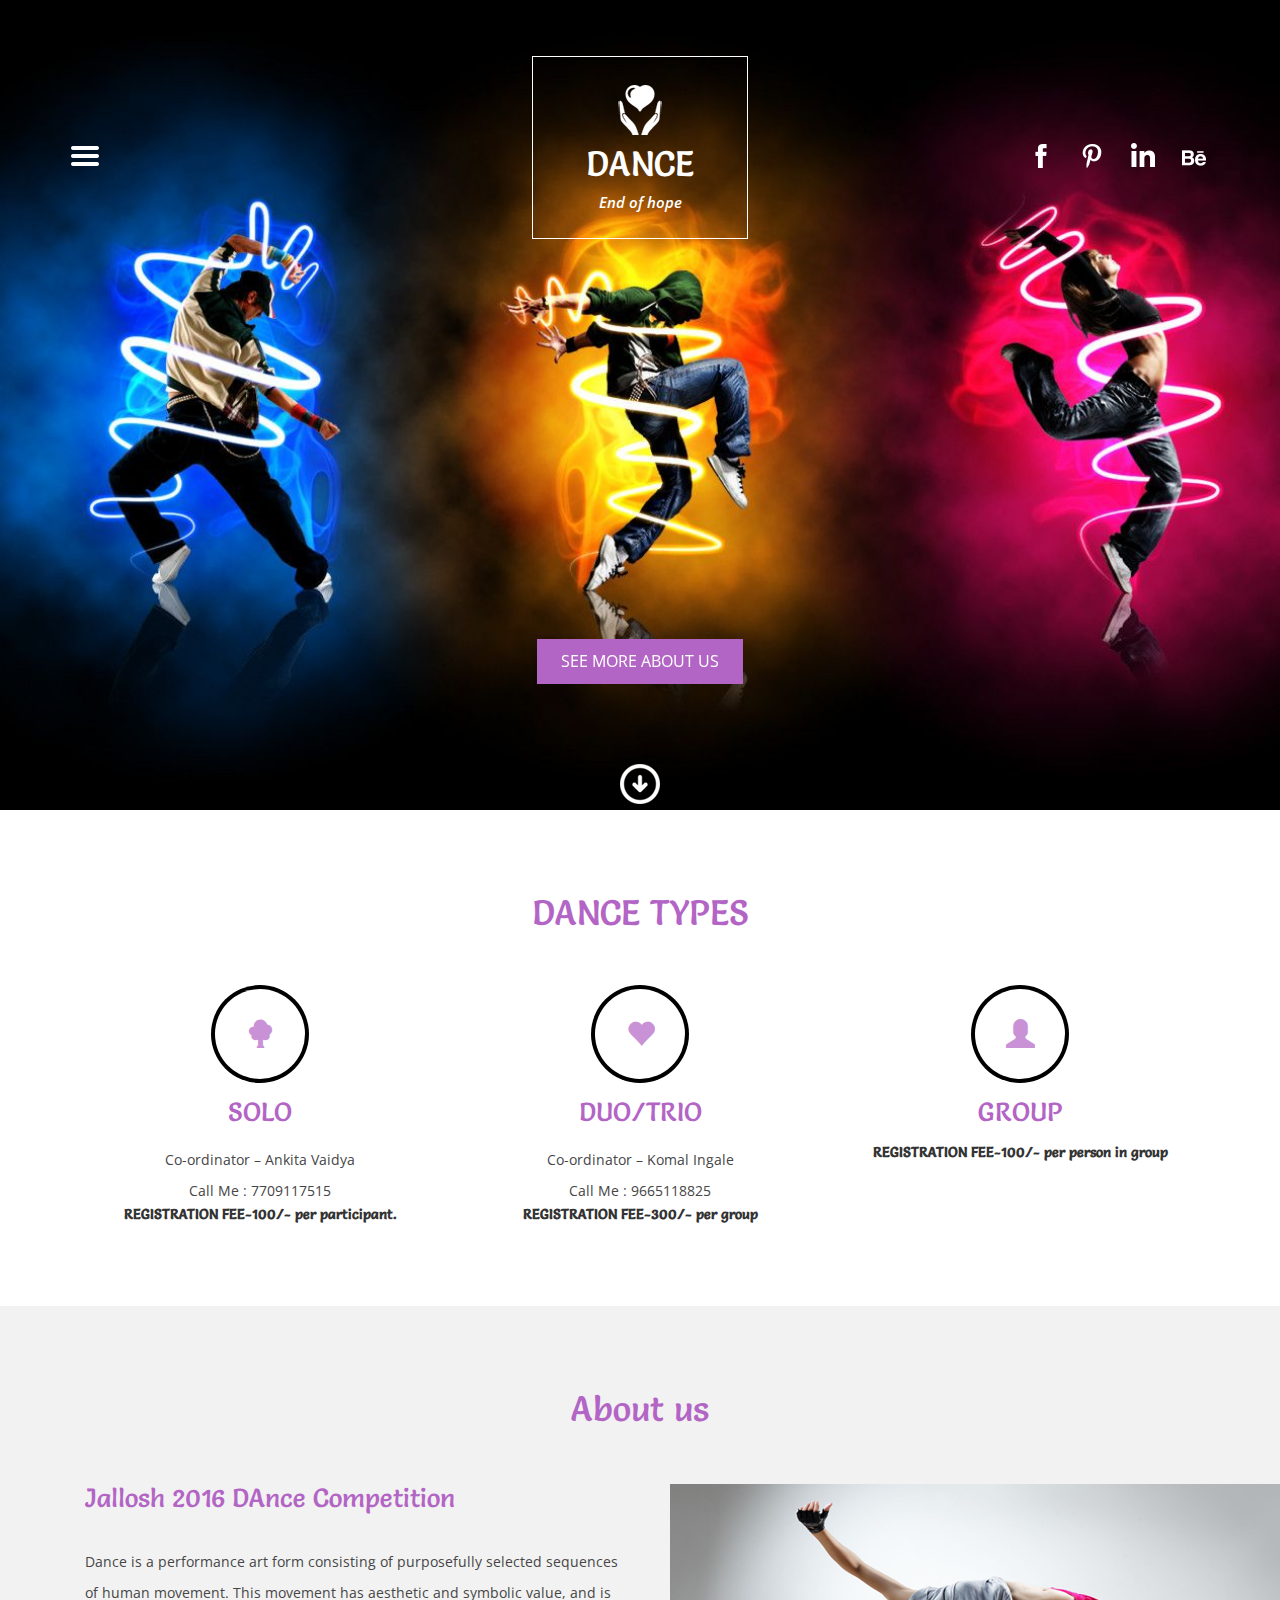
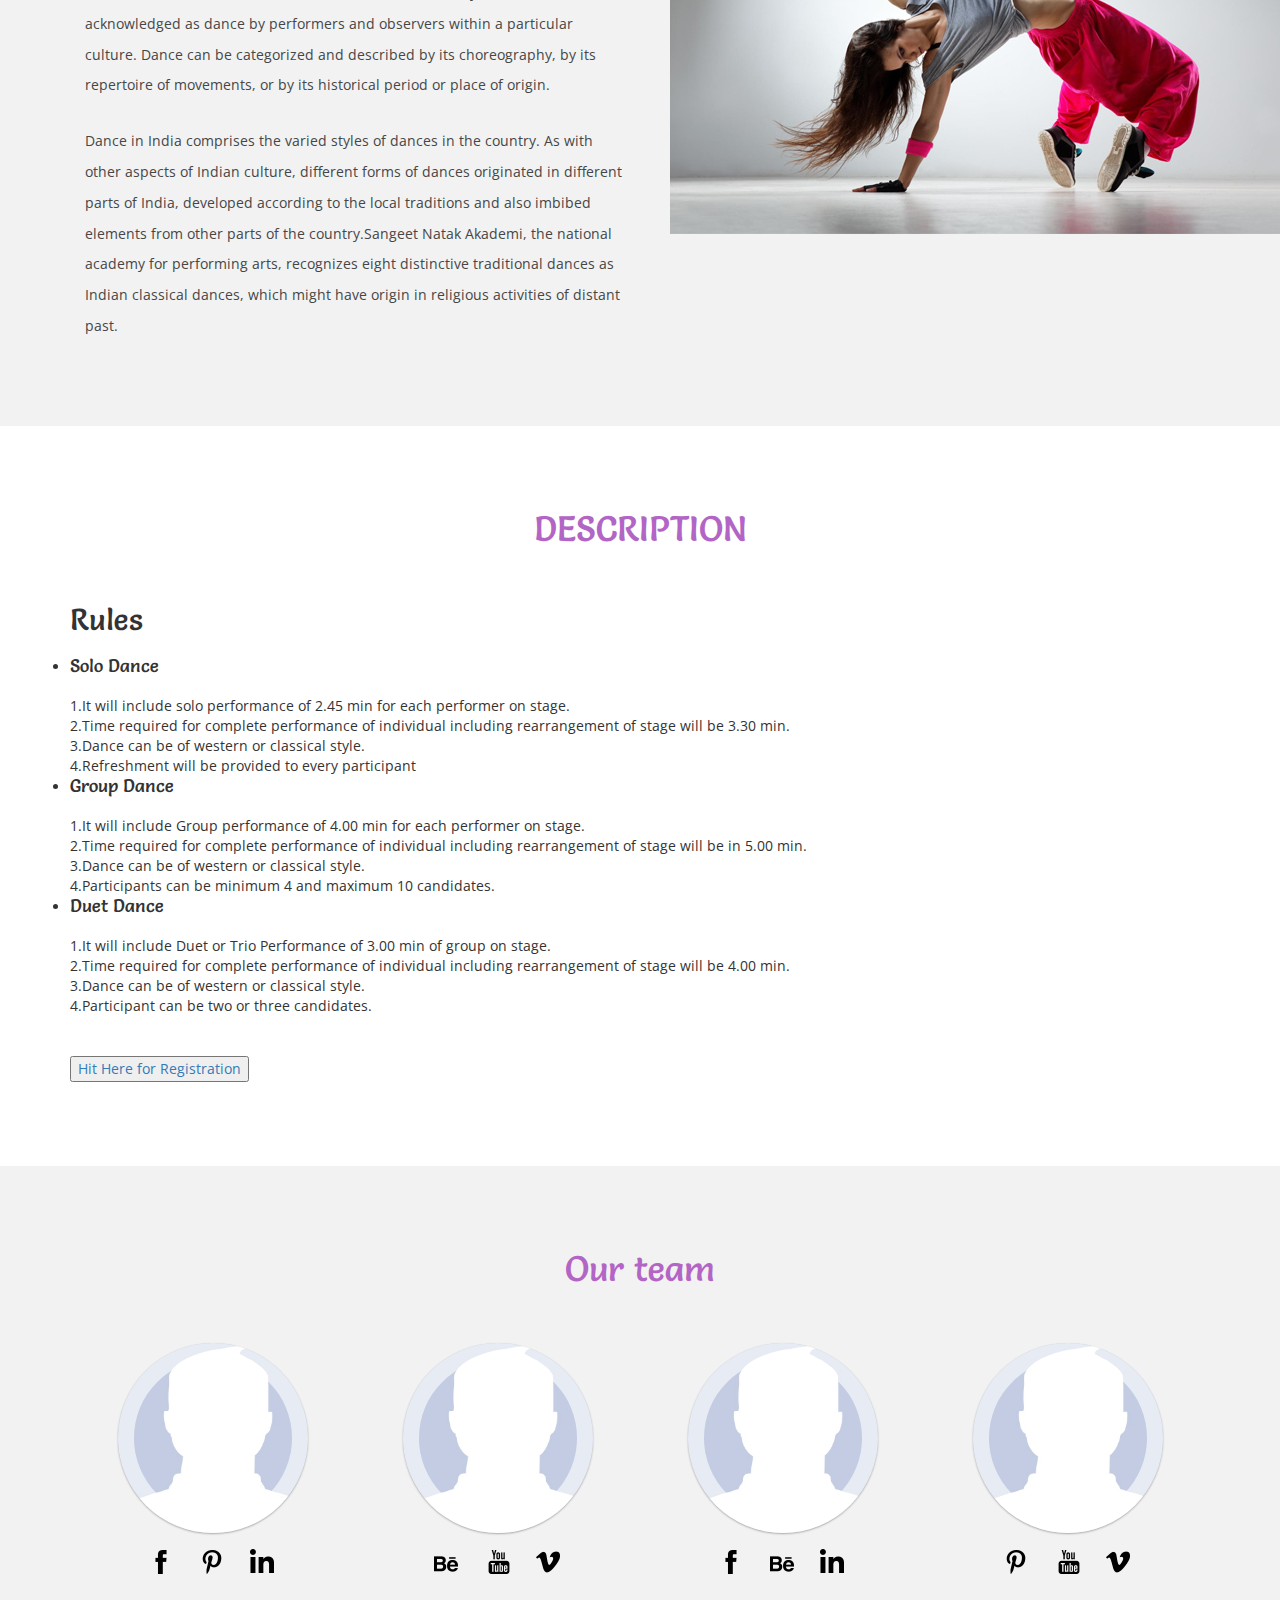
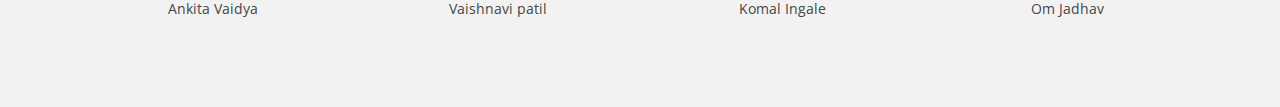
<file: dance/index.html>
<!DOCTYPE html>
<html>
<head>
<title>Dance Competition : Jallosh 2K16</title>
<!-- for-mobile-apps -->
<meta name="viewport" content="width=device-width, initial-scale=1">
<meta http-equiv="Content-Type" content="text/html; charset=utf-8" />
<meta name="keywords" content="Charion Responsive web template, Bootstrap Web Templates, Flat Web Templates, Android Compatible web template, 
Smartphone Compatible web template, free webdesigns for Nokia, Samsung, LG, SonyEricsson, Motorola web design" />
<script type="application/x-javascript"> addEventListener("load", function() { setTimeout(hideURLbar, 0); }, false);
		function hideURLbar(){ window.scrollTo(0,1); } </script>
<!-- //for-mobile-apps -->
<link href="css/bootstrap.css" rel="stylesheet" type="text/css" media="all" />
<link rel="stylesheet" href="css/lightbox.css" type="text/css" media="all" />
<link href="css/ihover.css" rel="stylesheet" type="text/css" media="all" />
<link href="css/style.css" rel="stylesheet" type="text/css" media="all" />
<!-- js -->
<script type="text/javascript" src="js/jquery-2.1.4.min.js"></script>
<!-- //js -->
<!-- fonts -->
<link href='//fonts.googleapis.com/css?family=Open+Sans:300italic,400italic,600italic,700italic,800italic,400,300,600,700,800' rel='stylesheet' type='text/css'>
<link href='//fonts.googleapis.com/css?family=Salsa' rel='stylesheet' type='text/css'>

<!-- //fonts -->
	<!-- start-smoth-scrolling -->
		<script type="text/javascript" src="js/move-top.js"></script>
		<script type="text/javascript" src="js/easing.js"></script>
		<script type="text/javascript">
			jQuery(document).ready(function($) {
				$(".scroll").click(function(event){		
					event.preventDefault();
					$('html,body').animate({scrollTop:$(this.hash).offset().top},1000);
				});
			});
		</script>
	<!-- start-smoth-scrolling -->
</head>
<body>

<!-- banner -->
<div id="home" class="banner">
	<div class="container">
		<div class="top-nav">
						<div class="nav-icon">
							<a href="#" class="right_bt" id="activator"><span> </span> </a>
						</div>
						<div class="box" id="box">
							 <div class="box_content">        					                         
								<div class="box_content_center">
								 	<div class="form_content">
										<div class="menu_box_list">
											<ul>
												<li><a class="scroll" href="../" onclick="window.location.href=&#39;../&#39">HOME</a></li>
												<li><a class="scroll" href="#about">ABOUT</a></li>
												<li><a class="scroll" href="#services">TYPES</a></li>
												<li><a class="scroll" href="#support">DESCRIPTION</a></li>
												
												<li><a class="scroll" href="#team">TEAM</a></li>
												<li><a class="scroll" href="../registration" onclick="window.location.href=&#39;../registration&#39">REGISTRATION</a></li>
												<div class="clearfix"> </div>
											</ul>
										</div>
										<a class="boxclose" id="boxclose"> <span> </span></a>
									</div>                                

								</div> 	
							</div>  	  
						</div>
					<!---start-click-drop-down-menu----->
			        <!----start-dropdown--->
			         <script type="text/javascript">
						var $ = jQuery.noConflict();
							$(function() {
								$('#activator').click(function(){
									$('#box').animate({'top':'0px'},900);
								});
								$('#boxclose').click(function(){
								$('#box').animate({'top':'-1000px'},900);
								});
							});
							$(document).ready(function(){
							//Hide (Collapse) the toggle containers on load
							$(".toggle_container").hide(); 
							//Switch the "Open" and "Close" state per click then slide up/down (depending on open/close state)
							$(".trigger").click(function(){
								$(this).toggleClass("active").next().slideToggle("500");
									return false; //Prevent the browser jump to the link anchor
							});
												
						});
					</script>
					<!---//End-click-drop-down-menu----->
					<!--top-nav---->
		</div>
		<div class="logo">
			<h1><a href="#"><i></i>DANCE<span>End of hope</span></a></h1>
		</div>
		<div class="soc-ico">
			<ul>
				<li><a class="icon1" href="#"></a></li>
				<li><a class="icon2" href="#"></a></li>
				<li><a class="icon3" href="#"></a></li>
				<li><a class="icon4" href="#"></a></li>
			</ul>
		</div>
		<div class="banner-info text-center" style="padding-top: 400px">
			<!-- responsiveslides -->
			<script src="js/responsiveslides.min.js"></script>
				<script>
									// You can also use "$(window).load(function() {"
									$(function () {
									 // Slideshow 4
									$("#slider3").responsiveSlides({
										auto: true,
										pager: false,
										nav: false,
										speed: 500,
										namespace: "callbacks",
										before: function () {
									$('.events').append("<li>before event fired.</li>");
									},
									after: function () {
										$('.events').append("<li>after event fired.</li>");
										}
										});
										});
				</script>
			<!-- responsiveslides -->
			<div  id="top" class="callbacks_container">
				<!--<ul class="rslides" id="slider3">
					<li>
						<div class="banner-text">
							<h3>Let us read, and let us dance; these two amusements will never do any harm to the world.</h3>
							<p> Comming Soon .... </p>
						</div>
					</li>
					<li>
						<div class="banner-text">
							<h3>Dance, when you're broken open. Dance, if you've torn the bandage off. Dance in the middle of the fighting. Dance in your blood. Dance when you're perfectly free.</h3>
							<p> Comming Soon .... </p>
							
						</div>
					</li>
				</ul>-->
				<div class="clearfix"></div>
			</div>
			<a href="#about" class="hvr-outline-out button2 scroll" >SEE MORE ABOUT US</a>
			<div class="arr-icon"><a class="scroll" href="#banner-bottom"><img src="images/arrow.png" alt="#"></a></div>
		</div>
	</div>
</div>
<!-- //banner -->
<!-- banner-bottom -->
<div id="services" class="need">
	<div class="container">
		<h3 class="tittle need_col"> DANCE TYPES</h3>
		<div class="need-grids">
			<div class="col-md-4 need-gd">
				<div class="hi-icon-wrap hi-icon-effect-7 hi-icon-effect-7b">
					<a href="#" class="hi-icon glyphicon glyphicon-tree-deciduous"></a>
					<h4>SOLO</h4>
					<p>Co-ordinator – Ankita Vaidya</p>
					<p>Call Me : 7709117515</p>
					<h5><b>REGISTRATION FEE-100/- per participant.</b></h5>
				</div>
			</div>
			<div class="col-md-4 need-gd">
				<div class="hi-icon-wrap hi-icon-effect-7 hi-icon-effect-7b">
					<a href="#" class="hi-icon glyphicon glyphicon-heart"></a>
					<h4>DUO/TRIO</h4>
					<p>Co-ordinator – Komal Ingale</p>
					<p>Call Me : 9665118825</p>
					<h5><b>REGISTRATION FEE-300/- per group</b></h5>
				</div>
			</div>
			<div class="col-md-4 need-gd">
				<div class="hi-icon-wrap hi-icon-effect-7 hi-icon-effect-7b">
					<a href="#" class="hi-icon glyphicon glyphicon-user"></a>
					<h4>GROUP</h4>
					<h5><b>REGISTRATION FEE-100/- per person in group</b></h5>
				</div>
			</div>
			<div class="clearfix"></div>
		</div>
		<script>
			var hash = window.location.hash,
				current = 0,
				demos = Array.prototype.slice.call( document.querySelectorAll( '#codrops-demos > a' ) );
			
			if( hash === '' ) hash = '#set-1';
			setDemo( demos[ parseInt( hash.match(/#set-(\d+)/)[1] ) - 1 ] );

			demos.forEach( function( el, i ) {
				el.addEventListener( 'click', function() { setDemo( this ); } );
			} );

			function setDemo( el ) {
				var idx = demos.indexOf( el );
				if( current !== idx ) {
					var currentDemo = demos[ current ];
					currentDemo.className = currentDemo.className.replace(new RegExp("(^|\\s+)" + 'current-demo' + "(\\s+|$)"), ' ');
				}
				current = idx;
				el.className = 'current-demo'; 
			}
		</script>
	</div>
</div>
<!-- //need -->
<!-- orphans -->
<div id="about" class="orphans">
	<div class="container">
		<h3 class="tittle need_col">About us</h3>
		<div class="abt-grids">
			<div class="col-md-6 about-left">
				<h3>Jallosh 2016 DAnce Competition</h3>
				<p>Dance is a performance art form consisting of purposefully selected sequences of human movement. This movement has aesthetic and symbolic value, and is acknowledged as dance by performers and observers within a particular culture. Dance can be categorized and described by its choreography, by its repertoire of movements, or by its historical period or place of origin.</p>
				<p>Dance in India comprises the varied styles of dances in the country. As with other aspects of Indian culture, different forms of dances originated in different parts of India, developed according to the local traditions and also imbibed elements from other parts of the country.Sangeet Natak Akademi, the national academy for performing arts, recognizes eight distinctive traditional dances as Indian classical dances, which might have origin in religious activities of distant past.</p>
			</div>
			<div class="col-md-6 about-right">
				<div class="col-md-6 about-right">
					<img src="images/pic14.jpg" class="img-fluid" alt=" " border="0" >
				</div>
				<div class="clearfix"></div>
			</div>
			<div class="clearfix"></div>
		</div>
	</div>
</div>
<!-- //orphans -->
<!-- support -->
<div id="support" class="support">
	<div class="container">
		<h3 class="tittle need_col">DESCRIPTION</h3>
			<div class="support-grids">
			
				<h2>Rules</h2>
				<br>
				<ul>
					<li><h4>Solo Dance</h4>
					<br>
					<div style="text-align: left;">
						<p>1.It will include solo performance of 2.45 min for each performer on stage.</p>
					<p>2.Time required for complete performance of individual including rearrangement of stage will be 3.30 min.</p>
					<p>3.Dance can be of western or classical style.</p>
					<p>4.Refreshment will be provided to every participant</p>
					</div>
					
					</li>
				</ul>
					
				<ul>
					<li><h4>Group Dance</h4>
					<br>
					<div style="text-align: left;">
						<p>1.It will include Group performance of 4.00 min for each performer on stage.</p>
					<p>2.Time required for complete performance of individual including rearrangement of stage will be in 5.00 min.</p>
					<p>3.Dance can be of western or classical style.</p>
					<p>4.Participants can be minimum 4 and maximum 10 candidates.</p>
					</div>
					
					</li>
				</ul>
				<ul>
					<li><h4>Duet Dance</h4>
					<br>
					<div style="text-align: left;">
						<p>1.It will include Duet or Trio  Performance of 3.00 min of group on stage.</p>
					<p>2.Time required for complete performance of individual including rearrangement of stage will be 4.00 min.</p>
					<p>3.Dance can be of western or classical style.</p>
					<p>4.Participant can be two or three candidates.</p>
					</div>
					
					</li>
				</ul>	
				<br>
				<br>
				<a href="../registration"><button>Hit Here for Registration</button></a> 				
			
				<div class="clearfix"></div>
			</div>
	</div>
</div>
<!-- support -->

<!-- team -->
<div id="team" class="team">
	<div class="container">
		<h3 class="tittle need_col">Our team</h3>
		<div class="team-grids">
			<div class="col-md-3 team-gd text-center">
				<div class="ih-item circle effect13 from_left_and_right"><a href="#">
					<div class="img"><img src="images/team1.jpg" alt="img"></div>
					<div class="info">
					  <div class="info-back">
						<h3>Event Coordinator</h3>
						
					  </div>
					</div></a>
				</div>
				<ul>
					<li><a class="icon1" href="#"></a></li>
					<li><a class="icon2" href="#"></a></li>
					<li><a class="icon3" href="#"></a></li>
				</ul>
				<p>Ankita Vaidya</p>
			</div>
			<div class="col-md-3 team-gd text-center">
				<div class="ih-item circle effect13 from_left_and_right"><a href="#">
					<div class="img"><img src="images/team2.jpg" alt="img"></div>
					<div class="info">
					  <div class="info-back">
						<h3>Event Co-coordinator</h3>
						
					  </div>
					</div></a>
				</div>
				<ul>
					<li><a class="icon4" href="#"></a></li>
					<li><a class="icon5" href="#"></a></li>
					<li><a class="icon6" href="#"></a></li>
				</ul>
				<p>Vaishnavi patil</p>
			</div>
			<div class="col-md-3 team-gd text-center">
				<div class="ih-item circle effect13 from_left_and_right"><a href="#">
					<div class="img"><img src="images/team3.jpg" alt="img"></div>
					<div class="info">
					  <div class="info-back">
						<h3>Event Coordinator</h3>
						
					  </div>
					</div></a>
				</div>
				<ul>
					<li><a class="icon1" href="#"></a></li>
					<li><a class="icon4" href="#"></a></li>
					<li><a class="icon3" href="#"></a></li>
				</ul>
				<p>Komal Ingale</p>
			</div>
			<div class="col-md-3 team-gd text-center">
				<div class="ih-item circle effect13 from_left_and_right"><a href="#">
					<div class="img"><img src="images/team4.jpg" alt="img"></div>
					<div class="info">
					  <div class="info-back">
						<h3>Event Co-Coordinator</h3>
						
					  </div>
					</div></a>
				</div>
				<ul>
					<li><a class="icon2" href="#"></a></li>
					<li><a class="icon5" href="#"></a></li>
					<li><a class="icon6" href="#"></a></li>
				</ul>
				<p>Om Jadhav</p>
			</div>
			<div class="clearfix"></div>
		</div>
	</div>
</div>
<!-- footer -->
<!--div class="footer">
	<div class="container">
		<div class="col-md-4 footer-gd">
			<h3>Our Address</h3>
			<h2><a href="#">GCOE Jalgaon</a></h2>
			<ul>
				<li>NH-6<br>
				Jalgaon<br>
				Maharashtra
				</li>
				
			</ul>
		</div>
		<div class="col-md-4 fb-icons">
			<h3>Follow Us</h3>
			<ul>
				<li><a class="icon1" href="#"></a></li>
				<li><a class="icon2" href="#"></a></li>
				<li><a class="icon3" href="#"></a></li>
			</ul>
			<ul>
				<li><a class="icon4" href="#"></a></li>
				<li><a class="icon5" href="#"></a></li>
				<li><a class="icon6" href="#"></a></li>
			</ul>
		</div>
		<div class="col-md-4 footer-gd">
			<h3>Contact Us</h3>
			<ul>
				<li>Phone no : + 91**********</li>
				<li>Fax : **********</li>
				<li>Email : <a href="mailto:developer1451@india.com">developer1451@india.com</a></li>
			</ul>
		</div>
		<div class="clearfix"></div>
		<p class="copy-right">&copy; 2016 Jallosh. All Rights Reserved.</p>
	</div>
</div-->
<!-- //footer -->
<!-- smooth scrolling -->
	<script type="text/javascript">
		$(document).ready(function() {
		/*
			var defaults = {
			containerID: 'toTop', // fading element id
			containerHoverID: 'toTopHover', // fading element hover id
			scrollSpeed: 1200,
			easingType: 'linear' 
			};
		*/								
		$().UItoTop({ easingType: 'easeOutQuart' });
		});
	</script>
	<a href="#" id="toTop" style="display: block;"> <span id="toTopHover" style="opacity: 1;"> </span></a>
<!-- //smooth scrolling -->
</body>
</html>
</file>
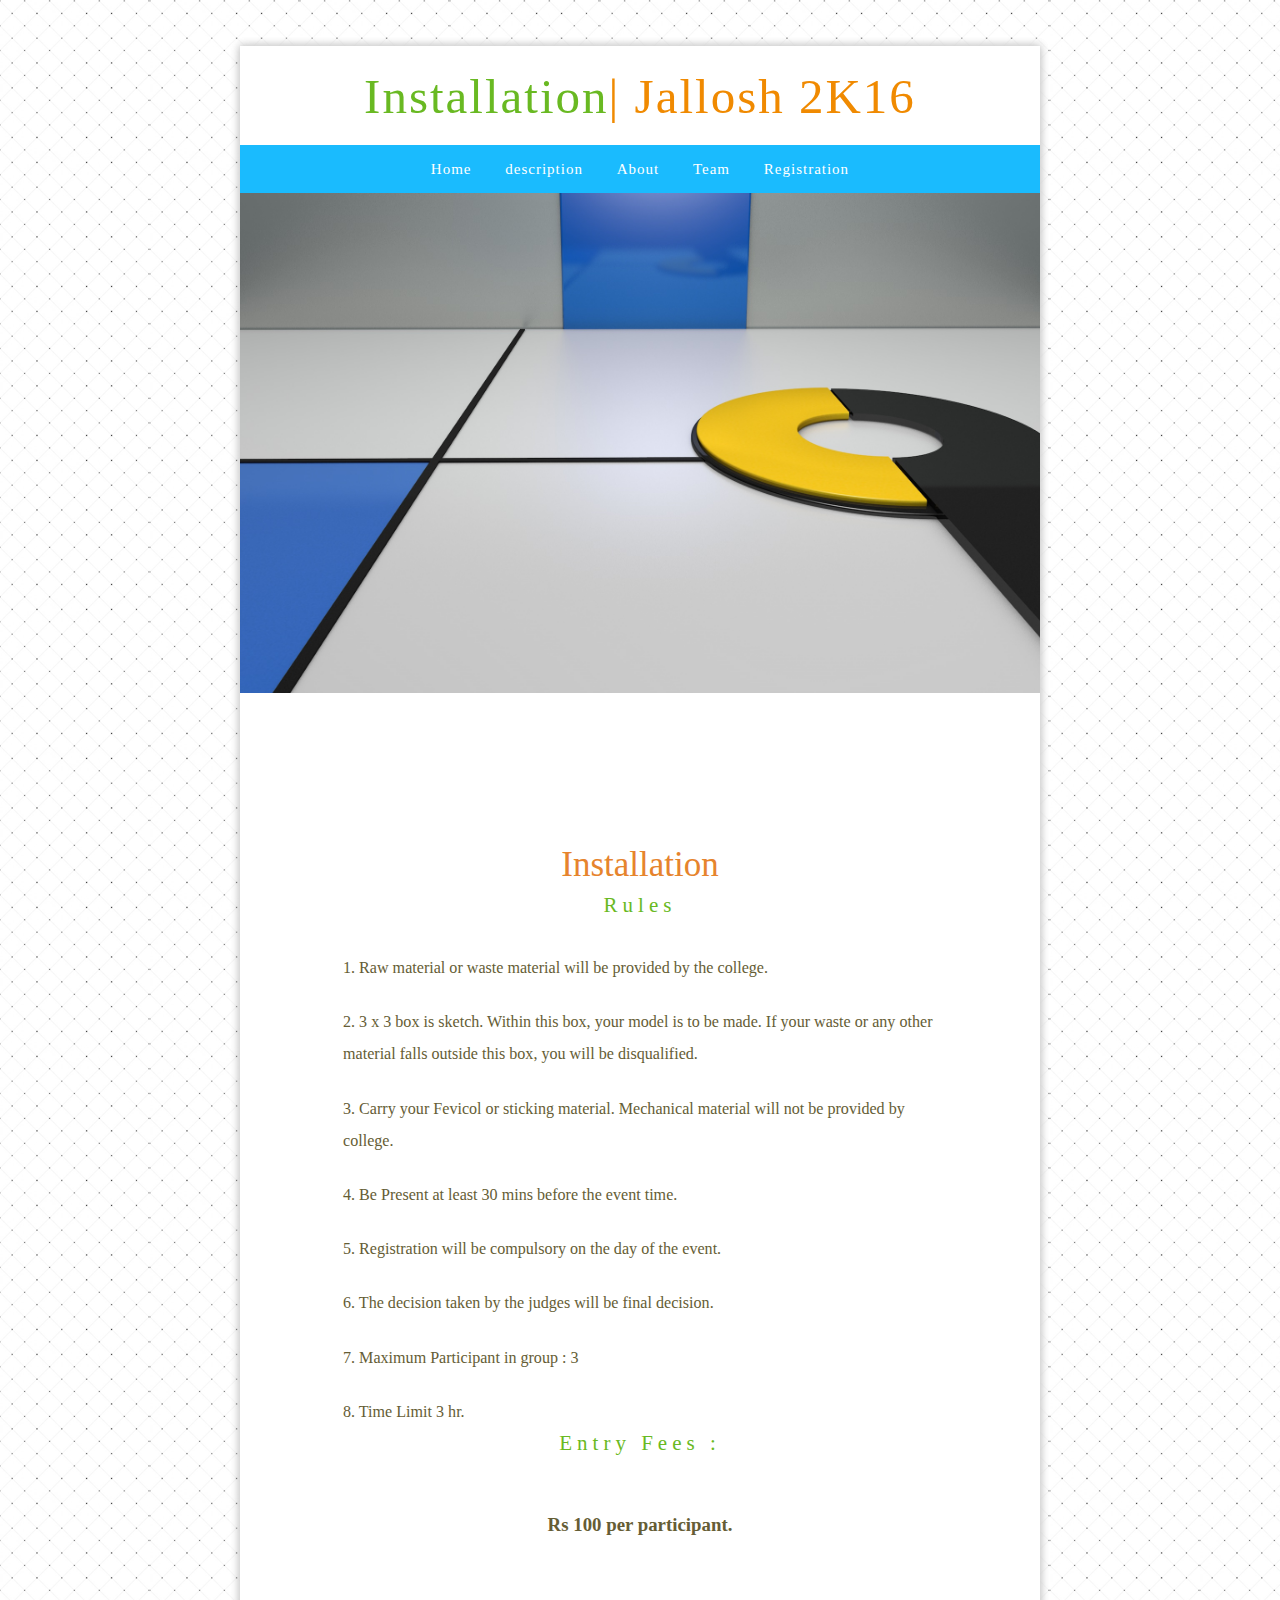
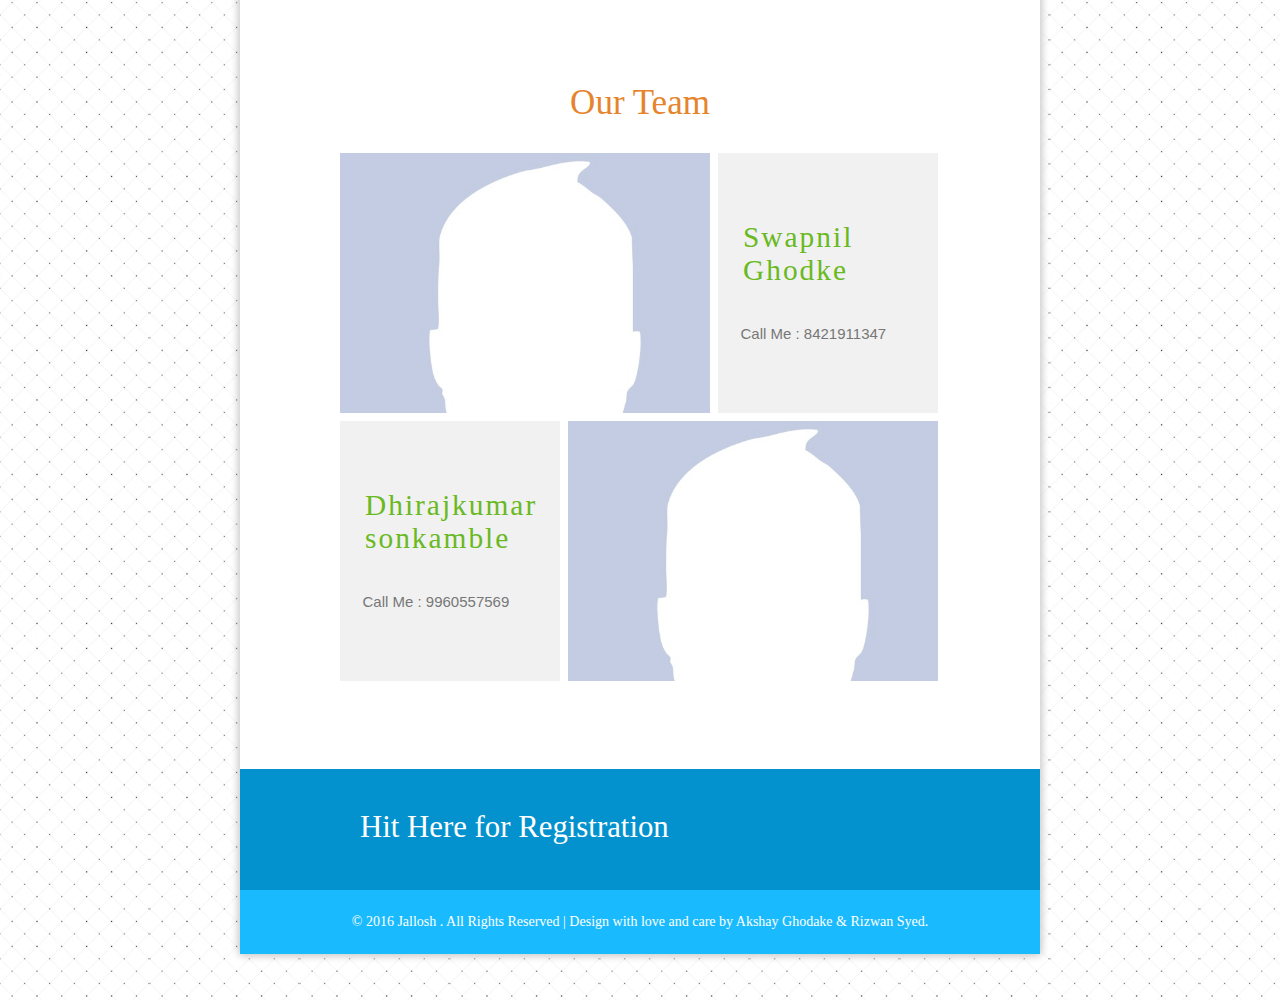
<file: installation/index.html>
<!DOCTYPE html>
<html lang="en">
<head>
<title>Installation | Jallosh 2K16</title>
<!-- Custom Theme files -->
<meta name="viewport" content="width=device-width, initial-scale=1">
<meta http-equiv="Content-Type" content="text/html; charset=utf-8" />
<meta name="keywords" content=" " />
	<!--style-->
		<style type="text/css">
		table.container {
	box-shadow: 0 0 0.6em #ccc;
    -webkit-box-shadow: 0 0 0.6em #ccc;
    -o-box-shadow: 0 0 0.6em #ccc;
    -moz-box-shadow: 0 0 0.6em #ccc;
    -ms-box-shadow: 0 0 0.6em #ccc;
}
			body{
			width:100%;
			background-image:url('images/bg.png');
			background-repeat:repeat;
			margin:0;
			padding:0;
			}
			table{
            font-size: 14px;
            border: 0;
        }
		@media only screen and (max-width: 800px){
		.container{ width: 754px !important;}
		}
		@media only screen and (max-width: 768px){
			
            /*------ top header ------ */
			.header-top {width: 700px;}
            .header-bg{width: 440px !important; height: 10px !important;}
            .main-header{line-height: 28px !important;}
           
            
            /*----- --features ---------*/
            .feature-middle{width: 400px !important; text-align: center !important;}
            .feature-img{height: 437px !important;}
			.about-left {width: 275px;}
			.about-right {width: 289px;}
            .container{ width: 654px !important;}
             .container-middle{width: 590px !important;}
            
			.member {width: 13px;}table.main-img {
    height: 400px;
}
        }
		@media only screen and (max-width: 640px){
			.logo {font-size: 0.85em;}
			.container{ width: 530px !important}
			.main-img {    width: 100% !important;
    height: 380px !important;}
			.container-middle {width: 500px !important}
			.about-left {width: 225px;}
			.about-right {width: 226px; font-size: 0.98em;}
			.mainContent {width: 550px; font-size: 0.98em;}
			.feature {height: 136px;
    width: 200px;}
			table.news-info {
    width: 210px;
}
table.news-image {
    width: 282px;
}
a.logo {
    font-size: 3em!important;
}
table.footer {
    width: 500px;
}
		}
		@media only screen and (max-width: 480px){
		.logo {font-size: 0.85em;  margin-top: .5em}
		.container-middle {width: 390px !important;}
		.about-right {width: 299px}
		.main-img {width: 450px !important;height: 259px !important;}
		.feature1 { width: 300px;}
		.container {width: 400px !important;}
		.feature {
				height: 185px;
				width: 417px;
				text-align: Center;
			}
					.gallery2 {margin: 2em 0;}
					.fet {margin-top: 2em;}
					.wel {font-size: 2em !important;}
					.top-header-left {font-size: 0.94em;}
					table.banner-bottom-text {
				width: 420px;
			}
			.mainContent {
				width: 420px;
			}
			table.footer {
				width: 420px;
			}
			td.main-subheader {
				text-align: Center!important;
				margin-top:20px;
			}
			table.news-info {
				width: 100%;
			}
			table.news-image {
				width: 100%;
			}
		}
		@media only screen and (max-width: 375px){
		.container {
			width: 350px !important;
		}
			table.banner-bottom-text {
		width: 350px;
	}
	.mainContent {
    width: 350px;
	}
	table.footer {
		width: 350px;
	}
	.container-middle {
		width: 250px !important;
	}
		}
		@media only screen and (max-width: 320px){
		.logo {font-size: 0.85em; width: 100%; text-align: center;}
		.container {width: 296px !important;}
		.main-img {width: 297px !important;height: 198px !important;}
		.container-middle {width: 265px !important;}
		.feature {height: 185px;width: 266px;}
		.feature1 {width: 265px;}
		.about-right {width: 260px;}
		.gallery1 {width: 279px;height: 137px;}
		.galry1 {height: 150px;}
		.nav {width: 100%;text-align: center;}
		.top {height: 20px;}
		.container {
			width: 350px !important;
		}
			table.banner-bottom-text {
		width: 350px;
	}
	.mainContent {
    width: 350px;
	}
	table.footer {
		width: 350px;
	}
	.container-middle {
		width: 250px !important;
	}
	a.logo {
    font-size: 2.5em!important;
}
table.banner-bottom-text {
    width: 280px;
}
.mainContent {
    width: 280px;
}
table.footer {
    width: 280px;
}
.container {
    width: 050px !important;
}
table.social-icons {
    text-align: center;
    width: 69%;
}
		}
			
		</style>
	<!--style-->
</head>
<body>
<table>
			<tr>
				<td height="40" class="top"></td>
			</tr>
			</table>
	<table width="800" border="0" cellpadding="0" cellspacing="0" align="center" class="container">
		<tbody>
			<tr>
				<td>
					<table width="800"  align="center" border="0" cellpadding="0" cellspacing="0" align="center" class="container">
						<tbody>
						<!-- Header -->
					<tr bgcolor="ffffff">
						<td>
							<table border="0" width="650" align="center" cellpadding="0" cellspacing="0" class="container-middle">
								<tr>
									<td>
										<table border="0" width="650" align="center" cellpadding="0" cellspacing="0" class="container-middle">
											
											<tr><td height="22"></td></tr>
											
												<tr class="top-header-left">
													<td align="center">
													<a class="logo" href="#" style="font-size:3.5em;color: #69B922;text-decoration:none;font-family:Century Gothic;font-weight:216; letter-spacing:2px;">Installation<span style="color:#F08A01;">| Jallosh 2K16</span></a>

													</td>
												</tr>
										
										</table>
									</td>
									<tr><td height="20"></td></tr>
								</tr>
							</table>
						</td>
					</tr>

                	<!-- end header -->
												 <!-- Start Menu List -->
			<tr>
				<td  width="600" style="text-align:center;">
				    <table style="border-collaps:collaps; mso-table-lspace:0pt; mso-table-rspace:0pt;" align="center" border="0" cellpadding="0" cellspacing="0" width="100%">
												  
					<tr bgcolor="#1abbfe">
	                	<td>
	                		<table border="0" width="600" align="center" cellpadding="0" cellspacing="0" class="container-middle">
							
								<tbody><tr>
									<td>
										<table class="menu" style="margin: 0 auto; border-collaps:collaps; mso-table-lspace:0pt; mso-table-rspace:0pt;" align="center" border="0" cellpadding="0" cellspacing="0">
											
											<tbody><tr>                

											  <td align="center" style="text-align:left; font-size:15px; font-family:Maven Pro; font-weight:500; color: #ffffff; " class="menu" height="48">
												
												<a href="../" style="text-align:center; font-size:15px; font-family: Candara; font-weight:500; color: #ffffff; text-decoration:none;letter-spacing:1px;">Home</a>
												<span>&nbsp;&nbsp;&nbsp;&nbsp;&nbsp;&nbsp;&nbsp;</span>
												<a href="#description" style="text-align:center; font-size:15px; font-family: Candara; font-weight:500; color: #ffffff; text-decoration:none;letter-spacing:1px;">description</a>
												<span>&nbsp;&nbsp;&nbsp;&nbsp;&nbsp;&nbsp;&nbsp;</span>
												<a href="#about" style="text-align:center; font-size:15px; font-family: Candara; font-weight:500; color: #ffffff; text-decoration:none;letter-spacing:1px;">About</a>
												<span>&nbsp;&nbsp;&nbsp;&nbsp;&nbsp;&nbsp;&nbsp;</span>
												<a href="#team" style="text-align:center; font-size:15px; font-family: Candara; font-weight:500; color: #ffffff; text-decoration:none;letter-spacing:1px;">Team</a>
												<span>&nbsp;&nbsp;&nbsp;&nbsp;&nbsp;&nbsp;&nbsp;</span>
												<a href="../registration" style="text-align:center; font-size:15px; font-family: Candara; font-weight:500; color: #ffffff; text-decoration:none;letter-spacing:1px;">Registration</a>
											   
											  </td>
											  
											</tr>
									  
										</tbody></table>
									</td>
								</tr>
													
							</tbody></table>
						</td>
					</tr>
													
												</table>
											  </td>
											</tr>
                    <!-- End Menu List -->
							<!--banner-->

							<tr>
								<td>
									<table width="100%" border="0" align="center" cellpadding="0" cellspacing="0" style="background:url(images/main.jpg); background-size: 100% 100%;" height="500" class="main-img">	
<tbody><tr>
<td> </td>
</tr>
</tbody></table>
								</td>
							</tr>
							
							<!--//banner-->

							<!--banner-bottom-->
                	<tr>
						<tr><td style="background-color:#FFF" height="40" id="description"></td></tr>
	    				<td bgcolor="ffffff">
	    					<table width="600" border="0" align="center" cellpadding="0" cellspacing="0" class="mainContent">
	    						<tr>	
	    							<td align="center" style="color: #E6842D; font-size: 2.5em; font-family: 'Century Gothic';">
	                					Installation
	                				</td>
	                			</tr>
	                			<tr>
									<td height="8"></td>
								</tr>
								<tr>	
	    							<td align="center" style="color: #69B922; font-size: 1.5em; font-family:Palatino Linotype;letter-spacing: 5px;" class="title-text">
	                					Rules 
	                				</td>
	                				
	                			</tr>
								<tr>
									<td height="15"></td>
								</tr>
	                			<tr>
									<td>
										<table width="600" align="left" class="banner-bottom-text">
											<tr>
												<td style="color: #655d35; font-size: 1.15em;font-family: Candara;text-align:left;line-height:2em;">
													1. Raw material or waste material will be provided by the college.
												</td>
											</tr>
											<br>

										</table>
									</td>
								</tr>
										<br>
								<tr>
									<td>
										<table width="600" align="left" class="banner-bottom-text">
											<tr>
												<td style="color: #655d35; font-size: 1.15em;font-family: Candara;text-align:left;line-height:2em;">
												2. 3 x 3 box is sketch. Within this box, your model is to be made. If your waste or any other material falls outside this box, you will be disqualified.	
												</td>
											</tr>
											<br>

										</table>
								</tr>
									</td>
									
									<tr>
									<td>
										<table width="600" align="left" class="banner-bottom-text">
											<tr>
												<td style="color: #655d35; font-size: 1.15em;font-family: Candara;text-align:left;line-height:2em;">
													3. Carry your Fevicol or sticking material. Mechanical material will not be provided by college.
												</td>
											</tr>
											<br>

										</table>
									</td>
								</tr>
										<br>
										<tr>
									<td>
										<table width="600" align="left" class="banner-bottom-text">
											<tr>
												<td style="color: #655d35; font-size: 1.15em;font-family: Candara;text-align:left;line-height:2em;">
													4. Be Present at least 30 mins before the event time.
												</td>
											</tr>
											<br>

										</table>
									</td>
								</tr>
										<br>
										<tr>
									<td>
										<table width="600" align="left" class="banner-bottom-text">
											<tr>
												<td style="color: #655d35; font-size: 1.15em;font-family: Candara;text-align:left;line-height:2em;">
													5. Registration will be compulsory on the day of the event.
												</td>
											</tr>
											<br>

										</table>
									</td>
								</tr>
										<br>
										<tr>
									<td>
										<table width="600" align="left" class="banner-bottom-text">
											<tr>
												<td style="color: #655d35; font-size: 1.15em;font-family: Candara;text-align:left;line-height:2em;">
													6. The decision taken by the judges will be final decision.
												</td>
											</tr>
											<br>

										</table>
									</td>
								</tr>
											<tr>
									<td>
										<table width="600" align="left" class="banner-bottom-text">
											<tr>
												<td style="color: #655d35; font-size: 1.15em;font-family: Candara;text-align:left;line-height:2em;">
													7. Maximum Participant in group : 3
												</td>
											</tr>
											<br>

										</table>
									</td>
								</tr>
									<br>
									<td>
										<table width="600" align="left" class="banner-bottom-text">
											<tr>
												<td style="color: #655d35; font-size: 1.15em;font-family: Candara;text-align:left;line-height:2em;">
													8. Time Limit 3 hr.
												</td>
											</tr>
											<br>

										</table>
									</td>
									<br>
									<br>

									<tr>	
	    							<td align="center" style="color: #69B922; font-size: 1.5em; font-family:Palatino Linotype;letter-spacing: 5px;" class="title-text">
	                					Entry Fees : 
	                				</td>
	                				
	                			</tr>
								<tr>
									<td height="15"></td>
								</tr>

								<tr>
									<td>
										<table width="600" align="center" class="banner-bottom-text">
											<tr>
												<td style="color: #655d35; font-size: 1.15em;font-family: Candara;text-align:center;line-height:2em;">
													<h3><b>Rs 100 per participant.</b></h3>
												</td>
											</tr>
											<br>

										</table>
									</td>
									<tr>	
	    						</tr>
								<tr>
									<td height="20"></td>
								</tr>
								
	    					</table>
	    				</td>
						<tr><td style="background-color:#FFF" height="40"></td></tr>
    				</tr>
					<!--//banner-bottom-->
					<!--
					<!-- about>
						<tr bgcolor="1abbfe"><td height="40"></td></tr>
						<td bgcolor="1abbfe">
							<table width="600" border="0" cellpadding="0" cellspacing="0" align="center" class="mainContent" bgcolor="1abbfe">
								<tbody>
									<tr>
										<td align="center" style="color: #fff; font-size: 2.5em; font-family: 'Century Gothic';" id="about">
	                					About
	                				</td>
									</tr>
									<tr>
										<td height="20"></td>
									</tr>
									<tr>
										<td mc:edit="text1" class="main-subheader" style="color: #fff; font-size: 1.1em;font-family: Candara;text-align:center;line-height:2em;">
											Comming Soon...										</td>
									</tr>
									<tr>
										<td height="20"></td>
									</tr>
								</tbody>
							</table>
						</td>
						<tr><td bgcolor="1abbfe" height="20"></td></tr>
						<tr bgcolor="1abbfe">
							<td>
								<table width="600" border="0" cellpadding="0" cellspacing="0" align="center" class="container-middle" bgcolor="1abbfe">
									<tbody>
										<tr>
											<td>
												<table width="250" border="0" cellpadding="0" cellspacing="0" align="left" class="feature mainContent" bgcolor="1abbfe">
													<tbody>
														<tr>
															<td>
																<img src="images/about.jpg" alt="" width="270" height="200" />
															</td>
														</tr>
													</tbody>
												</table>
												<table width="300" border="0" cellpadding="0" cellspacing="0" align="right" class="feature" bgcolor="1abbfe" style="vertical-align:top;">
													<td mc:edit="text1" class="main-subheader" style="text-align:left; font-weight: normal; color: #fff; font-size: 1.1em;font-family: Candara;line-height:2em; vertical-align:top;">
																Comming Soon...
																<table border="0" cellpadding="0" cellspacing="0">
																	<tbody>
																		<tr>
																			<td height="20"></td>
																		</tr>
																		<tr>
																			<td align="center" valign="top">
																				<table align="center" border="0" cellpadding="0" cellspacing="0">
																					<tbody><tr>
																						<td align="center" style="font-size: 1.2em; color: #FB8A2E; font-weight: normal; text-align: center; font-family:Century Gothic;">
																							<a href="#" style="color:#FFF;text-decoration:none;letter-spacing:1px;">More Info...</a>
																						</td>
																					</tr>
																				</tbody></table>
																			</td>
																		</tr>
																	</tbody>
																</table>
															</td>
												</table>
											</td>
										</tr>
									</tbody>
								</table>
							</td>
						</tr>
						<tr bgcolor="1abbfe"><td height="40"></td></tr>
						<tr bgcolor="1abbfe"><td height="20"></td></tr>
						<!-- //about -->
						<!--news-->
						<tr>
						<tr><td bgcolor="#fff" height="20"></td></tr>
							<tr><td bgcolor="#fff" height="40"></td></tr>
								<td bgcolor="#fff">
										<table width="600" border="0" align="center" cellpadding="0" cellspacing="0" class="mainContent">
											<tbody>
												<tr>	
													<td align="center" mc:edit="title1" class="main-header" style="color: #E6842D; font-size: 2.5em; font-family: 'Century Gothic';" id="team">
														Our Team
													</td>
												</tr>
												<tr>
													<td height="30"></td>
												</tr>
											</tbody>
										</table>
										<!--news-inner-->
											<table border="0" width="600" align="center" cellpadding="0" cellspacing="0" class="container-middle">
										<!--tr>
												<td>
												<table bgcolor="f1f1f1" border="0" width="220" height="260" align="left"  class="news-info" cellpadding="0" cellspacing="0">
													<tr>
															<td height="40">
															</td>
														</tr>
														<tr align="left">
															<td style="padding-left: 25px;color: #69B922;font-size: 2.1em;font-family: 'Century Gothic';letter-spacing: 2px;">
																Faculty Adviser
															</td>
														</tr>
														<tr>
															<td class="new-text" style="font-family:Arial; font-size:15px;color:#777;padding-left:1.5em;padding-right:1em;line-height:21px;">
																Comming Soon...
															</td>
														</tr>
														<tr>
															<td height="60">
															</td>
														</tr>
														
													</table>
													<table border="0" width="8" height="10" align="left" cellpadding="0" cellspacing="0">
														<tr>
															<td width="5" height="10" align="left">
															</td>
														</tr>
													</table>
													<table border="0" width="370" align="left" class="news-image" cellpadding="0" cellspacing="0">
													
														<tr style="background:url(images/n.jpg) no-repeat 0px 0px #E6842D; background-size:cover;" height="260">
															<td style="color:#FFFFFF; font-size:1em; text-align:center; font-family:Lucida Sans; line-height:1.8em;">
															
															</td>
														</tr>
														<tr><td height="8"></td></tr>
														
													</table>
												</td>
											</tr-->
											<tr>
												<td>
													<table border="0" width="370" align="left" class="news-image" cellpadding="0" cellspacing="0">
													
														<tr style="background:url(images/n1.jpg) no-repeat 0px 0px #E6842D; background-size:cover;" height="260">
															<td style="color:#FFFFFF; font-size:1em; text-align:center; font-family:Lucida Sans; line-height:1.8em;">
															
															</td>
														</tr>
														
														<tr><td height="8"></td></tr>
														
													</table>
													
													<table border="0" width="8" height="10" align="left" cellpadding="0" cellspacing="0">
														<tr>
															<td width="5" height="10" align="left">
															</td>
														</tr>
													</table>
													
													<table bgcolor="f1f1f1" border="0" width="220" height="260"  class="news-info" align="left" cellpadding="0" cellspacing="0">
													<tr>
															<td height="40">
															</td>
														</tr>
														<tr align="left">
															<td style="padding-left: 25px;color: #69B922;font-size: 2.1em;font-family: 'Century Gothic';letter-spacing: 2px;">
																Swapnil Ghodke 
															</td>
														</tr>
														<tr>
															<td class="new-text" style="font-family:Arial; font-size:15px;color:#777;padding-left:1.5em;padding-right:1em;line-height:21px;">
																Call Me : 8421911347
															</td>
														</tr>
														<tr>
															<td height="60">
															</td>
														</tr>
														
													</table>
													
												
												</td>
											</tr>
											
											<tr>
												<td>
												<table bgcolor="f1f1f1" border="0" width="220" height="260" class="news-info" align="left" cellpadding="0" cellspacing="0">
													<tr>
															<td height="40">
															</td>
														</tr>
														<tr align="left">
															<td style="padding-left: 25px;color: #69B922;font-size: 2.1em;font-family: 'Century Gothic';letter-spacing: 2px;">
																Dhirajkumar sonkamble 
															</td>
														</tr>
														<tr>
															<td class="new-text" style="font-family:Arial; font-size:15px;color:#777;padding-left:1.5em;padding-right:1em;line-height:21px;">
																Call Me : 9960557569
															</td>
														</tr>
														<tr>
															<td height="60">
															</td>
														</tr>
														
													</table>
													<table border="0" width="8" height="10" align="left" cellpadding="0" cellspacing="0">
														<tr>
															<td width="5" height="10" align="left">
															</td>
														</tr>
													</table>
													<table border="0" width="370" align="left" class="news-image" cellpadding="0" cellspacing="0">
													
														<tr style="background:url(images/n2.jpg) no-repeat 0px 0px #E6842D; background-size:cover;" height="260">
															<td style="color:#FFFFFF; font-size:1em; text-align:center; font-family:Lucida Sans; line-height:1.8em;">
															
															</td>
														</tr>
														<tr><td height="8"></td></tr>
														
													</table>
												</td>
											</tr>
											<tr><td bgcolor="#fff" height="20"></td></tr>
											
										</table>
										</td>
							<tr><td bgcolor="#fff" height="60"></td></tr>
						</tr>
										<!--//news-->
										
	
															<!--news-letter-->
					<tr>
						<td bgcolor="#0492CE">
							<table width="560" border="0" align="center" cellpadding="0" cellspacing="0" class="footer">
								<tr><td height="30"></td></tr>
								<tr> 
									<td>
										<!--footer-logo -->
										<table border="0" align="left" cellpadding="0" cellspacing="0" style="border-collapse:collapse; mso-table-lspace:0pt; mso-table-rspace:0pt;" class="logo">
											<tr><td height="11"></td></tr>
											<tr>
												<td>
													<a href="../registration" style="font-size:2.2em;color: #fff;text-decoration:none;font-family:Century Gothic;">Hit Here for Registration</a>
												</td>
											</tr>
										</table>
										
									</td>
								</tr>
								<tr><td height="15"></td></tr>
								<tr><td height="30"></td></tr>
							</table>
						</td>
					</tr>
					<!--//news-letter-->
					<!--footer-->
					<tr>
						<td bgcolor="#1abbfe">
							<tr><td bgcolor="#1abbfe" height="20"></td></tr>
							<tr>
								<td style="font-family: Candara; font-size: 1em; color: #fff;text-align:center; line-height: 24px;background-color:#1abbfe;" class="editable">
									© 2016 Jallosh . All Rights Reserved | Design with love and care by Akshay Ghodake & Rizwan Syed. 
								</td>
							</tr>
							<tr><td bgcolor="#1abbfe" height="20"></td></tr>
						</td>
					</tr>
					<!--footer-->
										</tbody>	
									</table>		
								</td>
		</tr>
		</tbody>
	</table>
<table>
			<tr>
				<td height="40" class="top"></td>
			</tr>
			</table>
			
</body>
</html>
</file>
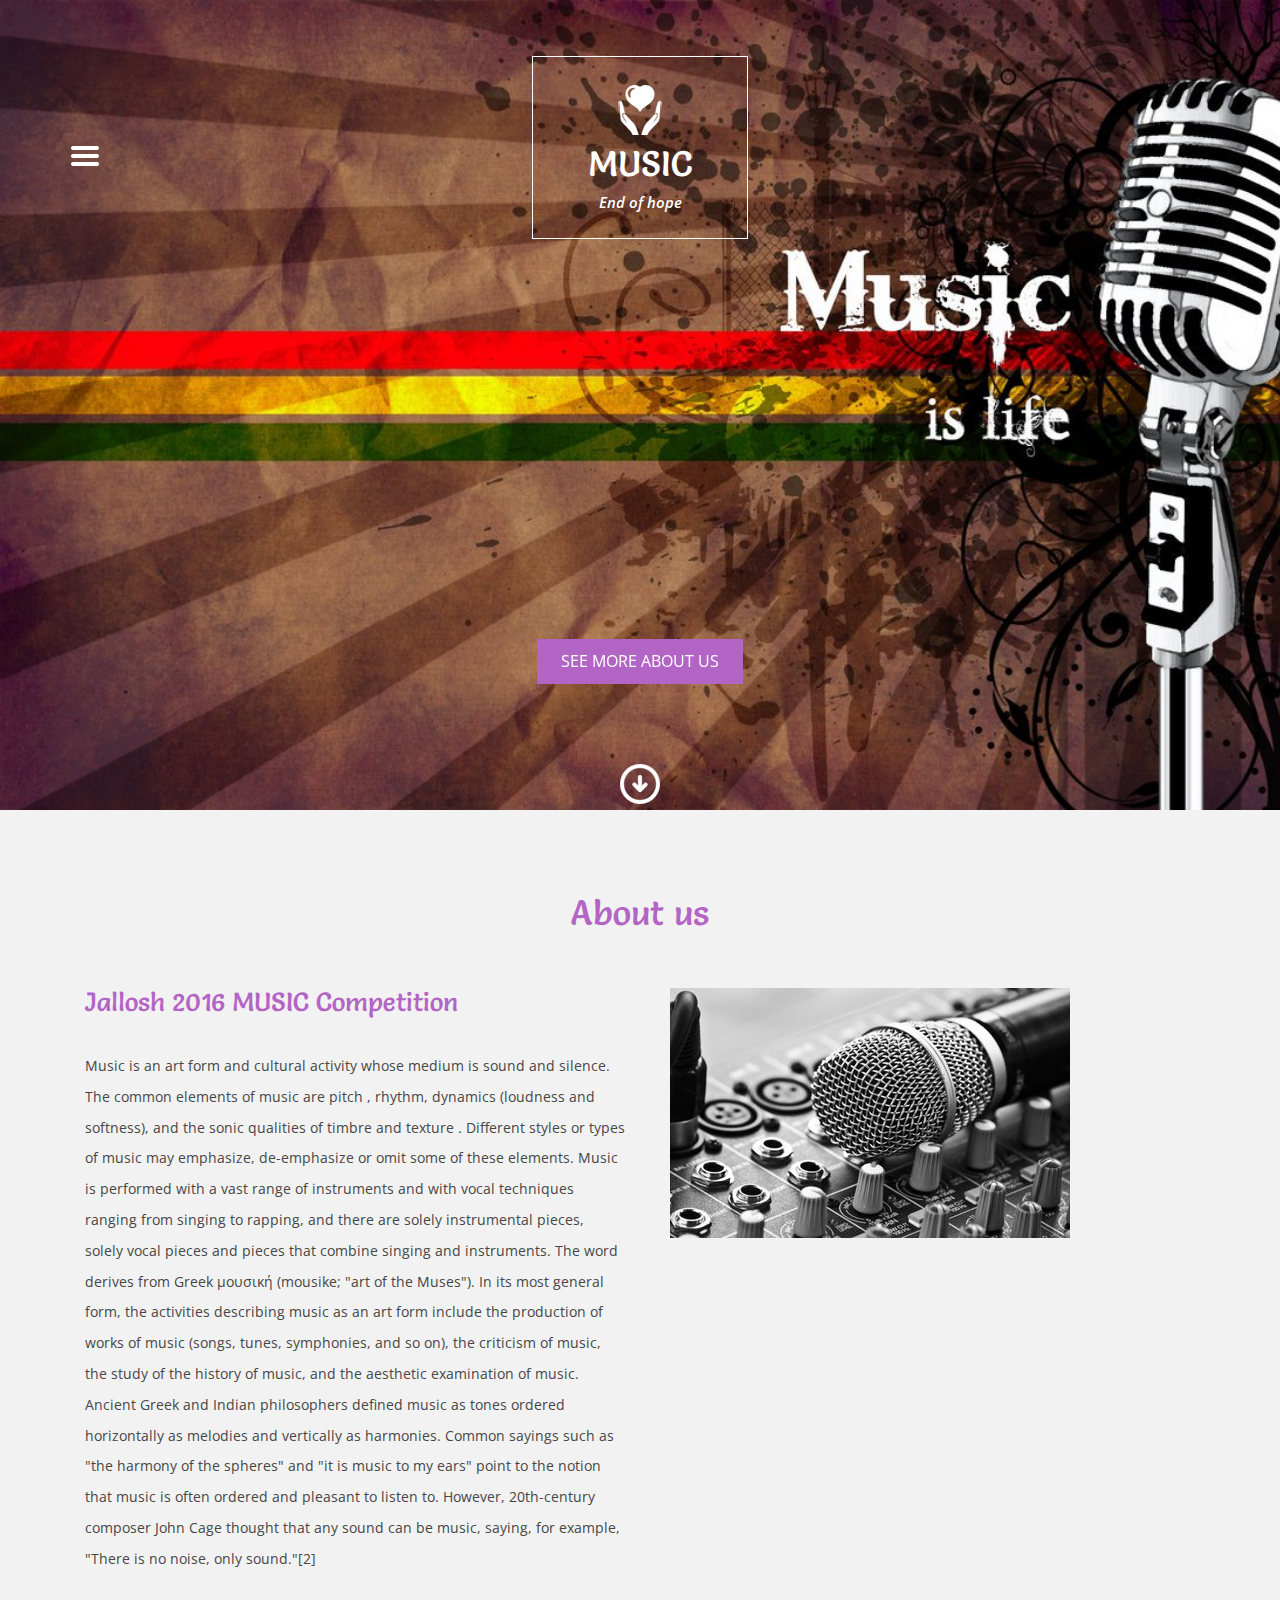
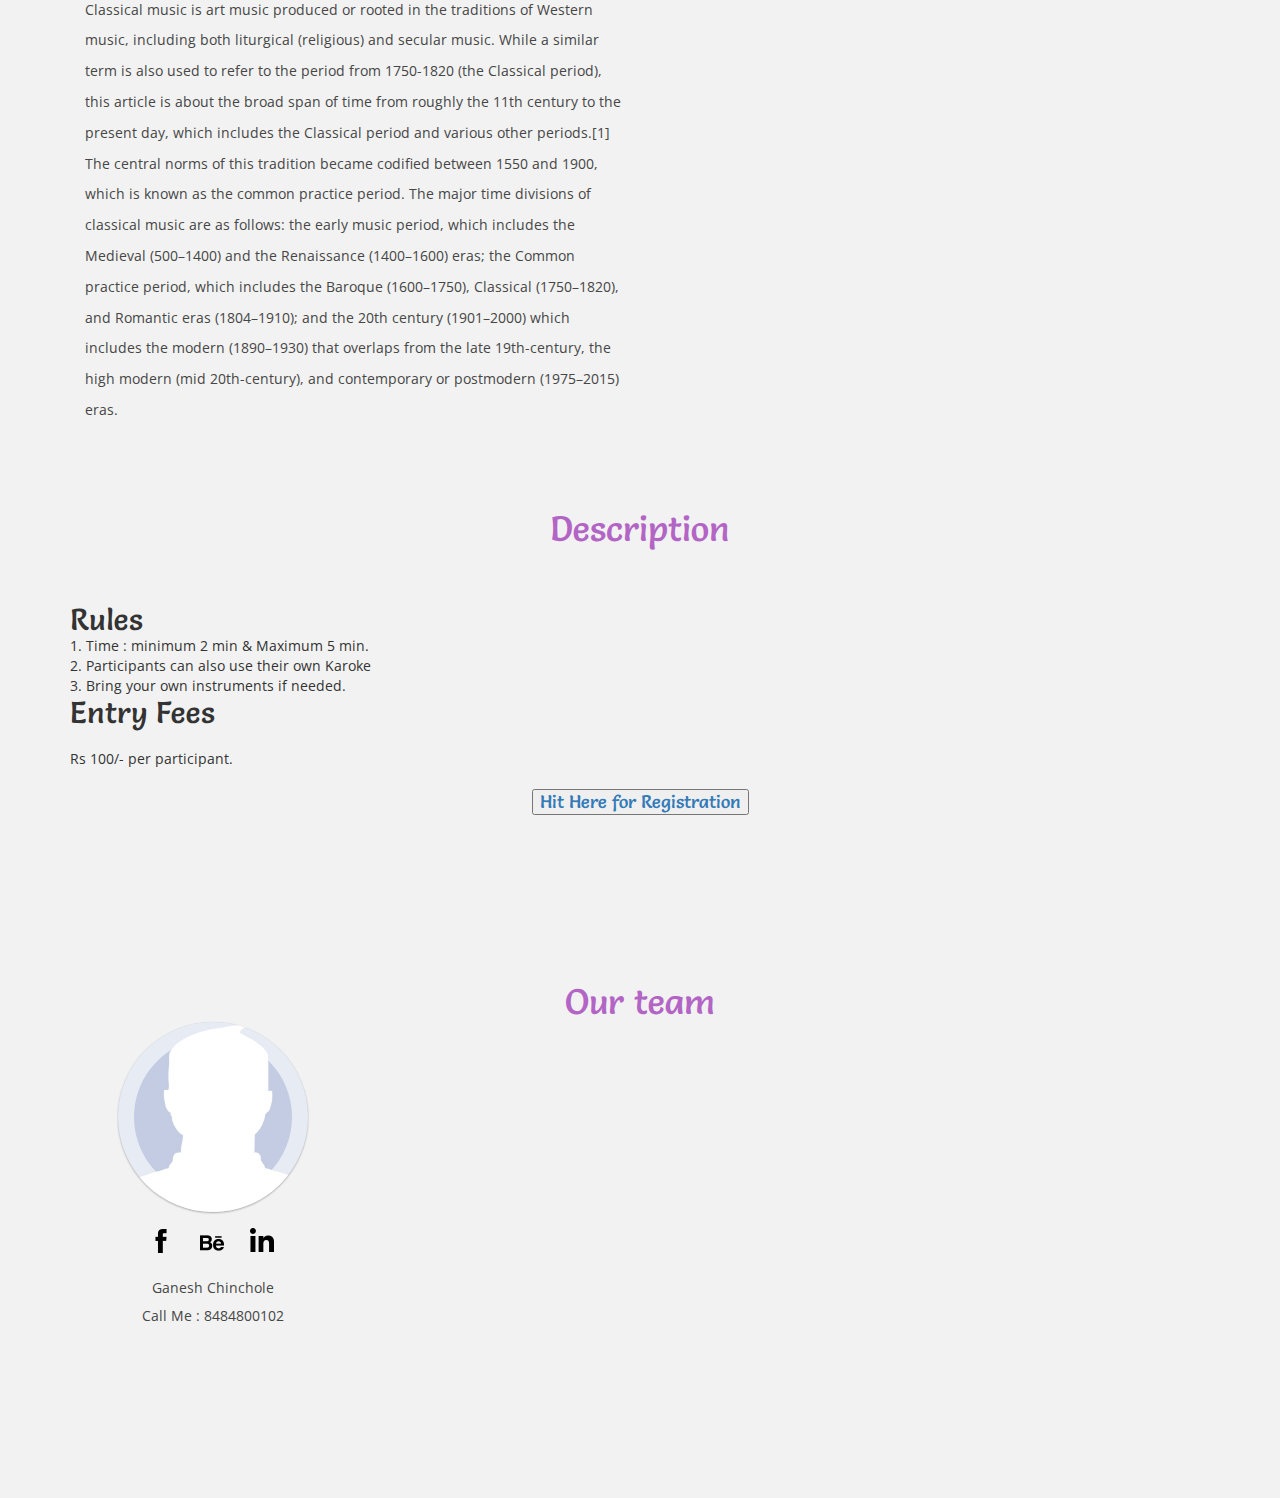
<file: music/index.html>
<!DOCTYPE html>
<html>
<head>
<title>Music Competition | Jallosh 2K16</title>
<!-- for-mobile-apps -->
<meta name="viewport" content="width=device-width, initial-scale=1">
<meta http-equiv="Content-Type" content="text/html; charset=utf-8" />
<meta name="keywords" content="Charion Responsive web template, Bootstrap Web Templates, Flat Web Templates, Android Compatible web template, 
Smartphone Compatible web template, free webdesigns for Nokia, Samsung, LG, SonyEricsson, Motorola web design" />
<script type="application/x-javascript"> addEventListener("load", function() { setTimeout(hideURLbar, 0); }, false);
		function hideURLbar(){ window.scrollTo(0,1); } </script>
<!-- //for-mobile-apps -->
<link href="css/bootstrap.css" rel="stylesheet" type="text/css" media="all" />
<link rel="stylesheet" href="css/lightbox.css" type="text/css" media="all" />
<link href="css/ihover.css" rel="stylesheet" type="text/css" media="all" />
<link href="css/style.css" rel="stylesheet" type="text/css" media="all" />
<!-- js -->
<script type="text/javascript" src="js/jquery-2.1.4.min.js"></script>
<!-- //js -->
<!-- fonts -->
<link href='//fonts.googleapis.com/css?family=Open+Sans:300italic,400italic,600italic,700italic,800italic,400,300,600,700,800' rel='stylesheet' type='text/css'>
<link href='//fonts.googleapis.com/css?family=Salsa' rel='stylesheet' type='text/css'>

<!-- //fonts -->
	<!-- start-smoth-scrolling -->
		<script type="text/javascript" src="js/move-top.js"></script>
		<script type="text/javascript" src="js/easing.js"></script>
		<script type="text/javascript">
			jQuery(document).ready(function($) {
				$(".scroll").click(function(event){		
					event.preventDefault();
					$('html,body').animate({scrollTop:$(this.hash).offset().top},1000);
				});
			});
		</script>
	<!-- start-smoth-scrolling -->
</head>
<body>

<!-- banner -->
<div id="home" class="banner">
	<div class="container">
		<div class="top-nav">
						<div class="nav-icon">
							<a href="#" class="right_bt" id="activator"><span> </span> </a>
						</div>
						<div class="box" id="box">
							 <div class="box_content">        					                         
								<div class="box_content_center">
								 	<div class="form_content">
										<div class="menu_box_list">
											<ul>
												<li><a class="scroll" href="../" onclick="window.location.href=&#39;../&#39">HOME</a></li>
												<li><a class="scroll" href="#about">ABOUT</a></li>
												<li><a class="scroll" href="#services">TYPES</a></li>
												<li><a class="scroll" href="#support">DESCRIPTION</a></li>
												
												<li><a class="scroll" href="#team">TEAM</a></li>
												<li><a class="scroll" href="../registration" onclick="window.location.href=&#39;../registration&#39">REGISTRATION</a></li>
												<div class="clearfix"> </div>
											</ul>
										</div>
										<a class="boxclose" id="boxclose"> <span> </span></a>
									</div>                                  
								</div> 	
							</div>  	  
						</div>
					<!---start-click-drop-down-menu----->
			        <!----start-dropdown--->
			         <script type="text/javascript">
						var $ = jQuery.noConflict();
							$(function() {
								$('#activator').click(function(){
									$('#box').animate({'top':'0px'},900);
								});
								$('#boxclose').click(function(){
								$('#box').animate({'top':'-1000px'},900);
								});
							});
							$(document).ready(function(){
							//Hide (Collapse) the toggle containers on load
							$(".toggle_container").hide(); 
							//Switch the "Open" and "Close" state per click then slide up/down (depending on open/close state)
							$(".trigger").click(function(){
								$(this).toggleClass("active").next().slideToggle("500");
									return false; //Prevent the browser jump to the link anchor
							});
												
						});
					</script>
					<!---//End-click-drop-down-menu----->
					<!--top-nav---->
		</div>
		<div class="logo">
			<h1><a href="#"><i></i>MUSIC<span>End of hope</span></a></h1>
		</div>
		
		<div class="banner-info text-center" style="padding-top: 400px">
			<!-- responsiveslides -->
			<script src="js/responsiveslides.min.js"></script>
				<script>
									// You can also use "$(window).load(function() {"
									$(function () {
									 // Slideshow 4
									$("#slider3").responsiveSlides({
										auto: true,
										pager: false,
										nav: false,
										speed: 500,
										namespace: "callbacks",
										before: function () {
									$('.events').append("<li>before event fired.</li>");
									},
									after: function () {
										$('.events').append("<li>after event fired.</li>");
										}
										});
										});
				</script>
			<!-- responsiveslides -->
			<div  id="top" class="callbacks_container">
				<!--<ul class="rslides" id="slider3">
					<li>
						<div class="banner-text">
							<h3>Let us read, and let us MUSIC; these two amusements will never do any harm to the world.</h3>
							<p> Comming Soon .... </p>
						</div>
					</li>
					<li>
						<div class="banner-text">
							<h3>MUSIC, when you're broken open. MUSIC, if you've torn the bandage off. MUSIC in the middle of the fighting. MUSIC in your blood. MUSIC when you're perfectly free.</h3>
							<p> Comming Soon .... </p>
							
						</div>
					</li>
				</ul>-->
				<div class="clearfix"></div>
			</div>
			<a href="#about" class="hvr-outline-out button2 scroll" >SEE MORE ABOUT US</a>
			<div class="arr-icon"><a class="scroll" href="#banner-bottom"><img src="images/arrow.png" alt="#"></a></div>
		</div>
	</div>
</div>
<!-- //banner -->
<!-- orphans -->
<div id="about" class="orphans">
	<div class="container">
		<h3 class="tittle need_col">About us</h3>
		<div class="abt-grids">
			<div class="col-md-6 about-left">
				<h3>Jallosh 2016 MUSIC Competition</h3>
				<p>Music is an art form and cultural activity whose medium is sound and silence. The common elements of music are pitch , rhythm, dynamics (loudness and softness), and the sonic qualities of timbre and texture . Different styles or types of music may emphasize, de-emphasize or omit some of these elements. Music is performed with a vast range of instruments and with vocal techniques ranging from singing to rapping, and there are solely instrumental pieces, solely vocal pieces and pieces that combine singing and instruments. The word derives from Greek μουσική (mousike; "art of the Muses"). In its most general form, the activities describing music as an art form include the production of works of music (songs, tunes, symphonies, and so on), the criticism of music, the study of the history of music, and the aesthetic examination of music. Ancient Greek and Indian philosophers defined music as tones ordered horizontally as melodies and vertically as harmonies. Common sayings such as "the harmony of the spheres" and "it is music to my ears" point to the notion that music is often ordered and pleasant to listen to. However, 20th-century composer John Cage thought that any sound can be music, saying, for example, "There is no noise, only sound."[2]</p>
				<br>
				<p >Classical music is art music produced or rooted in the traditions of Western music, including both liturgical (religious) and secular music. While a similar term is also used to refer to the period from 1750-1820 (the Classical period), this article is about the broad span of time from roughly the 11th century to the present day, which includes the Classical period and various other periods.[1] The central norms of this tradition became codified between 1550 and 1900, which is known as the common practice period. The major time divisions of classical music are as follows: the early music period, which includes the Medieval (500–1400) and the Renaissance (1400–1600) eras; the Common practice period, which includes the Baroque (1600–1750), Classical (1750–1820), and Romantic eras (1804–1910); and the 20th century (1901–2000) which includes the modern (1890–1930) that overlaps from the late 19th-century, the high modern (mid 20th-century), and contemporary or postmodern (1975–2015) eras.</p>
			</div>
			<div class="col-md-6 about-right">
				<div class="col-md-6 about-right">
					<img src="images/pic14.jpg" class="img-fluid" alt=" " border="0" >
				</div>
			<div class="clearfix"></div>
		</div>
	</div>
</div>
<!-- //orphans -->
<!-- support -->
<div id="support" class="support">
	<div class="container">
		<h3 class="tittle need_col">Description</h3>
			<div class="support-grids">
			<center>
				<h2 style="text-align: left;">Rules</h2>
			<div style="text-align: left;">
				<p>		1. Time : minimum 2 min & Maximum 5 min.</p>
				<p>	2. Participants can also use their own Karoke </p>
				<p>	3. Bring your own instruments if needed.	
					</p>
			</div>
				<h2 style="text-align: left;">Entry Fees</h2>
				<br>
				<p style="text-align: left;">Rs 100/- per participant.</p>
				<br>
				
				<h4><a href="../registration"><button>Hit Here for Registration </button></a></h4>
							</center>

				<div class="clearfix"></div>
			</div>
	</div>
</div>
<!-- support -->

<!-- team -->
<div id="team" class="team">
	<div class="container">
		<h3 class="tittle need_col">Our team</h3>
		<!--div class="team-grids">
			<div class="col-md-3 team-gd text-center">
				<div class="ih-item circle effect13 from_left_and_right"><a href="#">
					<div class="img"><img src="images/team1.jpg" alt="img"></div>
					<div class="info">
					  <div class="info-back">
						<h3>Faculty In-Charge</h3>
						
					  </div>
					</div></a>
				</div>
				<ul>
					<li><a class="icon1" href="#"></a></li>
					<li><a class="icon2" href="#"></a></li>
					<li><a class="icon3" href="#"></a></li>
				</ul>
				<p>Comming Soon...</p>
			</div>
			<div class="col-md-3 team-gd text-center">
				<div class="ih-item circle effect13 from_left_and_right"><a href="#">
					<div class="img"><img src="images/team2.jpg" alt="img"></div>
					<div class="info">
					  <div class="info-back">
						<h3>Member</h3>
						
					  </div>
					</div></a>
				</div>
				<ul>
					<li><a class="icon4" href="#"></a></li>
					<li><a class="icon5" href="#"></a></li>
					<li><a class="icon6" href="#"></a></li>
				</ul>
				<p>Comming Soon...</p>
			</div-->
			<div class="col-md-3 team-gd text-center">
				<div class="ih-item circle effect13 from_left_and_right"><a href="#">
					<div class="img"><img src="images/team3.jpg" alt="img"></div>
					<div class="info">
					  <div class="info-back">
						<h3>Event Coordinator</h3>
						
					  </div>
					</div></a>
				</div>
				<ul>
					<li><a class="icon1" href="#"></a></li>
					<li><a class="icon4" href="#"></a></li>
					<li><a class="icon3" href="#"></a></li>
				</ul>
				<p>Ganesh Chinchole</p>
				<p>Call Me : 8484800102</p>
			</div>
			<!--div class="col-md-3 team-gd text-center">
				<div class="ih-item circle effect13 from_left_and_right"><a href="#">
					<div class="img"><img src="images/team4.jpg" alt="img"></div>
					<div class="info">
					  <div class="info-back">
						<h3>Event Co-Coordinator</h3>
						
					  </div>
					</div></a>
				</div>
				<ul>
					<li><a class="icon2" href="#"></a></li>
					<li><a class="icon5" href="#"></a></li>
					<li><a class="icon6" href="#"></a></li>
				</ul>
				<p>Comming Soon...</p>
			</div>
			<div class="clearfix"></div>
		</div-->
	</div>
</div>

<!-- footer >
<div class="footer">
	<div class="container">
		<div class="col-md-4 footer-gd">
			<h3>Our Address</h3>
			<h2><a href="#">GCOE Jalgaon</a></h2>
			<ul>
				<li>NH-6<br>
				Jalgaon<br>
				Maharashtra
				</li>
				
			</ul>
		</div>
		<div class="col-md-4 fb-icons">
			<h3>Follow Us</h3>
			<ul>
				<li><a class="icon1" href="#"></a></li>
				<li><a class="icon2" href="#"></a></li>
				<li><a class="icon3" href="#"></a></li>
			</ul>
			<ul>
				<li><a class="icon4" href="#"></a></li>
				<li><a class="icon5" href="#"></a></li>
				<li><a class="icon6" href="#"></a></li>
			</ul>
		</div>
		<div class="col-md-4 footer-gd">
			<h3>Contact Us</h3>
			<ul>
				<li>Phone no : + 91**********</li>
				<li>Fax : **********</li>
				<li>Email : <a href="mailto:developer1451@india.com">developer1451@india.com</a></li>
			</ul>
		</div>
		<div class="clearfix"></div>
		<p class="copy-right">&copy; 2016 Jallosh. All Rights Reserved.</p>
	</div>
</div>
<!-- //footer -->
<!-- smooth scrolling -->
	<script type="text/javascript">
		$(document).ready(function() {
		/*
			var defaults = {
			containerID: 'toTop', // fading element id
			containerHoverID: 'toTopHover', // fading element hover id
			scrollSpeed: 1200,
			easingType: 'linear' 
			};
		*/								
		$().UItoTop({ easingType: 'easeOutQuart' });
		});
	</script>
	<a href="#" id="toTop" style="display: block;"> <span id="toTopHover" style="opacity: 1;"> </span></a>
<!-- //smooth scrolling -->
</body>
</html>
</file>
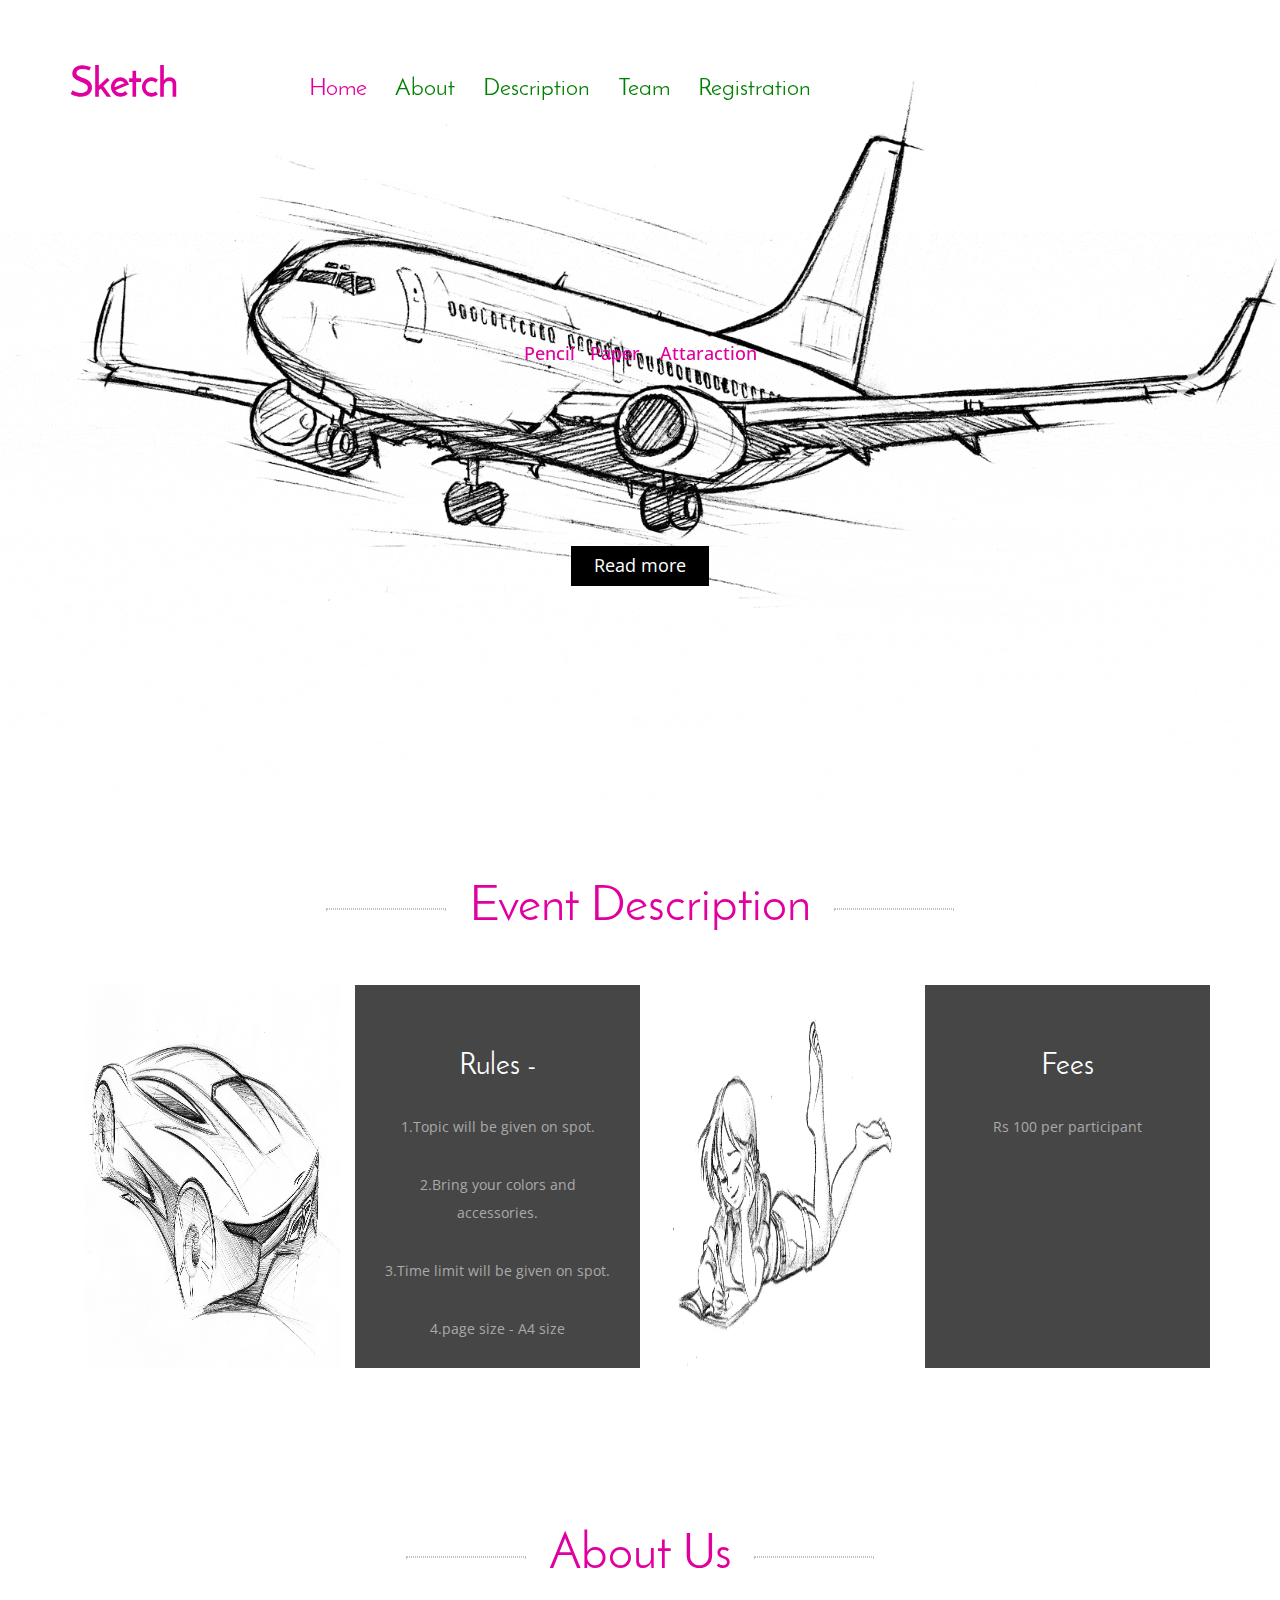
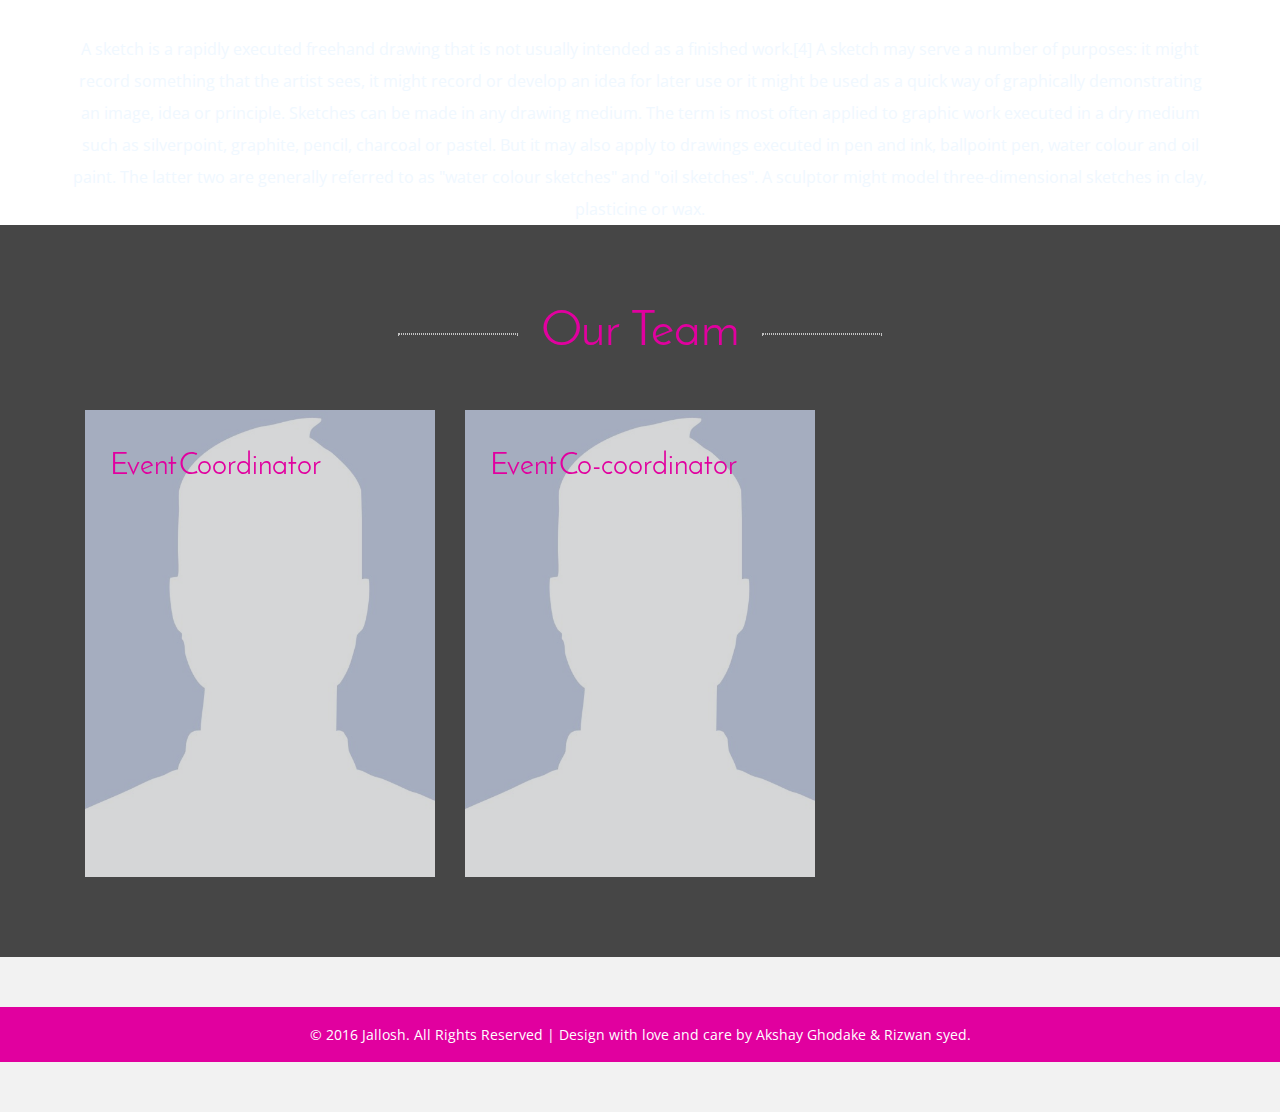
<file: sketching/index.html>
<!DOCTYPE html>
<html>
<head>
<title>Sketching | Jallosh 2K16</title>
<!-- for-mobile-apps -->
<meta name="viewport" content="width=device-width, initial-scale=1">
<meta http-equiv="Content-Type" content="text/html; charset=utf-8" />
<meta name="keywords" content=" " />
<script type="application/x-javascript"> addEventListener("load", function() { setTimeout(hideURLbar, 0); }, false);
		function hideURLbar(){ window.scrollTo(0,1); } </script>
<!-- //for-mobile-apps -->
<link href="css/bootstrap.css" rel="stylesheet" type="text/css" media="all" />
<link href="css/style.css" rel="stylesheet" type="text/css" media="all" />
<!-- js -->
<script src="js/jquery-1.11.1.min.js"></script>
<!-- //js -->
<link href='//fonts.googleapis.com/css?family=Open+Sans:400,300,300italic,400italic,600,600italic,700,700italic,800,800italic' rel='stylesheet' type='text/css'>
	<!-- start-smoth-scrolling -->
		<script type="text/javascript" src="js/move-top.js"></script>
		<script type="text/javascript" src="js/easing.js"></script>
		<script type="text/javascript">
			jQuery(document).ready(function($) {
				$(".scroll").click(function(event){		
					event.preventDefault();
					$('html,body').animate({scrollTop:$(this.hash).offset().top},1000);
				});
			});
		</script>
	<!-- start-smoth-scrolling -->
</head>
<body>
<!-- banner -->
<div class="banner">
	<div class="container">
		<div class="header">
			<div class="logo">
				<h1>
					<a class="link link--yaku" href="index.html">
						<span>S</span><span>k</span><span>e</span><span>t</span><span>c</span><span>h</span>				
					</a>
				</h1>
			</div>
			<div class="navigation">
				<span class="menu"><img src="images/menu.png" alt=""/></span>
				<ul class="nav1">
					<li><a class="hvr-overline-from-center button2 active" href=" ../">Home</a></li>
					<li><a class="hvr-overline-from-center button2" href="#about">About</a></li>
					<li><a class="hvr-overline-from-center button2" href="#description">Description</a></li>
					<li><a class="hvr-overline-from-center button2" href="#team">Team</a></li>
					<li><a class="hvr-overline-from-center button2" href="../registration">Registration</a></li>
				</ul>
				<!-- script for menu -->
					<script> 
						$( "span.menu" ).click(function() {
						$( "ul.nav1" ).slideToggle( 300, function() {
						 // Animation complete.
						});
						});
					</script>
				<!-- //script for menu -->
			</div>
			
			<div class="clearfix"></div>
		</div>
		<div class="banner-info">
			<script src="js/responsiveslides.min.js"></script>
			<script>
									// You can also use "$(window).load(function() {"
									$(function () {
									 // Slideshow 4
									$("#slider3").responsiveSlides({
										auto: true,
										pager: false,
										nav: true,
										speed: 500,
										namespace: "callbacks",
										before: function () {
									$('.events').append("<li>before event fired.</li>");
									},
									after: function () {
										$('.events').append("<li>after event fired.</li>");
										}
										});
										});
			</script>
			<div  id="top" class="callbacks_container">
				<ul class="rslides" id="slider3">
					<li>
						<div class="banner-text">
							<h3>Pencil<span>|</span> Paper <span>|</span> Attaraction </h3>
							<!--h4>Comming Soon...</h4-->
						</div>
					</li>
					<li>
						<div class="banner-text">
							<h3>Attaraction <span>|</span> Pencil <span>|</span> Paper</h3>
							<!--h4>Comming Soon...</h4-->
						</div>
					</li>
					<li>
						<div class="banner-text">
							<h3>Paper <span>|</span> Attaraction <span>|</span> Pencil</h3>
							<!--h4>Comming Soon...</h4-->
						</div>
					</li>
				</ul>
			</div>	<br><br><br><br><br><br><br><br>
			<div class="read-more"><a class="hvr-shutter-in-horizontal button" href="#about">Read more</a></div>
		</div>
	</div>
</div>
<!-- //banner -->
<!-- banner-bottom -->
<div class="banner-bottom" id="description">
	<div class="container">
		<h3 class="tittle-one">Event Description</h3>
		
		<div class="bottom-grids">
			<div class="col-md-3 bottom-grid">
				<img src="images/18.jpg" alt="" />
			</div>
			<div class="col-md-3 bottom-grid grid-one">
				<h4>Rules - </h4>
				<p>1.Topic will be given on spot.</p>
				<p>2.Bring your colors and accessories.</p>
				<p>3.Time limit will be given on spot.</p>
				<p>4.page size - A4 size</p>
			</div>
			<div class="col-md-3 bottom-grid">
				<img src="images/19.jpg" alt="" />
			</div>
			<div class="col-md-3 bottom-grid grid-one">
				<h4>Fees</h4>
				<p>Rs 100 per participant</p>
			</div>
			<div class="clearfix"></div>
		</div>
	</div>
</div>
<!-- //banner-bottom -->
<div class="keep" id="about">
	<div class="container">
		<h3 class="tittle-one">About Us</h3>
		<p style="color: aliceblue">A sketch is a rapidly executed freehand drawing that is not usually intended as a finished work.[4] A sketch may serve a number of purposes: it might record something that the artist sees, it might record or develop an idea for later use or it might be used as a quick way of graphically demonstrating an image, idea or principle.

Sketches can be made in any drawing medium. The term is most often applied to graphic work executed in a dry medium such as silverpoint, graphite, pencil, charcoal or pastel. But it may also apply to drawings executed in pen and ink, ballpoint pen, water colour and oil paint. The latter two are generally referred to as "water colour sketches" and "oil sketches". A sculptor might model three-dimensional sketches in clay, plasticine or wax.
		</p>
	</div>
</div>

<!-- tips -->
<div class="tips" id="team">
	<div class="container" >
		<h3 class="tittle-one">Our Team</h3>
		<div class="tip-grids">
			<!--div class="col-md-4 tip-grid">
				<figure class="effect-julia">
					<img src="images/999.jpg" alt="" />
						<figcaption>
							<h4>Faculty In-charge</h4>
								<p style="color: blue">Comming Soon...</p>
								<p>Comming Soon...</p>
								<p>Comming Soon...</p>
						</figcaption>			
				</figure>
			</div-->
			<div class="col-md-4 tip-grid">
				<figure class="effect-julia">
					<img src="images/9.jpg" alt="" />
						<figcaption>
							<h4>Event Coordinator</h4>
								<p>Virendrakumar Patil</p>
								<p style="color: blue">Call Me : 8983015257</p>
								<!--p>Comming Soon...</p-->
						</figcaption>			
				</figure>
			</div>
			<div class="col-md-4 tip-grid">
				<figure class="effect-julia">
					<img src="images/99.jpg" alt="" />
						<figcaption>
							<h4>Event Co-coordinator</h4>
								<p style="color: blue">Ghrushneshvari savdekar</p>
								<p>Call Me : 8856058551</p>
								<!--p>Comming Soon...</p-->
						</figcaption>			
				</figure>
			</div>
			<div class="clearfix"></div>
		</div>
	</div>
</div>
<!-- //tips -->
<!-- footer -->
	<div class="footer">
		
<div class="copy-right">
	<div class="container">
		<p> &copy; 2016 Jallosh. All Rights Reserved | Design with love and care by Akshay Ghodake & Rizwan syed.  </p>
	</div>
</div>
<!-- //copy right -->
<!-- for bootstrap working -->
	<script src="js/bootstrap.js"></script>
<!-- //for bootstrap working -->
<!-- smooth scrolling -->
	<script type="text/javascript">
		$(document).ready(function() {
		/*
			var defaults = {
			containerID: 'toTop', // fading element id
			containerHoverID: 'toTopHover', // fading element hover id
			scrollSpeed: 1200,
			easingType: 'linear' 
			};
		*/								
		$().UItoTop({ easingType: 'easeOutQuart' });
		});
	</script>
	<a href="#" id="toTop" style="display: block;"> <span id="toTopHover" style="opacity: 1;"> </span></a>
<!-- //smooth scrolling -->
</body>
</html>
</file>
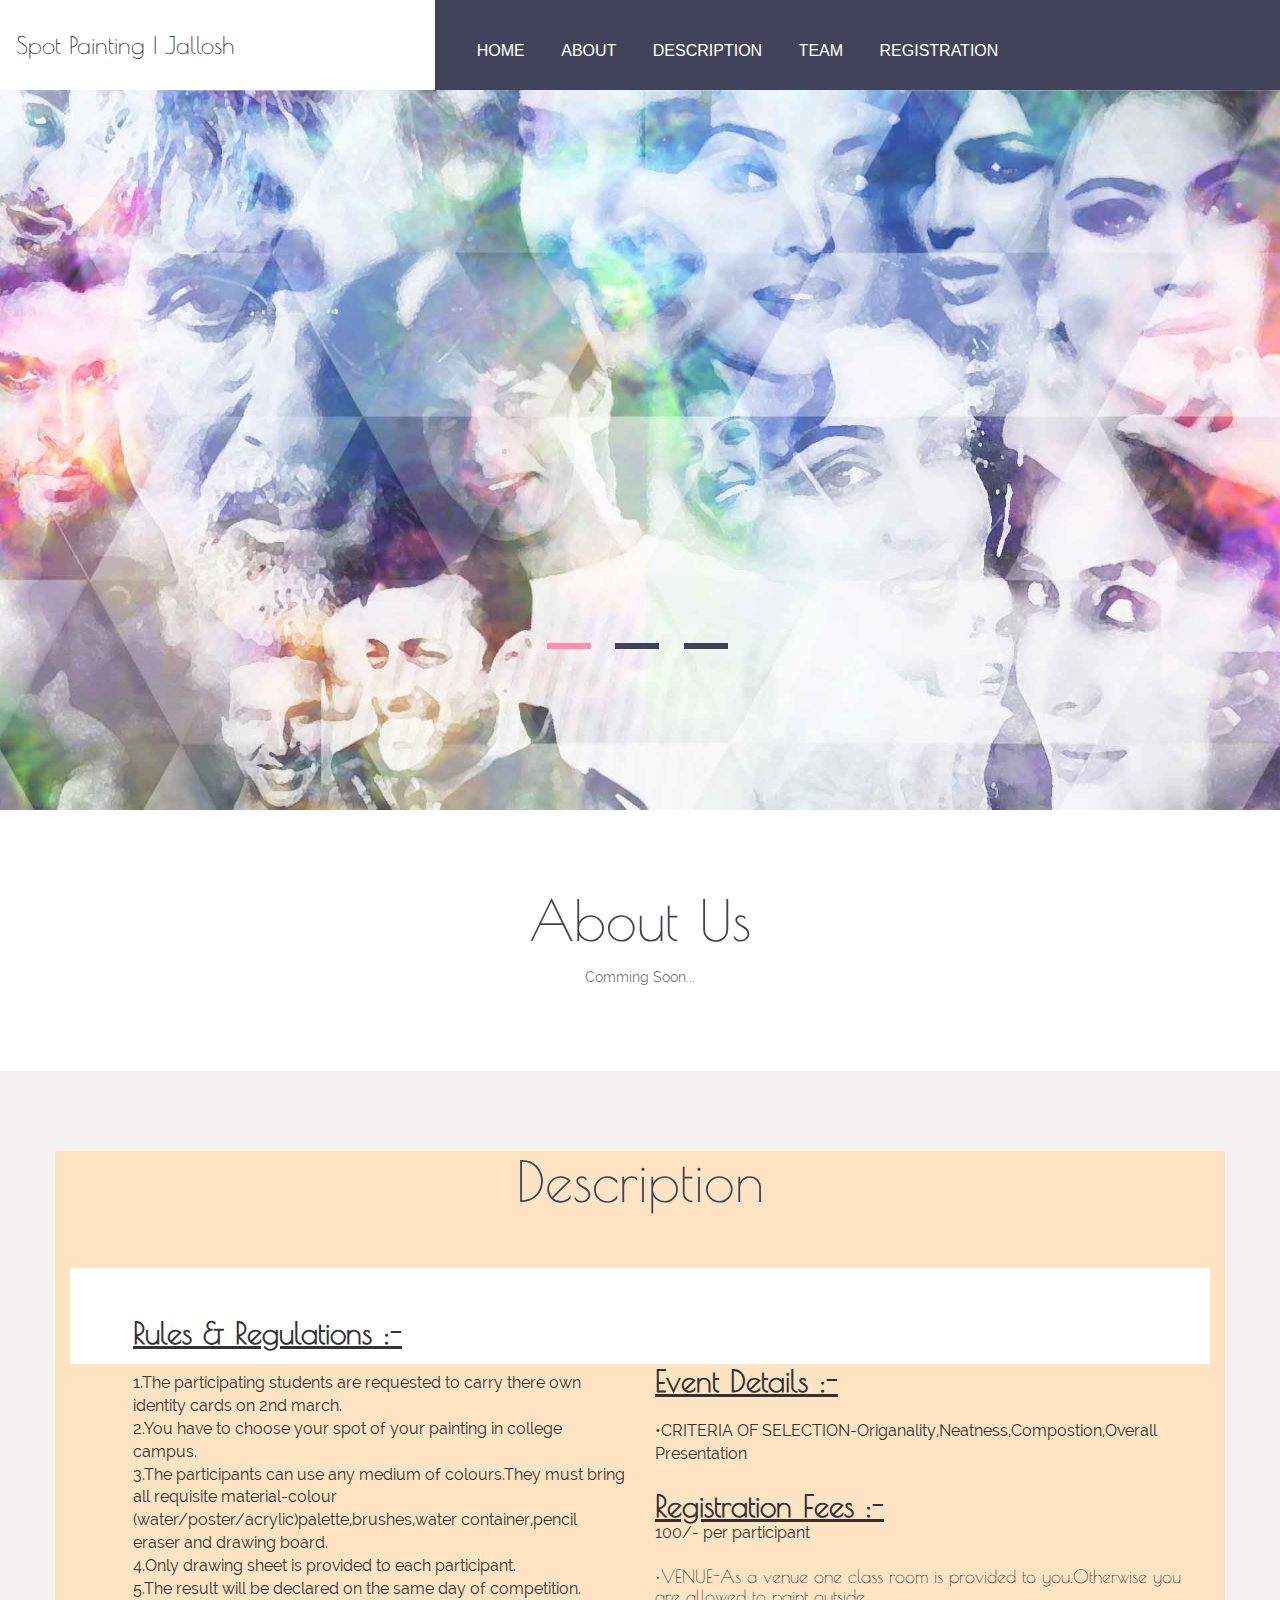
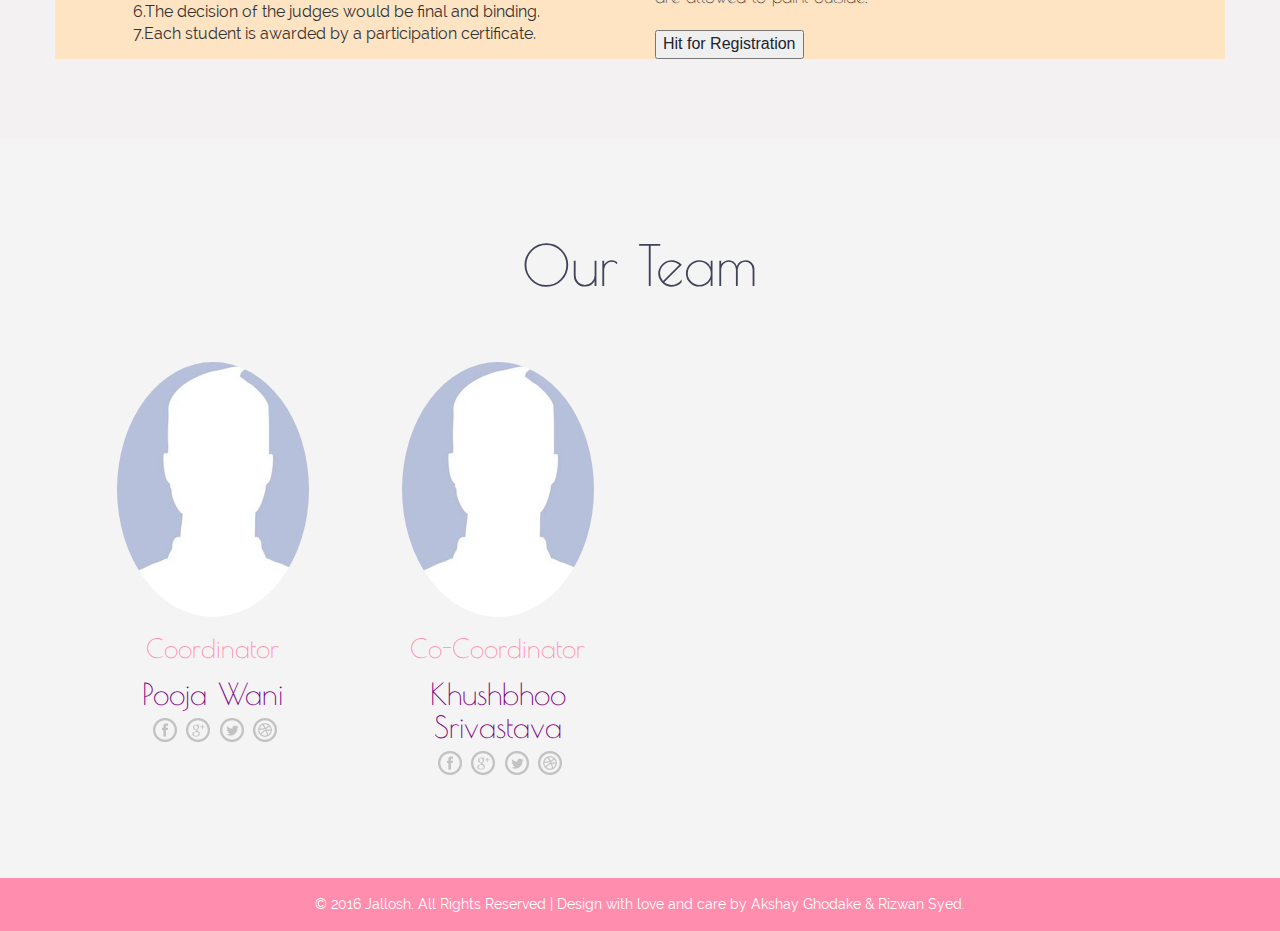
<file: spotpainting/index.html>
<!DOCTYPE HTML>
<html>
<head>
<title>Spot Painting | Jallosh 2K16</title>
<meta name="viewport" content="width=device-width, initial-scale=1">
<meta http-equiv="Content-Type" content="text/html; charset=utf-8" />
<meta name="keywords" content=" " />
<script type="applijewelleryion/x-javascript"> addEventListener("load", function() { setTimeout(hideURLbar, 0); }, false); function hideURLbar(){ window.scrollTo(0,1); } </script>
<link href="css/bootstrap.css" rel='stylesheet' type='text/css' />
<!-- Custom Theme files -->
<link href="css/style.css" rel='stylesheet' type='text/css' />	
<link rel="stylesheet" type="text/css" href="css/style3.css" />
<script src="js/jquery-1.11.1.min.js"></script>
<script type="text/javascript" src="js/move-top.js"></script>
<script type="text/javascript" src="js/easing.js"></script>
<!--/script-->
<script type="text/javascript">
			jQuery(document).ready(function($) {
				$(".scroll").click(function(event){		
					event.preventDefault();
					$('html,body').animate({scrollTop:$(this.hash).offset().top},900);
				});
			});
</script>
<script src="js/easyResponsiveTabs.js" type="text/javascript"></script>
				<script type="text/javascript">
					$(document).ready(function () {
						$('#horizontalTab').easyResponsiveTabs({
							type: 'default', //Types: default, vertical, accordion           
							width: 'auto', //auto or any width like 600px
							fit: true   // 100% fit in a container
						});
					});
				   </script>


	<!--script-->
	<script src="js/modernizr.custom.97074.js"></script>
	<script src="js/jquery.chocolat.js"></script>
		<link rel="stylesheet" href="css/chocolat.css" type="text/css" media="screen">
		<!--light-box-files-->
		<script type="text/javascript">
		$(function() {
			$('.gallery-grids a').Chocolat();
		});
		</script>

</head>
<body>
	<!--header-->
	<div class="header-section" id="home">
		<div class="header-top">
			<!--logo-->
			   <div class="logo">
                  <a href=""><h3>Spot Painting | Jallosh</h3></a>
				</div>
				<div class="header-right">
						 
						
				    <div class="clearfix"> </div>
				       <div class="top-nav">
					     <span class="menu"> </span>
					        <ul class="cl-effect-16">
						      <li><a class="active scroll" href="../" onclick="window.location.href=&#39;../&#39" data-hover="Home">Home</a></li>
								<li><a class="scroll" href="#about" data-hover="About">About</a></li>
								<li><a class="scroll" href="#service" data-hover="Services">Description</a></li>
								<li><a class="scroll" href="#team" data-hover="Team">Team</a></li>
								
								<li><a class="scroll" href="../registration" onclick="window.location.href=&#39;../registration&#39" data-hover="Contact">Registration</a></li>
					      </ul>
					
				 </div>
			</div>
			<!--top-nav-->
				<div class="clearfix"> </div>
			</div>
		</div>
				<div class="clearfix"> </div>
		<!-- script-for-menu -->
				<script>
					$(document).ready(function(){
						$("span.menu").click(function(){
							$(".top-nav ul").slideToggle(200);
						});
					});
				</script>
			<div class="clearfix"> </div>
		<!--banner-->
	    <div class="banner">
			 <!-- Slider-starts-Here -->
			  <script src="js/responsiveslides.min.js"></script>
				<script>
				    // You can also use "$(window).load(function() {"
				    $(function () {
				      // Slideshow 4
				      $("#slider4").responsiveSlides({
				        auto: true,
				        pager:true,
				        nav:false,
				        speed: 500,
				        namespace: "callbacks",
				        before: function () {
				          $('.events').append("<li>before event fired.</li>");
				        },
				        after: function () {
				          $('.events').append("<li>after event fired.</li>");
				        }
				      });
				
				    });
				  </script>
			<!--//End-slider-script -->
				<div class="callbacks_container">
					<ul class="rslides" id="slider4">
						<li>
						  <div class="banner-img">
						     <img src="images/1.jpg" class="img-responsive" alt="" />
						  </div>

						</li>
						<li>
						    <div class="banner-img">
						     <img src="images/3.jpg" class="img-responsive" alt="" />
							 </div>

						</li>
						<li>
						 <div class="banner-img">
						     <img src="images/1.jpg" class="img-responsive" alt="" />
						  </div>

						</li>
					</ul>
				</div>
			
			</div>
   <div class="clearfix"> </div>
   <!--start-about-->
			<div class="about" id="about">
				<div class="container">
						<h2>About Us</h2>
					<div class="about-bottom">
						<p>Comming Soon...</p>
						
					</div>
				</div>
			</div>
	<!--end-about-->
		<!--/services-->
	  <div class="services" id="service">
	      <div class="container" style="background-color: bisque">
		   <h3 class="tittle">Description</h3>
		      <div class="serve-top">
				 <div class="col-md-6 serve-icons">
						<h2><u><b>Rules & Regulations :-</b></u></h2>
						<br>
						<p>1.The participating students are requested to carry there own identity cards on 2nd march.</p>
						<p>2.You have to choose your spot of your painting in college campus.</p>
						<p>3.The participants can use any medium of colours.They must bring all requisite material-colour (water/poster/acrylic)palette,brushes,water container,pencil eraser and drawing board.</p>
						<p>4.Only drawing sheet is provided to each participant.</p>	
						<p>5.The result will be declared on the same day of competition.</p>	
						<p>6.The decision of the judges would be final and binding.</p>	
						<p>7.Each student is awarded by a participation certificate.</p>
					     <div class="clearfix"> </div>	
					 </div>
				 </div>
				 <div class="col-md-6 serve-icons">
				 		<h2><u><b>Event Details :- </b></u></h2>
				 		<br>
				 		<p>•CRITERIA OF SELECTION-Origanality,Neatness,Compostion,Overall Presentation</p>
				 		<br>
				 		<h2><u><b> Registration Fees :- </b></u></h2> <p>100/- per participant</p>
				 		<br>
				 		<h4>•VENUE-As a venue one class room is provided to you.Otherwise you are allowed to paint outside.</h4>
				 		<br>
					     <div class="clearfix"> 
					     <a href="../registration" ><button>Hit for Registration</button></a>
					     </div>	
					 </div>
				 </div>
				 <div class="clearfix"> </div>		
	          </div>	
	      </div>	
	  </div>

<!--start-latest-->
				<!-- team -->
   <div class="team" id="team">
	  <div class="container">
			<h3 class="tittle">Our Team</h3>
		<div class="team-grids">
			<!--div class="col-md-3 team-grid text-center">
				<div class="team-img">
					<img src="images/t2.jpg" alt=""/>
					<h3>Faculty Adviser</h3>
					<p>Comming Soon...</p>
					<ul>
						<li><a class="fb" href="#"></a></li>
						<li><a class="twitt" href="#"></a></li>
						<li><a class="goog" href="#"></a></li>
						<li><a class="drib" href="#"></a></li>
					</ul>
				</div>
			</div-->
			<div class="col-md-3 team-grid text-center">
				<div class="team-img">
					<img src="images/t1.jpg" alt=""/>
					<h3>Coordinator</h3>
					<h2 style="color: purple">Pooja Wani</h2>
					<p>Call Me - 9405805146</p>
					<ul>
						<li><a class="fb" href="#"></a></li>
						<li><a class="twitt" href="#"></a></li>
						<li><a class="goog" href="#"></a></li>
						<li><a class="drib" href="#"></a></li>
					</ul>
				</div>
			</div>
			<div class="col-md-3 team-grid text-center">
				<div class="team-img">
				<img src="images/t3.jpg" alt=""/>
					<h3>Co-Coordinator</h3>
					<h2 style="color: purple">Khushbhoo Srivastava</h2>
					<p>Call Me - 9175479237</p>
					<ul>
						<li><a class="fb" href="#"></a></li>
						<li><a class="twitt" href="#"></a></li>
						<li><a class="goog" href="#"></a></li>
						<li><a class="drib" href="#"></a></li>
					</ul>
				</div>
			</div>
			<!--div class="col-md-3 team-grid text-center">
				<div class="team-img">
				<img src="images/t4.jpg" alt=""/>
					<h3>Member</h3>
					<p>Comming Soon...</p>
					<ul>
						<li><a class="fb" href="#"></a></li>
						<li><a class="twitt" href="#"></a></li>
						<li><a class="goog" href="#"></a></li>
						<li><a class="drib" href="#"></a></li>
					</ul>
				</div>
			</div-->
			<div class="clearfix"></div>
		</div>
	</div>
</div>
<!-- team -->
	
	   
	   <div class="copy">
		   <p>&copy; 2016 Jallosh. All Rights Reserved | Design with love and care by Akshay Ghodake & Rizwan Syed. </p>
	   </div>
	<!--start-smooth-scrolling-->
			<script type="text/javascript">
								jQuery(document).ready(function($) {
									$(".scroll").click(function(event){		
										event.preventDefault();
										$('html,body').animate({scrollTop:$(this.hash).offset().top},1000);
									});
								});
								</script>
							<!--start-smoth-scrolling-->
						<script type="text/javascript">
									$(document).ready(function() {
										/*
										var defaults = {
								  			containerID: 'toTop', // fading element id
											containerHoverID: 'toTopHover', // fading element hover id
											scrollSpeed: 1200,
											easingType: 'linear' 
								 		};
										*/
										
										$().UItoTop({ easingType: 'easeOutQuart' });
										
									});
								</script>
		<a href="#home" id="toTop" class="scroll" style="display: block;"> <span id="toTopHover" style="opacity: 1;"> </span></a>

</body>
</html>
</file>
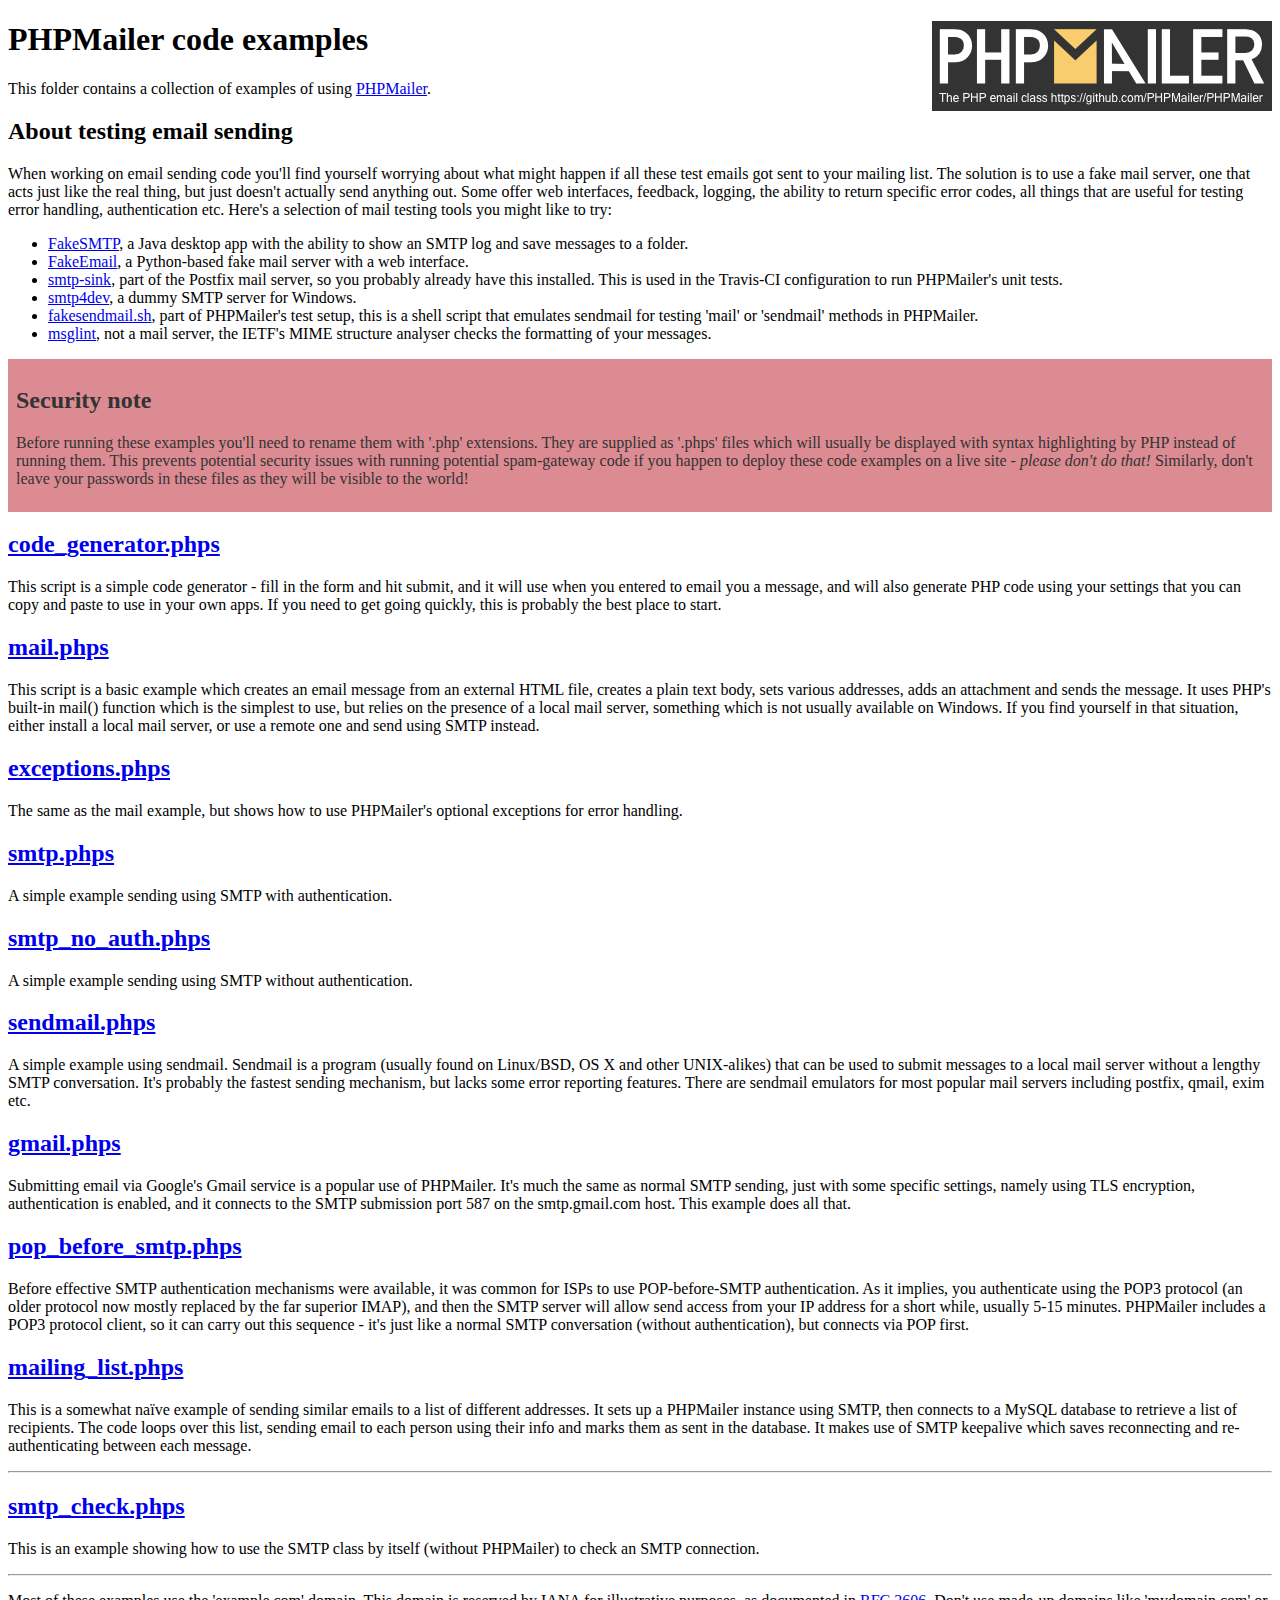
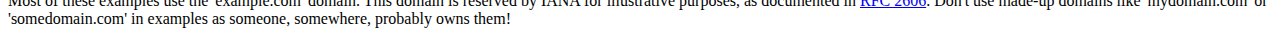
<file: PHPMailer/examples/index.html>
<!DOCTYPE html>
<html>
<head>
	<meta charset="UTF-8">
	<title>PHPMailer Examples</title>
</head>
<body>
<h1>PHPMailer code examples<a href="https://github.com/PHPMailer/PHPMailer"><img src="images/phpmailer.png" style="float:right; border:0;" alt="PHPMailer logo"></a></h1>
<p>This folder contains a collection of examples of using <a href="https://github.com/PHPMailer/PHPMailer">PHPMailer</a>.</p>
<h2>About testing email sending</h2>
<p>When working on email sending code you'll find yourself worrying about what might happen if all these test emails got sent to your mailing list. The solution is to use a fake mail server, one that acts just like the real thing, but just doesn't actually send anything out. Some offer web interfaces, feedback, logging, the ability to return specific error codes, all things that are useful for testing error handling, authentication etc. Here's a selection of mail testing tools you might like to try:</p>
<ul>
  <li><a href="https://github.com/Nilhcem/FakeSMTP">FakeSMTP</a>, a Java desktop app with the ability to show an SMTP log and save messages to a folder. </li>
  <li><a href="https://github.com/isotoma/FakeEmail">FakeEmail</a>, a Python-based fake mail server with a web interface.</li>
  <li><a href="http://www.postfix.org/smtp-sink.1.html">smtp-sink</a>, part of the Postfix mail server, so you probably already have this installed. This is used in the Travis-CI configuration to run PHPMailer's unit tests.</li>
  <li><a href="http://smtp4dev.codeplex.com">smtp4dev</a>, a dummy SMTP server for Windows.</li>
  <li><a href="https://github.com/PHPMailer/PHPMailer/blob/master/test/fakesendmail.sh">fakesendmail.sh</a>, part of PHPMailer's test setup, this is a shell script that emulates sendmail for testing 'mail' or 'sendmail' methods in PHPMailer.</li>
  <li><a href="http://tools.ietf.org/tools/msglint/">msglint</a>, not a mail server, the IETF's MIME structure analyser checks the formatting of your messages.</li>
</ul>
<div style="padding: 8px; color: #333333; background-color: #dc8b92">
<h2>Security note</h2>
<p>Before running these examples you'll need to rename them with '.php' extensions. They are supplied as '.phps' files which will usually be displayed with syntax highlighting by PHP instead of running them. This prevents potential security issues with running potential spam-gateway code if you happen to deploy these code examples on a live site - <em>please don't do that!</em> Similarly, don't leave your passwords in these files as they will be visible to the world!</p>
</div>
<h2><a href="code_generator.phps">code_generator.phps</a></h2>
<p>This script is a simple code generator - fill in the form and hit submit, and it will use when you entered to email you a message, and will also generate PHP code using your settings that you can copy and paste to use in your own apps. If you need to get going quickly, this is probably the best place to start.</p>
<h2><a href="mail.phps">mail.phps</a></h2>
<p>This script is a basic example which creates an email message from an external HTML file, creates a plain text body, sets various addresses, adds an attachment and sends the message. It uses PHP's built-in mail() function which is the simplest to use, but relies on the presence of a local mail server, something which is not usually available on Windows. If you find yourself in that situation, either install a local mail server, or use a remote one and send using SMTP instead.</p>
<h2><a href="exceptions.phps">exceptions.phps</a></h2>
<p>The same as the mail example, but shows how to use PHPMailer's optional exceptions for error handling.</p>
<h2><a href="smtp.phps">smtp.phps</a></h2>
<p>A simple example sending using SMTP with authentication.</p>
<h2><a href="smtp_no_auth.phps">smtp_no_auth.phps</a></h2>
<p>A simple example sending using SMTP without authentication.</p>
<h2><a href="sendmail.phps">sendmail.phps</a></h2>
<p>A simple example using sendmail. Sendmail is a program (usually found on Linux/BSD, OS X and other UNIX-alikes) that can be used to submit messages to a local mail server without a lengthy SMTP conversation. It's probably the fastest sending mechanism, but lacks some error reporting features. There are sendmail emulators for most popular mail servers including postfix, qmail, exim etc.</p>
<h2><a href="gmail.phps">gmail.phps</a></h2>
<p>Submitting email via Google's Gmail service is a popular use of PHPMailer. It's much the same as normal SMTP sending, just with some specific settings, namely using TLS encryption, authentication is enabled, and it connects to the SMTP submission port 587 on the smtp.gmail.com host. This example does all that.</p>
<h2><a href="pop_before_smtp.phps">pop_before_smtp.phps</a></h2>
<p>Before effective SMTP authentication mechanisms were available, it was common for ISPs to use POP-before-SMTP authentication. As it implies, you authenticate using the POP3 protocol (an older protocol now mostly replaced by the far superior IMAP), and then the SMTP server will allow send access from your IP address for a short while, usually 5-15 minutes. PHPMailer includes a POP3 protocol client, so it can carry out this sequence - it's just like a normal SMTP conversation (without authentication), but connects via POP first.</p>
<h2><a href="mailing_list.phps">mailing_list.phps</a></h2>
<p>This is a somewhat naïve example of sending similar emails to a list of different addresses. It sets up a PHPMailer instance using SMTP, then connects to a MySQL database to retrieve a list of recipients. The code loops over this list, sending email to each person using their info and marks them as sent in the database. It makes use of SMTP keepalive which saves reconnecting and re-authenticating between each message.</p>
<hr>
<h2><a href="smtp_check.phps">smtp_check.phps</a></h2>
<p>This is an example showing how to use the SMTP class by itself (without PHPMailer) to check an SMTP connection.</p>
<hr>
<p>Most of these examples use the 'example.com' domain. This domain is reserved by IANA for illustrative purposes, as documented in <a href="http://tools.ietf.org/html/rfc2606">RFC 2606</a>. Don't use made-up domains like 'mydomain.com' or 'somedomain.com' in examples as someone, somewhere, probably owns them!</p>
</body>
</html>
</file>
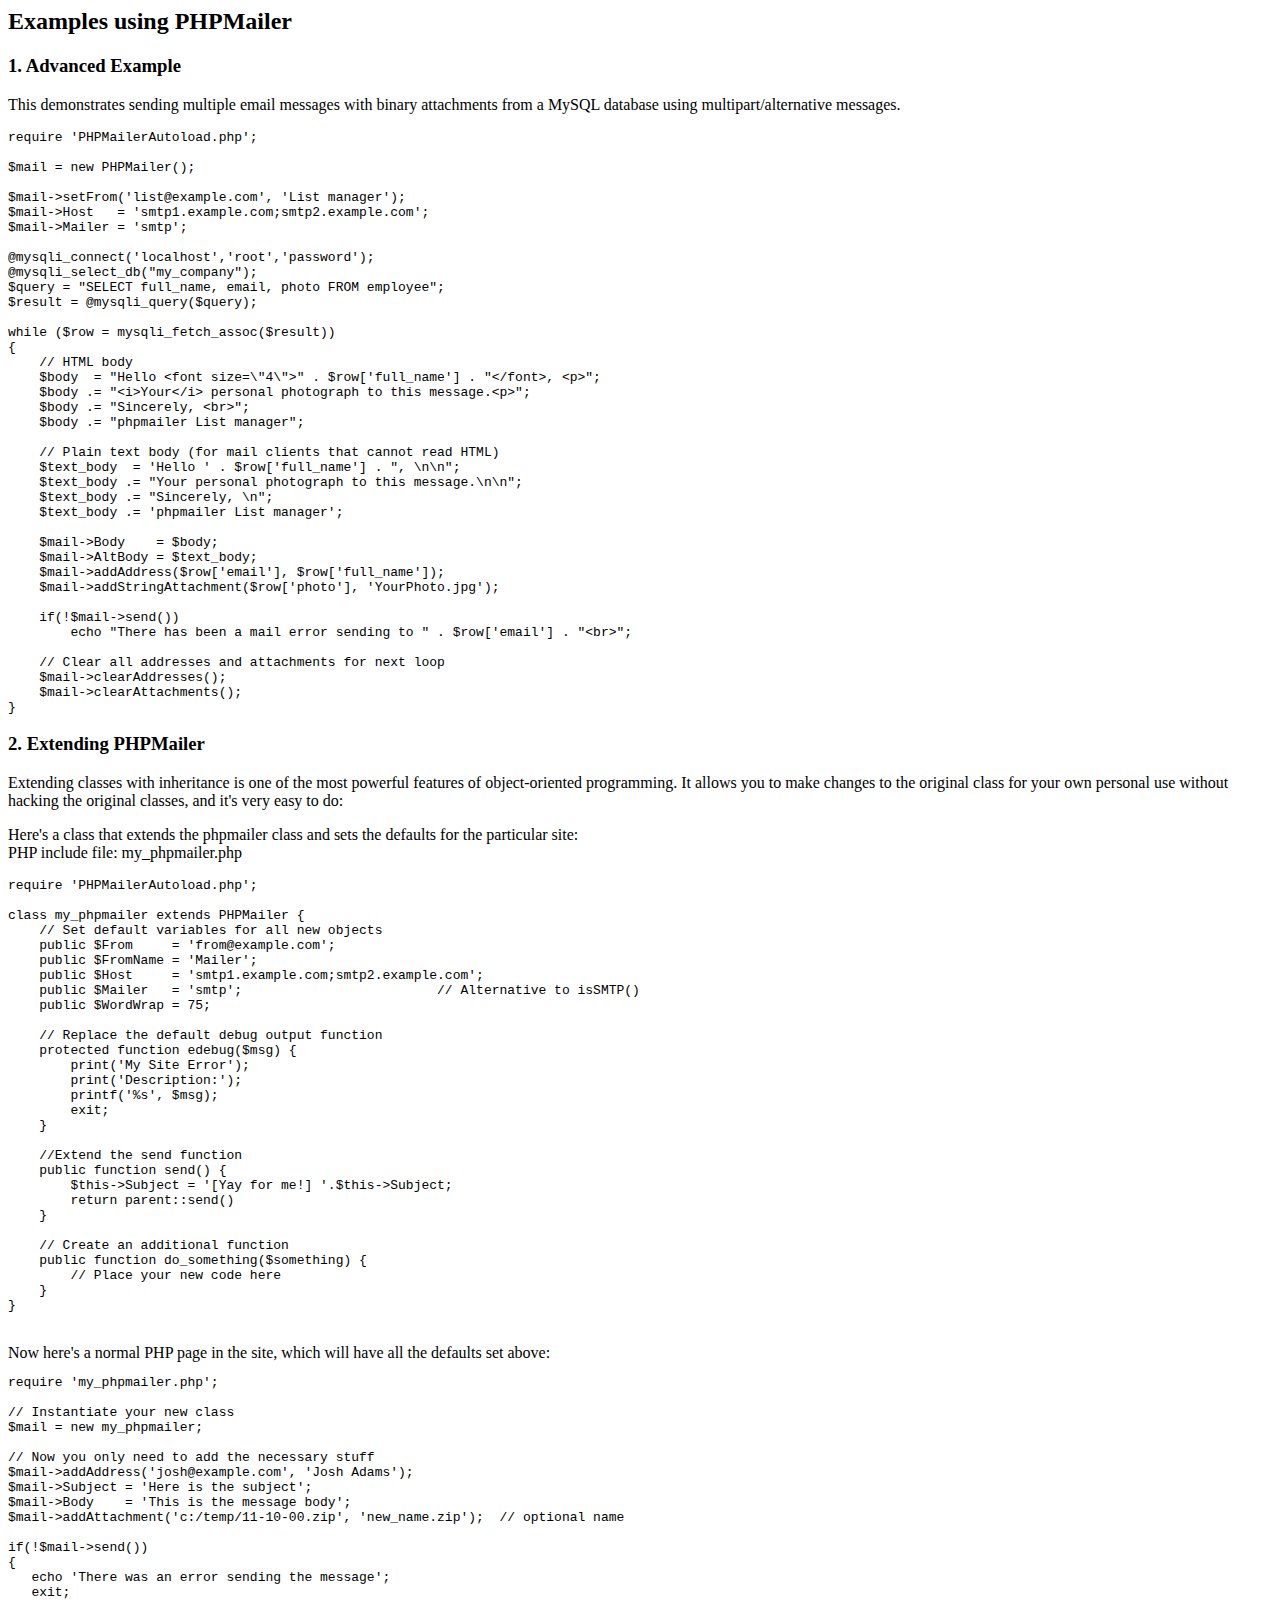
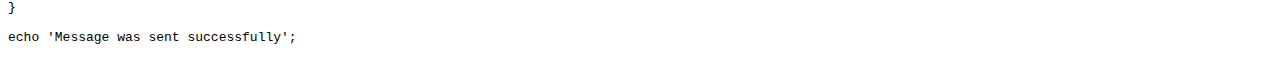
<file: PHPMailer/docs/extending.html>
<html>
<head>
<title>Examples using phpmailer</title>
</head>

<body>

<h2>Examples using PHPMailer</h2>

<h3>1. Advanced Example</h3>
<p>

This demonstrates sending multiple email messages with binary attachments
from a MySQL database using multipart/alternative messages.<p>

<pre>
require 'PHPMailerAutoload.php';

$mail = new PHPMailer();

$mail->setFrom('list@example.com', 'List manager');
$mail->Host   = 'smtp1.example.com;smtp2.example.com';
$mail->Mailer = 'smtp';

@mysqli_connect('localhost','root','password');
@mysqli_select_db("my_company");
$query = "SELECT full_name, email, photo FROM employee";
$result = @mysqli_query($query);

while ($row = mysqli_fetch_assoc($result))
{
    // HTML body
    $body  = "Hello &lt;font size=\"4\"&gt;" . $row['full_name'] . "&lt;/font&gt;, &lt;p&gt;";
    $body .= "&lt;i&gt;Your&lt;/i&gt; personal photograph to this message.&lt;p&gt;";
    $body .= "Sincerely, &lt;br&gt;";
    $body .= "phpmailer List manager";

    // Plain text body (for mail clients that cannot read HTML)
    $text_body  = 'Hello ' . $row['full_name'] . ", \n\n";
    $text_body .= "Your personal photograph to this message.\n\n";
    $text_body .= "Sincerely, \n";
    $text_body .= 'phpmailer List manager';

    $mail->Body    = $body;
    $mail->AltBody = $text_body;
    $mail->addAddress($row['email'], $row['full_name']);
    $mail->addStringAttachment($row['photo'], 'YourPhoto.jpg');

    if(!$mail->send())
        echo "There has been a mail error sending to " . $row['email'] . "&lt;br&gt;";

    // Clear all addresses and attachments for next loop
    $mail->clearAddresses();
    $mail->clearAttachments();
}
</pre>
<p>

<h3>2. Extending PHPMailer</h3>
<p>

Extending classes with inheritance is one of the most
powerful features of object-oriented programming. It allows you to make changes to the
original class for your own personal use without hacking the original
classes, and it's very easy to do:

<p>
Here's a class that extends the phpmailer class and sets the defaults
for the particular site:<br>
PHP include file: my_phpmailer.php
<p>

<pre>
require 'PHPMailerAutoload.php';

class my_phpmailer extends PHPMailer {
    // Set default variables for all new objects
    public $From     = 'from@example.com';
    public $FromName = 'Mailer';
    public $Host     = 'smtp1.example.com;smtp2.example.com';
    public $Mailer   = 'smtp';                         // Alternative to isSMTP()
    public $WordWrap = 75;

    // Replace the default debug output function
    protected function edebug($msg) {
        print('My Site Error');
        print('Description:');
        printf('%s', $msg);
        exit;
    }

    //Extend the send function
    public function send() {
        $this->Subject = '[Yay for me!] '.$this->Subject;
        return parent::send()
    }

    // Create an additional function
    public function do_something($something) {
        // Place your new code here
    }
}
</pre>
<br>
Now here's a normal PHP page in the site, which will have all the defaults set above:<br>

<pre>
require 'my_phpmailer.php';

// Instantiate your new class
$mail = new my_phpmailer;

// Now you only need to add the necessary stuff
$mail->addAddress('josh@example.com', 'Josh Adams');
$mail->Subject = 'Here is the subject';
$mail->Body    = 'This is the message body';
$mail->addAttachment('c:/temp/11-10-00.zip', 'new_name.zip');  // optional name

if(!$mail->send())
{
   echo 'There was an error sending the message';
   exit;
}

echo 'Message was sent successfully';
</pre>
</body>
</html>
</file>
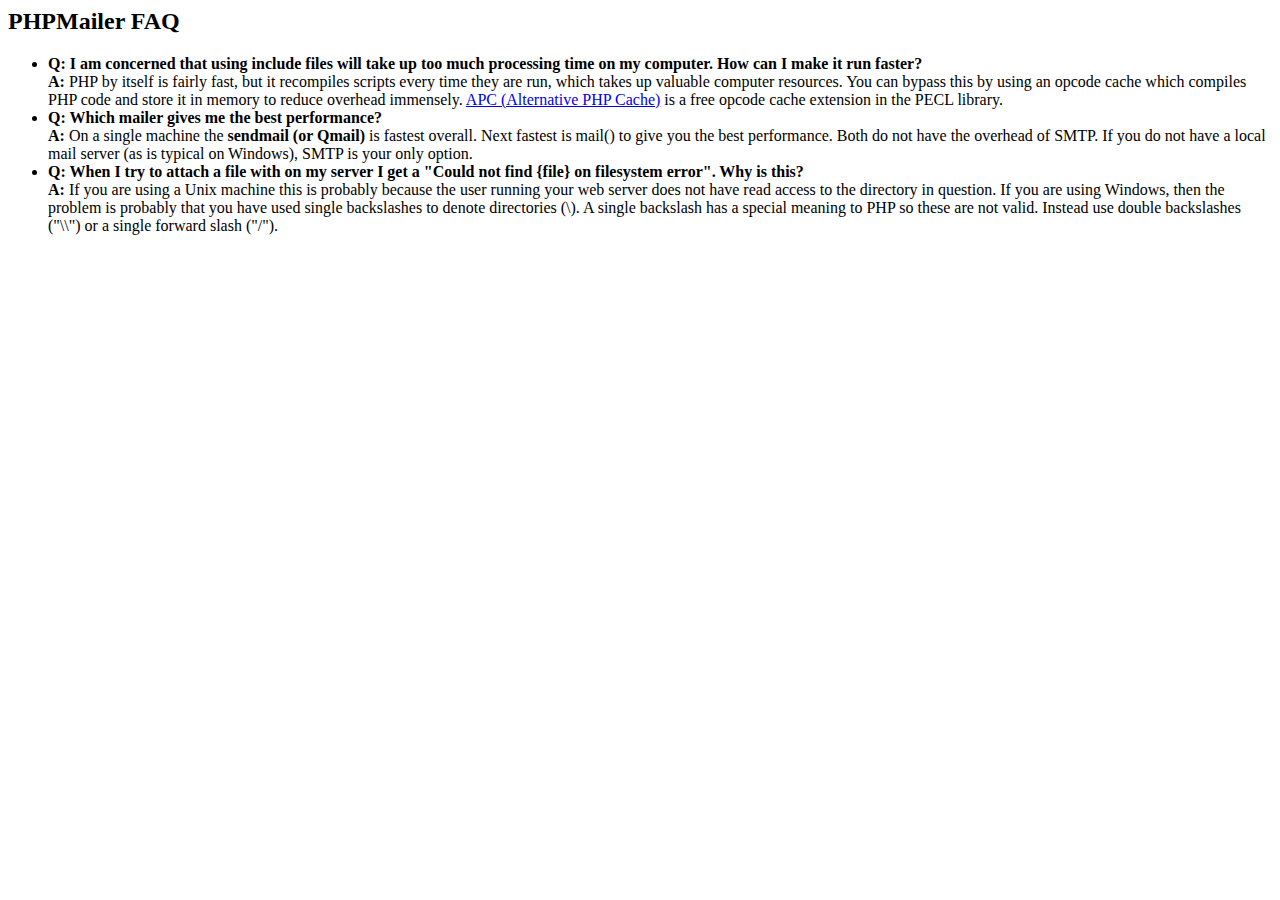
<file: PHPMailer/docs/faq.html>
﻿<html>
<head>
<title>PHPMailer FAQ</title>
</head>
<body>
<h2>PHPMailer FAQ</h2>
<ul>
    <li><strong>Q: I am concerned that using include files will take up too much
    processing time on my computer. How can I make it run faster?</strong><br>
    <strong>A:</strong> PHP by itself is fairly fast, but it recompiles scripts every time they are run, which takes up valuable
    computer resources. You can bypass this by using an opcode cache which compiles
    PHP code and store it in memory to reduce overhead immensely. <a href="http://www.php.net/apc/">APC
    (Alternative PHP Cache)</a> is a free opcode cache extension in the PECL library.</li>
    <li><strong>Q: Which mailer gives me the best performance?</strong><br>
    <strong>A:</strong> On a single machine the <strong>sendmail (or Qmail)</strong> is fastest overall.
    Next fastest is mail() to give you the best performance. Both do not have the overhead of SMTP.
    If you do not have a local mail server (as is typical on Windows), SMTP is your only option.</li>
    <li><strong>Q: When I try to attach a file with on my server I get a
    "Could not find {file} on filesystem error". Why is this?</strong><br>
    <strong>A:</strong> If you are using a Unix machine this is probably because the user
    running your web server does not have read access to the directory in question. If you are using Windows,
    then the problem is probably that you have used single backslashes to denote directories (\).
    A single backslash has a special meaning to PHP so these are not
    valid. Instead use double backslashes ("\\") or a single forward
    slash ("/").</li>
</ul>
</body>
</html>
</file>
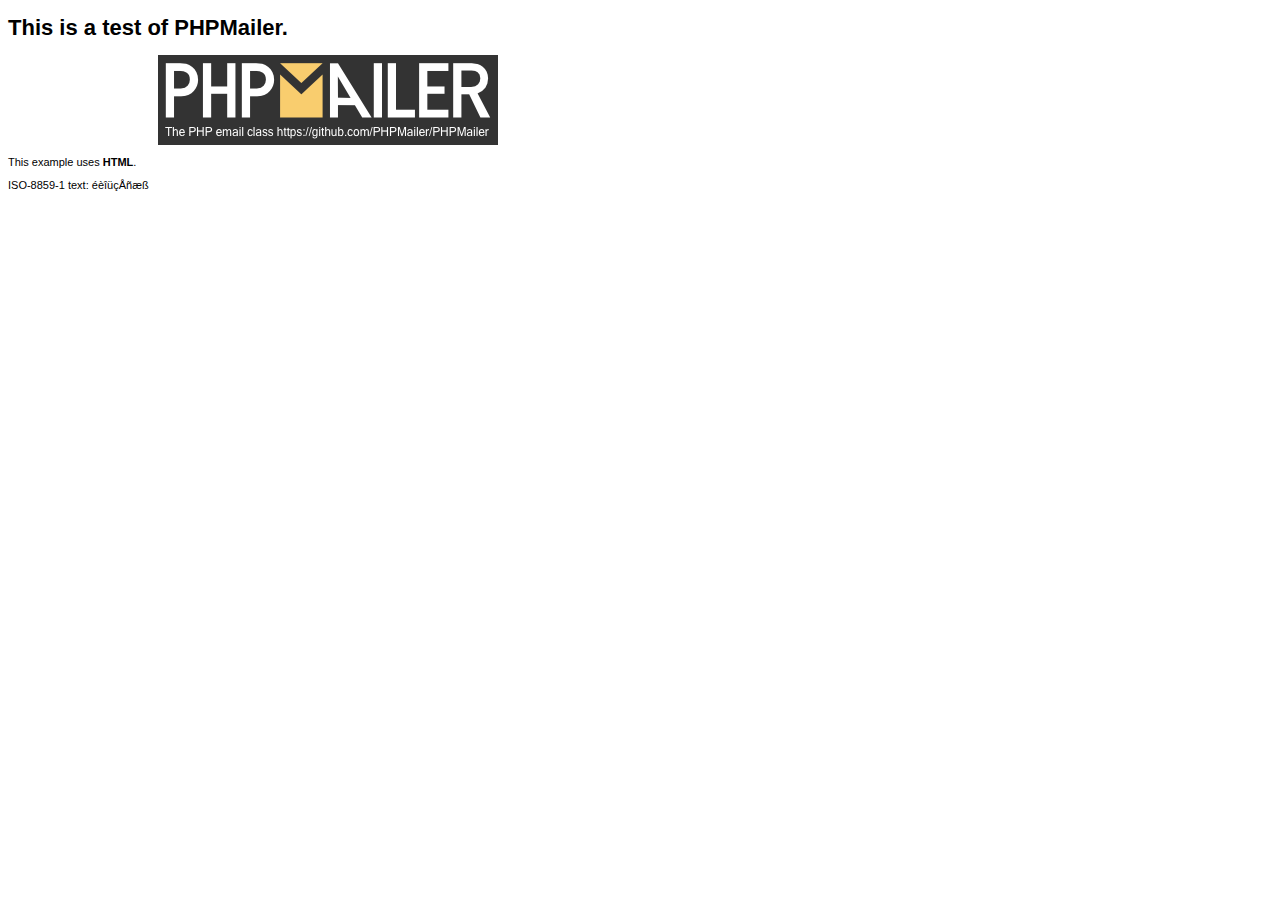
<file: PHPMailer/examples/contents.html>
<!DOCTYPE HTML PUBLIC "-//W3C//DTD HTML 4.01 Transitional//EN" "http://www.w3.org/TR/html4/loose.dtd">
<html>
<head>
  <meta http-equiv="Content-Type" content="text/html; charset=iso-8859-1">
  <title>PHPMailer Test</title>
</head>
<body>
<div style="width: 640px; font-family: Arial, Helvetica, sans-serif; font-size: 11px;">
  <h1>This is a test of PHPMailer.</h1>
  <div align="center">
    <a href="https://github.com/PHPMailer/PHPMailer/"><img src="images/phpmailer.png" height="90" width="340" alt="PHPMailer rocks"></a>
  </div>
  <p>This example uses <strong>HTML</strong>.</p>
  <p>ISO-8859-1 text: ���������</p>
</div>
</body>
</html>
</file>
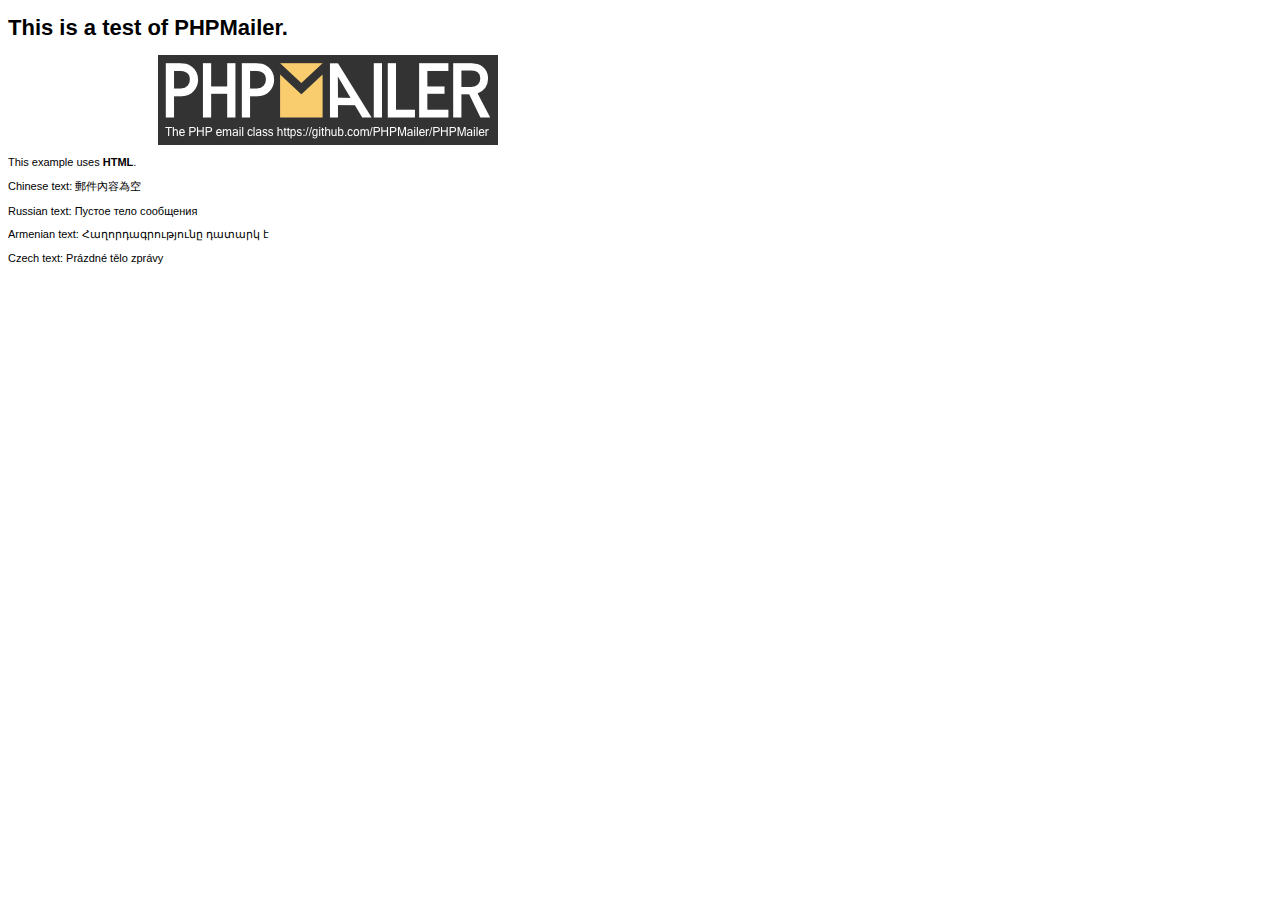
<file: PHPMailer/examples/contentsutf8.html>
<!DOCTYPE HTML PUBLIC "-//W3C//DTD HTML 4.01 Transitional//EN" "http://www.w3.org/TR/html4/loose.dtd">
<html>
<head>
  <meta http-equiv="Content-Type" content="text/html; charset=utf-8">
  <title>PHPMailer Test</title>
</head>
<body>
<div style="width: 640px; font-family: Arial, Helvetica, sans-serif; font-size: 11px;">
  <h1>This is a test of PHPMailer.</h1>
  <div align="center">
    <a href="https://github.com/PHPMailer/PHPMailer/"><img src="images/phpmailer.png" height="90" width="340" alt="PHPMailer rocks"></a>
  </div>
  <p>This example uses <strong>HTML</strong>.</p>
  <p>Chinese text: 郵件內容為空</p>
  <p>Russian text: Пустое тело сообщения</p>
  <p>Armenian text: Հաղորդագրությունը դատարկ է</p>
  <p>Czech text: Prázdné tělo zprávy</p>
</div>
</body>
</html>
</file>
<file: dance/css/ihover.css>
.ih-item {
  position: relative;
  -webkit-transition: all 0.35s ease-in-out;
  -moz-transition: all 0.35s ease-in-out;
  transition: all 0.35s ease-in-out;
}
.ih-item,
.ih-item * {
  -webkit-box-sizing: border-box;
  -moz-box-sizing: border-box;
  box-sizing: border-box;
}
.ih-item a {
  color: #333;
}
.ih-item a:hover {
  text-decoration: none;
}
.ih-item img {
  width: 100%;
  height: 100%;
}

.ih-item.circle {
  position: relative;
  width: 220px;
  height: 220px;
  border-radius: 50%;
}
.ih-item.circle .img {
  position: relative;
  width: 220px;
  height: 220px;
  border-radius: 50%;
}
.ih-item.circle .img:before {
  position: absolute;
  display: block;
  content: '';
  width: 100%;
  height: 100%;
  border-radius: 50%;
  box-shadow: inset 0 0 0 16px rgba(255, 255, 255, 0.6), 0 1px 2px rgba(0, 0, 0, 0.3);
  -webkit-transition: all 0.35s ease-in-out;
  -moz-transition: all 0.35s ease-in-out;
  transition: all 0.35s ease-in-out;
}
.ih-item.circle .img img {
  border-radius: 50%;
}
.ih-item.circle .info {
  position: absolute;
  top: 0;
  bottom: 0;
  left: 0;
  right: 0;
  text-align: center;
  border-radius: 50%;
  -webkit-backface-visibility: hidden;
  backface-visibility: hidden;
}

.ih-item.square {
  position: relative;
  width: 316px;
  height: 216px;
  border: 8px solid #fff;
  box-shadow: 1px 1px 3px rgba(0, 0, 0, 0.3);
}
.ih-item.square .info {
  position: absolute;
  top: 0;
  bottom: 0;
  left: 0;
  right: 0;
  text-align: center;
  -webkit-backface-visibility: hidden;
  backface-visibility: hidden;
}

.ih-item.circle.effect1 .spinner {
  width: 230px;
  height: 230px;
  border: 10px solid #ecab18;
  border-right-color: #1ad280;
  border-bottom-color: #1ad280;
  border-radius: 50%;
  -webkit-transition: all 0.8s ease-in-out;
  -moz-transition: all 0.8s ease-in-out;
  transition: all 0.8s ease-in-out;
}
.ih-item.circle.effect1 .img {
  position: absolute;
  top: 10px;
  bottom: 0;
  left: 10px;
  right: 0;
  width: auto;
  height: auto;
}
.ih-item.circle.effect1 .img:before {
  display: none;
}
.ih-item.circle.effect1.colored .info {
  background: #1a4a72;
  background: rgba(26, 74, 114, 0.6);
}
.ih-item.circle.effect1 .info {
  top: 10px;
  bottom: 0;
  left: 10px;
  right: 0;
  background: #333333;
  background: rgba(0, 0, 0, 0.6);
  opacity: 0;
  -webkit-transition: all 0.8s ease-in-out;
  -moz-transition: all 0.8s ease-in-out;
  transition: all 0.8s ease-in-out;
}
.ih-item.circle.effect1 .info h3 {
  color: #fff;
  text-transform: uppercase;
  position: relative;
  letter-spacing: 2px;
  font-size: 22px;
  margin: 0 30px;
  padding: 55px 0 0 0;
  height: 110px;
  text-shadow: 0 0 1px white, 0 1px 2px rgba(0, 0, 0, 0.3);
}
.ih-item.circle.effect1 .info p {
  color: #bbb;
  padding: 10px 5px;
  font-style: italic;
  margin: 0 30px;
  font-size: 12px;
  border-top: 1px solid rgba(255, 255, 255, 0.5);
}
.ih-item.circle.effect1 a:hover .spinner {
  -webkit-transform: rotate(180deg);
  -moz-transform: rotate(180deg);
  -ms-transform: rotate(180deg);
  -o-transform: rotate(180deg);
  transform: rotate(180deg);
}
.ih-item.circle.effect1 a:hover .info {
  opacity: 1;
}

.ih-item.circle.effect2 .img {
  opacity: 1;
  -webkit-transform: scale(1);
  -moz-transform: scale(1);
  -ms-transform: scale(1);
  -o-transform: scale(1);
  transform: scale(1);
  -webkit-transition: all 0.35s ease-in-out;
  -moz-transition: all 0.35s ease-in-out;
  transition: all 0.35s ease-in-out;
}
.ih-item.circle.effect2.colored .info {
  background: #1a4a72;
  background: rgba(26, 74, 114, 0.6);
}
.ih-item.circle.effect2 .info {
  background: #333333;
  background: rgba(0, 0, 0, 0.6);
  opacity: 0;
  pointer-events: none;
  -webkit-transition: all 0.35s ease-in-out;
  -moz-transition: all 0.35s ease-in-out;
  transition: all 0.35s ease-in-out;
}
.ih-item.circle.effect2 .info h3 {
  color: #fff;
  text-transform: uppercase;
  position: relative;
  letter-spacing: 2px;
  font-size: 22px;
  margin: 0 30px;
  padding: 55px 0 0 0;
  height: 110px;
  text-shadow: 0 0 1px white, 0 1px 2px rgba(0, 0, 0, 0.3);
}
.ih-item.circle.effect2 .info p {
  color: #bbb;
  padding: 10px 5px;
  font-style: italic;
  margin: 0 30px;
  font-size: 12px;
  border-top: 1px solid rgba(255, 255, 255, 0.5);
}

.ih-item.circle.effect2.left_to_right .info {
  -webkit-transform: translateX(-100%);
  -moz-transform: translateX(-100%);
  -ms-transform: translateX(-100%);
  -o-transform: translateX(-100%);
  transform: translateX(-100%);
}
.ih-item.circle.effect2.left_to_right a:hover .img {
  -webkit-transform: rotate(-90deg);
  -moz-transform: rotate(-90deg);
  -ms-transform: rotate(-90deg);
  -o-transform: rotate(-90deg);
  transform: rotate(-90deg);
}
.ih-item.circle.effect2.left_to_right a:hover .info {
  opacity: 1;
  -webkit-transform: translateX(0);
  -moz-transform: translateX(0);
  -ms-transform: translateX(0);
  -o-transform: translateX(0);
  transform: translateX(0);
}

.ih-item.circle.effect2.right_to_left .info {
  -webkit-transform: translateX(100%);
  -moz-transform: translateX(100%);
  -ms-transform: translateX(100%);
  -o-transform: translateX(100%);
  transform: translateX(100%);
}
.ih-item.circle.effect2.right_to_left a:hover .img {
  -webkit-transform: rotate(90deg);
  -moz-transform: rotate(90deg);
  -ms-transform: rotate(90deg);
  -o-transform: rotate(90deg);
  transform: rotate(90deg);
}
.ih-item.circle.effect2.right_to_left a:hover .info {
  opacity: 1;
  -webkit-transform: translateX(0);
  -moz-transform: translateX(0);
  -ms-transform: translateX(0);
  -o-transform: translateX(0);
  transform: translateX(0);
}

.ih-item.circle.effect2.top_to_bottom .info {
  -webkit-transform: translateY(-100%);
  -moz-transform: translateY(-100%);
  -ms-transform: translateY(-100%);
  -o-transform: translateY(-100%);
  transform: translateY(-100%);
}
.ih-item.circle.effect2.top_to_bottom a:hover .img {
  -webkit-transform: rotate(-90deg);
  -moz-transform: rotate(-90deg);
  -ms-transform: rotate(-90deg);
  -o-transform: rotate(-90deg);
  transform: rotate(-90deg);
}
.ih-item.circle.effect2.top_to_bottom a:hover .info {
  opacity: 1;
  -webkit-transform: translateY(0);
  -moz-transform: translateY(0);
  -ms-transform: translateY(0);
  -o-transform: translateY(0);
  transform: translateY(0);
}

.ih-item.circle.effect2.bottom_to_top .info {
  -webkit-transform: translateY(100%);
  -moz-transform: translateY(100%);
  -ms-transform: translateY(100%);
  -o-transform: translateY(100%);
  transform: translateY(100%);
}
.ih-item.circle.effect2.bottom_to_top a:hover .img {
  -webkit-transform: rotate(90deg);
  -moz-transform: rotate(90deg);
  -ms-transform: rotate(90deg);
  -o-transform: rotate(90deg);
  transform: rotate(90deg);
}
.ih-item.circle.effect2.bottom_to_top a:hover .info {
  opacity: 1;
  -webkit-transform: translateY(0);
  -moz-transform: translateY(0);
  -ms-transform: translateY(0);
  -o-transform: translateY(0);
  transform: translateY(0);
}

.ih-item.circle.effect3 .img {
  z-index: 11;
  -webkit-transition: all 0.35s ease-in-out;
  -moz-transition: all 0.35s ease-in-out;
  transition: all 0.35s ease-in-out;
}
.ih-item.circle.effect3.colored .info {
  background: #1a4a72;
}
.ih-item.circle.effect3 .info {
  background: #333333;
  opacity: 0;
  pointer-events: none;
  -webkit-transition: all 0.35s ease-in-out;
  -moz-transition: all 0.35s ease-in-out;
  transition: all 0.35s ease-in-out;
}
.ih-item.circle.effect3 .info h3 {
  color: #fff;
  text-transform: uppercase;
  position: relative;
  letter-spacing: 2px;
  font-size: 22px;
  margin: 0 30px;
  padding: 55px 0 0 0;
  height: 110px;
  text-shadow: 0 0 1px white, 0 1px 2px rgba(0, 0, 0, 0.3);
}
.ih-item.circle.effect3 .info p {
  color: #bbb;
  padding: 10px 5px;
  font-style: italic;
  margin: 0 30px;
  font-size: 12px;
  border-top: 1px solid rgba(255, 255, 255, 0.5);
}

.ih-item.circle.effect3.left_to_right .img {
  -webkit-transform: scale(1) translateX(0);
  -moz-transform: scale(1) translateX(0);
  -ms-transform: scale(1) translateX(0);
  -o-transform: scale(1) translateX(0);
  transform: scale(1) translateX(0);
}
.ih-item.circle.effect3.left_to_right .info {
  -webkit-transform: translateX(-100%);
  -moz-transform: translateX(-100%);
  -ms-transform: translateX(-100%);
  -o-transform: translateX(-100%);
  transform: translateX(-100%);
}
.ih-item.circle.effect3.left_to_right a:hover .img {
  -webkit-transform: scale(0.5) translateX(100%);
  -moz-transform: scale(0.5) translateX(100%);
  -ms-transform: scale(0.5) translateX(100%);
  -o-transform: scale(0.5) translateX(100%);
  transform: scale(0.5) translateX(100%);
}
.ih-item.circle.effect3.left_to_right a:hover .info {
  opacity: 1;
  -webkit-transform: translateX(0);
  -moz-transform: translateX(0);
  -ms-transform: translateX(0);
  -o-transform: translateX(0);
  transform: translateX(0);
}

.ih-item.circle.effect3.right_to_left .img {
  -webkit-transform: scale(1) translateX(0);
  -moz-transform: scale(1) translateX(0);
  -ms-transform: scale(1) translateX(0);
  -o-transform: scale(1) translateX(0);
  transform: scale(1) translateX(0);
}
.ih-item.circle.effect3.right_to_left .info {
  -webkit-transform: translateX(100%);
  -moz-transform: translateX(100%);
  -ms-transform: translateX(100%);
  -o-transform: translateX(100%);
  transform: translateX(100%);
}
.ih-item.circle.effect3.right_to_left a:hover .img {
  -webkit-transform: scale(0.5) translateX(-100%);
  -moz-transform: scale(0.5) translateX(-100%);
  -ms-transform: scale(0.5) translateX(-100%);
  -o-transform: scale(0.5) translateX(-100%);
  transform: scale(0.5) translateX(-100%);
}
.ih-item.circle.effect3.right_to_left a:hover .info {
  opacity: 1;
  -webkit-transform: translateX(0);
  -moz-transform: translateX(0);
  -ms-transform: translateX(0);
  -o-transform: translateX(0);
  transform: translateX(0);
}

.ih-item.circle.effect3.top_to_bottom .img {
  -webkit-transform: scale(1) translateY(0);
  -moz-transform: scale(1) translateY(0);
  -ms-transform: scale(1) translateY(0);
  -o-transform: scale(1) translateY(0);
  transform: scale(1) translateY(0);
}
.ih-item.circle.effect3.top_to_bottom .info {
  -webkit-transform: translateY(-100%);
  -moz-transform: translateY(-100%);
  -ms-transform: translateY(-100%);
  -o-transform: translateY(-100%);
  transform: translateY(-100%);
}
.ih-item.circle.effect3.top_to_bottom a:hover .img {
  -webkit-transform: scale(0.5) translateY(100%);
  -moz-transform: scale(0.5) translateY(100%);
  -ms-transform: scale(0.5) translateY(100%);
  -o-transform: scale(0.5) translateY(100%);
  transform: scale(0.5) translateY(100%);
}
.ih-item.circle.effect3.top_to_bottom a:hover .info {
  opacity: 1;
  -webkit-transform: translateY(0);
  -moz-transform: translateY(0);
  -ms-transform: translateY(0);
  -o-transform: translateY(0);
  transform: translateY(0);
}

.ih-item.circle.effect3.bottom_to_top .img {
  -webkit-transform: scale(1) translateY(0);
  -moz-transform: scale(1) translateY(0);
  -ms-transform: scale(1) translateY(0);
  -o-transform: scale(1) translateY(0);
  transform: scale(1) translateY(0);
}
.ih-item.circle.effect3.bottom_to_top .info {
  -webkit-transform: translateY(100%);
  -moz-transform: translateY(100%);
  -ms-transform: translateY(100%);
  -o-transform: translateY(100%);
  transform: translateY(100%);
}
.ih-item.circle.effect3.bottom_to_top a:hover .img {
  -webkit-transform: scale(0.5) translateY(-100%);
  -moz-transform: scale(0.5) translateY(-100%);
  -ms-transform: scale(0.5) translateY(-100%);
  -o-transform: scale(0.5) translateY(-100%);
  transform: scale(0.5) translateY(-100%);
}
.ih-item.circle.effect3.bottom_to_top a:hover .info {
  opacity: 1;
  -webkit-transform: translateY(0);
  -moz-transform: translateY(0);
  -ms-transform: translateY(0);
  -o-transform: translateY(0);
  transform: translateY(0);
}

.ih-item.circle.effect4 .img {
  opacity: 1;
  -webkit-transition: all 0.4s ease-in-out;
  -moz-transition: all 0.4s ease-in-out;
  transition: all 0.4s ease-in-out;
}
.ih-item.circle.effect4.colored .info {
  background: #1a4a72;
}
.ih-item.circle.effect4 .info {
  background: #333333;
  opacity: 0;
  visibility: hidden;
  pointer-events: none;
  -webkit-transition: all 0.35s ease;
  -moz-transition: all 0.35s ease;
  transition: all 0.35s ease;
}
.ih-item.circle.effect4 .info h3 {
  color: #fff;
  text-transform: uppercase;
  position: relative;
  letter-spacing: 2px;
  font-size: 22px;
  margin: 0 30px;
  padding: 55px 0 0 0;
  height: 110px;
  text-shadow: 0 0 1px white, 0 1px 2px rgba(0, 0, 0, 0.3);
}
.ih-item.circle.effect4 .info p {
  color: #bbb;
  padding: 10px 5px;
  font-style: italic;
  margin: 0 30px;
  font-size: 12px;
  border-top: 1px solid rgba(255, 255, 255, 0.5);
  -webkit-transition: all 0.35s ease-in-out;
  -moz-transition: all 0.35s ease-in-out;
  transition: all 0.35s ease-in-out;
}
.ih-item.circle.effect4 a:hover .img {
  opacity: 0;
  pointer-events: none;
}
.ih-item.circle.effect4 a:hover .info {
  visibility: visible;
  opacity: 1;
}

.ih-item.circle.effect4.left_to_right .img {
  -webkit-transform: translateX(0);
  -moz-transform: translateX(0);
  -ms-transform: translateX(0);
  -o-transform: translateX(0);
  transform: translateX(0);
}
.ih-item.circle.effect4.left_to_right .info {
  -webkit-transform: translateX(-100%);
  -moz-transform: translateX(-100%);
  -ms-transform: translateX(-100%);
  -o-transform: translateX(-100%);
  transform: translateX(-100%);
}
.ih-item.circle.effect4.left_to_right a:hover .img {
  -webkit-transform: translateX(100%);
  -moz-transform: translateX(100%);
  -ms-transform: translateX(100%);
  -o-transform: translateX(100%);
  transform: translateX(100%);
}
.ih-item.circle.effect4.left_to_right a:hover .info {
  -webkit-transform: translateX(0);
  -moz-transform: translateX(0);
  -ms-transform: translateX(0);
  -o-transform: translateX(0);
  transform: translateX(0);
}

.ih-item.circle.effect4.right_to_left .img {
  -webkit-transform: translateX(0);
  -moz-transform: translateX(0);
  -ms-transform: translateX(0);
  -o-transform: translateX(0);
  transform: translateX(0);
}
.ih-item.circle.effect4.right_to_left .info {
  -webkit-transform: translateX(100%);
  -moz-transform: translateX(100%);
  -ms-transform: translateX(100%);
  -o-transform: translateX(100%);
  transform: translateX(100%);
}
.ih-item.circle.effect4.right_to_left a:hover .img {
  -webkit-transform: translateX(-100%);
  -moz-transform: translateX(-100%);
  -ms-transform: translateX(-100%);
  -o-transform: translateX(-100%);
  transform: translateX(-100%);
}
.ih-item.circle.effect4.right_to_left a:hover .info {
  -webkit-transform: translateX(0);
  -moz-transform: translateX(0);
  -ms-transform: translateX(0);
  -o-transform: translateX(0);
  transform: translateX(0);
}

.ih-item.circle.effect4.top_to_bottom .img {
  -webkit-transform: translateY(0);
  -moz-transform: translateY(0);
  -ms-transform: translateY(0);
  -o-transform: translateY(0);
  transform: translateY(0);
}
.ih-item.circle.effect4.top_to_bottom .info {
  -webkit-transform: translateY(100%);
  -moz-transform: translateY(100%);
  -ms-transform: translateY(100%);
  -o-transform: translateY(100%);
  transform: translateY(100%);
}
.ih-item.circle.effect4.top_to_bottom a:hover .img {
  -webkit-transform: translateY(-100%);
  -moz-transform: translateY(-100%);
  -ms-transform: translateY(-100%);
  -o-transform: translateY(-100%);
  transform: translateY(-100%);
}
.ih-item.circle.effect4.top_to_bottom a:hover .info {
  -webkit-transform: translateY(0);
  -moz-transform: translateY(0);
  -ms-transform: translateY(0);
  -o-transform: translateY(0);
  transform: translateY(0);
}

.ih-item.circle.effect4.bottom_to_top .img {
  -webkit-transform: translateY(0);
  -moz-transform: translateY(0);
  -ms-transform: translateY(0);
  -o-transform: translateY(0);
  transform: translateY(0);
}
.ih-item.circle.effect4.bottom_to_top .info {
  -webkit-transform: translateY(-100%);
  -moz-transform: translateY(-100%);
  -ms-transform: translateY(-100%);
  -o-transform: translateY(-100%);
  transform: translateY(-100%);
}
.ih-item.circle.effect4.bottom_to_top a:hover .img {
  -webkit-transform: translateY(100%);
  -moz-transform: translateY(100%);
  -ms-transform: translateY(100%);
  -o-transform: translateY(100%);
  transform: translateY(100%);
}
.ih-item.circle.effect4.bottom_to_top a:hover .info {
  -webkit-transform: translateY(0);
  -moz-transform: translateY(0);
  -ms-transform: translateY(0);
  -o-transform: translateY(0);
  transform: translateY(0);
}

.ih-item.circle.effect5 {
  -webkit-perspective: 900px;
  -moz-perspective: 900px;
  perspective: 900px;
}
.ih-item.circle.effect5.colored .info .info-back {
  background: #1a4a72;
  background: rgba(26, 74, 114, 0.6);
}
.ih-item.circle.effect5 .info {
  -webkit-transition: all 0.35s ease-in-out;
  -moz-transition: all 0.35s ease-in-out;
  transition: all 0.35s ease-in-out;
  -webkit-transform-style: preserve-3d;
  -moz-transform-style: preserve-3d;
  -ms-transform-style: preserve-3d;
  -o-transform-style: preserve-3d;
  transform-style: preserve-3d;
}
.ih-item.circle.effect5 .info .info-back {
  visibility: hidden;
  border-radius: 50%;
  width: 100%;
  height: 100%;
  background: #333333;
  background: rgba(0, 0, 0, 0.6);
  -webkit-transform: rotate3d(0, 1, 0, 180deg);
  -moz-transform: rotate3d(0, 1, 0, 180deg);
  -ms-transform: rotate3d(0, 1, 0, 180deg);
  -o-transform: rotate3d(0, 1, 0, 180deg);
  transform: rotate3d(0, 1, 0, 180deg);
  -webkit-backface-visibility: hidden;
  backface-visibility: hidden;
}
.ih-item.circle.effect5 .info h3 {
  color: #fff;
  text-transform: uppercase;
  position: relative;
  letter-spacing: 2px;
  font-size: 22px;
  margin: 0 30px;
  padding: 55px 0 0 0;
  height: 110px;
  text-shadow: 0 0 1px white, 0 1px 2px rgba(0, 0, 0, 0.3);
}
.ih-item.circle.effect5 .info p {
  color: #bbb;
  padding: 10px 5px;
  font-style: italic;
  margin: 0 30px;
  font-size: 12px;
  border-top: 1px solid rgba(255, 255, 255, 0.5);
}
.ih-item.circle.effect5 a:hover .info {
  -webkit-transform: rotate3d(0, 1, 0, -180deg);
  -moz-transform: rotate3d(0, 1, 0, -180deg);
  -ms-transform: rotate3d(0, 1, 0, -180deg);
  -o-transform: rotate3d(0, 1, 0, -180deg);
  transform: rotate3d(0, 1, 0, -180deg);
}
.ih-item.circle.effect5 a:hover .info .info-back {
  visibility: visible;
}

.ih-item.circle.effect6 .img {
  opacity: 1;
  -webkit-transform: scale(1);
  -moz-transform: scale(1);
  -ms-transform: scale(1);
  -o-transform: scale(1);
  transform: scale(1);
  -webkit-transition: all 0.35s ease-in-out;
  -moz-transition: all 0.35s ease-in-out;
  transition: all 0.35s ease-in-out;
}
.ih-item.circle.effect6.colored .info {
  background: #1a4a72;
}
.ih-item.circle.effect6 .info {
  background: #333333;
  opacity: 0;
  -webkit-transition: all 0.35s ease-in-out;
  -moz-transition: all 0.35s ease-in-out;
  transition: all 0.35s ease-in-out;
}
.ih-item.circle.effect6 .info h3 {
  color: #fff;
  text-transform: uppercase;
  position: relative;
  letter-spacing: 2px;
  font-size: 22px;
  margin: 0 30px;
  padding: 55px 0 0 0;
  height: 110px;
  text-shadow: 0 0 1px white, 0 1px 2px rgba(0, 0, 0, 0.3);
}
.ih-item.circle.effect6 .info p {
  color: #bbb;
  padding: 10px 5px;
  font-style: italic;
  margin: 0 30px;
  font-size: 12px;
  border-top: 1px solid rgba(255, 255, 255, 0.5);
}

.ih-item.circle.effect6.scale_up .info {
  -webkit-transform: scale(0.5);
  -moz-transform: scale(0.5);
  -ms-transform: scale(0.5);
  -o-transform: scale(0.5);
  transform: scale(0.5);
}
.ih-item.circle.effect6.scale_up a:hover .img {
  opacity: 0;
  -webkit-transform: scale(1.5);
  -moz-transform: scale(1.5);
  -ms-transform: scale(1.5);
  -o-transform: scale(1.5);
  transform: scale(1.5);
}
.ih-item.circle.effect6.scale_up a:hover .info {
  opacity: 1;
  -webkit-transform: scale(1);
  -moz-transform: scale(1);
  -ms-transform: scale(1);
  -o-transform: scale(1);
  transform: scale(1);
}

.ih-item.circle.effect6.scale_down .info {
  -webkit-transform: scale(1.5);
  -moz-transform: scale(1.5);
  -ms-transform: scale(1.5);
  -o-transform: scale(1.5);
  transform: scale(1.5);
}
.ih-item.circle.effect6.scale_down a:hover .img {
  opacity: 0;
  -webkit-transform: scale(0.5);
  -moz-transform: scale(0.5);
  -ms-transform: scale(0.5);
  -o-transform: scale(0.5);
  transform: scale(0.5);
}
.ih-item.circle.effect6.scale_down a:hover .info {
  opacity: 1;
  -webkit-transform: scale(1);
  -moz-transform: scale(1);
  -ms-transform: scale(1);
  -o-transform: scale(1);
  transform: scale(1);
}

.ih-item.circle.effect6.scale_down_up .info {
  -webkit-transform: scale(0.5);
  -moz-transform: scale(0.5);
  -ms-transform: scale(0.5);
  -o-transform: scale(0.5);
  transform: scale(0.5);
  -webkit-transition: all 0.35s ease-in-out 0.2s;
  -moz-transition: all 0.35s ease-in-out 0.2s;
  transition: all 0.35s ease-in-out 0.2s;
}
.ih-item.circle.effect6.scale_down_up a:hover .img {
  opacity: 0;
  -webkit-transform: scale(0.5);
  -moz-transform: scale(0.5);
  -ms-transform: scale(0.5);
  -o-transform: scale(0.5);
  transform: scale(0.5);
}
.ih-item.circle.effect6.scale_down_up a:hover .info {
  opacity: 1;
  -webkit-transform: scale(1);
  -moz-transform: scale(1);
  -ms-transform: scale(1);
  -o-transform: scale(1);
  transform: scale(1);
}

.ih-item.circle.effect7 .img {
  opacity: 1;
  -webkit-transform: scale(1);
  -moz-transform: scale(1);
  -ms-transform: scale(1);
  -o-transform: scale(1);
  transform: scale(1);
  -webkit-transition: all 0.35s ease-out;
  -moz-transition: all 0.35s ease-out;
  transition: all 0.35s ease-out;
}
.ih-item.circle.effect7.colored .info {
  background: #1a4a72;
}
.ih-item.circle.effect7 .info {
  background: #333333;
  opacity: 0;
  visibility: hidden;
  pointer-events: none;
  -webkit-transition: all 0.35s ease 0.2s;
  -moz-transition: all 0.35s ease 0.2s;
  transition: all 0.35s ease 0.2s;
}
.ih-item.circle.effect7 .info h3 {
  color: #fff;
  text-transform: uppercase;
  position: relative;
  letter-spacing: 2px;
  font-size: 22px;
  margin: 0 30px;
  padding: 55px 0 0 0;
  height: 110px;
  text-shadow: 0 0 1px white, 0 1px 2px rgba(0, 0, 0, 0.3);
}
.ih-item.circle.effect7 .info p {
  color: #bbb;
  padding: 10px 5px;
  font-style: italic;
  margin: 0 30px;
  font-size: 12px;
  border-top: 1px solid rgba(255, 255, 255, 0.5);
}
.ih-item.circle.effect7 a:hover .img {
  opacity: 0;
  -webkit-transform: scale(0.5);
  -moz-transform: scale(0.5);
  -ms-transform: scale(0.5);
  -o-transform: scale(0.5);
  transform: scale(0.5);
}
.ih-item.circle.effect7 a:hover .info {
  visibility: visible;
  opacity: 1;
}

.ih-item.circle.effect7.left_to_right .info {
  -webkit-transform: translateX(-100%);
  -moz-transform: translateX(-100%);
  -ms-transform: translateX(-100%);
  -o-transform: translateX(-100%);
  transform: translateX(-100%);
}
.ih-item.circle.effect7.left_to_right a:hover .info {
  -webkit-transform: translateX(0);
  -moz-transform: translateX(0);
  -ms-transform: translateX(0);
  -o-transform: translateX(0);
  transform: translateX(0);
}

.ih-item.circle.effect7.right_to_left .info {
  -webkit-transform: translateX(100%);
  -moz-transform: translateX(100%);
  -ms-transform: translateX(100%);
  -o-transform: translateX(100%);
  transform: translateX(100%);
}
.ih-item.circle.effect7.right_to_left a:hover .info {
  -webkit-transform: translateX(0);
  -moz-transform: translateX(0);
  -ms-transform: translateX(0);
  -o-transform: translateX(0);
  transform: translateX(0);
}

.ih-item.circle.effect7.top_to_bottom .info {
  -webkit-transform: translateY(100%);
  -moz-transform: translateY(100%);
  -ms-transform: translateY(100%);
  -o-transform: translateY(100%);
  transform: translateY(100%);
}
.ih-item.circle.effect7.top_to_bottom a:hover .info {
  -webkit-transform: translateY(0);
  -moz-transform: translateY(0);
  -ms-transform: translateY(0);
  -o-transform: translateY(0);
  transform: translateY(0);
}

.ih-item.circle.effect7.bottom_to_top .info {
  -webkit-transform: translateY(-100%);
  -moz-transform: translateY(-100%);
  -ms-transform: translateY(-100%);
  -o-transform: translateY(-100%);
  transform: translateY(-100%);
}
.ih-item.circle.effect7.bottom_to_top a:hover .info {
  -webkit-transform: translateY(0);
  -moz-transform: translateY(0);
  -ms-transform: translateY(0);
  -o-transform: translateY(0);
  transform: translateY(0);
}

.ih-item.circle.effect8.colored .info {
  background: #1a4a72;
}
.ih-item.circle.effect8 .img-container {
  -webkit-transform: scale(1);
  -moz-transform: scale(1);
  -ms-transform: scale(1);
  -o-transform: scale(1);
  transform: scale(1);
  -webkit-transition: all 0.3s ease-in-out;
  -moz-transition: all 0.3s ease-in-out;
  transition: all 0.3s ease-in-out;
}
.ih-item.circle.effect8 .img-container .img {
  opacity: 1;
  -webkit-transition: all 0.3s ease-in-out 0.3s;
  -moz-transition: all 0.3s ease-in-out 0.3s;
  transition: all 0.3s ease-in-out 0.3s;
}
.ih-item.circle.effect8 .info-container {
  position: absolute;
  top: 0;
  bottom: 0;
  left: 0;
  right: 0;
  text-align: center;
  border-radius: 50%;
  opacity: 0;
  pointer-events: none;
  -webkit-transition: all 0.3s ease-in-out 0.3s;
  -moz-transition: all 0.3s ease-in-out 0.3s;
  transition: all 0.3s ease-in-out 0.3s;
}
.ih-item.circle.effect8 .info {
  width: 100%;
  height: 100%;
  background: #333333;
  pointer-events: none;
  -webkit-transform: scale(0.5);
  -moz-transform: scale(0.5);
  -ms-transform: scale(0.5);
  -o-transform: scale(0.5);
  transform: scale(0.5);
  -webkit-transition: all 0.35s ease-in-out 0.6s;
  -moz-transition: all 0.35s ease-in-out 0.6s;
  transition: all 0.35s ease-in-out 0.6s;
}
.ih-item.circle.effect8 .info h3 {
  color: #fff;
  text-transform: uppercase;
  letter-spacing: 2px;
  font-size: 22px;
  margin: 0 30px;
  padding: 45px 0 0 0;
  height: 140px;
  text-shadow: 0 0 1px white, 0 1px 2px rgba(0, 0, 0, 0.3);
}
.ih-item.circle.effect8 .info p {
  color: #bbb;
  padding: 10px 5px;
  font-style: italic;
  margin: 0 30px;
  font-size: 12px;
  border-top: 1px solid rgba(255, 255, 255, 0.5);
}
.ih-item.circle.effect8 a:hover .img-container {
  pointer-events: none;
  -webkit-transform: scale(0.5);
  -moz-transform: scale(0.5);
  -ms-transform: scale(0.5);
  -o-transform: scale(0.5);
  transform: scale(0.5);
}
.ih-item.circle.effect8 a:hover .img-container .img {
  opacity: 0;
  pointer-events: none;
}
.ih-item.circle.effect8 a:hover .info-container {
  opacity: 1;
}
.ih-item.circle.effect8 a:hover .info-container .info {
  -webkit-transform: scale(1);
  -moz-transform: scale(1);
  -ms-transform: scale(1);
  -o-transform: scale(1);
  transform: scale(1);
}

.ih-item.circle.effect8.left_to_right .img-container .img {
  -webkit-transform: translateX(0);
  -moz-transform: translateX(0);
  -ms-transform: translateX(0);
  -o-transform: translateX(0);
  transform: translateX(0);
}
.ih-item.circle.effect8.left_to_right .info-container {
  -webkit-transform: translateX(100%);
  -moz-transform: translateX(100%);
  -ms-transform: translateX(100%);
  -o-transform: translateX(100%);
  transform: translateX(100%);
}
.ih-item.circle.effect8.left_to_right a:hover .img-container .img {
  -webkit-transform: translateX(-100%);
  -moz-transform: translateX(-100%);
  -ms-transform: translateX(-100%);
  -o-transform: translateX(-100%);
  transform: translateX(-100%);
}
.ih-item.circle.effect8.left_to_right a:hover .info-container {
  -webkit-transform: translateX(0);
  -moz-transform: translateX(0);
  -ms-transform: translateX(0);
  -o-transform: translateX(0);
  transform: translateX(0);
}

.ih-item.circle.effect8.right_to_left .img-container .img {
  -webkit-transform: translateX(0);
  -moz-transform: translateX(0);
  -ms-transform: translateX(0);
  -o-transform: translateX(0);
  transform: translateX(0);
}
.ih-item.circle.effect8.right_to_left .info-container {
  -webkit-transform: translateX(-100%);
  -moz-transform: translateX(-100%);
  -ms-transform: translateX(-100%);
  -o-transform: translateX(-100%);
  transform: translateX(-100%);
}
.ih-item.circle.effect8.right_to_left a:hover .img-container .img {
  -webkit-transform: translateX(100%);
  -moz-transform: translateX(100%);
  -ms-transform: translateX(100%);
  -o-transform: translateX(100%);
  transform: translateX(100%);
}
.ih-item.circle.effect8.right_to_left a:hover .info-container {
  -webkit-transform: translateX(0);
  -moz-transform: translateX(0);
  -ms-transform: translateX(0);
  -o-transform: translateX(0);
  transform: translateX(0);
}

.ih-item.circle.effect8.top_to_bottom .img-container .img {
  -webkit-transform: translateY(0);
  -moz-transform: translateY(0);
  -ms-transform: translateY(0);
  -o-transform: translateY(0);
  transform: translateY(0);
}
.ih-item.circle.effect8.top_to_bottom .info-container {
  -webkit-transform: translateY(-100%);
  -moz-transform: translateY(-100%);
  -ms-transform: translateY(-100%);
  -o-transform: translateY(-100%);
  transform: translateY(-100%);
}
.ih-item.circle.effect8.top_to_bottom a:hover .img-container .img {
  -webkit-transform: translateY(100%);
  -moz-transform: translateY(100%);
  -ms-transform: translateY(100%);
  -o-transform: translateY(100%);
  transform: translateY(100%);
}
.ih-item.circle.effect8.top_to_bottom a:hover .info-container {
  -webkit-transform: translateY(0);
  -moz-transform: translateY(0);
  -ms-transform: translateY(0);
  -o-transform: translateY(0);
  transform: translateY(0);
}

.ih-item.circle.effect8.bottom_to_top .img-container .img {
  -webkit-transform: translateY(0);
  -moz-transform: translateY(0);
  -ms-transform: translateY(0);
  -o-transform: translateY(0);
  transform: translateY(0);
}
.ih-item.circle.effect8.bottom_to_top .info-container {
  -webkit-transform: translateY(100%);
  -moz-transform: translateY(100%);
  -ms-transform: translateY(100%);
  -o-transform: translateY(100%);
  transform: translateY(100%);
}
.ih-item.circle.effect8.bottom_to_top a:hover .img-container .img {
  -webkit-transform: translateY(-100%);
  -moz-transform: translateY(-100%);
  -ms-transform: translateY(-100%);
  -o-transform: translateY(-100%);
  transform: translateY(-100%);
}
.ih-item.circle.effect8.bottom_to_top a:hover .info-container {
  -webkit-transform: translateY(0);
  -moz-transform: translateY(0);
  -ms-transform: translateY(0);
  -o-transform: translateY(0);
  transform: translateY(0);
}

.ih-item.circle.effect9 .img {
  opacity: 1;
  -webkit-transition: all 0.35s ease-out;
  -moz-transition: all 0.35s ease-out;
  transition: all 0.35s ease-out;
}
.ih-item.circle.effect9.colored .info {
  background: #1a4a72;
}
.ih-item.circle.effect9 .info {
  background: #333333;
  opacity: 0;
  visibility: hidden;
  pointer-events: none;
  -webkit-transform: scale(0.5);
  -moz-transform: scale(0.5);
  -ms-transform: scale(0.5);
  -o-transform: scale(0.5);
  transform: scale(0.5);
  -webkit-transition: all 0.35s ease 0.2s;
  -moz-transition: all 0.35s ease 0.2s;
  transition: all 0.35s ease 0.2s;
}
.ih-item.circle.effect9 .info h3 {
  color: #fff;
  text-transform: uppercase;
  position: relative;
  letter-spacing: 2px;
  font-size: 22px;
  margin: 0 30px;
  padding: 55px 0 0 0;
  height: 110px;
  text-shadow: 0 0 1px white, 0 1px 2px rgba(0, 0, 0, 0.3);
}
.ih-item.circle.effect9 .info p {
  color: #bbb;
  padding: 10px 5px;
  font-style: italic;
  margin: 0 30px;
  font-size: 12px;
  border-top: 1px solid rgba(255, 255, 255, 0.5);
}
.ih-item.circle.effect9 a:hover .img {
  opacity: 0;
  pointer-events: none;
  -webkit-transform: scale(0.5);
  -moz-transform: scale(0.5);
  -ms-transform: scale(0.5);
  -o-transform: scale(0.5);
  transform: scale(0.5);
}
.ih-item.circle.effect9 a:hover .info {
  visibility: visible;
  opacity: 1;
  -webkit-transform: scale(1);
  -moz-transform: scale(1);
  -ms-transform: scale(1);
  -o-transform: scale(1);
  transform: scale(1);
}

.ih-item.circle.effect9.left_to_right .img {
  -webkit-transform: translateX(0) rotate(0);
  -moz-transform: translateX(0) rotate(0);
  -ms-transform: translateX(0) rotate(0);
  -o-transform: translateX(0) rotate(0);
  transform: translateX(0) rotate(0);
}
.ih-item.circle.effect9.left_to_right a:hover .img {
  -webkit-transform: translateX(100%) rotate(180deg);
  -moz-transform: translateX(100%) rotate(180deg);
  -ms-transform: translateX(100%) rotate(180deg);
  -o-transform: translateX(100%) rotate(180deg);
  transform: translateX(100%) rotate(180deg);
}

.ih-item.circle.effect9.right_to_left .img {
  -webkit-transform: translateX(0) rotate(0);
  -moz-transform: translateX(0) rotate(0);
  -ms-transform: translateX(0) rotate(0);
  -o-transform: translateX(0) rotate(0);
  transform: translateX(0) rotate(0);
}
.ih-item.circle.effect9.right_to_left a:hover .img {
  -webkit-transform: translateX(-100%) rotate(-180deg);
  -moz-transform: translateX(-100%) rotate(-180deg);
  -ms-transform: translateX(-100%) rotate(-180deg);
  -o-transform: translateX(-100%) rotate(-180deg);
  transform: translateX(-100%) rotate(-180deg);
}

.ih-item.circle.effect9.top_to_bottom .img {
  -webkit-transform: translateY(0);
  -moz-transform: translateY(0);
  -ms-transform: translateY(0);
  -o-transform: translateY(0);
  transform: translateY(0);
}
.ih-item.circle.effect9.top_to_bottom a:hover .img {
  -webkit-transform: translateY(-100%);
  -moz-transform: translateY(-100%);
  -ms-transform: translateY(-100%);
  -o-transform: translateY(-100%);
  transform: translateY(-100%);
}

.ih-item.circle.effect9.bottom_to_top .img {
  -webkit-transform: translateY(0);
  -moz-transform: translateY(0);
  -ms-transform: translateY(0);
  -o-transform: translateY(0);
  transform: translateY(0);
}
.ih-item.circle.effect9.bottom_to_top a:hover .img {
  -webkit-transform: translateY(100%);
  -moz-transform: translateY(100%);
  -ms-transform: translateY(100%);
  -o-transform: translateY(100%);
  transform: translateY(100%);
}

.ih-item.circle.effect10 .img {
  z-index: 11;
  -webkit-transform: scale(1);
  -moz-transform: scale(1);
  -ms-transform: scale(1);
  -o-transform: scale(1);
  transform: scale(1);
  -webkit-transition: all 0.35s ease-in-out;
  -moz-transition: all 0.35s ease-in-out;
  transition: all 0.35s ease-in-out;
}
.ih-item.circle.effect10.colored .info {
  background: #1a4a72;
}
.ih-item.circle.effect10 .info {
  background: #333333;
  opacity: 0;
  -webkit-transform: scale(0);
  -moz-transform: scale(0);
  -ms-transform: scale(0);
  -o-transform: scale(0);
  transform: scale(0);
  -webkit-transition: all 0.35s ease-in-out;
  -moz-transition: all 0.35s ease-in-out;
  transition: all 0.35s ease-in-out;
}
.ih-item.circle.effect10 .info h3 {
  color: #fff;
  text-transform: uppercase;
  position: relative;
  letter-spacing: 2px;
  font-size: 22px;
  text-shadow: 0 0 1px white, 0 1px 2px rgba(0, 0, 0, 0.3);
}
.ih-item.circle.effect10 .info p {
  color: #bbb;
  font-style: italic;
  font-size: 12px;
  border-top: 1px solid rgba(255, 255, 255, 0.5);
}
.ih-item.circle.effect10 a:hover .info {
  visibility: visible;
  opacity: 1;
  -webkit-transform: scale(1);
  -moz-transform: scale(1);
  -ms-transform: scale(1);
  -o-transform: scale(1);
  transform: scale(1);
}

.ih-item.circle.effect10.top_to_bottom .info h3 {
  margin: 0 30px;
  padding: 25px 0 0 0;
  height: 78px;
}
.ih-item.circle.effect10.top_to_bottom .info p {
  margin: 0 30px;
  padding: 5px;
}
.ih-item.circle.effect10.top_to_bottom a:hover .img {
  -webkit-transform: translateY(50px) scale(0.5);
  -moz-transform: translateY(50px) scale(0.5);
  -ms-transform: translateY(50px) scale(0.5);
  -o-transform: translateY(50px) scale(0.5);
  transform: translateY(50px) scale(0.5);
}

.ih-item.circle.effect10.bottom_to_top .info h3 {
  margin: 95px 30px 0;
  padding: 25px 0 0 0;
  height: 78px;
}
.ih-item.circle.effect10.bottom_to_top .info p {
  margin: 0 30px;
  padding: 5px;
}
.ih-item.circle.effect10.bottom_to_top a:hover .img {
  -webkit-transform: translateY(-50px) scale(0.5);
  -moz-transform: translateY(-50px) scale(0.5);
  -ms-transform: translateY(-50px) scale(0.5);
  -o-transform: translateY(-50px) scale(0.5);
  transform: translateY(-50px) scale(0.5);
}

.ih-item.circle.effect11 {
  -webkit-perspective: 900px;
  -moz-perspective: 900px;
  perspective: 900px;
}
.ih-item.circle.effect11 .img {
  opacity: 1;
  -webkit-transform-origin: 50% 50%;
  -moz-transform-origin: 50% 50%;
  -ms-transform-origin: 50% 50%;
  -o-transform-origin: 50% 50%;
  transform-origin: 50% 50%;
  -webkit-transition: all 0.35s ease-in-out;
  -moz-transition: all 0.35s ease-in-out;
  transition: all 0.35s ease-in-out;
}
.ih-item.circle.effect11.colored .info {
  background: #1a4a72;
}
.ih-item.circle.effect11 .info {
  background: #333333;
  opacity: 0;
  visibility: hidden;
  -webkit-transition: all 0.35s ease 0.35s;
  -moz-transition: all 0.35s ease 0.35s;
  transition: all 0.35s ease 0.35s;
}
.ih-item.circle.effect11 .info h3 {
  color: #fff;
  text-transform: uppercase;
  position: relative;
  letter-spacing: 2px;
  font-size: 22px;
  margin: 0 30px;
  padding: 55px 0 0 0;
  height: 110px;
  text-shadow: 0 0 1px white, 0 1px 2px rgba(0, 0, 0, 0.3);
}
.ih-item.circle.effect11 .info p {
  color: #bbb;
  padding: 10px 5px;
  font-style: italic;
  margin: 0 30px;
  font-size: 12px;
  border-top: 1px solid rgba(255, 255, 255, 0.5);
}
.ih-item.circle.effect11 a:hover .img {
  opacity: 0;
}
.ih-item.circle.effect11 a:hover .info {
  visibility: visible;
  opacity: 1;
}

.ih-item.circle.effect11.left_to_right .img {
  -webkit-transform: translateZ(0) rotateY(0);
  -moz-transform: translateZ(0) rotateY(0);
  -ms-transform: translateZ(0) rotateY(0);
  -o-transform: translateZ(0) rotateY(0);
  transform: translateZ(0) rotateY(0);
}
.ih-item.circle.effect11.left_to_right .info {
  -webkit-transform: translateZ(-1000px) rotateY(-90deg);
  -moz-transform: translateZ(-1000px) rotateY(-90deg);
  -ms-transform: translateZ(-1000px) rotateY(-90deg);
  -o-transform: translateZ(-1000px) rotateY(-90deg);
  transform: translateZ(-1000px) rotateY(-90deg);
}
.ih-item.circle.effect11.left_to_right a:hover .img {
  -webkit-transform: translateZ(-1000px) rotateY(90deg);
  -moz-transform: translateZ(-1000px) rotateY(90deg);
  -ms-transform: translateZ(-1000px) rotateY(90deg);
  -o-transform: translateZ(-1000px) rotateY(90deg);
  transform: translateZ(-1000px) rotateY(90deg);
}
.ih-item.circle.effect11.left_to_right a:hover .info {
  -webkit-transform: translateZ(0) rotateY(0);
  -moz-transform: translateZ(0) rotateY(0);
  -ms-transform: translateZ(0) rotateY(0);
  -o-transform: translateZ(0) rotateY(0);
  transform: translateZ(0) rotateY(0);
}

.ih-item.circle.effect11.right_to_left .img {
  -webkit-transform: translateZ(0) rotateY(0);
  -moz-transform: translateZ(0) rotateY(0);
  -ms-transform: translateZ(0) rotateY(0);
  -o-transform: translateZ(0) rotateY(0);
  transform: translateZ(0) rotateY(0);
}
.ih-item.circle.effect11.right_to_left .info {
  -webkit-transform: translateZ(-1000px) rotateY(90deg);
  -moz-transform: translateZ(-1000px) rotateY(90deg);
  -ms-transform: translateZ(-1000px) rotateY(90deg);
  -o-transform: translateZ(-1000px) rotateY(90deg);
  transform: translateZ(-1000px) rotateY(90deg);
}
.ih-item.circle.effect11.right_to_left a:hover .img {
  -webkit-transform: translateZ(-1000px) rotateY(-90deg);
  -moz-transform: translateZ(-1000px) rotateY(-90deg);
  -ms-transform: translateZ(-1000px) rotateY(-90deg);
  -o-transform: translateZ(-1000px) rotateY(-90deg);
  transform: translateZ(-1000px) rotateY(-90deg);
}
.ih-item.circle.effect11.right_to_left a:hover .info {
  -webkit-transform: translateZ(0) rotateY(0);
  -moz-transform: translateZ(0) rotateY(0);
  -ms-transform: translateZ(0) rotateY(0);
  -o-transform: translateZ(0) rotateY(0);
  transform: translateZ(0) rotateY(0);
}

.ih-item.circle.effect11.top_to_bottom .img {
  -webkit-transform: translateZ(0) rotateX(0);
  -moz-transform: translateZ(0) rotateX(0);
  -ms-transform: translateZ(0) rotateX(0);
  -o-transform: translateZ(0) rotateX(0);
  transform: translateZ(0) rotateX(0);
}
.ih-item.circle.effect11.top_to_bottom .info {
  -webkit-transform: translateZ(-1000px) rotateX(90deg);
  -moz-transform: translateZ(-1000px) rotateX(90deg);
  -ms-transform: translateZ(-1000px) rotateX(90deg);
  -o-transform: translateZ(-1000px) rotateX(90deg);
  transform: translateZ(-1000px) rotateX(90deg);
}
.ih-item.circle.effect11.top_to_bottom a:hover .img {
  -webkit-transform: translateZ(-1000px) rotateX(-90deg);
  -moz-transform: translateZ(-1000px) rotateX(-90deg);
  -ms-transform: translateZ(-1000px) rotateX(-90deg);
  -o-transform: translateZ(-1000px) rotateX(-90deg);
  transform: translateZ(-1000px) rotateX(-90deg);
}
.ih-item.circle.effect11.top_to_bottom a:hover .info {
  -webkit-transform: translateZ(0) rotateX(0);
  -moz-transform: translateZ(0) rotateX(0);
  -ms-transform: translateZ(0) rotateX(0);
  -o-transform: translateZ(0) rotateX(0);
  transform: translateZ(0) rotateX(0);
}

.ih-item.circle.effect11.bottom_to_top .img {
  -webkit-transform: translateZ(0) rotateX(0);
  -moz-transform: translateZ(0) rotateX(0);
  -ms-transform: translateZ(0) rotateX(0);
  -o-transform: translateZ(0) rotateX(0);
  transform: translateZ(0) rotateX(0);
}
.ih-item.circle.effect11.bottom_to_top .info {
  -webkit-transform: translateZ(-1000px) rotateX(-90deg);
  -moz-transform: translateZ(-1000px) rotateX(-90deg);
  -ms-transform: translateZ(-1000px) rotateX(-90deg);
  -o-transform: translateZ(-1000px) rotateX(-90deg);
  transform: translateZ(-1000px) rotateX(-90deg);
}
.ih-item.circle.effect11.bottom_to_top a:hover .img {
  -webkit-transform: translateZ(-1000px) rotateX(90deg);
  -moz-transform: translateZ(-1000px) rotateX(90deg);
  -ms-transform: translateZ(-1000px) rotateX(90deg);
  -o-transform: translateZ(-1000px) rotateX(90deg);
  transform: translateZ(-1000px) rotateX(90deg);
}
.ih-item.circle.effect11.bottom_to_top a:hover .info {
  -webkit-transform: translateZ(0) rotateX(0);
  -moz-transform: translateZ(0) rotateX(0);
  -ms-transform: translateZ(0) rotateX(0);
  -o-transform: translateZ(0) rotateX(0);
  transform: translateZ(0) rotateX(0);
}

.ih-item.circle.effect12 .img {
  opacity: 1;
  -webkit-transition: all 0.35s ease-in-out;
  -moz-transition: all 0.35s ease-in-out;
  transition: all 0.35s ease-in-out;
}
.ih-item.circle.effect12.colored .info {
  background: #1a4a72;
}
.ih-item.circle.effect12 .info {
  background: #333333;
  opacity: 0;
  visibility: hidden;
  pointer-events: none;
  -webkit-transform: scale(0.5);
  -moz-transform: scale(0.5);
  -ms-transform: scale(0.5);
  -o-transform: scale(0.5);
  transform: scale(0.5);
  -webkit-transition: all 0.35s ease-in-out;
  -moz-transition: all 0.35s ease-in-out;
  transition: all 0.35s ease-in-out;
}
.ih-item.circle.effect12 .info h3 {
  color: #fff;
  text-transform: uppercase;
  position: relative;
  letter-spacing: 2px;
  font-size: 22px;
  margin: 0 30px;
  padding: 55px 0 0 0;
  height: 110px;
  text-shadow: 0 0 1px white, 0 1px 2px rgba(0, 0, 0, 0.3);
}
.ih-item.circle.effect12 .info p {
  color: #bbb;
  padding: 10px 5px;
  font-style: italic;
  margin: 0 30px;
  font-size: 12px;
  border-top: 1px solid rgba(255, 255, 255, 0.5);
}
.ih-item.circle.effect12 a:hover .img {
  opacity: 0;
  pointer-events: none;
}
.ih-item.circle.effect12 a:hover .info {
  opacity: 1;
  visibility: visible;
}

.ih-item.circle.effect12.left_to_right .img {
  -webkit-transform: translateX(0) rotate(0);
  -moz-transform: translateX(0) rotate(0);
  -ms-transform: translateX(0) rotate(0);
  -o-transform: translateX(0) rotate(0);
  transform: translateX(0) rotate(0);
}
.ih-item.circle.effect12.left_to_right .info {
  -webkit-transform: translateX(100%) rotate(180deg);
  -moz-transform: translateX(100%) rotate(180deg);
  -ms-transform: translateX(100%) rotate(180deg);
  -o-transform: translateX(100%) rotate(180deg);
  transform: translateX(100%) rotate(180deg);
}
.ih-item.circle.effect12.left_to_right a:hover .img {
  -webkit-transform: translateX(100%) rotate(180deg);
  -moz-transform: translateX(100%) rotate(180deg);
  -ms-transform: translateX(100%) rotate(180deg);
  -o-transform: translateX(100%) rotate(180deg);
  transform: translateX(100%) rotate(180deg);
}
.ih-item.circle.effect12.left_to_right a:hover .info {
  -webkit-transform: translateX(0) rotate(0);
  -moz-transform: translateX(0) rotate(0);
  -ms-transform: translateX(0) rotate(0);
  -o-transform: translateX(0) rotate(0);
  transform: translateX(0) rotate(0);
  -webkit-transition-delay: 0.4s;
  -moz-transition-delay: 0.4s;
  transition-delay: 0.4s;
}

.ih-item.circle.effect12.right_to_left .img {
  -webkit-transform: translateX(0) rotate(0);
  -moz-transform: translateX(0) rotate(0);
  -ms-transform: translateX(0) rotate(0);
  -o-transform: translateX(0) rotate(0);
  transform: translateX(0) rotate(0);
}
.ih-item.circle.effect12.right_to_left .info {
  -webkit-transform: translateX(-100%) rotate(-180deg);
  -moz-transform: translateX(-100%) rotate(-180deg);
  -ms-transform: translateX(-100%) rotate(-180deg);
  -o-transform: translateX(-100%) rotate(-180deg);
  transform: translateX(-100%) rotate(-180deg);
}
.ih-item.circle.effect12.right_to_left a:hover .img {
  -webkit-transform: translateX(-100%) rotate(-180deg);
  -moz-transform: translateX(-100%) rotate(-180deg);
  -ms-transform: translateX(-100%) rotate(-180deg);
  -o-transform: translateX(-100%) rotate(-180deg);
  transform: translateX(-100%) rotate(-180deg);
}
.ih-item.circle.effect12.right_to_left a:hover .info {
  -webkit-transform: translateX(0) rotate(0);
  -moz-transform: translateX(0) rotate(0);
  -ms-transform: translateX(0) rotate(0);
  -o-transform: translateX(0) rotate(0);
  transform: translateX(0) rotate(0);
  -webkit-transition-delay: 0.4s;
  -moz-transition-delay: 0.4s;
  transition-delay: 0.4s;
}

.ih-item.circle.effect12.top_to_bottom .img {
  -webkit-transform: translateY(0) rotate(0);
  -moz-transform: translateY(0) rotate(0);
  -ms-transform: translateY(0) rotate(0);
  -o-transform: translateY(0) rotate(0);
  transform: translateY(0) rotate(0);
}
.ih-item.circle.effect12.top_to_bottom .info {
  -webkit-transform: translateY(-100%) rotate(-180deg);
  -moz-transform: translateY(-100%) rotate(-180deg);
  -ms-transform: translateY(-100%) rotate(-180deg);
  -o-transform: translateY(-100%) rotate(-180deg);
  transform: translateY(-100%) rotate(-180deg);
}
.ih-item.circle.effect12.top_to_bottom a:hover .img {
  -webkit-transform: translateY(-100%) rotate(-180deg);
  -moz-transform: translateY(-100%) rotate(-180deg);
  -ms-transform: translateY(-100%) rotate(-180deg);
  -o-transform: translateY(-100%) rotate(-180deg);
  transform: translateY(-100%) rotate(-180deg);
}
.ih-item.circle.effect12.top_to_bottom a:hover .info {
  -webkit-transform: translateY(0) rotate(0);
  -moz-transform: translateY(0) rotate(0);
  -ms-transform: translateY(0) rotate(0);
  -o-transform: translateY(0) rotate(0);
  transform: translateY(0) rotate(0);
  -webkit-transition-delay: 0.4s;
  -moz-transition-delay: 0.4s;
  transition-delay: 0.4s;
}

.ih-item.circle.effect12.bottom_to_top .img {
  -webkit-transform: translateY(0) rotate(0);
  -moz-transform: translateY(0) rotate(0);
  -ms-transform: translateY(0) rotate(0);
  -o-transform: translateY(0) rotate(0);
  transform: translateY(0) rotate(0);
}
.ih-item.circle.effect12.bottom_to_top .info {
  -webkit-transform: translateY(100%) rotate(180deg);
  -moz-transform: translateY(100%) rotate(180deg);
  -ms-transform: translateY(100%) rotate(180deg);
  -o-transform: translateY(100%) rotate(180deg);
  transform: translateY(100%) rotate(180deg);
}
.ih-item.circle.effect12.bottom_to_top a:hover .img {
  -webkit-transform: translateY(100%) rotate(180deg);
  -moz-transform: translateY(100%) rotate(180deg);
  -ms-transform: translateY(100%) rotate(180deg);
  -o-transform: translateY(100%) rotate(180deg);
  transform: translateY(100%) rotate(180deg);
}
.ih-item.circle.effect12.bottom_to_top a:hover .info {
  -webkit-transform: translateY(0) rotate(0);
  -moz-transform: translateY(0) rotate(0);
  -ms-transform: translateY(0) rotate(0);
  -o-transform: translateY(0) rotate(0);
  transform: translateY(0) rotate(0);
  -webkit-transition-delay: 0.4s;
  -moz-transition-delay: 0.4s;
  transition-delay: 0.4s;
}

.ih-item.circle.effect13.colored .info {
  background: #1a4a72;
  background: rgba(26, 74, 114, 0.6);
}
.ih-item.circle.effect13 .info {
  background: #333333;
  background: rgba(0, 0, 0, 0.6);
  opacity: 0;
  pointer-events: none;
  -webkit-transition: all 0.35s ease-in-out;
  -moz-transition: all 0.35s ease-in-out;
  transition: all 0.35s ease-in-out;
}
.ih-item.circle.effect13 .info h3 {
  visibility: hidden;
  color: #fff;
  text-transform: uppercase;
  position: relative;
  letter-spacing: 2px;
  font-size: 22px;
  margin: 0 30px;
  padding: 55px 0 0 0;
  height: 110px;
  text-shadow: 0 0 1px white, 0 1px 2px rgba(0, 0, 0, 0.3);
  -webkit-transition: all 0.35s ease-in-out;
  -moz-transition: all 0.35s ease-in-out;
  transition: all 0.35s ease-in-out;
}
.ih-item.circle.effect13 .info p {
  visibility: hidden;
  color: #bbb;
  padding: 10px 5px;
  font-style: italic;
  margin: 0 30px;
  font-size: 12px;
  border-top: 1px solid rgba(255, 255, 255, 0.5);
  -webkit-transition: all 0.35s ease-in-out;
  -moz-transition: all 0.35s ease-in-out;
  transition: all 0.35s ease-in-out;
}
.ih-item.circle.effect13 a:hover .info {
  opacity: 1;
}
.ih-item.circle.effect13 a:hover h3 {
  visibility: visible;
}
.ih-item.circle.effect13 a:hover p {
  visibility: visible;
}

.ih-item.circle.effect13.from_left_and_right .info h3 {
  -webkit-transform: translateX(-100%);
  -moz-transform: translateX(-100%);
  -ms-transform: translateX(-100%);
  -o-transform: translateX(-100%);
  transform: translateX(-100%);
}
.ih-item.circle.effect13.from_left_and_right .info p {
  -webkit-transform: translateX(100%);
  -moz-transform: translateX(100%);
  -ms-transform: translateX(100%);
  -o-transform: translateX(100%);
  transform: translateX(100%);
}
.ih-item.circle.effect13.from_left_and_right a:hover h3 {
  -webkit-transform: translateX(0);
  -moz-transform: translateX(0);
  -ms-transform: translateX(0);
  -o-transform: translateX(0);
  transform: translateX(0);
}
.ih-item.circle.effect13.from_left_and_right a:hover p {
  -webkit-transform: translateX(0);
  -moz-transform: translateX(0);
  -ms-transform: translateX(0);
  -o-transform: translateX(0);
  transform: translateX(0);
}

.ih-item.circle.effect13.top_to_bottom .info h3 {
  -webkit-transform: translateY(-100%);
  -moz-transform: translateY(-100%);
  -ms-transform: translateY(-100%);
  -o-transform: translateY(-100%);
  transform: translateY(-100%);
}
.ih-item.circle.effect13.top_to_bottom .info p {
  -webkit-transform: translateY(-100%);
  -moz-transform: translateY(-100%);
  -ms-transform: translateY(-100%);
  -o-transform: translateY(-100%);
  transform: translateY(-100%);
}
.ih-item.circle.effect13.top_to_bottom a:hover h3 {
  -webkit-transform: translateY(0);
  -moz-transform: translateY(0);
  -ms-transform: translateY(0);
  -o-transform: translateY(0);
  transform: translateY(0);
}
.ih-item.circle.effect13.top_to_bottom a:hover p {
  -webkit-transform: translateY(0);
  -moz-transform: translateY(0);
  -ms-transform: translateY(0);
  -o-transform: translateY(0);
  transform: translateY(0);
}

.ih-item.circle.effect13.bottom_to_top .info h3 {
  -webkit-transform: translateY(100%);
  -moz-transform: translateY(100%);
  -ms-transform: translateY(100%);
  -o-transform: translateY(100%);
  transform: translateY(100%);
}
.ih-item.circle.effect13.bottom_to_top .info p {
  -webkit-transform: translateY(100%);
  -moz-transform: translateY(100%);
  -ms-transform: translateY(100%);
  -o-transform: translateY(100%);
  transform: translateY(100%);
}
.ih-item.circle.effect13.bottom_to_top a:hover h3 {
  -webkit-transform: translateY(0);
  -moz-transform: translateY(0);
  -ms-transform: translateY(0);
  -o-transform: translateY(0);
  transform: translateY(0);
}
.ih-item.circle.effect13.bottom_to_top a:hover p {
  -webkit-transform: translateY(0);
  -moz-transform: translateY(0);
  -ms-transform: translateY(0);
  -o-transform: translateY(0);
  transform: translateY(0);
}

.ih-item.circle.effect14 {
  -webkit-perspective: 900px;
  -moz-perspective: 900px;
  perspective: 900px;
}
.ih-item.circle.effect14 .img {
  visibility: visible;
  opacity: 1;
  -webkit-transition: all 0.4s ease-out;
  -moz-transition: all 0.4s ease-out;
  transition: all 0.4s ease-out;
}
.ih-item.circle.effect14.colored .info {
  background: #1a4a72;
}
.ih-item.circle.effect14 .info {
  background: #333333;
  opacity: 0;
  visibility: hidden;
  -webkit-transition: all 0.35s ease-in-out 0.3s;
  -moz-transition: all 0.35s ease-in-out 0.3s;
  transition: all 0.35s ease-in-out 0.3s;
}
.ih-item.circle.effect14 .info h3 {
  color: #fff;
  text-transform: uppercase;
  position: relative;
  letter-spacing: 2px;
  font-size: 22px;
  margin: 0 30px;
  padding: 55px 0 0 0;
  height: 110px;
  text-shadow: 0 0 1px white, 0 1px 2px rgba(0, 0, 0, 0.3);
}
.ih-item.circle.effect14 .info p {
  color: #bbb;
  padding: 10px 5px;
  font-style: italic;
  margin: 0 30px;
  font-size: 12px;
  border-top: 1px solid rgba(255, 255, 255, 0.5);
}
.ih-item.circle.effect14 a:hover .img {
  opacity: 0;
  visibility: hidden;
}
.ih-item.circle.effect14 a:hover .info {
  visibility: visible;
  opacity: 1;
}

.ih-item.circle.effect14.left_to_right .img {
  -webkit-transform: rotateY(0);
  -moz-transform: rotateY(0);
  -ms-transform: rotateY(0);
  -o-transform: rotateY(0);
  transform: rotateY(0);
  -webkit-transform-origin: 100% 50%;
  -moz-transform-origin: 100% 50%;
  -ms-transform-origin: 100% 50%;
  -o-transform-origin: 100% 50%;
  transform-origin: 100% 50%;
}
.ih-item.circle.effect14.left_to_right .info {
  -webkit-transform: rotateY(90deg);
  -moz-transform: rotateY(90deg);
  -ms-transform: rotateY(90deg);
  -o-transform: rotateY(90deg);
  transform: rotateY(90deg);
  -webkit-transform-origin: 0% 50%;
  -moz-transform-origin: 0% 50%;
  -ms-transform-origin: 0% 50%;
  -o-transform-origin: 0% 50%;
  transform-origin: 0% 50%;
}
.ih-item.circle.effect14.left_to_right a:hover .img {
  -webkit-transform: rotateY(-90deg);
  -moz-transform: rotateY(-90deg);
  -ms-transform: rotateY(-90deg);
  -o-transform: rotateY(-90deg);
  transform: rotateY(-90deg);
}
.ih-item.circle.effect14.left_to_right a:hover .info {
  -webkit-transform: rotateY(0);
  -moz-transform: rotateY(0);
  -ms-transform: rotateY(0);
  -o-transform: rotateY(0);
  transform: rotateY(0);
}

.ih-item.circle.effect14.right_to_left .img {
  -webkit-transform: rotateY(0);
  -moz-transform: rotateY(0);
  -ms-transform: rotateY(0);
  -o-transform: rotateY(0);
  transform: rotateY(0);
  -webkit-transform-origin: 0% 50%;
  -moz-transform-origin: 0% 50%;
  -ms-transform-origin: 0% 50%;
  -o-transform-origin: 0% 50%;
  transform-origin: 0% 50%;
}
.ih-item.circle.effect14.right_to_left .info {
  -webkit-transform: rotateY(-90deg);
  -moz-transform: rotateY(-90deg);
  -ms-transform: rotateY(-90deg);
  -o-transform: rotateY(-90deg);
  transform: rotateY(-90deg);
  -webkit-transform-origin: 100% 50%;
  -moz-transform-origin: 100% 50%;
  -ms-transform-origin: 100% 50%;
  -o-transform-origin: 100% 50%;
  transform-origin: 100% 50%;
}
.ih-item.circle.effect14.right_to_left a:hover .img {
  -webkit-transform: rotateY(90deg);
  -moz-transform: rotateY(90deg);
  -ms-transform: rotateY(90deg);
  -o-transform: rotateY(90deg);
  transform: rotateY(90deg);
}
.ih-item.circle.effect14.right_to_left a:hover .info {
  -webkit-transform: rotateY(0);
  -moz-transform: rotateY(0);
  -ms-transform: rotateY(0);
  -o-transform: rotateY(0);
  transform: rotateY(0);
}

.ih-item.circle.effect14.top_to_bottom .img {
  -webkit-transform: rotateX(0);
  -moz-transform: rotateX(0);
  -ms-transform: rotateX(0);
  -o-transform: rotateX(0);
  transform: rotateX(0);
  -webkit-transform-origin: 50% 100%;
  -moz-transform-origin: 50% 100%;
  -ms-transform-origin: 50% 100%;
  -o-transform-origin: 50% 100%;
  transform-origin: 50% 100%;
}
.ih-item.circle.effect14.top_to_bottom .info {
  -webkit-transform: rotateX(-90deg);
  -moz-transform: rotateX(-90deg);
  -ms-transform: rotateX(-90deg);
  -o-transform: rotateX(-90deg);
  transform: rotateX(-90deg);
  -webkit-transform-origin: 50% 0;
  -moz-transform-origin: 50% 0;
  -ms-transform-origin: 50% 0;
  -o-transform-origin: 50% 0;
  transform-origin: 50% 0;
}
.ih-item.circle.effect14.top_to_bottom a:hover .img {
  -webkit-transform: rotateX(90deg);
  -moz-transform: rotateX(90deg);
  -ms-transform: rotateX(90deg);
  -o-transform: rotateX(90deg);
  transform: rotateX(90deg);
}
.ih-item.circle.effect14.top_to_bottom a:hover .info {
  -webkit-transform: rotateX(0);
  -moz-transform: rotateX(0);
  -ms-transform: rotateX(0);
  -o-transform: rotateX(0);
  transform: rotateX(0);
}

.ih-item.circle.effect14.bottom_to_top .img {
  -webkit-transform: rotateX(0);
  -moz-transform: rotateX(0);
  -ms-transform: rotateX(0);
  -o-transform: rotateX(0);
  transform: rotateX(0);
  -webkit-transform-origin: 50% 0;
  -moz-transform-origin: 50% 0;
  -ms-transform-origin: 50% 0;
  -o-transform-origin: 50% 0;
  transform-origin: 50% 0;
}
.ih-item.circle.effect14.bottom_to_top .info {
  -webkit-transform: rotateX(90deg);
  -moz-transform: rotateX(90deg);
  -ms-transform: rotateX(90deg);
  -o-transform: rotateX(90deg);
  transform: rotateX(90deg);
  -webkit-transform-origin: 50% 100%;
  -moz-transform-origin: 50% 100%;
  -ms-transform-origin: 50% 100%;
  -o-transform-origin: 50% 100%;
  transform-origin: 50% 100%;
}
.ih-item.circle.effect14.bottom_to_top a:hover .img {
  -webkit-transform: rotateX(-90deg);
  -moz-transform: rotateX(-90deg);
  -ms-transform: rotateX(-90deg);
  -o-transform: rotateX(-90deg);
  transform: rotateX(-90deg);
}
.ih-item.circle.effect14.bottom_to_top a:hover .info {
  -webkit-transform: rotateX(0);
  -moz-transform: rotateX(0);
  -ms-transform: rotateX(0);
  -o-transform: rotateX(0);
  transform: rotateX(0);
}

.ih-item.circle.effect15 .img {
  opacity: 1;
  visibility: visible;
  -webkit-transform: scale(1) rotate(0);
  -moz-transform: scale(1) rotate(0);
  -ms-transform: scale(1) rotate(0);
  -o-transform: scale(1) rotate(0);
  transform: scale(1) rotate(0);
  -webkit-transition: all 0.35s ease-in-out;
  -moz-transition: all 0.35s ease-in-out;
  transition: all 0.35s ease-in-out;
}
.ih-item.circle.effect15.colored .info {
  background: #1a4a72;
}
.ih-item.circle.effect15 .info {
  background: #333333;
  opacity: 0;
  visibility: hidden;
  -webkit-transform: scale(0.5) rotate(-720deg);
  -moz-transform: scale(0.5) rotate(-720deg);
  -ms-transform: scale(0.5) rotate(-720deg);
  -o-transform: scale(0.5) rotate(-720deg);
  transform: scale(0.5) rotate(-720deg);
  -webkit-transition: all 0.35s ease-in-out 0.3s;
  -moz-transition: all 0.35s ease-in-out 0.3s;
  transition: all 0.35s ease-in-out 0.3s;
}
.ih-item.circle.effect15 .info h3 {
  color: #fff;
  text-transform: uppercase;
  position: relative;
  letter-spacing: 2px;
  font-size: 22px;
  margin: 0 30px;
  padding: 55px 0 0 0;
  height: 110px;
  text-shadow: 0 0 1px white, 0 1px 2px rgba(0, 0, 0, 0.3);
}
.ih-item.circle.effect15 .info p {
  color: #bbb;
  padding: 10px 5px;
  font-style: italic;
  margin: 0 30px;
  font-size: 12px;
  border-top: 1px solid rgba(255, 255, 255, 0.5);
}
.ih-item.circle.effect15 a:hover .img {
  opacity: 0;
  visibility: hidden;
  -webkit-transform: scale(0.5) rotate(720deg);
  -moz-transform: scale(0.5) rotate(720deg);
  -ms-transform: scale(0.5) rotate(720deg);
  -o-transform: scale(0.5) rotate(720deg);
  transform: scale(0.5) rotate(720deg);
}
.ih-item.circle.effect15 a:hover .info {
  opacity: 1;
  visibility: visible;
  -webkit-transform: scale(1) rotate(0);
  -moz-transform: scale(1) rotate(0);
  -ms-transform: scale(1) rotate(0);
  -o-transform: scale(1) rotate(0);
  transform: scale(1) rotate(0);
}

.ih-item.circle.effect16 .img {
  z-index: 11;
  -webkit-transition: all 0.35s ease-in-out;
  -moz-transition: all 0.35s ease-in-out;
  transition: all 0.35s ease-in-out;
}
.ih-item.circle.effect16.colored .info {
  background: #1a4a72;
}
.ih-item.circle.effect16 .info {
  background: #333333;
  -webkit-transition: all 0.35s ease-in-out;
  -moz-transition: all 0.35s ease-in-out;
  transition: all 0.35s ease-in-out;
}
.ih-item.circle.effect16 .info h3 {
  color: #fff;
  text-transform: uppercase;
  position: relative;
  letter-spacing: 2px;
  font-size: 22px;
  margin: 0 30px;
  padding: 55px 0 0 0;
  height: 110px;
  text-shadow: 0 0 1px white, 0 1px 2px rgba(0, 0, 0, 0.3);
}
.ih-item.circle.effect16 .info p {
  color: #bbb;
  padding: 10px 5px;
  font-style: italic;
  margin: 0 30px;
  font-size: 12px;
  border-top: 1px solid rgba(255, 255, 255, 0.5);
  -webkit-transition: all 0.35s ease-in-out;
  -moz-transition: all 0.35s ease-in-out;
  transition: all 0.35s ease-in-out;
}

.ih-item.circle.effect16.left_to_right .img {
  -webkit-transform-origin: 95% 40%;
  -moz-transform-origin: 95% 40%;
  -ms-transform-origin: 95% 40%;
  -o-transform-origin: 95% 40%;
  transform-origin: 95% 40%;
}
.ih-item.circle.effect16.left_to_right .img:after {
  content: '';
  width: 8px;
  height: 8px;
  position: absolute;
  border-radius: 50%;
  top: 40%;
  left: 95%;
  margin: -4px 0 0 -4px;
  background: rgba(0, 0, 0, 0.8);
  box-shadow: 0 0 1px rgba(255, 255, 255, 0.9);
}
.ih-item.circle.effect16.left_to_right a:hover .img {
  -webkit-transform: rotate(-120deg);
  -moz-transform: rotate(-120deg);
  -ms-transform: rotate(-120deg);
  -o-transform: rotate(-120deg);
  transform: rotate(-120deg);
}

.ih-item.circle.effect16.right_to_left .img {
  -webkit-transform-origin: 5% 40%;
  -moz-transform-origin: 5% 40%;
  -ms-transform-origin: 5% 40%;
  -o-transform-origin: 5% 40%;
  transform-origin: 5% 40%;
}
.ih-item.circle.effect16.right_to_left .img:after {
  content: '';
  width: 8px;
  height: 8px;
  position: absolute;
  border-radius: 50%;
  top: 40%;
  left: 5%;
  margin: -4px 0 0 -4px;
  background: rgba(0, 0, 0, 0.8);
  box-shadow: 0 0 1px rgba(255, 255, 255, 0.9);
}
.ih-item.circle.effect16.right_to_left a:hover .img {
  -webkit-transform: rotate(120deg);
  -moz-transform: rotate(120deg);
  -ms-transform: rotate(120deg);
  -o-transform: rotate(120deg);
  transform: rotate(120deg);
}

.ih-item.circle.effect17 .info {
  opacity: 0;
  -webkit-transform: scale(0);
  -moz-transform: scale(0);
  -ms-transform: scale(0);
  -o-transform: scale(0);
  transform: scale(0);
  -webkit-transition: all 0.35s ease-in-out;
  -moz-transition: all 0.35s ease-in-out;
  transition: all 0.35s ease-in-out;
}
.ih-item.circle.effect17 .info h3 {
  color: #fff;
  text-transform: uppercase;
  position: relative;
  letter-spacing: 2px;
  font-size: 22px;
  margin: 0 30px;
  padding: 55px 0 0 0;
  height: 110px;
  text-shadow: 0 0 1px white, 0 1px 2px rgba(0, 0, 0, 0.3);
}
.ih-item.circle.effect17 .info p {
  color: #bbb;
  padding: 10px 5px;
  font-style: italic;
  margin: 0 30px;
  font-size: 12px;
  border-top: 1px solid rgba(255, 255, 255, 0.5);
  opacity: 0;
  -webkit-transition: all 0.35s ease-in-out;
  -moz-transition: all 0.35s ease-in-out;
  transition: all 0.35s ease-in-out;
}
.ih-item.circle.effect17 a:hover .img:before {
  box-shadow: inset 0 0 0 110px #333333, inset 0 0 0 16px rgba(255, 255, 255, 0.8), 0 1px 2px rgba(0, 0, 0, 0.1);
  box-shadow: inset 0 0 0 110px rgba(0, 0, 0, 0.6), inset 0 0 0 16px rgba(255, 255, 255, 0.8), 0 1px 2px rgba(0, 0, 0, 0.1);
}
.ih-item.circle.effect17 a:hover .info {
  opacity: 1;
  -webkit-transform: scale(1);
  -moz-transform: scale(1);
  -ms-transform: scale(1);
  -o-transform: scale(1);
  transform: scale(1);
}
.ih-item.circle.effect17 a:hover .info p {
  opacity: 1;
}
.ih-item.circle.effect17.colored a:hover .img:before {
  box-shadow: inset 0 0 0 110px #1a4a72, inset 0 0 0 16px rgba(255, 255, 255, 0.8), 0 1px 2px rgba(0, 0, 0, 0.1);
  box-shadow: inset 0 0 0 110px rgba(26, 74, 114, 0.6), inset 0 0 0 16px rgba(255, 255, 255, 0.8), 0 1px 2px rgba(0, 0, 0, 0.1);
}

.ih-item.circle.effect18 {
  -webkit-perspective: 900px;
  -moz-perspective: 900px;
  perspective: 900px;
}
.ih-item.circle.effect18 .img {
  z-index: 11;
  -webkit-transition: all 0.5s ease-in-out;
  -moz-transition: all 0.5s ease-in-out;
  transition: all 0.5s ease-in-out;
}
.ih-item.circle.effect18.colored .info .info-back {
  background: #1a4a72;
}
.ih-item.circle.effect18 .info {
  -webkit-transform-style: preserve-3d;
  -moz-transform-style: preserve-3d;
  -ms-transform-style: preserve-3d;
  -o-transform-style: preserve-3d;
  transform-style: preserve-3d;
}
.ih-item.circle.effect18 .info .info-back {
  opacity: 1;
  border-radius: 50%;
  width: 100%;
  height: 100%;
  background: #333333;
}
.ih-item.circle.effect18 .info h3 {
  color: #fff;
  text-transform: uppercase;
  position: relative;
  letter-spacing: 2px;
  font-size: 22px;
  margin: 0 30px;
  padding: 55px 0 0 0;
  height: 110px;
  text-shadow: 0 0 1px white, 0 1px 2px rgba(0, 0, 0, 0.3);
}
.ih-item.circle.effect18 .info p {
  color: #bbb;
  padding: 10px 5px;
  font-style: italic;
  margin: 0 30px;
  font-size: 12px;
  border-top: 1px solid rgba(255, 255, 255, 0.5);
}

.ih-item.circle.effect18.bottom_to_top .img {
  -webkit-transform-origin: 50% 0;
  -moz-transform-origin: 50% 0;
  -ms-transform-origin: 50% 0;
  -o-transform-origin: 50% 0;
  transform-origin: 50% 0;
}
.ih-item.circle.effect18.bottom_to_top a:hover .img {
  -webkit-transform: rotate3d(1, 0, 0, 180deg);
  -moz-transform: rotate3d(1, 0, 0, 180deg);
  -ms-transform: rotate3d(1, 0, 0, 180deg);
  -o-transform: rotate3d(1, 0, 0, 180deg);
  transform: rotate3d(1, 0, 0, 180deg);
}

.ih-item.circle.effect18.top_to_bottom .img {
  -webkit-transform-origin: 50% 100%;
  -moz-transform-origin: 50% 100%;
  -ms-transform-origin: 50% 100%;
  -o-transform-origin: 50% 100%;
  transform-origin: 50% 100%;
}
.ih-item.circle.effect18.top_to_bottom a:hover .img {
  -webkit-transform: rotate3d(1, 0, 0, -180deg);
  -moz-transform: rotate3d(1, 0, 0, -180deg);
  -ms-transform: rotate3d(1, 0, 0, -180deg);
  -o-transform: rotate3d(1, 0, 0, -180deg);
  transform: rotate3d(1, 0, 0, -180deg);
}

.ih-item.circle.effect18.left_to_right .img {
  -webkit-transform-origin: 100% 50%;
  -moz-transform-origin: 100% 50%;
  -ms-transform-origin: 100% 50%;
  -o-transform-origin: 100% 50%;
  transform-origin: 100% 50%;
}
.ih-item.circle.effect18.left_to_right a:hover .img {
  -webkit-transform: rotate3d(0, 1, 0, 180deg);
  -moz-transform: rotate3d(0, 1, 0, 180deg);
  -ms-transform: rotate3d(0, 1, 0, 180deg);
  -o-transform: rotate3d(0, 1, 0, 180deg);
  transform: rotate3d(0, 1, 0, 180deg);
}

.ih-item.circle.effect18.right_to_left .img {
  -webkit-transform-origin: 0% 50%;
  -moz-transform-origin: 0% 50%;
  -ms-transform-origin: 0% 50%;
  -o-transform-origin: 0% 50%;
  transform-origin: 0% 50%;
}
.ih-item.circle.effect18.right_to_left a:hover .img {
  -webkit-transform: rotate3d(0, 1, 0, -180deg);
  -moz-transform: rotate3d(0, 1, 0, -180deg);
  -ms-transform: rotate3d(0, 1, 0, -180deg);
  -o-transform: rotate3d(0, 1, 0, -180deg);
  transform: rotate3d(0, 1, 0, -180deg);
}

.ih-item.circle.effect19.colored .info {
  background: #1a4a72;
  background: rgba(26, 74, 114, 0.6);
}
.ih-item.circle.effect19 .info {
  background: #333333;
  background: rgba(0, 0, 0, 0.6);
  opacity: 0;
  -webkit-transform: scale(0);
  -moz-transform: scale(0);
  -ms-transform: scale(0);
  -o-transform: scale(0);
  transform: scale(0);
  -webkit-transition: all 0.35s ease-in-out;
  -moz-transition: all 0.35s ease-in-out;
  transition: all 0.35s ease-in-out;
}
.ih-item.circle.effect19 .info h3 {
  color: #fff;
  text-transform: uppercase;
  letter-spacing: 2px;
  font-size: 22px;
  margin: 0 30px;
  padding: 45px 0 0 0;
  height: 140px;
  text-shadow: 0 0 1px white, 0 1px 2px rgba(0, 0, 0, 0.3);
}
.ih-item.circle.effect19 .info p {
  color: #bbb;
  padding: 10px 5px;
  font-style: italic;
  margin: 0 30px;
  font-size: 12px;
  border-top: 1px solid rgba(255, 255, 255, 0.5);
}
.ih-item.circle.effect19 a:hover .info {
  opacity: 1;
  -webkit-transform: scale(1);
  -moz-transform: scale(1);
  -ms-transform: scale(1);
  -o-transform: scale(1);
  transform: scale(1);
}

.ih-item.circle.effect20 {
  -webkit-perspective: 900px;
  -moz-perspective: 900px;
  perspective: 900px;
}
.ih-item.circle.effect20 .img {
  -webkit-transition: all 0.35s linear;
  -moz-transition: all 0.35s linear;
  transition: all 0.35s linear;
  -webkit-transform-origin: 50% 0%;
  -moz-transform-origin: 50% 0%;
  -ms-transform-origin: 50% 0%;
  -o-transform-origin: 50% 0%;
  transform-origin: 50% 0%;
}
.ih-item.circle.effect20.colored .info .info-back {
  background: #1a4a72;
}
.ih-item.circle.effect20 .info {
  -webkit-transform-style: preserve-3d;
  -moz-transform-style: preserve-3d;
  -ms-transform-style: preserve-3d;
  -o-transform-style: preserve-3d;
  transform-style: preserve-3d;
}
.ih-item.circle.effect20 .info .info-back {
  opacity: 1;
  visibility: hidden;
  border-radius: 50%;
  width: 100%;
  height: 100%;
  background: #333333;
  -webkit-transition: all 0.35s linear;
  -moz-transition: all 0.35s linear;
  transition: all 0.35s linear;
  -webkit-transform-origin: 50% 0%;
  -moz-transform-origin: 50% 0%;
  -ms-transform-origin: 50% 0%;
  -o-transform-origin: 50% 0%;
  transform-origin: 50% 0%;
  -webkit-backface-visibility: hidden;
  backface-visibility: hidden;
}
.ih-item.circle.effect20 .info h3 {
  color: #fff;
  text-transform: uppercase;
  position: relative;
  letter-spacing: 2px;
  font-size: 22px;
  margin: 0 30px;
  padding: 55px 0 0 0;
  height: 110px;
  text-shadow: 0 0 1px white, 0 1px 2px rgba(0, 0, 0, 0.3);
}
.ih-item.circle.effect20 .info p {
  color: #bbb;
  padding: 10px 5px;
  font-style: italic;
  margin: 0 30px;
  font-size: 12px;
  border-top: 1px solid rgba(255, 255, 255, 0.5);
}
.ih-item.circle.effect20 a:hover .img {
  opacity: 0;
}
.ih-item.circle.effect20 a:hover .info .info-back {
  opacity: 1;
  visibility: visible;
}

.ih-item.circle.effect20.top_to_bottom .info .info-back {
  -webkit-transform: translate3d(0, 0, -220px) rotate3d(1, 0, 0, 90deg);
  -moz-transform: translate3d(0, 0, -220px) rotate3d(1, 0, 0, 90deg);
  -ms-transform: translate3d(0, 0, -220px) rotate3d(1, 0, 0, 90deg);
  -o-transform: translate3d(0, 0, -220px) rotate3d(1, 0, 0, 90deg);
  transform: translate3d(0, 0, -220px) rotate3d(1, 0, 0, 90deg);
}
.ih-item.circle.effect20.top_to_bottom a:hover .img {
  -webkit-transform: translate3d(0, 280px, 0) rotate3d(1, 0, 0, -90deg);
  -moz-transform: translate3d(0, 280px, 0) rotate3d(1, 0, 0, -90deg);
  -ms-transform: translate3d(0, 280px, 0) rotate3d(1, 0, 0, -90deg);
  -o-transform: translate3d(0, 280px, 0) rotate3d(1, 0, 0, -90deg);
  transform: translate3d(0, 280px, 0) rotate3d(1, 0, 0, -90deg);
}
.ih-item.circle.effect20.top_to_bottom a:hover .info .info-back {
  -webkit-transform: rotate3d(1, 0, 0, 0deg);
  -moz-transform: rotate3d(1, 0, 0, 0deg);
  -ms-transform: rotate3d(1, 0, 0, 0deg);
  -o-transform: rotate3d(1, 0, 0, 0deg);
  transform: rotate3d(1, 0, 0, 0deg);
}

.ih-item.circle.effect20.bottom_to_top .info .info-back {
  -webkit-transform: translate3d(0, 280px, 0) rotate3d(1, 0, 0, -90deg);
  -moz-transform: translate3d(0, 280px, 0) rotate3d(1, 0, 0, -90deg);
  -ms-transform: translate3d(0, 280px, 0) rotate3d(1, 0, 0, -90deg);
  -o-transform: translate3d(0, 280px, 0) rotate3d(1, 0, 0, -90deg);
  transform: translate3d(0, 280px, 0) rotate3d(1, 0, 0, -90deg);
}
.ih-item.circle.effect20.bottom_to_top a:hover .img {
  -webkit-transform: translate3d(0, 0, -220px) rotate3d(1, 0, 0, 90deg);
  -moz-transform: translate3d(0, 0, -220px) rotate3d(1, 0, 0, 90deg);
  -ms-transform: translate3d(0, 0, -220px) rotate3d(1, 0, 0, 90deg);
  -o-transform: translate3d(0, 0, -220px) rotate3d(1, 0, 0, 90deg);
  transform: translate3d(0, 0, -220px) rotate3d(1, 0, 0, 90deg);
}
.ih-item.circle.effect20.bottom_to_top a:hover .info .info-back {
  -webkit-transform: rotate3d(1, 0, 0, 0deg);
  -moz-transform: rotate3d(1, 0, 0, 0deg);
  -ms-transform: rotate3d(1, 0, 0, 0deg);
  -o-transform: rotate3d(1, 0, 0, 0deg);
  transform: rotate3d(1, 0, 0, 0deg);
}

.ih-item.square.effect1 {
  overflow: hidden;
}
.ih-item.square.effect1.colored .info {
  background: #1a4a72;
}
.ih-item.square.effect1 .img {
  z-index: 11;
  position: absolute;
  -webkit-transition: all 0.35s ease-in-out;
  -moz-transition: all 0.35s ease-in-out;
  transition: all 0.35s ease-in-out;
  -webkit-transform: scale(1);
  -moz-transform: scale(1);
  -ms-transform: scale(1);
  -o-transform: scale(1);
  transform: scale(1);
}
.ih-item.square.effect1 .info {
  background: #333333;
  visibility: hidden;
  opacity: 0;
  -webkit-transform: scale(0);
  -moz-transform: scale(0);
  -ms-transform: scale(0);
  -o-transform: scale(0);
  transform: scale(0);
  -webkit-transition: all 0.35s ease-in-out;
  -moz-transition: all 0.35s ease-in-out;
  transition: all 0.35s ease-in-out;
}
.ih-item.square.effect1 a:hover .info {
  visibility: visible;
  opacity: 1;
  -webkit-transform: scale(1);
  -moz-transform: scale(1);
  -ms-transform: scale(1);
  -o-transform: scale(1);
  transform: scale(1);
}

.ih-item.square.effect1.left_and_right .info h3 {
  position: absolute;
  top: 12px;
  left: 12px;
  text-transform: uppercase;
  color: #fff;
  text-align: center;
  font-size: 17px;
  margin: 0;
}
.ih-item.square.effect1.left_and_right .info p {
  position: absolute;
  right: 12px;
  bottom: 12px;
  margin: 0;
  font-style: italic;
  font-size: 12px;
  color: #bbb;
}
.ih-item.square.effect1.left_and_right a:hover .img {
  -webkit-transform: scale(0.6);
  -moz-transform: scale(0.6);
  -ms-transform: scale(0.6);
  -o-transform: scale(0.6);
  transform: scale(0.6);
}

.ih-item.square.effect1.top_to_bottom .info h3 {
  text-transform: uppercase;
  color: #fff;
  text-align: center;
  font-size: 17px;
  padding: 10px 10px 0 4px;
  margin: 10px 0 0 0;
}
.ih-item.square.effect1.top_to_bottom .info p {
  font-style: italic;
  font-size: 12px;
  color: #bbb;
  padding: 5px;
  text-align: center;
}
.ih-item.square.effect1.top_to_bottom a:hover .img {
  -webkit-transform: translateY(30px) scale(0.6);
  -moz-transform: translateY(30px) scale(0.6);
  -ms-transform: translateY(30px) scale(0.6);
  -o-transform: translateY(30px) scale(0.6);
  transform: translateY(30px) scale(0.6);
}

.ih-item.square.effect1.bottom_to_top .info h3 {
  text-transform: uppercase;
  color: #fff;
  text-align: center;
  font-size: 17px;
  padding: 10px 10px 0 4px;
  margin: 134px 0 0 0;
}
.ih-item.square.effect1.bottom_to_top .info p {
  font-style: italic;
  font-size: 12px;
  color: #bbb;
  padding: 5px;
  text-align: center;
}
.ih-item.square.effect1.bottom_to_top a:hover .img {
  -webkit-transform: translateY(-30px) scale(0.6);
  -moz-transform: translateY(-30px) scale(0.6);
  -ms-transform: translateY(-30px) scale(0.6);
  -o-transform: translateY(-30px) scale(0.6);
  transform: translateY(-30px) scale(0.6);
}

.ih-item.square.effect2 {
  overflow: hidden;
}
.ih-item.square.effect2.colored .info {
  background: #1a4a72;
}
.ih-item.square.effect2.colored .info h3 {
  background: rgba(12, 34, 52, 0.6);
}
.ih-item.square.effect2 .img {
  opacity: 1;
  -webkit-transition: all 0.5s ease-in-out;
  -moz-transition: all 0.5s ease-in-out;
  transition: all 0.5s ease-in-out;
  -webkit-transform: rotate(0deg) scale(1);
  -moz-transform: rotate(0deg) scale(1);
  -ms-transform: rotate(0deg) scale(1);
  -o-transform: rotate(0deg) scale(1);
  transform: rotate(0deg) scale(1);
}
.ih-item.square.effect2 .info {
  background: #333333;
  visibility: hidden;
  -webkit-transition: all 0.35s 0.3s ease-in-out;
  -moz-transition: all 0.35s 0.3s ease-in-out;
  transition: all 0.35s 0.3s ease-in-out;
}
.ih-item.square.effect2 .info h3 {
  text-transform: uppercase;
  color: #fff;
  text-align: center;
  font-size: 17px;
  padding: 10px;
  background: #111111;
  margin: 30px 0 0 0;
  -webkit-transform: translateY(-200px);
  -moz-transform: translateY(-200px);
  -ms-transform: translateY(-200px);
  -o-transform: translateY(-200px);
  transform: translateY(-200px);
  -webkit-transition: all 0.35s 0.6s ease-in-out;
  -moz-transition: all 0.35s 0.6s ease-in-out;
  transition: all 0.35s 0.6s ease-in-out;
}
.ih-item.square.effect2 .info p {
  font-style: italic;
  font-size: 12px;
  position: relative;
  color: #bbb;
  padding: 20px 20px 20px;
  text-align: center;
  -webkit-transform: translateY(-200px);
  -moz-transform: translateY(-200px);
  -ms-transform: translateY(-200px);
  -o-transform: translateY(-200px);
  transform: translateY(-200px);
  -webkit-transition: all 0.35s 0.5s linear;
  -moz-transition: all 0.35s 0.5s linear;
  transition: all 0.35s 0.5s linear;
}
.ih-item.square.effect2 a:hover .img {
  -webkit-transform: rotate(720deg) scale(0);
  -moz-transform: rotate(720deg) scale(0);
  -ms-transform: rotate(720deg) scale(0);
  -o-transform: rotate(720deg) scale(0);
  transform: rotate(720deg) scale(0);
  opacity: 0;
}
.ih-item.square.effect2 a:hover .info {
  visibility: visible;
}
.ih-item.square.effect2 a:hover .info h3,
.ih-item.square.effect2 a:hover .info p {
  -webkit-transform: translateY(0);
  -moz-transform: translateY(0);
  -ms-transform: translateY(0);
  -o-transform: translateY(0);
  transform: translateY(0);
}

.ih-item.square.effect3 {
  overflow: hidden;
}
.ih-item.square.effect3.colored .info {
  background: #1a4a72;
}
.ih-item.square.effect3 .img {
  -webkit-transform: translateY(0);
  -moz-transform: translateY(0);
  -ms-transform: translateY(0);
  -o-transform: translateY(0);
  transform: translateY(0);
  -webkit-transition: all 0.35s ease-in-out;
  -moz-transition: all 0.35s ease-in-out;
  transition: all 0.35s ease-in-out;
}
.ih-item.square.effect3 .info {
  height: 65px;
  background: #333333;
  opacity: 0;
  -webkit-transition: all 0.35s ease-in-out;
  -moz-transition: all 0.35s ease-in-out;
  transition: all 0.35s ease-in-out;
}
.ih-item.square.effect3 .info h3 {
  text-transform: uppercase;
  color: #fff;
  text-align: center;
  font-size: 17px;
  padding: 10px 10px 0 4px;
  margin: 4px 0 0 0;
}
.ih-item.square.effect3 .info p {
  font-style: italic;
  font-size: 12px;
  position: relative;
  color: #bbb;
  padding: 5px;
  text-align: center;
}
.ih-item.square.effect3 a:hover .info {
  visibility: visible;
  opacity: 1;
}

.ih-item.square.effect3.bottom_to_top .info {
  top: auto;
  -webkit-transform: translateY(100%);
  -moz-transform: translateY(100%);
  -ms-transform: translateY(100%);
  -o-transform: translateY(100%);
  transform: translateY(100%);
}
.ih-item.square.effect3.bottom_to_top a:hover .img {
  -webkit-transform: translateY(-50px);
  -moz-transform: translateY(-50px);
  -ms-transform: translateY(-50px);
  -o-transform: translateY(-50px);
  transform: translateY(-50px);
}
.ih-item.square.effect3.bottom_to_top a:hover .info {
  -webkit-transform: translateY(0);
  -moz-transform: translateY(0);
  -ms-transform: translateY(0);
  -o-transform: translateY(0);
  transform: translateY(0);
}

.ih-item.square.effect3.top_to_bottom .info {
  bottom: auto;
  -webkit-transform: translateY(-100%);
  -moz-transform: translateY(-100%);
  -ms-transform: translateY(-100%);
  -o-transform: translateY(-100%);
  transform: translateY(-100%);
}
.ih-item.square.effect3.top_to_bottom a:hover .img {
  -webkit-transform: translateY(50px);
  -moz-transform: translateY(50px);
  -ms-transform: translateY(50px);
  -o-transform: translateY(50px);
  transform: translateY(50px);
}
.ih-item.square.effect3.top_to_bottom a:hover .info {
  -webkit-transform: translateY(0);
  -moz-transform: translateY(0);
  -ms-transform: translateY(0);
  -o-transform: translateY(0);
  transform: translateY(0);
}

.ih-item.square.effect4 {
  overflow: hidden;
  position: relative;
}
.ih-item.square.effect4.colored .info {
  background: rgba(12, 34, 52, 0.6);
}
.ih-item.square.effect4.colored .mask1,
.ih-item.square.effect4.colored .mask2 {
  background: #1a4a72;
  background: rgba(26, 74, 114, 0.6);
}
.ih-item.square.effect4 .img {
  -webkit-transition: all 0.35s ease-in-out;
  -moz-transition: all 0.35s ease-in-out;
  transition: all 0.35s ease-in-out;
}
.ih-item.square.effect4 .mask1,
.ih-item.square.effect4 .mask2 {
  position: absolute;
  background: #333333;
  background: rgba(0, 0, 0, 0.6);
  height: 361px;
  width: 361px;
  -webkit-transition: all 0.35s ease-in-out;
  -moz-transition: all 0.35s ease-in-out;
  transition: all 0.35s ease-in-out;
}
.ih-item.square.effect4 .mask1 {
  left: auto;
  right: 0;
  top: 0;
  -webkit-transform: rotate(56.5deg) translateX(-180px);
  -moz-transform: rotate(56.5deg) translateX(-180px);
  -ms-transform: rotate(56.5deg) translateX(-180px);
  -o-transform: rotate(56.5deg) translateX(-180px);
  transform: rotate(56.5deg) translateX(-180px);
  -webkit-transform-origin: 100% 0%;
  -moz-transform-origin: 100% 0%;
  -ms-transform-origin: 100% 0%;
  -o-transform-origin: 100% 0%;
  transform-origin: 100% 0%;
}
.ih-item.square.effect4 .mask2 {
  top: auto;
  bottom: 0;
  left: 0;
  -webkit-transform: rotate(56.5deg) translateX(180px);
  -moz-transform: rotate(56.5deg) translateX(180px);
  -ms-transform: rotate(56.5deg) translateX(180px);
  -o-transform: rotate(56.5deg) translateX(180px);
  transform: rotate(56.5deg) translateX(180px);
  -webkit-transform-origin: 0% 100%;
  -moz-transform-origin: 0% 100%;
  -ms-transform-origin: 0% 100%;
  -o-transform-origin: 0% 100%;
  transform-origin: 0% 100%;
}
.ih-item.square.effect4 .info {
  background: #111111;
  height: 0;
  visibility: hidden;
  width: 361px;
  -webkit-transform: rotate(-33.5deg) translate(-112px, 166px);
  -moz-transform: rotate(-33.5deg) translate(-112px, 166px);
  -ms-transform: rotate(-33.5deg) translate(-112px, 166px);
  -o-transform: rotate(-33.5deg) translate(-112px, 166px);
  transform: rotate(-33.5deg) translate(-112px, 166px);
  -webkit-transform-origin: 0% 100%;
  -moz-transform-origin: 0% 100%;
  -ms-transform-origin: 0% 100%;
  -o-transform-origin: 0% 100%;
  transform-origin: 0% 100%;
  -webkit-transition: all 0.35s ease-in-out 0.35s;
  -moz-transition: all 0.35s ease-in-out 0.35s;
  transition: all 0.35s ease-in-out 0.35s;
}
.ih-item.square.effect4 .info h3 {
  text-transform: uppercase;
  color: #fff;
  text-align: center;
  font-size: 17px;
  padding: 10px;
  background: transparent;
  margin-top: 5px;
  border-bottom: 1px solid rgba(255, 255, 255, 0.2);
  opacity: 0;
  -webkit-transition: all 0.35s ease-in-out 0.35s;
  -moz-transition: all 0.35s ease-in-out 0.35s;
  transition: all 0.35s ease-in-out 0.35s;
}
.ih-item.square.effect4 .info p {
  font-style: italic;
  font-size: 12px;
  position: relative;
  color: #bbb;
  padding: 20px 20px 20px;
  text-align: center;
  opacity: 0;
  -webkit-transition: all 0.35s ease-in-out 0.35s;
  -moz-transition: all 0.35s ease-in-out 0.35s;
  transition: all 0.35s ease-in-out 0.35s;
}
.ih-item.square.effect4 a:hover .mask1 {
  -webkit-transform: rotate(56.5deg) translateX(1px);
  -moz-transform: rotate(56.5deg) translateX(1px);
  -ms-transform: rotate(56.5deg) translateX(1px);
  -o-transform: rotate(56.5deg) translateX(1px);
  transform: rotate(56.5deg) translateX(1px);
}
.ih-item.square.effect4 a:hover .mask2 {
  -webkit-transform: rotate(56.5deg) translateX(-1px);
  -moz-transform: rotate(56.5deg) translateX(-1px);
  -ms-transform: rotate(56.5deg) translateX(-1px);
  -o-transform: rotate(56.5deg) translateX(-1px);
  transform: rotate(56.5deg) translateX(-1px);
}
.ih-item.square.effect4 a:hover .info {
  width: 300px;
  height: 120px;
  visibility: visible;
  top: 40px;
  -webkit-transform: rotate(0deg) translate(0, 0);
  -moz-transform: rotate(0deg) translate(0, 0);
  -ms-transform: rotate(0deg) translate(0, 0);
  -o-transform: rotate(0deg) translate(0, 0);
  transform: rotate(0deg) translate(0, 0);
}
.ih-item.square.effect4 a:hover .info h3,
.ih-item.square.effect4 a:hover .info p {
  opacity: 1;
}

.ih-item.square.effect5.colored .info {
  background: #1a4a72;
}
.ih-item.square.effect5.colored .info h3 {
  background: rgba(12, 34, 52, 0.6);
}
.ih-item.square.effect5 .img {
  -webkit-transition: all 0.35s ease-in-out;
  -moz-transition: all 0.35s ease-in-out;
  transition: all 0.35s ease-in-out;
  -webkit-transform: scale(1);
  -moz-transform: scale(1);
  -ms-transform: scale(1);
  -o-transform: scale(1);
  transform: scale(1);
}
.ih-item.square.effect5 .info {
  background: #333333;
  opacity: 0;
  -webkit-transition: all 0.35s ease-in-out;
  -moz-transition: all 0.35s ease-in-out;
  transition: all 0.35s ease-in-out;
}
.ih-item.square.effect5 .info h3 {
  text-transform: uppercase;
  color: #fff;
  text-align: center;
  font-size: 17px;
  padding: 10px;
  background: #111111;
  margin: 30px 0 0 0;
}
.ih-item.square.effect5 .info p {
  font-style: italic;
  font-size: 12px;
  position: relative;
  color: #bbb;
  padding: 20px 20px 20px;
  text-align: center;
}
.ih-item.square.effect5 a:hover .img {
  -webkit-transform: scale(0);
  -moz-transform: scale(0);
  -ms-transform: scale(0);
  -o-transform: scale(0);
  transform: scale(0);
  -webkit-transition-delay: 0;
  -moz-transition-delay: 0;
  transition-delay: 0;
}
.ih-item.square.effect5 a:hover .info {
  visibility: visible;
  opacity: 1;
  -webkit-transform: scale(1) rotate(0deg);
  -moz-transform: scale(1) rotate(0deg);
  -ms-transform: scale(1) rotate(0deg);
  -o-transform: scale(1) rotate(0deg);
  transform: scale(1) rotate(0deg);
  -webkit-transition-delay: 0.3s;
  -moz-transition-delay: 0.3s;
  transition-delay: 0.3s;
}

.ih-item.square.effect5.left_to_right .info {
  -webkit-transform: scale(0) rotate(-180deg);
  -moz-transform: scale(0) rotate(-180deg);
  -ms-transform: scale(0) rotate(-180deg);
  -o-transform: scale(0) rotate(-180deg);
  transform: scale(0) rotate(-180deg);
}

.ih-item.square.effect5.right_to_left .info {
  -webkit-transform: scale(0) rotate(180deg);
  -moz-transform: scale(0) rotate(180deg);
  -ms-transform: scale(0) rotate(180deg);
  -o-transform: scale(0) rotate(180deg);
  transform: scale(0) rotate(180deg);
}

.ih-item.square.effect6 {
  overflow: hidden;
}
.ih-item.square.effect6.colored .info {
  background: #1a4a72;
  background: rgba(26, 74, 114, 0.6);
}
.ih-item.square.effect6.colored .info h3 {
  background: rgba(12, 34, 52, 0.6);
}
.ih-item.square.effect6 .img {
  -webkit-transition: all 0.35s ease-in-out;
  -moz-transition: all 0.35s ease-in-out;
  transition: all 0.35s ease-in-out;
  -webkit-transform: scale(1);
  -moz-transform: scale(1);
  -ms-transform: scale(1);
  -o-transform: scale(1);
  transform: scale(1);
}
.ih-item.square.effect6 .info {
  background: #333333;
  background: rgba(0, 0, 0, 0.6);
  visibility: hidden;
  opacity: 0;
  -webkit-transition: all 0.35s ease-in-out;
  -moz-transition: all 0.35s ease-in-out;
  transition: all 0.35s ease-in-out;
}
.ih-item.square.effect6 .info h3 {
  text-transform: uppercase;
  color: #fff;
  text-align: center;
  font-size: 17px;
  padding: 10px;
  background: #111111;
  margin: 30px 0 0 0;
  -webkit-transition: all 0.35s ease-in-out;
  -moz-transition: all 0.35s ease-in-out;
  transition: all 0.35s ease-in-out;
}
.ih-item.square.effect6 .info p {
  font-style: italic;
  font-size: 12px;
  position: relative;
  color: #bbb;
  padding: 20px 20px 20px;
  text-align: center;
  -webkit-transition: all 0.35s 0.1s linear;
  -moz-transition: all 0.35s 0.1s linear;
  transition: all 0.35s 0.1s linear;
}
.ih-item.square.effect6 a:hover .img {
  -webkit-transform: scale(1.2);
  -moz-transform: scale(1.2);
  -ms-transform: scale(1.2);
  -o-transform: scale(1.2);
  transform: scale(1.2);
}
.ih-item.square.effect6 a:hover .info {
  visibility: visible;
  opacity: 1;
}

.ih-item.square.effect6.from_top_and_bottom .info h3 {
  -webkit-transform: translateY(-100%);
  -moz-transform: translateY(-100%);
  -ms-transform: translateY(-100%);
  -o-transform: translateY(-100%);
  transform: translateY(-100%);
}
.ih-item.square.effect6.from_top_and_bottom .info p {
  -webkit-transform: translateY(100%);
  -moz-transform: translateY(100%);
  -ms-transform: translateY(100%);
  -o-transform: translateY(100%);
  transform: translateY(100%);
}
.ih-item.square.effect6.from_top_and_bottom a:hover .info h3,
.ih-item.square.effect6.from_top_and_bottom a:hover .info p {
  -webkit-transform: translateY(0);
  -moz-transform: translateY(0);
  -ms-transform: translateY(0);
  -o-transform: translateY(0);
  transform: translateY(0);
}

.ih-item.square.effect6.from_left_and_right .info h3 {
  -webkit-transform: translateX(-100%);
  -moz-transform: translateX(-100%);
  -ms-transform: translateX(-100%);
  -o-transform: translateX(-100%);
  transform: translateX(-100%);
}
.ih-item.square.effect6.from_left_and_right .info p {
  -webkit-transform: translateX(100%);
  -moz-transform: translateX(100%);
  -ms-transform: translateX(100%);
  -o-transform: translateX(100%);
  transform: translateX(100%);
}
.ih-item.square.effect6.from_left_and_right a:hover .info h3,
.ih-item.square.effect6.from_left_and_right a:hover .info p {
  -webkit-transform: translateX(0);
  -moz-transform: translateX(0);
  -ms-transform: translateX(0);
  -o-transform: translateX(0);
  transform: translateX(0);
}

.ih-item.square.effect6.top_to_bottom .info h3 {
  -webkit-transform: translateY(-100%);
  -moz-transform: translateY(-100%);
  -ms-transform: translateY(-100%);
  -o-transform: translateY(-100%);
  transform: translateY(-100%);
}
.ih-item.square.effect6.top_to_bottom .info p {
  -webkit-transform: translateY(-100%);
  -moz-transform: translateY(-100%);
  -ms-transform: translateY(-100%);
  -o-transform: translateY(-100%);
  transform: translateY(-100%);
}
.ih-item.square.effect6.top_to_bottom a:hover .info h3,
.ih-item.square.effect6.top_to_bottom a:hover .info p {
  -webkit-transform: translateY(0);
  -moz-transform: translateY(0);
  -ms-transform: translateY(0);
  -o-transform: translateY(0);
  transform: translateY(0);
}

.ih-item.square.effect6.bottom_to_top .info h3 {
  -webkit-transform: translateY(100%);
  -moz-transform: translateY(100%);
  -ms-transform: translateY(100%);
  -o-transform: translateY(100%);
  transform: translateY(100%);
}
.ih-item.square.effect6.bottom_to_top .info p {
  -webkit-transform: translateY(100%);
  -moz-transform: translateY(100%);
  -ms-transform: translateY(100%);
  -o-transform: translateY(100%);
  transform: translateY(100%);
}
.ih-item.square.effect6.bottom_to_top a:hover .info h3,
.ih-item.square.effect6.bottom_to_top a:hover .info p {
  -webkit-transform: translateY(0);
  -moz-transform: translateY(0);
  -ms-transform: translateY(0);
  -o-transform: translateY(0);
  transform: translateY(0);
}

.ih-item.square.effect7 {
  overflow: hidden;
}
.ih-item.square.effect7.colored .info {
  background: #1a4a72;
  background: rgba(26, 74, 114, 0.6);
}
.ih-item.square.effect7.colored .info h3 {
  background: rgba(12, 34, 52, 0.6);
}
.ih-item.square.effect7 .img {
  -webkit-transition: all 0.35s ease-in-out;
  -moz-transition: all 0.35s ease-in-out;
  transition: all 0.35s ease-in-out;
  -webkit-transform: scale(1);
  -moz-transform: scale(1);
  -ms-transform: scale(1);
  -o-transform: scale(1);
  transform: scale(1);
}
.ih-item.square.effect7 .info {
  background: #333333;
  background: rgba(0, 0, 0, 0.6);
  visibility: hidden;
  opacity: 0;
  -webkit-transition: all 0.35s ease-in-out;
  -moz-transition: all 0.35s ease-in-out;
  transition: all 0.35s ease-in-out;
}
.ih-item.square.effect7 .info h3 {
  text-transform: uppercase;
  color: #fff;
  text-align: center;
  font-size: 17px;
  padding: 10px;
  background: #111111;
  margin: 30px 0 0 0;
  -webkit-transform: scale(4);
  -moz-transform: scale(4);
  -ms-transform: scale(4);
  -o-transform: scale(4);
  transform: scale(4);
  -webkit-transition: all 0.35s 0.1s ease-in-out;
  -moz-transition: all 0.35s 0.1s ease-in-out;
  transition: all 0.35s 0.1s ease-in-out;
}
.ih-item.square.effect7 .info p {
  font-style: italic;
  font-size: 12px;
  position: relative;
  color: #bbb;
  padding: 20px 20px 20px;
  text-align: center;
  -webkit-transform: scale(5);
  -moz-transform: scale(5);
  -ms-transform: scale(5);
  -o-transform: scale(5);
  transform: scale(5);
  -webkit-transition: all 0.35s 0.3s linear;
  -moz-transition: all 0.35s 0.3s linear;
  transition: all 0.35s 0.3s linear;
}
.ih-item.square.effect7 a:hover .img {
  -webkit-transform: scale(1.2);
  -moz-transform: scale(1.2);
  -ms-transform: scale(1.2);
  -o-transform: scale(1.2);
  transform: scale(1.2);
}
.ih-item.square.effect7 a:hover .info {
  visibility: visible;
  opacity: 1;
}
.ih-item.square.effect7 a:hover .info h3,
.ih-item.square.effect7 a:hover .info p {
  -webkit-transform: scale(1);
  -moz-transform: scale(1);
  -ms-transform: scale(1);
  -o-transform: scale(1);
  transform: scale(1);
}

.ih-item.square.effect8 {
  overflow: hidden;
}
.ih-item.square.effect8.colored .info {
  background: #1a4a72;
}
.ih-item.square.effect8.colored .info h3 {
  background: rgba(12, 34, 52, 0.6);
}
.ih-item.square.effect8 .img {
  opacity: 1;
  -webkit-transition: all 0.35s ease-in-out;
  -moz-transition: all 0.35s ease-in-out;
  transition: all 0.35s ease-in-out;
}
.ih-item.square.effect8 .info {
  background: #333333;
  visibility: hidden;
  opacity: 0;
  -webkit-transition: all 0.35s ease-in-out;
  -moz-transition: all 0.35s ease-in-out;
  transition: all 0.35s ease-in-out;
}
.ih-item.square.effect8 .info h3 {
  text-transform: uppercase;
  color: #fff;
  text-align: center;
  font-size: 17px;
  padding: 10px;
  background: #111111;
  margin: 30px 0 0 0;
  -webkit-transition: all 0.35s 0.1s ease-in-out;
  -moz-transition: all 0.35s 0.1s ease-in-out;
  transition: all 0.35s 0.1s ease-in-out;
}
.ih-item.square.effect8 .info p {
  font-style: italic;
  font-size: 12px;
  position: relative;
  color: #bbb;
  padding: 20px 20px 20px;
  text-align: center;
  -webkit-transition: all 0.35s 0.15s linear;
  -moz-transition: all 0.35s 0.15s linear;
  transition: all 0.35s 0.15s linear;
}
.ih-item.square.effect8 a:hover .img {
  opacity: 0;
}
.ih-item.square.effect8 a:hover .info {
  visibility: visible;
  opacity: 1;
}

.ih-item.square.effect8.scale_up .img {
  -webkit-transform: scale(1);
  -moz-transform: scale(1);
  -ms-transform: scale(1);
  -o-transform: scale(1);
  transform: scale(1);
}
.ih-item.square.effect8.scale_up .info {
  -webkit-transform: scale(0);
  -moz-transform: scale(0);
  -ms-transform: scale(0);
  -o-transform: scale(0);
  transform: scale(0);
}
.ih-item.square.effect8.scale_up .info h3,
.ih-item.square.effect8.scale_up .info p {
  -webkit-transform: scale(0);
  -moz-transform: scale(0);
  -ms-transform: scale(0);
  -o-transform: scale(0);
  transform: scale(0);
}
.ih-item.square.effect8.scale_up a:hover .img {
  -webkit-transform: scale(5);
  -moz-transform: scale(5);
  -ms-transform: scale(5);
  -o-transform: scale(5);
  transform: scale(5);
}
.ih-item.square.effect8.scale_up a:hover .info {
  -webkit-transform: scale(1);
  -moz-transform: scale(1);
  -ms-transform: scale(1);
  -o-transform: scale(1);
  transform: scale(1);
}
.ih-item.square.effect8.scale_up a:hover .info h3,
.ih-item.square.effect8.scale_up a:hover .info p {
  -webkit-transform: scale(1);
  -moz-transform: scale(1);
  -ms-transform: scale(1);
  -o-transform: scale(1);
  transform: scale(1);
}

.ih-item.square.effect8.scale_down .img {
  -webkit-transform: scale(1);
  -moz-transform: scale(1);
  -ms-transform: scale(1);
  -o-transform: scale(1);
  transform: scale(1);
}
.ih-item.square.effect8.scale_down .info {
  -webkit-transform: scale(5);
  -moz-transform: scale(5);
  -ms-transform: scale(5);
  -o-transform: scale(5);
  transform: scale(5);
}
.ih-item.square.effect8.scale_down .info h3,
.ih-item.square.effect8.scale_down .info p {
  -webkit-transform: scale(5);
  -moz-transform: scale(5);
  -ms-transform: scale(5);
  -o-transform: scale(5);
  transform: scale(5);
}
.ih-item.square.effect8.scale_down a:hover .img {
  -webkit-transform: scale(0.5);
  -moz-transform: scale(0.5);
  -ms-transform: scale(0.5);
  -o-transform: scale(0.5);
  transform: scale(0.5);
}
.ih-item.square.effect8.scale_down a:hover .info {
  -webkit-transform: scale(1);
  -moz-transform: scale(1);
  -ms-transform: scale(1);
  -o-transform: scale(1);
  transform: scale(1);
}
.ih-item.square.effect8.scale_down a:hover .info h3,
.ih-item.square.effect8.scale_down a:hover .info p {
  -webkit-transform: scale(1);
  -moz-transform: scale(1);
  -ms-transform: scale(1);
  -o-transform: scale(1);
  transform: scale(1);
}

.ih-item.square.effect9 {
  -webkit-perspective: 900px;
  -moz-perspective: 900px;
  perspective: 900px;
}
.ih-item.square.effect9.colored .info .info-back {
  background: #1a4a72;
}
.ih-item.square.effect9.colored .info h3 {
  background: rgba(12, 34, 52, 0.6);
}
.ih-item.square.effect9 .img {
  position: relative;
  z-index: 11;
  -webkit-transition: all 0.5s ease-in-out;
  -moz-transition: all 0.5s ease-in-out;
  transition: all 0.5s ease-in-out;
}
.ih-item.square.effect9 .info {
  z-index: 0;
  -webkit-transform-style: preserve-3d;
  -moz-transform-style: preserve-3d;
  -ms-transform-style: preserve-3d;
  -o-transform-style: preserve-3d;
  transform-style: preserve-3d;
}
.ih-item.square.effect9 .info .info-back {
  opacity: 1;
  width: 100%;
  height: 100%;
  padding-top: 30px;
  background: #333333;
}
.ih-item.square.effect9 .info h3 {
  text-transform: uppercase;
  color: #fff;
  text-align: center;
  font-size: 17px;
  padding: 10px;
  background: #111111;
  margin: 0;
}
.ih-item.square.effect9 .info p {
  font-style: italic;
  font-size: 12px;
  position: relative;
  color: #bbb;
  padding: 20px 20px 20px;
  text-align: center;
}

.ih-item.square.effect9.left_to_right .img {
  -webkit-transform-origin: 100% 50%;
  -moz-transform-origin: 100% 50%;
  -ms-transform-origin: 100% 50%;
  -o-transform-origin: 100% 50%;
  transform-origin: 100% 50%;
}
.ih-item.square.effect9.left_to_right a:hover .img {
  -webkit-transform: rotate3d(0, 1, 0, 180deg);
  -moz-transform: rotate3d(0, 1, 0, 180deg);
  -ms-transform: rotate3d(0, 1, 0, 180deg);
  -o-transform: rotate3d(0, 1, 0, 180deg);
  transform: rotate3d(0, 1, 0, 180deg);
}

.ih-item.square.effect9.right_to_left .img {
  -webkit-transform-origin: 0% 50%;
  -moz-transform-origin: 0% 50%;
  -ms-transform-origin: 0% 50%;
  -o-transform-origin: 0% 50%;
  transform-origin: 0% 50%;
}
.ih-item.square.effect9.right_to_left a:hover .img {
  -webkit-transform: rotate3d(0, 1, 0, -180deg);
  -moz-transform: rotate3d(0, 1, 0, -180deg);
  -ms-transform: rotate3d(0, 1, 0, -180deg);
  -o-transform: rotate3d(0, 1, 0, -180deg);
  transform: rotate3d(0, 1, 0, -180deg);
}

.ih-item.square.effect9.top_to_bottom .img {
  -webkit-transform-origin: 50% 100%;
  -moz-transform-origin: 50% 100%;
  -ms-transform-origin: 50% 100%;
  -o-transform-origin: 50% 100%;
  transform-origin: 50% 100%;
}
.ih-item.square.effect9.top_to_bottom a:hover .img {
  -webkit-transform: rotate3d(1, 0, 0, -180deg);
  -moz-transform: rotate3d(1, 0, 0, -180deg);
  -ms-transform: rotate3d(1, 0, 0, -180deg);
  -o-transform: rotate3d(1, 0, 0, -180deg);
  transform: rotate3d(1, 0, 0, -180deg);
}

.ih-item.square.effect9.bottom_to_top .img {
  -webkit-transform-origin: 50% 0;
  -moz-transform-origin: 50% 0;
  -ms-transform-origin: 50% 0;
  -o-transform-origin: 50% 0;
  transform-origin: 50% 0;
}
.ih-item.square.effect9.bottom_to_top a:hover .img {
  -webkit-transform: rotate3d(1, 0, 0, 180deg);
  -moz-transform: rotate3d(1, 0, 0, 180deg);
  -ms-transform: rotate3d(1, 0, 0, 180deg);
  -o-transform: rotate3d(1, 0, 0, 180deg);
  transform: rotate3d(1, 0, 0, 180deg);
}

.ih-item.square.effect10 {
  overflow: hidden;
}
.ih-item.square.effect10.colored .info {
  background: #1a4a72;
}
.ih-item.square.effect10.colored .info h3 {
  background: rgba(12, 34, 52, 0.6);
}
.ih-item.square.effect10 .img {
  -webkit-transition: all 0.35s ease-in-out;
  -moz-transition: all 0.35s ease-in-out;
  transition: all 0.35s ease-in-out;
}
.ih-item.square.effect10 .info {
  background: #333333;
  visibility: hidden;
  opacity: 0;
  -webkit-transition: all 0.35s ease-in-out;
  -moz-transition: all 0.35s ease-in-out;
  transition: all 0.35s ease-in-out;
}
.ih-item.square.effect10 .info h3 {
  text-transform: uppercase;
  color: #fff;
  text-align: center;
  font-size: 17px;
  padding: 10px;
  background: #111111;
  margin: 30px 0 0 0;
}
.ih-item.square.effect10 .info p {
  font-style: italic;
  font-size: 12px;
  position: relative;
  color: #bbb;
  padding: 20px 20px 20px;
  text-align: center;
}
.ih-item.square.effect10 a:hover .info {
  visibility: visible;
  opacity: 1;
}

.ih-item.square.effect10.left_to_right .img {
  -webkit-transform: translateX(0);
  -moz-transform: translateX(0);
  -ms-transform: translateX(0);
  -o-transform: translateX(0);
  transform: translateX(0);
}
.ih-item.square.effect10.left_to_right .info {
  -webkit-transform: translateX(-100%);
  -moz-transform: translateX(-100%);
  -ms-transform: translateX(-100%);
  -o-transform: translateX(-100%);
  transform: translateX(-100%);
}
.ih-item.square.effect10.left_to_right a:hover .img {
  -webkit-transform: translateX(100%);
  -moz-transform: translateX(100%);
  -ms-transform: translateX(100%);
  -o-transform: translateX(100%);
  transform: translateX(100%);
}
.ih-item.square.effect10.left_to_right a:hover .info {
  -webkit-transform: translateX(0);
  -moz-transform: translateX(0);
  -ms-transform: translateX(0);
  -o-transform: translateX(0);
  transform: translateX(0);
}

.ih-item.square.effect10.right_to_left .img {
  -webkit-transform: translateX(0);
  -moz-transform: translateX(0);
  -ms-transform: translateX(0);
  -o-transform: translateX(0);
  transform: translateX(0);
}
.ih-item.square.effect10.right_to_left .info {
  -webkit-transform: translateX(100%);
  -moz-transform: translateX(100%);
  -ms-transform: translateX(100%);
  -o-transform: translateX(100%);
  transform: translateX(100%);
}
.ih-item.square.effect10.right_to_left a:hover .img {
  -webkit-transform: translateX(-100%);
  -moz-transform: translateX(-100%);
  -ms-transform: translateX(-100%);
  -o-transform: translateX(-100%);
  transform: translateX(-100%);
}
.ih-item.square.effect10.right_to_left a:hover .info {
  -webkit-transform: translateX(0);
  -moz-transform: translateX(0);
  -ms-transform: translateX(0);
  -o-transform: translateX(0);
  transform: translateX(0);
}

.ih-item.square.effect10.top_to_bottom .img {
  -webkit-transform: translateY(0);
  -moz-transform: translateY(0);
  -ms-transform: translateY(0);
  -o-transform: translateY(0);
  transform: translateY(0);
}
.ih-item.square.effect10.top_to_bottom .info {
  -webkit-transform: translateY(-100%);
  -moz-transform: translateY(-100%);
  -ms-transform: translateY(-100%);
  -o-transform: translateY(-100%);
  transform: translateY(-100%);
}
.ih-item.square.effect10.top_to_bottom a:hover .img {
  -webkit-transform: translateY(100%);
  -moz-transform: translateY(100%);
  -ms-transform: translateY(100%);
  -o-transform: translateY(100%);
  transform: translateY(100%);
}
.ih-item.square.effect10.top_to_bottom a:hover .info {
  -webkit-transform: translateY(0);
  -moz-transform: translateY(0);
  -ms-transform: translateY(0);
  -o-transform: translateY(0);
  transform: translateY(0);
}

.ih-item.square.effect10.bottom_to_top .img {
  -webkit-transform: translateY(0);
  -moz-transform: translateY(0);
  -ms-transform: translateY(0);
  -o-transform: translateY(0);
  transform: translateY(0);
}
.ih-item.square.effect10.bottom_to_top .info {
  -webkit-transform: translateY(100%);
  -moz-transform: translateY(100%);
  -ms-transform: translateY(100%);
  -o-transform: translateY(100%);
  transform: translateY(100%);
}
.ih-item.square.effect10.bottom_to_top a:hover .img {
  -webkit-transform: translateY(-100%);
  -moz-transform: translateY(-100%);
  -ms-transform: translateY(-100%);
  -o-transform: translateY(-100%);
  transform: translateY(-100%);
}
.ih-item.square.effect10.bottom_to_top a:hover .info {
  -webkit-transform: translateY(0);
  -moz-transform: translateY(0);
  -ms-transform: translateY(0);
  -o-transform: translateY(0);
  transform: translateY(0);
}

.ih-item.square.effect11 {
  overflow: hidden;
}
.ih-item.square.effect11.colored .info {
  background: #1a4a72;
}
.ih-item.square.effect11.colored .info h3 {
  background: rgba(12, 34, 52, 0.6);
}
.ih-item.square.effect11 .img {
  opacity: 1;
  -webkit-transform: scale(1);
  -moz-transform: scale(1);
  -ms-transform: scale(1);
  -o-transform: scale(1);
  transform: scale(1);
  -webkit-transition: all 0.35s ease-in-out;
  -moz-transition: all 0.35s ease-in-out;
  transition: all 0.35s ease-in-out;
}
.ih-item.square.effect11 .info {
  background: #333333;
  visibility: hidden;
  opacity: 0;
  -webkit-transition: all 0.35s ease 0.2s;
  -moz-transition: all 0.35s ease 0.2s;
  transition: all 0.35s ease 0.2s;
}
.ih-item.square.effect11 .info h3 {
  text-transform: uppercase;
  color: #fff;
  text-align: center;
  font-size: 17px;
  padding: 10px;
  background: #111111;
  margin: 30px 0 0 0;
}
.ih-item.square.effect11 .info p {
  font-style: italic;
  font-size: 12px;
  position: relative;
  color: #bbb;
  padding: 20px 20px 20px;
  text-align: center;
}
.ih-item.square.effect11 a:hover .img {
  opacity: 0;
  -webkit-transform: scale(0.5);
  -moz-transform: scale(0.5);
  -ms-transform: scale(0.5);
  -o-transform: scale(0.5);
  transform: scale(0.5);
}
.ih-item.square.effect11 a:hover .info {
  visibility: visible;
  opacity: 1;
}

.ih-item.square.effect11.left_to_right .info {
  -webkit-transform: translateX(-100%);
  -moz-transform: translateX(-100%);
  -ms-transform: translateX(-100%);
  -o-transform: translateX(-100%);
  transform: translateX(-100%);
}
.ih-item.square.effect11.left_to_right a:hover .info {
  -webkit-transform: translateX(0);
  -moz-transform: translateX(0);
  -ms-transform: translateX(0);
  -o-transform: translateX(0);
  transform: translateX(0);
}

.ih-item.square.effect11.right_to_left .info {
  -webkit-transform: translateX(100%);
  -moz-transform: translateX(100%);
  -ms-transform: translateX(100%);
  -o-transform: translateX(100%);
  transform: translateX(100%);
}
.ih-item.square.effect11.right_to_left a:hover .info {
  -webkit-transform: translateX(0);
  -moz-transform: translateX(0);
  -ms-transform: translateX(0);
  -o-transform: translateX(0);
  transform: translateX(0);
}

.ih-item.square.effect11.top_to_bottom .info {
  -webkit-transform: translateY(-100%);
  -moz-transform: translateY(-100%);
  -ms-transform: translateY(-100%);
  -o-transform: translateY(-100%);
  transform: translateY(-100%);
}
.ih-item.square.effect11.top_to_bottom a:hover .info {
  -webkit-transform: translateY(0);
  -moz-transform: translateY(0);
  -ms-transform: translateY(0);
  -o-transform: translateY(0);
  transform: translateY(0);
}

.ih-item.square.effect11.bottom_to_top .info {
  -webkit-transform: translateY(100%);
  -moz-transform: translateY(100%);
  -ms-transform: translateY(100%);
  -o-transform: translateY(100%);
  transform: translateY(100%);
}
.ih-item.square.effect11.bottom_to_top a:hover .info {
  -webkit-transform: translateY(0);
  -moz-transform: translateY(0);
  -ms-transform: translateY(0);
  -o-transform: translateY(0);
  transform: translateY(0);
}

.ih-item.square.effect12 {
  overflow: hidden;
}
.ih-item.square.effect12.colored .info {
  background: #1a4a72;
  background: rgba(26, 74, 114, 0.6);
}
.ih-item.square.effect12.colored .info h3 {
  background: rgba(12, 34, 52, 0.6);
}
.ih-item.square.effect12 .img {
  -webkit-transition: all 0.35s ease-in;
  -moz-transition: all 0.35s ease-in;
  transition: all 0.35s ease-in;
}
.ih-item.square.effect12 .info {
  background: #333333;
  background: rgba(0, 0, 0, 0.6);
  visibility: hidden;
  opacity: 0;
  -webkit-transition: all 0.35s ease-in;
  -moz-transition: all 0.35s ease-in;
  transition: all 0.35s ease-in;
}
.ih-item.square.effect12 .info h3 {
  text-transform: uppercase;
  color: #fff;
  text-align: center;
  font-size: 17px;
  padding: 10px;
  background: #111111;
  margin: 30px 0 0 0;
  -webkit-transition: all 0.35s ease-in;
  -moz-transition: all 0.35s ease-in;
  transition: all 0.35s ease-in;
}
.ih-item.square.effect12 .info p {
  font-style: italic;
  font-size: 12px;
  position: relative;
  color: #bbb;
  padding: 20px 20px 20px;
  text-align: center;
  -webkit-transition: all 0.35s ease-in;
  -moz-transition: all 0.35s ease-in;
  transition: all 0.35s ease-in;
}
.ih-item.square.effect12 a:hover .info {
  visibility: visible;
  opacity: 1;
  -webkit-transition-delay: 0.2s;
  -moz-transition-delay: 0.2s;
  transition-delay: 0.2s;
}
.ih-item.square.effect12 a:hover .info h3 {
  -webkit-transition-delay: 0.3s;
  -moz-transition-delay: 0.3s;
  transition-delay: 0.3s;
}
.ih-item.square.effect12 a:hover .info p {
  -webkit-transition-delay: 0.25s;
  -moz-transition-delay: 0.25s;
  transition-delay: 0.25s;
}

.ih-item.square.effect12.left_to_right .info {
  -webkit-transform: translate(-460px, -100px) rotate(-180deg);
  -moz-transform: translate(-460px, -100px) rotate(-180deg);
  -ms-transform: translate(-460px, -100px) rotate(-180deg);
  -o-transform: translate(-460px, -100px) rotate(-180deg);
  transform: translate(-460px, -100px) rotate(-180deg);
}
.ih-item.square.effect12.left_to_right .info h3 {
  -webkit-transform: translateY(-100px);
  -moz-transform: translateY(-100px);
  -ms-transform: translateY(-100px);
  -o-transform: translateY(-100px);
  transform: translateY(-100px);
}
.ih-item.square.effect12.left_to_right .info p {
  -webkit-transform: translateX(-300px) rotate(-90deg);
  -moz-transform: translateX(-300px) rotate(-90deg);
  -ms-transform: translateX(-300px) rotate(-90deg);
  -o-transform: translateX(-300px) rotate(-90deg);
  transform: translateX(-300px) rotate(-90deg);
}
.ih-item.square.effect12.left_to_right a:hover .info {
  -webkit-transform: translate(0px, 0px);
  -moz-transform: translate(0px, 0px);
  -ms-transform: translate(0px, 0px);
  -o-transform: translate(0px, 0px);
  transform: translate(0px, 0px);
}
.ih-item.square.effect12.left_to_right a:hover .info h3 {
  -webkit-transform: translateY(0px);
  -moz-transform: translateY(0px);
  -ms-transform: translateY(0px);
  -o-transform: translateY(0px);
  transform: translateY(0px);
}
.ih-item.square.effect12.left_to_right a:hover .info p {
  -webkit-transform: translateX(0px) rotate(0deg);
  -moz-transform: translateX(0px) rotate(0deg);
  -ms-transform: translateX(0px) rotate(0deg);
  -o-transform: translateX(0px) rotate(0deg);
  transform: translateX(0px) rotate(0deg);
}

.ih-item.square.effect12.right_to_left .info {
  -webkit-transform: translate(460px, -100px) rotate(180deg);
  -moz-transform: translate(460px, -100px) rotate(180deg);
  -ms-transform: translate(460px, -100px) rotate(180deg);
  -o-transform: translate(460px, -100px) rotate(180deg);
  transform: translate(460px, -100px) rotate(180deg);
}
.ih-item.square.effect12.right_to_left .info h3 {
  -webkit-transform: translateY(-100px);
  -moz-transform: translateY(-100px);
  -ms-transform: translateY(-100px);
  -o-transform: translateY(-100px);
  transform: translateY(-100px);
}
.ih-item.square.effect12.right_to_left .info p {
  -webkit-transform: translateX(300px) rotate(90deg);
  -moz-transform: translateX(300px) rotate(90deg);
  -ms-transform: translateX(300px) rotate(90deg);
  -o-transform: translateX(300px) rotate(90deg);
  transform: translateX(300px) rotate(90deg);
}
.ih-item.square.effect12.right_to_left a:hover .info {
  -webkit-transform: translate(0px, 0px);
  -moz-transform: translate(0px, 0px);
  -ms-transform: translate(0px, 0px);
  -o-transform: translate(0px, 0px);
  transform: translate(0px, 0px);
}
.ih-item.square.effect12.right_to_left a:hover .info h3 {
  -webkit-transform: translateY(0px);
  -moz-transform: translateY(0px);
  -ms-transform: translateY(0px);
  -o-transform: translateY(0px);
  transform: translateY(0px);
}
.ih-item.square.effect12.right_to_left a:hover .info p {
  -webkit-transform: translateX(0px) rotate(0deg);
  -moz-transform: translateX(0px) rotate(0deg);
  -ms-transform: translateX(0px) rotate(0deg);
  -o-transform: translateX(0px) rotate(0deg);
  transform: translateX(0px) rotate(0deg);
}

.ih-item.square.effect12.top_to_bottom .info {
  -webkit-transform: translate(-265px, -145px) rotate(-45deg);
  -moz-transform: translate(-265px, -145px) rotate(-45deg);
  -ms-transform: translate(-265px, -145px) rotate(-45deg);
  -o-transform: translate(-265px, -145px) rotate(-45deg);
  transform: translate(-265px, -145px) rotate(-45deg);
}
.ih-item.square.effect12.top_to_bottom .info h3 {
  -webkit-transform: translate(200px, -200px);
  -moz-transform: translate(200px, -200px);
  -ms-transform: translate(200px, -200px);
  -o-transform: translate(200px, -200px);
  transform: translate(200px, -200px);
}
.ih-item.square.effect12.top_to_bottom .info p {
  -webkit-transform: translate(200px, -200px);
  -moz-transform: translate(200px, -200px);
  -ms-transform: translate(200px, -200px);
  -o-transform: translate(200px, -200px);
  transform: translate(200px, -200px);
}
.ih-item.square.effect12.top_to_bottom a:hover .info {
  -webkit-transform: translate(0px, 0px);
  -moz-transform: translate(0px, 0px);
  -ms-transform: translate(0px, 0px);
  -o-transform: translate(0px, 0px);
  transform: translate(0px, 0px);
  -webkit-transition-delay: 0.2s;
  -moz-transition-delay: 0.2s;
  transition-delay: 0.2s;
}
.ih-item.square.effect12.top_to_bottom a:hover .info h3 {
  -webkit-transform: translate(0px, 0px);
  -moz-transform: translate(0px, 0px);
  -ms-transform: translate(0px, 0px);
  -o-transform: translate(0px, 0px);
  transform: translate(0px, 0px);
  -webkit-transition-delay: 0.3s;
  -moz-transition-delay: 0.3s;
  transition-delay: 0.3s;
}
.ih-item.square.effect12.top_to_bottom a:hover .info p {
  -webkit-transform: translate(0px, 0px);
  -moz-transform: translate(0px, 0px);
  -ms-transform: translate(0px, 0px);
  -o-transform: translate(0px, 0px);
  transform: translate(0px, 0px);
  -webkit-transition-delay: 0.4s;
  -moz-transition-delay: 0.4s;
  transition-delay: 0.4s;
}

.ih-item.square.effect12.bottom_to_top .info {
  -webkit-transform: translate(265px, 145px) rotate(45deg);
  -moz-transform: translate(265px, 145px) rotate(45deg);
  -ms-transform: translate(265px, 145px) rotate(45deg);
  -o-transform: translate(265px, 145px) rotate(45deg);
  transform: translate(265px, 145px) rotate(45deg);
}
.ih-item.square.effect12.bottom_to_top .info h3 {
  -webkit-transform: translate(200px, -200px);
  -moz-transform: translate(200px, -200px);
  -ms-transform: translate(200px, -200px);
  -o-transform: translate(200px, -200px);
  transform: translate(200px, -200px);
}
.ih-item.square.effect12.bottom_to_top .info p {
  -webkit-transform: translate(-200px, 200px);
  -moz-transform: translate(-200px, 200px);
  -ms-transform: translate(-200px, 200px);
  -o-transform: translate(-200px, 200px);
  transform: translate(-200px, 200px);
}
.ih-item.square.effect12.bottom_to_top a:hover .info {
  -webkit-transform: translate(0px, 0px);
  -moz-transform: translate(0px, 0px);
  -ms-transform: translate(0px, 0px);
  -o-transform: translate(0px, 0px);
  transform: translate(0px, 0px);
  -webkit-transition-delay: 0.2s;
  -moz-transition-delay: 0.2s;
  transition-delay: 0.2s;
}
.ih-item.square.effect12.bottom_to_top a:hover .info h3 {
  -webkit-transform: translate(0px, 0px);
  -moz-transform: translate(0px, 0px);
  -ms-transform: translate(0px, 0px);
  -o-transform: translate(0px, 0px);
  transform: translate(0px, 0px);
  -webkit-transition-delay: 0.3s;
  -moz-transition-delay: 0.3s;
  transition-delay: 0.3s;
}
.ih-item.square.effect12.bottom_to_top a:hover .info p {
  -webkit-transform: translate(0px, 0px);
  -moz-transform: translate(0px, 0px);
  -ms-transform: translate(0px, 0px);
  -o-transform: translate(0px, 0px);
  transform: translate(0px, 0px);
  -webkit-transition-delay: 0.4s;
  -moz-transition-delay: 0.4s;
  transition-delay: 0.4s;
}

.ih-item.square.effect13 {
  overflow: hidden;
}
.ih-item.square.effect13.colored .info {
  background: #1a4a72;
  background: rgba(26, 74, 114, 0.6);
}
.ih-item.square.effect13.colored .info h3 {
  background: rgba(12, 34, 52, 0.6);
}
.ih-item.square.effect13 .img {
  -webkit-transition: all 0.35s ease-in-out;
  -moz-transition: all 0.35s ease-in-out;
  transition: all 0.35s ease-in-out;
  -webkit-transform: scale(1);
  -moz-transform: scale(1);
  -ms-transform: scale(1);
  -o-transform: scale(1);
  transform: scale(1);
}
.ih-item.square.effect13 .info {
  background: #333333;
  background: rgba(0, 0, 0, 0.6);
  visibility: hidden;
  opacity: 0;
  pointer-events: none;
  -webkit-transition: all 0.35s ease-in-out;
  -moz-transition: all 0.35s ease-in-out;
  transition: all 0.35s ease-in-out;
}
.ih-item.square.effect13 .info h3 {
  text-transform: uppercase;
  color: #fff;
  text-align: center;
  font-size: 17px;
  padding: 10px;
  background: #111111;
  margin: 30px 0 0 0;
}
.ih-item.square.effect13 .info p {
  font-style: italic;
  font-size: 12px;
  position: relative;
  color: #bbb;
  padding: 20px 20px 20px;
  text-align: center;
}
.ih-item.square.effect13 a:hover .img {
  -webkit-transform: scale(1.2);
  -moz-transform: scale(1.2);
  -ms-transform: scale(1.2);
  -o-transform: scale(1.2);
  transform: scale(1.2);
}
.ih-item.square.effect13 a:hover .info {
  visibility: visible;
  opacity: 1;
}

.ih-item.square.effect13.left_to_right .info {
  -webkit-transform: translateX(-100%);
  -moz-transform: translateX(-100%);
  -ms-transform: translateX(-100%);
  -o-transform: translateX(-100%);
  transform: translateX(-100%);
}
.ih-item.square.effect13.left_to_right a:hover .info {
  -webkit-transform: translateX(0);
  -moz-transform: translateX(0);
  -ms-transform: translateX(0);
  -o-transform: translateX(0);
  transform: translateX(0);
}

.ih-item.square.effect13.right_to_left .info {
  -webkit-transform: translateX(100%);
  -moz-transform: translateX(100%);
  -ms-transform: translateX(100%);
  -o-transform: translateX(100%);
  transform: translateX(100%);
}
.ih-item.square.effect13.right_to_left a:hover .info {
  -webkit-transform: translateX(0);
  -moz-transform: translateX(0);
  -ms-transform: translateX(0);
  -o-transform: translateX(0);
  transform: translateX(0);
}

.ih-item.square.effect13.top_to_bottom .info {
  -webkit-transform: translateY(-100%);
  -moz-transform: translateY(-100%);
  -ms-transform: translateY(-100%);
  -o-transform: translateY(-100%);
  transform: translateY(-100%);
}
.ih-item.square.effect13.top_to_bottom a:hover .info {
  -webkit-transform: translateY(0);
  -moz-transform: translateY(0);
  -ms-transform: translateY(0);
  -o-transform: translateY(0);
  transform: translateY(0);
}

.ih-item.square.effect13.bottom_to_top .info {
  -webkit-transform: translateY(100%);
  -moz-transform: translateY(100%);
  -ms-transform: translateY(100%);
  -o-transform: translateY(100%);
  transform: translateY(100%);
}
.ih-item.square.effect13.bottom_to_top a:hover .info {
  -webkit-transform: translateY(0);
  -moz-transform: translateY(0);
  -ms-transform: translateY(0);
  -o-transform: translateY(0);
  transform: translateY(0);
}

.ih-item.square.effect14.colored .info {
  background: #1a4a72;
}
.ih-item.square.effect14.colored .info h3 {
  background: rgba(12, 34, 52, 0.6);
}
.ih-item.square.effect14 .img {
  opacity: 1;
  -webkit-transition: all 0.35s ease-in-out;
  -moz-transition: all 0.35s ease-in-out;
  transition: all 0.35s ease-in-out;
}
.ih-item.square.effect14 .info {
  background: #333333;
  visibility: hidden;
  opacity: 0;
  pointer-events: none;
  -webkit-transform: scale(0.5);
  -moz-transform: scale(0.5);
  -ms-transform: scale(0.5);
  -o-transform: scale(0.5);
  transform: scale(0.5);
  -webkit-transition: all 0.35s ease 0.2s;
  -moz-transition: all 0.35s ease 0.2s;
  transition: all 0.35s ease 0.2s;
}
.ih-item.square.effect14 .info h3 {
  text-transform: uppercase;
  color: #fff;
  text-align: center;
  font-size: 17px;
  padding: 10px;
  background: #111111;
  margin: 30px 0 0 0;
}
.ih-item.square.effect14 .info p {
  font-style: italic;
  font-size: 12px;
  position: relative;
  color: #bbb;
  padding: 20px 20px 20px;
  text-align: center;
}
.ih-item.square.effect14 a:hover .img {
  opacity: 0;
  pointer-events: none;
  -webkit-transform: scale(0.5);
  -moz-transform: scale(0.5);
  -ms-transform: scale(0.5);
  -o-transform: scale(0.5);
  transform: scale(0.5);
}
.ih-item.square.effect14 a:hover .info {
  visibility: visible;
  opacity: 1;
  -webkit-transform: scale(1);
  -moz-transform: scale(1);
  -ms-transform: scale(1);
  -o-transform: scale(1);
  transform: scale(1);
}

.ih-item.square.effect14.left_to_right .img {
  -webkit-transform: translateX(0) rotate(0);
  -moz-transform: translateX(0) rotate(0);
  -ms-transform: translateX(0) rotate(0);
  -o-transform: translateX(0) rotate(0);
  transform: translateX(0) rotate(0);
}
.ih-item.square.effect14.left_to_right a:hover .img {
  -webkit-transform: translateX(100%) rotate(180deg);
  -moz-transform: translateX(100%) rotate(180deg);
  -ms-transform: translateX(100%) rotate(180deg);
  -o-transform: translateX(100%) rotate(180deg);
  transform: translateX(100%) rotate(180deg);
}

.ih-item.square.effect14.right_to_left .img {
  -webkit-transform: translateX(0) rotate(0);
  -moz-transform: translateX(0) rotate(0);
  -ms-transform: translateX(0) rotate(0);
  -o-transform: translateX(0) rotate(0);
  transform: translateX(0) rotate(0);
}
.ih-item.square.effect14.right_to_left a:hover .img {
  -webkit-transform: translateX(-100%) rotate(-180deg);
  -moz-transform: translateX(-100%) rotate(-180deg);
  -ms-transform: translateX(-100%) rotate(-180deg);
  -o-transform: translateX(-100%) rotate(-180deg);
  transform: translateX(-100%) rotate(-180deg);
}

.ih-item.square.effect14.top_to_bottom .img {
  -webkit-transform: translateY(0);
  -moz-transform: translateY(0);
  -ms-transform: translateY(0);
  -o-transform: translateY(0);
  transform: translateY(0);
}
.ih-item.square.effect14.top_to_bottom a:hover .img {
  -webkit-transform: translateY(-100%);
  -moz-transform: translateY(-100%);
  -ms-transform: translateY(-100%);
  -o-transform: translateY(-100%);
  transform: translateY(-100%);
}

.ih-item.square.effect14.bottom_to_top .img {
  -webkit-transform: translateY(0);
  -moz-transform: translateY(0);
  -ms-transform: translateY(0);
  -o-transform: translateY(0);
  transform: translateY(0);
}
.ih-item.square.effect14.bottom_to_top a:hover .img {
  -webkit-transform: translateY(100%);
  -moz-transform: translateY(100%);
  -ms-transform: translateY(100%);
  -o-transform: translateY(100%);
  transform: translateY(100%);
}

.ih-item.square.effect15 {
  overflow: hidden;
  -webkit-perspective: 900px;
  -moz-perspective: 900px;
  perspective: 900px;
}
.ih-item.square.effect15.colored .info {
  background: #1a4a72;
}
.ih-item.square.effect15 .img {
  opacity: 1;
  -webkit-transition: all 0.4s ease-in-out;
  -moz-transition: all 0.4s ease-in-out;
  transition: all 0.4s ease-in-out;
}
.ih-item.square.effect15 .info {
  background: #333333;
  opacity: 0;
  -webkit-transition: all 0.35s ease-in-out 0.3s;
  -moz-transition: all 0.35s ease-in-out 0.3s;
  transition: all 0.35s ease-in-out 0.3s;
}
.ih-item.square.effect15 .info h3 {
  text-transform: uppercase;
  color: #fff;
  text-align: center;
  font-size: 17px;
  padding: 10px;
  background: #111111;
  margin: 30px 0 0 0;
}
.ih-item.square.effect15 .info p {
  font-style: italic;
  font-size: 12px;
  position: relative;
  color: #bbb;
  padding: 20px 20px 20px;
  text-align: center;
}
.ih-item.square.effect15 a:hover .img {
  opacity: 0;
  visibility: hidden;
}
.ih-item.square.effect15 a:hover .info {
  visibility: visible;
  opacity: 1;
}

.ih-item.square.effect15.left_to_right .img {
  -webkit-transform: rotateY(0);
  -moz-transform: rotateY(0);
  -ms-transform: rotateY(0);
  -o-transform: rotateY(0);
  transform: rotateY(0);
  -webkit-transform-origin: 100% 50%;
  -moz-transform-origin: 100% 50%;
  -ms-transform-origin: 100% 50%;
  -o-transform-origin: 100% 50%;
  transform-origin: 100% 50%;
}
.ih-item.square.effect15.left_to_right .info {
  -webkit-transform: rotateY(90deg);
  -moz-transform: rotateY(90deg);
  -ms-transform: rotateY(90deg);
  -o-transform: rotateY(90deg);
  transform: rotateY(90deg);
  -webkit-transform-origin: 0% 50%;
  -moz-transform-origin: 0% 50%;
  -ms-transform-origin: 0% 50%;
  -o-transform-origin: 0% 50%;
  transform-origin: 0% 50%;
}
.ih-item.square.effect15.left_to_right a:hover .img {
  -webkit-transform: rotateY(-90deg);
  -moz-transform: rotateY(-90deg);
  -ms-transform: rotateY(-90deg);
  -o-transform: rotateY(-90deg);
  transform: rotateY(-90deg);
}
.ih-item.square.effect15.left_to_right a:hover .info {
  -webkit-transform: rotateY(0);
  -moz-transform: rotateY(0);
  -ms-transform: rotateY(0);
  -o-transform: rotateY(0);
  transform: rotateY(0);
}

.ih-item.square.effect15.right_to_left .img {
  -webkit-transform: rotateY(0);
  -moz-transform: rotateY(0);
  -ms-transform: rotateY(0);
  -o-transform: rotateY(0);
  transform: rotateY(0);
  -webkit-transform-origin: 0% 50%;
  -moz-transform-origin: 0% 50%;
  -ms-transform-origin: 0% 50%;
  -o-transform-origin: 0% 50%;
  transform-origin: 0% 50%;
}
.ih-item.square.effect15.right_to_left .info {
  -webkit-transform: rotateY(-90deg);
  -moz-transform: rotateY(-90deg);
  -ms-transform: rotateY(-90deg);
  -o-transform: rotateY(-90deg);
  transform: rotateY(-90deg);
  -webkit-transform-origin: 100% 50%;
  -moz-transform-origin: 100% 50%;
  -ms-transform-origin: 100% 50%;
  -o-transform-origin: 100% 50%;
  transform-origin: 100% 50%;
}
.ih-item.square.effect15.right_to_left a:hover .img {
  -webkit-transform: rotateY(90deg);
  -moz-transform: rotateY(90deg);
  -ms-transform: rotateY(90deg);
  -o-transform: rotateY(90deg);
  transform: rotateY(90deg);
}
.ih-item.square.effect15.right_to_left a:hover .info {
  -webkit-transform: rotateY(0);
  -moz-transform: rotateY(0);
  -ms-transform: rotateY(0);
  -o-transform: rotateY(0);
  transform: rotateY(0);
}

.ih-item.square.effect15.top_to_bottom .img {
  -webkit-transform: rotateX(0);
  -moz-transform: rotateX(0);
  -ms-transform: rotateX(0);
  -o-transform: rotateX(0);
  transform: rotateX(0);
  -webkit-transform-origin: 50% 100%;
  -moz-transform-origin: 50% 100%;
  -ms-transform-origin: 50% 100%;
  -o-transform-origin: 50% 100%;
  transform-origin: 50% 100%;
}
.ih-item.square.effect15.top_to_bottom .info {
  -webkit-transform: rotateX(-90deg);
  -moz-transform: rotateX(-90deg);
  -ms-transform: rotateX(-90deg);
  -o-transform: rotateX(-90deg);
  transform: rotateX(-90deg);
  -webkit-transform-origin: 50% 0;
  -moz-transform-origin: 50% 0;
  -ms-transform-origin: 50% 0;
  -o-transform-origin: 50% 0;
  transform-origin: 50% 0;
}
.ih-item.square.effect15.top_to_bottom a:hover .img {
  -webkit-transform: rotateX(90deg);
  -moz-transform: rotateX(90deg);
  -ms-transform: rotateX(90deg);
  -o-transform: rotateX(90deg);
  transform: rotateX(90deg);
}
.ih-item.square.effect15.top_to_bottom a:hover .info {
  -webkit-transform: rotateX(0);
  -moz-transform: rotateX(0);
  -ms-transform: rotateX(0);
  -o-transform: rotateX(0);
  transform: rotateX(0);
}

.ih-item.square.effect15.bottom_to_top .img {
  -webkit-transform: rotateX(0);
  -moz-transform: rotateX(0);
  -ms-transform: rotateX(0);
  -o-transform: rotateX(0);
  transform: rotateX(0);
  -webkit-transform-origin: 50% 0;
  -moz-transform-origin: 50% 0;
  -ms-transform-origin: 50% 0;
  -o-transform-origin: 50% 0;
  transform-origin: 50% 0;
}
.ih-item.square.effect15.bottom_to_top .info {
  -webkit-transform: rotateX(90deg);
  -moz-transform: rotateX(90deg);
  -ms-transform: rotateX(90deg);
  -o-transform: rotateX(90deg);
  transform: rotateX(90deg);
  -webkit-transform-origin: 50% 100%;
  -moz-transform-origin: 50% 100%;
  -ms-transform-origin: 50% 100%;
  -o-transform-origin: 50% 100%;
  transform-origin: 50% 100%;
}
.ih-item.square.effect15.bottom_to_top a:hover .img {
  -webkit-transform: rotateX(-90deg);
  -moz-transform: rotateX(-90deg);
  -ms-transform: rotateX(-90deg);
  -o-transform: rotateX(-90deg);
  transform: rotateX(-90deg);
}
.ih-item.square.effect15.bottom_to_top a:hover .info {
  -webkit-transform: rotateX(0);
  -moz-transform: rotateX(0);
  -ms-transform: rotateX(0);
  -o-transform: rotateX(0);
  transform: rotateX(0);
}
</file>
<file: dance/css/style.css>
/*--
Author: W3layouts
Author URL: http://w3layouts.com
License: Creative Commons Attribution 3.0 Unported
License URL: http://creativecommons.org/licenses/by/3.0/
--*/
html, body{
	margin:0;
	background:	#fff;
	font-family: 'Open Sans', sans-serif;
}
h4, h5, h6,
h1, h2, h3 {
margin: 0;
font-family: 'Salsa', cursive;
}
p{
	margin:0;
}
ul,label{
	margin:0;
	padding:0;
}
input[type="button"],input[type="submit"]{
	transition:0.5s all;
	-webkit-transition:0.5s all;
	-moz-transition:0.5s all;
	-o-transition:0.5s all;
	-ms-transition:0.5s all;
}
body a{
	transition: 0.5s all;
	-webkit-transition: 0.5s all;
	-o-transition: 0.5s all;
	-moz-transition: 0.5s all;
	-ms-transition: 0.5s all;
	text-decoration:none;

}
body a:hover{
	text-decoration:none;
}
/*-- Slider Part starts Here --*/
#slider3,#slider4  {
  box-shadow: none;
  -moz-box-shadow: none;
  -webkit-box-shadow: none;
  margin: 0 auto;
}
.rslides_tabs {
  list-style: none;
  padding: 0;
  background: rgba(0,0,0,.25);
  box-shadow: 0 0 1px rgba(255,255,255,.3), inset 0 0 5px rgba(0,0,0,1.0);
  -moz-box-shadow: 0 0 1px rgba(255,255,255,.3), inset 0 0 5px rgba(0,0,0,1.0);
  -webkit-box-shadow: 0 0 1px rgba(255,255,255,.3), inset 0 0 5px rgba(0,0,0,1.0);
  font-size: 18px;
  list-style: none;
  margin: 0 auto 50px;
  max-width: 540px;
  padding: 10px 0;
  text-align: center;
  width: 100%;
}
.rslides_tabs li {
  display: inline;
  margin-right: 1px;
}
.rslides_tabs a {
  width: auto;
  line-height: 20px;
  padding: 9px 20px;
  height: auto;
  background: transparent;
  display: inline;
}
.rslides_tabs li:first-child {
  margin-left: 0;
}
.rslides_tabs .rslides_here a {
  background: rgba(255,255,255,.1);
  color: #fff;
  font-weight: bold;
}
.events {
  list-style: none;
}
.callbacks_container {
  position: relative;
  width: 100%;
}
.callbacks {
  position: relative;
  list-style: none;
  overflow: hidden;
  width: 100%;
  padding: 0;
  margin: 0;
}
.callbacks li {
  position: absolute;
  width: 100%;
  left: 0;
  top: 0;
}
.callbacks img {
  position: relative;
  z-index: 1;
  height: auto;
  border: 0;
}
.callbacks .caption {
	display: block;
	position: absolute;
	z-index: 2;
	font-size: 20px;
	text-shadow: none;
	color: #fff;
	left: 0;
	right: 0;
	padding: 10px 20px;
	margin: 0;
	max-width: none;
	top: 10%;
	text-align: center;
}
.callbacks_nav {
  	position: absolute;
	-webkit-tap-highlight-color: rgba(0,0,0,0);
	top: 103%;
	left: 0;
	opacity: 0.7;
	z-index: 3;
	text-indent: -9999px;
	overflow: hidden;
	text-decoration: none;
	height: 32px;
	width: 32px;
}
.callbacks_nav:active {
  opacity: 1.0;
}
a.callbacks_nav.callbacks1_nav.prev {
	background: transparent url("../images/arrow.png") no-repeat 0px 0px;
  left:4%;
}
.callbacks_nav.next {
	background: transparent url("../images/arrow.png") no-repeat -34px 0px;
  left:93%;
}
#slider3-pager a,#slider4-pager a  {
  display: inline-block;
}
#slider3-pager span,#slider4-pager span{
}
#slider3-pager span,#slider4-pager span{
	width:100px;
	height:15px;
	background:#fff;
	display:inline-block;
	border-radius:30em;
	opacity:0.6;
}
#slider3-pager .rslides_here a ,#slider4-pager .rslides_here a {
  background: #FFF;
  border-radius:30em;
  opacity:1;
}
#slider3-pager a ,#slider4-pager a {
  padding: 0;
}
#slider3-pager li, #slider4-pager li{
	display:inline-block;
}
.rslides {
  position: relative;
  list-style: none;
  overflow: hidden;
  width: 100%;
  padding: 0;
  margin: 0;
}
.rslides li {
  -webkit-backface-visibility: hidden;
  position: absolute;
  display: none;
  width: 100%;
  left: 0;
  top: 0;
}
.rslides li{
  position: relative;
  display: block;
}

.callbacks_tabs{
	list-style: none;
	position: absolute;
	top:105%;
	z-index: 999;
	right: 44%;
	padding: 0;
	margin: 0;
}
ul.callbacks_tabs.callbacks2_tabs {
top: 73%;
left:46%;
}
.callbacks_tabs li{
	display: inline-block;
}
/*-- //Slider Part starts Here --*/

/*-- to-top --*/
#toTop {
	display: none;
	text-decoration: none;
	position: fixed;
	bottom: 28px;
	right: 1%;
	overflow: hidden;
	z-index: 999; 
	width: 32px;
	height: 32px;
	border: none;
	text-indent: 100%;
	background: url("../images/arr.png") no-repeat 0px 0px;
}
#toTopHover {
	width: 32px;
	height: 32px;
	display: block;
	overflow: hidden;
	float: right;
	opacity: 0;
	-moz-opacity: 0;
	filter: alpha(opacity=0);
}
/*-- //to-top --*/
/*--top-nav--*/

.right_bt span {
    width: 36px;
    height: 27px;
    display: inline-block;
    background: url(../images/menu.png) no-repeat 0px 0px;
    position: absolute;
    top: 145px;
}
.divice12{
	display:none;
}
.box{
	position:absolute;
	top:-1200px;
	width:100%;
	color:#7F7F7F;
	margin:auto;
	padding:0px;
	z-index:999999;
	text-align:center;
	left:0px;
 }
.box_content_center{
	background:#B365C5;
	padding-bottom: 0px;
}
a.boxclose{
	cursor: pointer;
	text-align: center;
	display: block;
	position: absolute;
	top: 1.9em;
	right: 15em;
 }
.menu_box_list {
    display: inline-block;
    padding: 2.4em 0;
}
.menu_box_list ul li {
    display: inline-block;
    margin: 0 1.7em;
}
.menu_box_list li a{
	color: #FFF;
	font-size: 1.3em;
	display: block;
	padding: 0;
	text-transform: uppercase;
	-webkit-transition: all 0.5s ease-in-out;
	-moz-transition: all 0.5s ease-in-out;
	-o-transition: all 0.5s ease-in-out;
	transition: all 0.5s ease-in-out;
	letter-spacing: 0.1em;
	text-decoration:none;
}
.menu_box_list li a:hover{
	color:#000000;
	text-decoration: none;
}
.menu_box_list li a > i > img{
	vertical-align:middle;
	padding-right:10px;
}
placeholder{
	color:#222;
}
.boxclose span {
    width: 48px;
    height: 48px;
    display: inline-block;
    background: url(../images/into.png) no-repeat -2px -60px;
}
.boxclose span:hover{
	background: url(../images/into.png) no-repeat -0px 0px;
}
ul.button {
	padding: 2em;
	width: 100%;
	margin: 0 auto;
}
ul.button li{
	margin-left: 8px;
	list-style: none;
	display: inline-block;
}
ul.button li a{
	color: #666;
	padding: 0.8em 2em;
	border: 2px solid #fff;
	text-decoration: none;
	font-weight:600;
	font-size: 1.3em;
}
.active,
ul.button li a:hover{
	background:#fff;
	color:#666;
}
/*-----//top-nav----*/
.banner{
background: url(../images/pic3.jpg) no-repeat 0px 0px;
background-size:cover;
-webkit-background-size: cover;
-o-background-size: cover;
-ms-background-size: cover;
-moz-background-size: cover;
min-height: 810px;
position:relative;
}
.logo h1 a {
    color: #fff;
    font-size: 35px;
    text-decoration: none;
    padding: 28px 0px;
    display: block;
    border: 1px solid #fff;
    width: 19%;
    margin: 0 auto;
}
.logo h1 a span {
    display: block;
    font-size: 15px;
    margin-top: 10px;
    font-style: italic;
    font-family: open;
    font-family: 'Open Sans', sans-serif;
    font-weight: 600;
}
.logo h1 a i {
    background: url(../images/logo.png) no-repeat 0px 0px;
    display: block;
    width: 50px;
    height: 50px;
	margin:0 auto 10px;
}
.logo {
    text-align: center;
    padding: 4em 0 0;
}
.soc-ico ul li{
	display:inline-block;
	list-style-type:none;
    margin: 0 20px 0 0;
}
.soc-ico ul li a{
    width: 27px;
    height: 27px;
    display: block;
}
.soc-ico ul li a:hover{
	transform:rotateY(360deg);
}
.soc-ico ul li a.icon1 {
    background: url(../images/2.png) no-repeat -19px -21px;
}
.soc-ico ul li a.icon2 {
    background: url(../images/2.png) no-repeat -19px -82px;
}
.soc-ico ul li a.icon3 {
    background: url(../images/2.png) no-repeat -19px -143px;
}
.soc-ico ul li a.icon4 {
    background: url(../images/2.png) no-repeat -19px -205px;
}
.soc-ico {
    position: absolute;
    right: 14%;
    top:17.5%;
}
.banner-text h3 {
    font-size: 42px;
    line-height: 1.4em;
    color: #fff;
    text-align: center;
    text-transform: uppercase;
}
.banner-text{
	margin-top:85px;
}
.banner-text p{
    color: #C3C3C3;
    font-size: 25px;
	line-height:1.8em;
	text-align:center;
	font-style:italic;
    margin: 30px 0 40px;
}
/*-- Outline Out --*/
.hvr-outline-out {
  display: inline-block;
  vertical-align: middle;
  -webkit-transform: translateZ(0);
  transform: translateZ(0);
  box-shadow: 0 0 1px rgba(0, 0, 0, 0);
  -webkit-backface-visibility: hidden;
  backface-visibility: hidden;
  -moz-osx-font-smoothing: grayscale;
  position: relative;
  background: #B365C5;
}
.hvr-outline-out:before {
  content: '';
  position: absolute;
  border: #B365C5 solid 4px;
  top: 0;
  right: 0;
  bottom: 0;
  left: 0;
  -webkit-transition-duration: 0.3s;
  transition-duration: 0.3s;
  -webkit-transition-property: top, right, bottom, left;
  transition-property: top, right, bottom, left;
}
.hvr-outline-out:hover:before,.hvr-outline-out:focus:before,.hvr-outline-out:active:before {
  top: -8px;
  right: -8px;
  bottom: -8px;
  left: -8px;
}
/*-- Outline Out --*/
.banner-info  a{
	font-size:18px;
	color:#fff;
	text-decoration:none;
	padding:11px 28px;
}
.arr-icon{
	display:block;
	margin-top:80px;
}
.arr-icon a{
	padding:0 !important;
}
/*-- contact --*/
.map{
	position:relative;
}
.map iframe {
  width: 100%;

  border: none;
}

.map input[type="text"], .map textarea ,.map input[type="submit"]{
    width: 74%;
    padding: 8px 8px;
    margin: 0 0 20px 0;
    background: #fff;
    outline: none;
    border: 1px solid #DADADA;
    -webkit-appearance: none;
}
.map textarea {
  resize: none;
  min-height:120px;
}
.map input[type="submit"] {
  font-size: 1.1em;
  background:#080808;
  padding: 0.7em 2em;
  text-align: center;
  color: #fff;
  border: none;
  outline: none;
  text-transform: uppercase;
  -webkit-appearance: none;
    transition: 0.5s all;
  -webkit-transition: 0.5s all;
  -moz-transition: 0.5s all;
  -o-transition: 0.5s all;
  -ms-transition: 0.5s all;
  display:block;
}
.map input[type="submit"]:hover{
	background:#fff;
	color:#000;
}
.map-right {
    width: 50%;
    background: rgb(179, 101, 197);
    padding: 50px 50px 0;
    position: absolute;
    top: 0;
    right: 0;
}
h3.tittle {
    font-size: 40px;
    color: #CA95D7;
}
.map-right h3 {
    margin-bottom: 35px;
    color: #fff;
}
.map-right h5 {
    color: #E8C4F1;
    font-size: 17px;
    margin-bottom: 10px;
}
.map-right, .map iframe {
    height: 560px;
}
/*-- //contact --*/
/*-- footer --*/
.footer {
    text-align: center;
    padding: 4em 0;
}
.footer-gd h3,.fb-icons h3 {
    color: #B365C5;
    font-size: 30px;
    margin-bottom: 30px;
}
.footer-gd h2 a {
    color: #000;
    font-size: 22px;
text-decoration:none;
}
.footer-gd h2 {
    margin-bottom: 10px;
}
.footer-gd ul li {
    list-style-type: none;
    line-height: 2.2em;
    color: #464646;
    font-size: 14px;
}
.footer-gd ul li a {
    color: #B365C5;
    text-decoration: none;
}
.fb-icons ul li{
	display:inline-block;
	list-style-type:none;
    margin: 0 35px 0 0;
}
.fb-icons ul li a{
    width: 27px;
    height: 27px;
    display: block;
}
.fb-icons ul li a.icon1 {
    background: url(../images/2.png) no-repeat -90px -21px;
}
.fb-icons ul li a.icon2 {
    background: url(../images/2.png) no-repeat -90px -82px;
}
.fb-icons ul li a.icon3 {
    background: url(../images/2.png) no-repeat -90px -143px;
}
.fb-icons ul li a.icon4 {
    background: url(../images/2.png) no-repeat -90px -205px;
}
.fb-icons ul li a.icon5 {
    background: url(../images/2.png) no-repeat -90px -282px;
}
.fb-icons ul li a.icon6 {
    background: url(../images/2.png) no-repeat  -269px -21px;
}
.fb-icons ul {
    margin-top: 40px;
}
.fb-icons ul li:nth-child(3) {
    margin: 0;
}
p.copy-right {
    color: #464646;
    font-size: 14px;
    margin-top: 35px;
}
p.copy-right a {
color: #B365C5;
text-decoration:none;
}
.fb-icons ul li a:hover{
	transform:rotateY(360deg);
}
/*-- //footer --*/

/*-- banner-bottom --*/
.banner-grids{
	float:right;
	width:86%;
}
.banner-gd img{
	width:100%;
}
.banner-gd {
    padding: 0;
}
.banner-gd h3 {
    line-height: 1.5em;
}
.banner-gd h3 span {
    display: block;
}
.ban-pad {
    padding: 4.42em 5em;
    background: #f2f2f2;
}
.banner-gd p {
    color: #464646;
    line-height: 2.2em;
	font-size:14px;
    margin-top: 30px;
}
.bott-text {
    padding: 4em 15em 4em 5em;
    background: #f2f2f2;
}
.bottom-left h4, .bottom-right h4 {
    color: #CA95D7;
    font-size: 30px;
    margin-bottom: 30px;
}
.bottom-left p, .bottom-right p {
    color: #464646;
    line-height: 2.2em;
	font-size:14px;	
}
.bottom-left p:nth-child(3),.bottom-right p:nth-child(3) {
    margin-top: 30px;
}
/*-- //banner-bottom --*/
/*-- need --*/
.need{
	padding:6em 0;
}
h3.need_col {
    color: #B365C5;
    text-align: center;
}
/*-- effect7 --*/
.hi-icon-wrap {
	text-align: center;
	margin: 0 auto;
}

.hi-icon {
  text-decoration: none;
	display: inline-block;
	font-size: 0px;
	cursor: pointer;
	width: 90px;
	height: 90px;
	border-radius: 50%;
	text-align: center;
	position: relative;
	z-index: 1;
    color: #B365C5;
}

.hi-icon:after {
	pointer-events: none;
	position: absolute;
	width: 100%;
	height: 100%;
	border-radius: 50%;
	content: '';
	-webkit-box-sizing: content-box; 
	-moz-box-sizing: content-box; 
	box-sizing: content-box;
}

.hi-icon:before {
    font-size: 36px;
	line-height: 90px;
	font-style: normal;
	font-weight: normal;
	font-variant: normal;
	text-transform: none;
	display: block;
}
/* Effect 7 */
.hi-icon-effect-7 .hi-icon {
	box-shadow: 0 0 0 4px #000;
	-webkit-transition: background 0.2s, color 0.2s;
	-moz-transition: background 0.2s, color 0.2s;
	transition: background 0.2s, color 0.2s;	
}

.hi-icon-effect-7 .hi-icon:hover {
	color: #000;
}

.hi-icon-effect-7 .hi-icon:after {
	top: -8px;
	left: -8px;
	padding: 8px;
	z-index: -1;
	opacity: 0;
}

/* Effect 7a */
.hi-icon-effect-7a .hi-icon:after {
	box-shadow: 0 0 0 rgba(255,255,255,1);
	-webkit-transition: opacity 0.2s, box-shadow 0.2s;
	-moz-transition: opacity 0.2s, box-shadow 0.2s;
	transition: opacity 0.2s, box-shadow 0.2s;
}

.hi-icon-effect-7a .hi-icon:hover:after {
	opacity: 1;
	box-shadow: 3px 3px 0 #000;
}

.hi-icon-effect-7a .hi-icon:before {
	-webkit-transform: scale(0.8);
	-moz-transform: scale(0.8);
	-ms-transform: scale(0.8);
	transform: scale(0.8);
	opacity: 0.7;
	-webkit-transition: -webkit-transform 0.2s, opacity 0.2s;
	-moz-transition: -moz-transform 0.2s, opacity 0.2s;
	transition: transform 0.2s, opacity 0.2s;
}

.hi-icon-effect-7a .hi-icon:hover:before {
	-webkit-transform: scale(1);
	-moz-transform: scale(1);
	-ms-transform: scale(1);
	transform: scale(1);
	opacity: 1;
}

/* Effect 7b */
.hi-icon-effect-7b .hi-icon:after {
	box-shadow: 3px 3px #B365C5;
	-webkit-transform: rotate(-90deg);
	-moz-transform: rotate(-90deg);
	-ms-transform: rotate(-90deg);
	transform: rotate(-90deg);
	-webkit-transition: opacity 0.2s, -webkit-transform 0.2s;
	-moz-transition: opacity 0.2s, -moz-transform 0.2s;
	transition: opacity 0.2s, transform 0.2s;
}

.hi-icon-effect-7b .hi-icon:hover:after {
	opacity: 1;
	-webkit-transform: rotate(0deg);
	-moz-transform: rotate(0deg);
	-ms-transform: rotate(0deg);
	transform: rotate(0deg);
}

.hi-icon-effect-7b .hi-icon:before {
	-webkit-transform: scale(0.8);
	-moz-transform: scale(0.8);
	-ms-transform: scale(0.8);
	transform: scale(0.8);
	opacity: 0.7;
	-webkit-transition: -webkit-transform 0.2s, opacity 0.2s;
	-moz-transition: -moz-transform 0.2s, opacity 0.2s;
	transition: transform 0.2s, opacity 0.2s;
}

.hi-icon-effect-7b .hi-icon:hover:before {
	-webkit-transform: scale(1);
	-moz-transform: scale(1);
	-ms-transform: scale(1);
	transform: scale(1);
	opacity: 1;
}
/*-- //effect7 --*/
a.hi-icon.glyphicon:hover {
    text-decoration: none;
	color:#000;
}
.need-grids {
    margin-top: 55px;
}
.need-gd h4 {
    margin: .8em 0 .7em 0;
    color: #B365C5;
    font-size: 30px;
}
.need-gd p {
    font-size: 14px;
    line-height: 2.2em;
    color: #464646;
}
/*-- //need --*/
/*-- orphans --*/
.orphans{
	padding:6em 0;
	background:#f2f2f2;
}
.about-gd-left {
    float: left;
    width: 41.6%;
}
.about-gd-right {
    float: left;
    width: 58.4%;
}
.abt-grids {
    margin-top: 55px;
}
.about-left h3 {
    font-size: 30px;
    color: #B365C5;
    margin-bottom: 35px;
}
.about-left p {
    font-size: 14px;
    color: #464646;
    line-height: 2.2em;
}
.about-left p:nth-child(3) {
    margin-top: 25px;
}
/*-- //orphans --*/
/*-- gallery --*/
.gallery{
	padding:6em 0;
border-top:1px solid #f2f2f2;	
}
.gallery-gd{
    padding: 0 5px;
}
.gallery-grids{
	margin-top:3em;
}
.gallery-grid{
	float:left;
	width:33.33%;
}
.gallery-grid img {
    border: 1px solid #fff;
}
.gallery-img{
	position: relative;
}
.zoom-icon {
	position:absolute;
	top:0px;
	right:0px;
	bottom:0px;
	left:0px;
	display:block !important;
	opacity:1 !important;
	visibility:visible !important;
	background:transparent !important;
	border-radius:0;
	cursor:pointer;
	overflow:hidden;
	-webkit-transition:0.55s;
	-moz-transition:0.55s;
	-o-transition:0.55s;
	transition:0.55s;
}
.zoom-icon:after {
	position:absolute;
	display:block;
	top:50%;
	left:50%;
	top:50%;
	bottom:50%;
	width:0;
	height:0;
	content:"";
	background:url(../images/link.png) 50% 50% no-repeat;
	border-radius:0;
	z-index:0;
	-webkit-transition:0.45s;
	-moz-transition:0.45s;
	-o-transition:0.45s;
	transition:0.45s;
}
.zoom-icon:before {
	position:absolute;
	left:-50%;
	top:48%;
	display:block;
	margin:0;
	height:0%;
	width:200%;
	background:url(../images/dark.png);
	content:"";
	border-radius:0;
	overflow:hidden;
	-webkit-transform:rotate(-55deg);
	-moz-transform:rotate(-55deg);
	-ms-transform:rotate(-55deg);
	-o-transform:rotate(-55deg);
	transform:rotate(-55deg);
	-webkit-transition:0.65s;
	-moz-transition:0.65s;
	-o-transition:0.65s;
	transition:0.65s;
}
 .gallery-img a:hover .zoom-icon {
	-webkit-transition:0.4s;
	-moz-transition:0.4s;
	-o-transition:0.4s;
	transition:0.4s;
}
.gallery-img  a:hover .zoom-icon:before {
	left:-60%;
	top:-35%;
	height:200%;
	width:200%;
	-webkit-transform:rotate(-55deg);
	-moz-transform:rotate(-55deg);
	-ms-transform:rotate(-55deg);
	-o-transform:rotate(-55deg);
	transform:rotate(-55deg);
	-webkit-transition:0.6s;
	-moz-transition:0.6s;
	-o-transition:0.6s;
	transition:0.6s;
}
 .gallery-img a:hover .zoom-icon:after {
	width:44px;
	height:63px;
	margin:-31px 0 0 -22px;
	-webkit-transition:0.45;
	-moz-transition:0.45;
	-o-transition:0.45;
	transition:0.45;
}
.gallery-img a:hover .zoom-icon {
	visibility:visible;
	border-radius:0;
	overflow:hidden;
}

/*-- //gallery --*/
/*-- team --*/
.team {
    background: #F2F2F2;
    padding: 6em 0;
}
.ih-item.circle.effect13 .info h3 {
    padding: 95px 0 0 0;
    height: inherit;
    margin: 0;
}
.ih-item.circle {
    margin: 0 auto;
}
.team-gd ul li{
	display:inline-block;
	list-style-type:none;
    margin: 0 10px;
}
.team-gd ul {
	margin:15px 0;
}
.team-gd ul li a{
    width: 27px;
    height: 27px;
    display: block;
}
.team-gd ul li a.icon1 {
    background: url(../images/2.png) no-repeat -90px -21px;
}
.team-gd ul li a.icon2 {
    background: url(../images/2.png) no-repeat -90px -82px;
}
.team-gd ul li a.icon3 {
    background: url(../images/2.png) no-repeat -90px -143px;
}
.team-gd ul li a.icon4 {
    background: url(../images/2.png) no-repeat -90px -205px;
}
.team-gd ul li a.icon5 {
    background: url(../images/2.png) no-repeat -90px -282px;
}
.team-gd ul li a.icon6 {
    background: url(../images/2.png) no-repeat  -269px -21px;
}
.team-gd ul li a:hover{
	transform:rotateY(360deg);
}
.team-gd p {
    font-size: 14px;
    line-height: 2em;
    color: #464646;
}
.team-grids{
	margin-top:55px;
}
/*-- //team --*/
/*-- support --*/
.support{
	padding:6em 0;
}
.support-text{
    box-shadow: 0px 3px 15px #dedede;
    padding: 3em 3em;
}
.support-grids{
	margin-top:55px;
}
.support-grid h4 {
    color: #B365C5;
    font-size: 30px;
    margin-bottom: 25px;
}
.support-grid p {
    color: #464646;
    font-size: 14px;
    line-height: 2em;
}
.support-side{
    box-shadow: 0px 3px 15px #dedede;
    padding: 1.8em 3em;	
}
.support-side:nth-child(2) {
    margin: 20px 0px;
}
/*-- //support --*/

/*-- responsive media queries --*/
@media (max-width: 1680px){
	.ban-pad {
		padding: 5.25em 5em;
	}	
}
@media (max-width: 1600px){
	.ban-pad {
		padding: 4.42em 5em;
	}
}
@media (max-width: 1440px){
	
	a.boxclose {
		top: 1.7em;
		right: 13em;
	}	
	.ban-pad {
		padding: 3.3em 4em;
	}
	.banner-grids {
		float: right;
		width: 90%;
	}
	.bott-text {
		padding: 4em 8em 4em 3em;
	}
	.map input[type="text"], .map textarea, .map input[type="submit"] {
		width: 86%;
	}
	.soc-ico {
    right: 8%;
	}
}
@media (max-width: 1366px){
	.menu_box_list ul li {
		margin: 0 1.2em;
	}
	.banner-grids {
		width: 92%;
	}
	.bott-text {
		padding: 4em 6em 4em 3em;
	}
	.ban-pad {
		padding: 3em 4em;
	}	
}
@media (max-width: 1280px){
	item.circle.effect13.from_left_and_right .info p {
		-webkit-transform:translateX(34%);
		-moz-transform: translateX(34%);
		-ms-transform: translateX(34%);
		-o-transform: translateX(34%);
		transform: translateX(34%);
	}
	item.circle.effect13.from_left_and_right .info p {
		-webkit-transform: translateX(70%);
		-moz-transform: translateX(70%);
		-ms-transform: translateX(70%);
		-o-transform: translateX(70%);
		transform: translateX(70%);
	}	
	.ih-item.circle,.ih-item.circle .img {
		width: 190px;
		height: 190px;
	}
	h3.tittle {
		font-size: 35px;
	}
	.bottom-left h4, .bottom-right h4,.need-gd h4,.about-left h3,.support-grid h4 ,.footer-gd h3, .fb-icons h3{
		font-size: 26px;
	}
	.banner-grids {
		width: 95.5%;
	}
	.ban-pad {
	    padding: 3.43em 4em;
	}
	.support-side:nth-child(2) {
		margin: 24px 0px;
	}
	.ih-item.circle.effect13 .info h3 {
		padding: 80px 0 0 0;
	}
	.map input[type="text"], .map textarea, .map input[type="submit"] {
		width: 98%;
	}
	a.boxclose {
		right: 10em;
	}
	.banner-text h3 {
		font-size: 40px;
	}
	.banner-text p {
		font-size: 23px;
	}
	.banner-info a {
		font-size: 16px;
		padding: 11px 24px;
	}
	.soc-ico {
		right: 4%;
	}
}
@media (max-width: 1080px){
	.logo h1 a {
		font-size: 30px;
		width: 21%;
	}
	.banner-text h3 {
		font-size: 35px;
	}
	.banner-text p {
		font-size: 20px;
	}
	.banner-info a {
		font-size: 14px;
		padding: 9px 18px;
	}
	.arr-icon {
		display: block;
		margin-top: 50px;
	}
	.banner {
		min-height: 740px;
	}
	.banner-grids {
		width: 94.5%;
	}
	.banner-gd p {
		font-size: 13px;
		margin-top: 30px;
	}
	h3.tittle {
		font-size: 32px;
	}
	.banner-gd p {
		margin-top: 18px;
	}
	
	.ban-pad {
		padding: 3.9em 2em;
	}
	.bott-text {
		padding: 2em 4em 2em 2em;
	}
	.bottom-left p, .bottom-right p ,.need-gd p,.about-left p,.support-grid p,.team-gd p,.footer-gd ul li{
		font-size: 13px;
	}
	.bottom-left p:nth-child(3), .bottom-right p:nth-child(3) {
		margin-top: 20px;
	}
	.need ,.orphans,.support,.gallery,.team{
		padding: 5em 0;
	}
	.bottom-left h4, .bottom-right h4, .need-gd h4, .about-left h3, .support-grid h4, .footer-gd h3, .fb-icons h3 {
		font-size: 24px;
	}	
	.about-left p:nth-child(3) {
		margin-top: 20px;
	}
	.support-grid h4 {
		margin-bottom: 18px;
	}
	.about-gd-right {
		float: left;
		width: 58.3%;
	}
	.about-gd-left {
		float: left;
		width: 41.7%;
	}
	.ih-item.circle.effect13 .info h3 {
		font-size: 18px;
	}
	.ih-item.circle, .ih-item.circle .img {
		width: 170px;
		height: 170px;
	}
	.ih-item.circle.effect13 .info h3 {
		padding: 70px 0 0 0;
	}
	.right_bt span {
		top: 130px;
	}
	.menu_box_list li a {
		font-size: 1.1em;
		letter-spacing: 0;
	}
	.menu_box_list ul li {
		margin: 0 1em;
	}
	.bottom-left {
		padding-left: 0;
	}
}
@media (max-width: 1024px){
	.soc-ico {
		right: 2%;
	}
	.banner-text {
		margin-top: 65px;
	}
	.banner-text p {
		margin: 27px 0 35px;
	}	
	.banner {
		min-height: 700px;
	}
	.banner-grids {
		width: 96%;
	}
	.right_bt span {
		top: 125px;
	}
	.ban-pad {
		padding: 1.7em 2em;
	}
	.ih-item.circle, .ih-item.circle .img {
		width: 190px;
		height: 190px;
	}
	.ih-item.circle.effect13 .info h3 {
		padding: 83px 0 0 0;
	}
	p.copy-right {
		font-size: 13px;
	}
}
@media (max-width: 991px){
	.logo h1 a {
		padding: 18px 0px;
	}
	.logo h1 a {
		font-size: 26px;
		width: 21%;
	}
	.banner-text p {
		font-size: 18px;
	}	
	.banner-text h3 {
		font-size: 30px;
	}
	.arr-icon {
		margin-top: 35px;
	}
	.banner {
		min-height: 625px;
	}
	.banner-grids {
		width: 88%;
	}
	.banner-gd {
		float: left;
		width: 33.333%;
	}
	.banner-gd h3 {
		font-size: 26px;
	}
	.banner-gd p {
		margin-top: 15px;
	}
	.bottom-left {
		padding-left: 0;
		float: left;
		width: 50%;
	}
	.bottom-right {
		padding-right: 0;
		float: left;
		width: 50%;
	}
	.bottom-left h4, .bottom-right h4, .need-gd h4, .about-left h3, .support-grid h4, .footer-gd h3, .fb-icons h3 {
		font-size: 22px;
	}
	.need-gd {
		float: left;
		width: 33.3333%;
		padding: 0 6px;
	}
	.need-gd p {
		line-height: 2em;
	}
	.about-left {
		float: left;
		width: 50%;
		padding-left: 0;
	}
	.about-right {
		float: left;
		width: 50%;
		padding: 0;
	}
	.about-left h3 {
		margin-bottom: 20px;
	}
	.about-left p {
		line-height: 2em;
	}
	.about-gd-left {
		float: left;
		width: 41.6%;
    
	}
	.support-grid {
		float: left;
		width: 33.3333%;
		padding: 0 10px;
	}
	.support-text {
		padding: 2em 1.5em;
	}
	.support-side {
		padding: 1.7em 1.5em;
	}
	.support-grid h4 {
		margin-bottom: 12px;
	}
	.support-side:nth-child(2) {
		margin: 12px 0px;
	}
	.team-gd {
		float: left;
		width: 25%;
		padding: 0 10px;
	}
	.ih-item.circle, .ih-item.circle .img {
		width: 100%;
		height: 100%;
	}
	.ih-item.circle.effect13 .info h3 {
		padding: 70px 0 0 0;
	}
	.map input[type="text"], .map textarea, .map input[type="submit"] {
		width: 83%;
	}
	.map-right {
		padding: 40px 0 0 40px;
	}
	.map-right, .map iframe {
		height: 545px;
	}
	.footer-gd, .fb-icons {
		float: left;
		width: 33.333%;
	}
	.menu_box_list ul li {
		margin: 0 .8em;
	}
	a.boxclose {
		right: 8em;
	}
	.ban-pad {
    padding: 1.9em 2em;
}
}
@media (max-width: 800px){
	.right_bt span {
		top: 108px;
	}
	.soc-ico ul li {
		margin: 0 13px 0 0;
	}
	.banner-text h3 {
		font-size: 26px;
	}	
	.banner-text p {
		font-size: 16px;
	}
	.banner-text {
		margin-top: 47px;
	}
	.banner {
		min-height: 585px;
	}
	.banner-grids {
		width: 96%;
	}
	.banner-gd h3 {
		font-size: 25px;
	}
	.ban-pad {
		padding: 1em 1em;
	}
	.banner-gd p {
		line-height: 2em;
		margin-top: 13px;
	}
	.bottom-left h4, .bottom-right h4 {
		margin-bottom: 15px;
	}
	.bottom-left p, .bottom-right p {
		line-height: 2em;
	}
	.bottom-left p:nth-child(3), .bottom-right p:nth-child(3) {
		margin-top: 15px;
	}
	.hi-icon {
		width: 76px;
		height: 76px;
	}
	.hi-icon:before {
		font-size: 34px;
		line-height: 79px;
	}
	.map input[type="text"], .map textarea, .map input[type="submit"] {
		width: 91%;
	}
	.map input[type="text"], .map textarea, .map input[type="submit"] {
		padding: 6px 8px;
	}
	.map textarea {
		min-height: 95px;
	}
	.map-right, .map iframe {
		height: 510px;
	}
	.fb-icons ul {
		margin-top: 27px;
	}
	.footer-gd h3, .fb-icons h3 {
		margin-bottom: 19px;
	}
	.menu_box_list ul li {
		display: block;
	}
	.menu_box_list ul li {
		margin: 1.5em 0em;
	}
	.menu_box_list {
		padding: 1em 0;
	}
.ban-pad {
    padding: 1.2em 1em;
}
}
@media (max-width: 768px){
	.logo h1 a {
		font-size: 23px;
	}
	.logo h1 a i {
		width: 36px;
		height: 36px;
		background-size: 100% !important;
	}
	.soc-ico ul li {
		margin: 0 10px 0 0;
	}
	.right_bt span {
		top: 102px;
	}
	.banner-text p {
		margin: 22px 0 28px;
	}
	.arr-icon a img {
		width: 4%;
	}
	.banner {
		min-height: 550px;
	}
	.banner-gd h3 {
		font-size: 24px;
	}
	.banner-gd p {
		margin-top: 10px;
	}	
	.bott-text {
		padding: 1.5em 1em 1.5em 1em;
	}
	.ban-pad {
    padding: 1em 1em;
}
}
@media (max-width: 736px){
	.banner-gd {
		float: left;
		width: 34.7%;
	}
	.support-text {
		padding: 2em 1em;
	}
	.support-side:nth-child(2) {
		margin: 8px 0px;
	}	
}
@media (max-width: 667px){
	.banner-gd {
		width: 38.5%;
	}
	.about-left {
		float: left;
		width: 100%;
		padding: 0;
		margin-bottom: 30px;
	}
	.about-right {
		float: left;
		width: 81%;
	}
	.support-grid {
		padding: 0 5px;
	}
	.support-text {
		padding: 1em 1em;
	}
	.bottom-left h4, .bottom-right h4, .need-gd h4, .about-left h3, .support-grid h4, .footer-gd h3, .fb-icons h3 {
		font-size: 21px;
	}
	.support-side {
		padding: 1em 1em;
	}
	.support-side:nth-child(2) {
		margin: 20px 0px;
	}
	.team-gd ul li {
		margin: 0 4px;
	}
	.team-gd {
		float: left;
		width: 50%;
		padding: 0 35px;
	}
	.ih-item.circle.effect13 .info h3 {
		padding: 107px 0 0 0;
	}
	.map-right {
		padding: 20px 0 0 20px;
	}
	.map-right h3 {
		margin-bottom: 20px;
	}
	.map input[type="text"], .map textarea, .map input[type="submit"] {
		width: 93%;
	}
	.map-right, .map iframe {
		height: 445px;
	}
	.team-gd:nth-child(3), .team-gd:nth-child(4) {
		margin-top: 30px;
	}
}
@media (max-width: 640px){
	.logo {
		padding: 3em 0 0;
	}
	.logo h1 a {
		padding: 13px 0px;
		font-size: 20px;
	}
	.logo h1 a span {
		font-size: 13px;
	}
	.banner-text h3 {
		font-size: 21px;
	}
	.banner-info a {
		font-size: 13px;
		padding: 8px 12px;
	}	
	.banner {
		min-height: 490px;
	}
	.banner-text p {
		font-size: 14px;
	}
	.banner-gd {
		width: 40.2%;
	}
	.bottom-left {
		padding: 0;
		float: left;
		width: 100%;
		margin-bottom: 30px;
	}
	.bottom-right {
		padding: 0;
		float: left;
		width: 100%;
	}
	.need-gd {
		float: left;
		width: 50%;
		padding: 0 11px;
	}
	.need-gd:nth-child(3) {
		margin: 3em 0 0 10.5em;
	}
	.need, .orphans, .support, .gallery, .team {
		padding: 4em 0;
	}
	.about-right {
		float: left;
		width: 100%;
	}
	.about-gd-right img, .about-gd-left img {
		width: 100%;
	}
	.support-text,.support-side {
		padding: .5em .5em;
	}
	.support-side:nth-child(2) {
		margin: 31px 0px;
	}
	.right_bt span {
		top: 88px;
	}
	.arr-icon {
		margin-top: 26px;
	}
	.arr-icon a img {
		width: 5%;
	}
	.fb-icons ul li {
		margin: 0 22px 0 0;
	}
}
@media (max-width: 600px){
	h3.tittle {
		font-size: 28px;
	}
	.banner-gd h3 {
		font-size: 22px;
	}
	.banner-gd {
		width: 41.8%;
	}
	.support-grid {
		float: left;
		width: 100%;
	}
	.support-text, .support-side {
		padding: 2.5em 2.5em;
	}
	.ih-item.circle.effect13 .info h3 {
		padding: 90px 0 0 0;
	}
	.footer-gd, .fb-icons {
		padding: 0 10px;
	}
	.support-grid:nth-child(2) {
		margin: 25px 0;
	}	
}
@media (max-width: 568px){
	.logo h1 a {
		width: 26%;
	}
	.banner-text p {
		margin: 12px 0 22px;
	}
	.banner {
		min-height: 460px;
	}
	.banner-gd {
		width: 50%;
	}
	.banner-grids {
		width: 100%;
	}
	.ban-pad {
		padding: 2.2em 2em;
	}
	.banner-gd h3 {
		font-size: 25px;
	}
	.need-gd:nth-child(3) {
		margin: 3em 0 0 9.5em;
	}	
	.abt-grids ,.need-grids,.support-grids{
		margin-top: 35px;
	}
	.footer-gd, .fb-icons {
		padding: 0 3px;
	}
	a.boxclose {
    right: 2em;
}
}
@media (max-width: 480px){
.soc-ico ul li {
    margin: 0 4px 0 0;
}	
.logo h1 a i {
    width: 28px;
    height: 28px;
}
.logo h1 a span {
    margin-top: 7px;
}
.right_bt span {
    top: 81px;
}
.banner-text h3 {
    font-size: 17px;
}
.banner-text p {
    font-size: 13px;
}
.banner-text {
    margin-top: 27px;
}
.banner {
    min-height: 430px;
}
.arr-icon a img {
    width: 6%;
}
.ban-pad {
    padding: .65em 1em;
}
.banner-gd h3 span {
    display: inline;
}
.need-gd {
    float: left;
    width: 100%;
}
.need-gd:nth-child(3) {
    margin: 0;
}
.need-gd:nth-child(2){
	margin:30px 0;
}
.team-gd {
    padding: 0 10px;
}
.map-right {
    width: 100%;
    background: rgba(179, 101, 197, 0.82);
}
.map input[type="submit"]{
	padding:10px 0;
}
.footer-gd, .fb-icons {
    float: left;
    width: 100%;
    padding: 0;
}
.fb-icons {
    margin: 25px 0;
}

}
@media (max-width: 414px){
	.logo h1 a {
		width: 32%;
	}
	.soc-ico ul li {
		margin: 0 1px 0 0;
	}
	.banner-gd {
		width: 100%;
	}
	.ban-pad {
		padding: 1em 1em;
	}
	h3.tittle {
		font-size: 25px;
	}
	.support-text, .support-side {
		padding: 2em 2em;
	}
	.banner-gd h3 {
		font-size: 24px;
	}
	.need, .orphans, .support, .gallery, .team {
		padding: 3em 0;
	}
	.gallery-grid {
		float: left;
		width: 100%;
	}
	.team-gd {
		float: left;
		width: 100%;
	}
	.ih-item.circle, .ih-item.circle .img,.ih-item.circle.effect13 .info {
		width: 80%;
		height: 100%;
		margin: 0 auto;
	}
	.ih-item.circle.effect13 .info h3 {
		padding: 98px 0 0 0;
	}
	.team-gd:nth-child(3), .team-gd:nth-child(4),.team-gd:nth-child(2) {
		margin-top: 30px;
	}
}
@media (max-width: 384px){
	.arr-icon a img {
		width: 7%;
	}
	.logo h1 a {
		padding: 11px 0px;
		font-size: 18px;
	}
	.soc-ico ul li a {
		width: 24px;
		height: 24px;
	}
	.banner {
		min-height: 400px;
	}
	.menu_box_list li a {
		font-size: 1em;
	}
	.menu_box_list ul li {
		margin: 1em 0em;
	}
	.boxclose span {
		width: 30px;
		height: 30px;
		background: url(../images/into.png) no-repeat -2px -38px;
		background-size: 100% !important;
	}
	.right_bt span {
		top: 73px;
	}
	.logo {
		padding: 2em 0 0;
	}
	.banner-gd h3 {
		font-size: 21px;
	}
	.ih-item.circle.effect13 .info h3 {
		padding: 85px 0 0 0;
	}
	.footer {
		padding: 3em 0;
	}	
}
@media (max-width: 375px){
	
}
@media (max-width: 320px){
	.right_bt span {
		top: 23px;
	}
	.soc-ico {
		right: 6%;
		top: 5.5%;
	}	
	.soc-ico ul li {
		margin: 0 6px 0 0;
	}
	.logo h1 a {
		width: 45%;
	}
	.banner-text h3 {
		font-size: 13px;
	}
	.banner-text p {
		line-height: 1.5em;
	}
	.hvr-outline-out:hover:before, .hvr-outline-out:focus:before, .hvr-outline-out:active:before {
		top: -5px;
		right: -5px;
		bottom: -5px;
		left: -5px;
	}

	.hvr-outline-out:before {
		border: #B365C5 solid 2px;
	}
	.banner-info a {
		padding: 6px 10px;
	}
	.banner-text p {
		margin: 8px 0 13px;
	}
	.logo {
		padding: 5em 0 0;
	}
	.arr-icon {
		margin-top: 15px;
	}
	.banner {
		min-height: 406px;
	}
	.banner-text {
		margin-top: 16px;
	}
	h3.tittle {
		font-size: 23px;
	}
	.need-gd {
		padding: 0;
	}
	.banner-gd h3 {
		font-size: 18px;
	}
	.support-text, .support-side {
		padding: 1.5em 1.5em;
	}
	.support-grid {
		padding: 0;
	}
	.ih-item.circle, .ih-item.circle .img, .ih-item.circle.effect13 .info {
		width: 90%;
	}
	.ih-item.circle.effect13 .info h3 {
		padding: 95px 0 0 0;
	}
	.team-gd {
		padding: 0;
	}
	p.copy-right {
		line-height: 1.8em;
	}
}
</file>
<file: music/css/ihover.css>
.ih-item {
  position: relative;
  -webkit-transition: all 0.35s ease-in-out;
  -moz-transition: all 0.35s ease-in-out;
  transition: all 0.35s ease-in-out;
}
.ih-item,
.ih-item * {
  -webkit-box-sizing: border-box;
  -moz-box-sizing: border-box;
  box-sizing: border-box;
}
.ih-item a {
  color: #333;
}
.ih-item a:hover {
  text-decoration: none;
}
.ih-item img {
  width: 100%;
  height: 100%;
}

.ih-item.circle {
  position: relative;
  width: 220px;
  height: 220px;
  border-radius: 50%;
}
.ih-item.circle .img {
  position: relative;
  width: 220px;
  height: 220px;
  border-radius: 50%;
}
.ih-item.circle .img:before {
  position: absolute;
  display: block;
  content: '';
  width: 100%;
  height: 100%;
  border-radius: 50%;
  box-shadow: inset 0 0 0 16px rgba(255, 255, 255, 0.6), 0 1px 2px rgba(0, 0, 0, 0.3);
  -webkit-transition: all 0.35s ease-in-out;
  -moz-transition: all 0.35s ease-in-out;
  transition: all 0.35s ease-in-out;
}
.ih-item.circle .img img {
  border-radius: 50%;
}
.ih-item.circle .info {
  position: absolute;
  top: 0;
  bottom: 0;
  left: 0;
  right: 0;
  text-align: center;
  border-radius: 50%;
  -webkit-backface-visibility: hidden;
  backface-visibility: hidden;
}

.ih-item.square {
  position: relative;
  width: 316px;
  height: 216px;
  border: 8px solid #fff;
  box-shadow: 1px 1px 3px rgba(0, 0, 0, 0.3);
}
.ih-item.square .info {
  position: absolute;
  top: 0;
  bottom: 0;
  left: 0;
  right: 0;
  text-align: center;
  -webkit-backface-visibility: hidden;
  backface-visibility: hidden;
}

.ih-item.circle.effect1 .spinner {
  width: 230px;
  height: 230px;
  border: 10px solid #ecab18;
  border-right-color: #1ad280;
  border-bottom-color: #1ad280;
  border-radius: 50%;
  -webkit-transition: all 0.8s ease-in-out;
  -moz-transition: all 0.8s ease-in-out;
  transition: all 0.8s ease-in-out;
}
.ih-item.circle.effect1 .img {
  position: absolute;
  top: 10px;
  bottom: 0;
  left: 10px;
  right: 0;
  width: auto;
  height: auto;
}
.ih-item.circle.effect1 .img:before {
  display: none;
}
.ih-item.circle.effect1.colored .info {
  background: #1a4a72;
  background: rgba(26, 74, 114, 0.6);
}
.ih-item.circle.effect1 .info {
  top: 10px;
  bottom: 0;
  left: 10px;
  right: 0;
  background: #333333;
  background: rgba(0, 0, 0, 0.6);
  opacity: 0;
  -webkit-transition: all 0.8s ease-in-out;
  -moz-transition: all 0.8s ease-in-out;
  transition: all 0.8s ease-in-out;
}
.ih-item.circle.effect1 .info h3 {
  color: #fff;
  text-transform: uppercase;
  position: relative;
  letter-spacing: 2px;
  font-size: 22px;
  margin: 0 30px;
  padding: 55px 0 0 0;
  height: 110px;
  text-shadow: 0 0 1px white, 0 1px 2px rgba(0, 0, 0, 0.3);
}
.ih-item.circle.effect1 .info p {
  color: #bbb;
  padding: 10px 5px;
  font-style: italic;
  margin: 0 30px;
  font-size: 12px;
  border-top: 1px solid rgba(255, 255, 255, 0.5);
}
.ih-item.circle.effect1 a:hover .spinner {
  -webkit-transform: rotate(180deg);
  -moz-transform: rotate(180deg);
  -ms-transform: rotate(180deg);
  -o-transform: rotate(180deg);
  transform: rotate(180deg);
}
.ih-item.circle.effect1 a:hover .info {
  opacity: 1;
}

.ih-item.circle.effect2 .img {
  opacity: 1;
  -webkit-transform: scale(1);
  -moz-transform: scale(1);
  -ms-transform: scale(1);
  -o-transform: scale(1);
  transform: scale(1);
  -webkit-transition: all 0.35s ease-in-out;
  -moz-transition: all 0.35s ease-in-out;
  transition: all 0.35s ease-in-out;
}
.ih-item.circle.effect2.colored .info {
  background: #1a4a72;
  background: rgba(26, 74, 114, 0.6);
}
.ih-item.circle.effect2 .info {
  background: #333333;
  background: rgba(0, 0, 0, 0.6);
  opacity: 0;
  pointer-events: none;
  -webkit-transition: all 0.35s ease-in-out;
  -moz-transition: all 0.35s ease-in-out;
  transition: all 0.35s ease-in-out;
}
.ih-item.circle.effect2 .info h3 {
  color: #fff;
  text-transform: uppercase;
  position: relative;
  letter-spacing: 2px;
  font-size: 22px;
  margin: 0 30px;
  padding: 55px 0 0 0;
  height: 110px;
  text-shadow: 0 0 1px white, 0 1px 2px rgba(0, 0, 0, 0.3);
}
.ih-item.circle.effect2 .info p {
  color: #bbb;
  padding: 10px 5px;
  font-style: italic;
  margin: 0 30px;
  font-size: 12px;
  border-top: 1px solid rgba(255, 255, 255, 0.5);
}

.ih-item.circle.effect2.left_to_right .info {
  -webkit-transform: translateX(-100%);
  -moz-transform: translateX(-100%);
  -ms-transform: translateX(-100%);
  -o-transform: translateX(-100%);
  transform: translateX(-100%);
}
.ih-item.circle.effect2.left_to_right a:hover .img {
  -webkit-transform: rotate(-90deg);
  -moz-transform: rotate(-90deg);
  -ms-transform: rotate(-90deg);
  -o-transform: rotate(-90deg);
  transform: rotate(-90deg);
}
.ih-item.circle.effect2.left_to_right a:hover .info {
  opacity: 1;
  -webkit-transform: translateX(0);
  -moz-transform: translateX(0);
  -ms-transform: translateX(0);
  -o-transform: translateX(0);
  transform: translateX(0);
}

.ih-item.circle.effect2.right_to_left .info {
  -webkit-transform: translateX(100%);
  -moz-transform: translateX(100%);
  -ms-transform: translateX(100%);
  -o-transform: translateX(100%);
  transform: translateX(100%);
}
.ih-item.circle.effect2.right_to_left a:hover .img {
  -webkit-transform: rotate(90deg);
  -moz-transform: rotate(90deg);
  -ms-transform: rotate(90deg);
  -o-transform: rotate(90deg);
  transform: rotate(90deg);
}
.ih-item.circle.effect2.right_to_left a:hover .info {
  opacity: 1;
  -webkit-transform: translateX(0);
  -moz-transform: translateX(0);
  -ms-transform: translateX(0);
  -o-transform: translateX(0);
  transform: translateX(0);
}

.ih-item.circle.effect2.top_to_bottom .info {
  -webkit-transform: translateY(-100%);
  -moz-transform: translateY(-100%);
  -ms-transform: translateY(-100%);
  -o-transform: translateY(-100%);
  transform: translateY(-100%);
}
.ih-item.circle.effect2.top_to_bottom a:hover .img {
  -webkit-transform: rotate(-90deg);
  -moz-transform: rotate(-90deg);
  -ms-transform: rotate(-90deg);
  -o-transform: rotate(-90deg);
  transform: rotate(-90deg);
}
.ih-item.circle.effect2.top_to_bottom a:hover .info {
  opacity: 1;
  -webkit-transform: translateY(0);
  -moz-transform: translateY(0);
  -ms-transform: translateY(0);
  -o-transform: translateY(0);
  transform: translateY(0);
}

.ih-item.circle.effect2.bottom_to_top .info {
  -webkit-transform: translateY(100%);
  -moz-transform: translateY(100%);
  -ms-transform: translateY(100%);
  -o-transform: translateY(100%);
  transform: translateY(100%);
}
.ih-item.circle.effect2.bottom_to_top a:hover .img {
  -webkit-transform: rotate(90deg);
  -moz-transform: rotate(90deg);
  -ms-transform: rotate(90deg);
  -o-transform: rotate(90deg);
  transform: rotate(90deg);
}
.ih-item.circle.effect2.bottom_to_top a:hover .info {
  opacity: 1;
  -webkit-transform: translateY(0);
  -moz-transform: translateY(0);
  -ms-transform: translateY(0);
  -o-transform: translateY(0);
  transform: translateY(0);
}

.ih-item.circle.effect3 .img {
  z-index: 11;
  -webkit-transition: all 0.35s ease-in-out;
  -moz-transition: all 0.35s ease-in-out;
  transition: all 0.35s ease-in-out;
}
.ih-item.circle.effect3.colored .info {
  background: #1a4a72;
}
.ih-item.circle.effect3 .info {
  background: #333333;
  opacity: 0;
  pointer-events: none;
  -webkit-transition: all 0.35s ease-in-out;
  -moz-transition: all 0.35s ease-in-out;
  transition: all 0.35s ease-in-out;
}
.ih-item.circle.effect3 .info h3 {
  color: #fff;
  text-transform: uppercase;
  position: relative;
  letter-spacing: 2px;
  font-size: 22px;
  margin: 0 30px;
  padding: 55px 0 0 0;
  height: 110px;
  text-shadow: 0 0 1px white, 0 1px 2px rgba(0, 0, 0, 0.3);
}
.ih-item.circle.effect3 .info p {
  color: #bbb;
  padding: 10px 5px;
  font-style: italic;
  margin: 0 30px;
  font-size: 12px;
  border-top: 1px solid rgba(255, 255, 255, 0.5);
}

.ih-item.circle.effect3.left_to_right .img {
  -webkit-transform: scale(1) translateX(0);
  -moz-transform: scale(1) translateX(0);
  -ms-transform: scale(1) translateX(0);
  -o-transform: scale(1) translateX(0);
  transform: scale(1) translateX(0);
}
.ih-item.circle.effect3.left_to_right .info {
  -webkit-transform: translateX(-100%);
  -moz-transform: translateX(-100%);
  -ms-transform: translateX(-100%);
  -o-transform: translateX(-100%);
  transform: translateX(-100%);
}
.ih-item.circle.effect3.left_to_right a:hover .img {
  -webkit-transform: scale(0.5) translateX(100%);
  -moz-transform: scale(0.5) translateX(100%);
  -ms-transform: scale(0.5) translateX(100%);
  -o-transform: scale(0.5) translateX(100%);
  transform: scale(0.5) translateX(100%);
}
.ih-item.circle.effect3.left_to_right a:hover .info {
  opacity: 1;
  -webkit-transform: translateX(0);
  -moz-transform: translateX(0);
  -ms-transform: translateX(0);
  -o-transform: translateX(0);
  transform: translateX(0);
}

.ih-item.circle.effect3.right_to_left .img {
  -webkit-transform: scale(1) translateX(0);
  -moz-transform: scale(1) translateX(0);
  -ms-transform: scale(1) translateX(0);
  -o-transform: scale(1) translateX(0);
  transform: scale(1) translateX(0);
}
.ih-item.circle.effect3.right_to_left .info {
  -webkit-transform: translateX(100%);
  -moz-transform: translateX(100%);
  -ms-transform: translateX(100%);
  -o-transform: translateX(100%);
  transform: translateX(100%);
}
.ih-item.circle.effect3.right_to_left a:hover .img {
  -webkit-transform: scale(0.5) translateX(-100%);
  -moz-transform: scale(0.5) translateX(-100%);
  -ms-transform: scale(0.5) translateX(-100%);
  -o-transform: scale(0.5) translateX(-100%);
  transform: scale(0.5) translateX(-100%);
}
.ih-item.circle.effect3.right_to_left a:hover .info {
  opacity: 1;
  -webkit-transform: translateX(0);
  -moz-transform: translateX(0);
  -ms-transform: translateX(0);
  -o-transform: translateX(0);
  transform: translateX(0);
}

.ih-item.circle.effect3.top_to_bottom .img {
  -webkit-transform: scale(1) translateY(0);
  -moz-transform: scale(1) translateY(0);
  -ms-transform: scale(1) translateY(0);
  -o-transform: scale(1) translateY(0);
  transform: scale(1) translateY(0);
}
.ih-item.circle.effect3.top_to_bottom .info {
  -webkit-transform: translateY(-100%);
  -moz-transform: translateY(-100%);
  -ms-transform: translateY(-100%);
  -o-transform: translateY(-100%);
  transform: translateY(-100%);
}
.ih-item.circle.effect3.top_to_bottom a:hover .img {
  -webkit-transform: scale(0.5) translateY(100%);
  -moz-transform: scale(0.5) translateY(100%);
  -ms-transform: scale(0.5) translateY(100%);
  -o-transform: scale(0.5) translateY(100%);
  transform: scale(0.5) translateY(100%);
}
.ih-item.circle.effect3.top_to_bottom a:hover .info {
  opacity: 1;
  -webkit-transform: translateY(0);
  -moz-transform: translateY(0);
  -ms-transform: translateY(0);
  -o-transform: translateY(0);
  transform: translateY(0);
}

.ih-item.circle.effect3.bottom_to_top .img {
  -webkit-transform: scale(1) translateY(0);
  -moz-transform: scale(1) translateY(0);
  -ms-transform: scale(1) translateY(0);
  -o-transform: scale(1) translateY(0);
  transform: scale(1) translateY(0);
}
.ih-item.circle.effect3.bottom_to_top .info {
  -webkit-transform: translateY(100%);
  -moz-transform: translateY(100%);
  -ms-transform: translateY(100%);
  -o-transform: translateY(100%);
  transform: translateY(100%);
}
.ih-item.circle.effect3.bottom_to_top a:hover .img {
  -webkit-transform: scale(0.5) translateY(-100%);
  -moz-transform: scale(0.5) translateY(-100%);
  -ms-transform: scale(0.5) translateY(-100%);
  -o-transform: scale(0.5) translateY(-100%);
  transform: scale(0.5) translateY(-100%);
}
.ih-item.circle.effect3.bottom_to_top a:hover .info {
  opacity: 1;
  -webkit-transform: translateY(0);
  -moz-transform: translateY(0);
  -ms-transform: translateY(0);
  -o-transform: translateY(0);
  transform: translateY(0);
}

.ih-item.circle.effect4 .img {
  opacity: 1;
  -webkit-transition: all 0.4s ease-in-out;
  -moz-transition: all 0.4s ease-in-out;
  transition: all 0.4s ease-in-out;
}
.ih-item.circle.effect4.colored .info {
  background: #1a4a72;
}
.ih-item.circle.effect4 .info {
  background: #333333;
  opacity: 0;
  visibility: hidden;
  pointer-events: none;
  -webkit-transition: all 0.35s ease;
  -moz-transition: all 0.35s ease;
  transition: all 0.35s ease;
}
.ih-item.circle.effect4 .info h3 {
  color: #fff;
  text-transform: uppercase;
  position: relative;
  letter-spacing: 2px;
  font-size: 22px;
  margin: 0 30px;
  padding: 55px 0 0 0;
  height: 110px;
  text-shadow: 0 0 1px white, 0 1px 2px rgba(0, 0, 0, 0.3);
}
.ih-item.circle.effect4 .info p {
  color: #bbb;
  padding: 10px 5px;
  font-style: italic;
  margin: 0 30px;
  font-size: 12px;
  border-top: 1px solid rgba(255, 255, 255, 0.5);
  -webkit-transition: all 0.35s ease-in-out;
  -moz-transition: all 0.35s ease-in-out;
  transition: all 0.35s ease-in-out;
}
.ih-item.circle.effect4 a:hover .img {
  opacity: 0;
  pointer-events: none;
}
.ih-item.circle.effect4 a:hover .info {
  visibility: visible;
  opacity: 1;
}

.ih-item.circle.effect4.left_to_right .img {
  -webkit-transform: translateX(0);
  -moz-transform: translateX(0);
  -ms-transform: translateX(0);
  -o-transform: translateX(0);
  transform: translateX(0);
}
.ih-item.circle.effect4.left_to_right .info {
  -webkit-transform: translateX(-100%);
  -moz-transform: translateX(-100%);
  -ms-transform: translateX(-100%);
  -o-transform: translateX(-100%);
  transform: translateX(-100%);
}
.ih-item.circle.effect4.left_to_right a:hover .img {
  -webkit-transform: translateX(100%);
  -moz-transform: translateX(100%);
  -ms-transform: translateX(100%);
  -o-transform: translateX(100%);
  transform: translateX(100%);
}
.ih-item.circle.effect4.left_to_right a:hover .info {
  -webkit-transform: translateX(0);
  -moz-transform: translateX(0);
  -ms-transform: translateX(0);
  -o-transform: translateX(0);
  transform: translateX(0);
}

.ih-item.circle.effect4.right_to_left .img {
  -webkit-transform: translateX(0);
  -moz-transform: translateX(0);
  -ms-transform: translateX(0);
  -o-transform: translateX(0);
  transform: translateX(0);
}
.ih-item.circle.effect4.right_to_left .info {
  -webkit-transform: translateX(100%);
  -moz-transform: translateX(100%);
  -ms-transform: translateX(100%);
  -o-transform: translateX(100%);
  transform: translateX(100%);
}
.ih-item.circle.effect4.right_to_left a:hover .img {
  -webkit-transform: translateX(-100%);
  -moz-transform: translateX(-100%);
  -ms-transform: translateX(-100%);
  -o-transform: translateX(-100%);
  transform: translateX(-100%);
}
.ih-item.circle.effect4.right_to_left a:hover .info {
  -webkit-transform: translateX(0);
  -moz-transform: translateX(0);
  -ms-transform: translateX(0);
  -o-transform: translateX(0);
  transform: translateX(0);
}

.ih-item.circle.effect4.top_to_bottom .img {
  -webkit-transform: translateY(0);
  -moz-transform: translateY(0);
  -ms-transform: translateY(0);
  -o-transform: translateY(0);
  transform: translateY(0);
}
.ih-item.circle.effect4.top_to_bottom .info {
  -webkit-transform: translateY(100%);
  -moz-transform: translateY(100%);
  -ms-transform: translateY(100%);
  -o-transform: translateY(100%);
  transform: translateY(100%);
}
.ih-item.circle.effect4.top_to_bottom a:hover .img {
  -webkit-transform: translateY(-100%);
  -moz-transform: translateY(-100%);
  -ms-transform: translateY(-100%);
  -o-transform: translateY(-100%);
  transform: translateY(-100%);
}
.ih-item.circle.effect4.top_to_bottom a:hover .info {
  -webkit-transform: translateY(0);
  -moz-transform: translateY(0);
  -ms-transform: translateY(0);
  -o-transform: translateY(0);
  transform: translateY(0);
}

.ih-item.circle.effect4.bottom_to_top .img {
  -webkit-transform: translateY(0);
  -moz-transform: translateY(0);
  -ms-transform: translateY(0);
  -o-transform: translateY(0);
  transform: translateY(0);
}
.ih-item.circle.effect4.bottom_to_top .info {
  -webkit-transform: translateY(-100%);
  -moz-transform: translateY(-100%);
  -ms-transform: translateY(-100%);
  -o-transform: translateY(-100%);
  transform: translateY(-100%);
}
.ih-item.circle.effect4.bottom_to_top a:hover .img {
  -webkit-transform: translateY(100%);
  -moz-transform: translateY(100%);
  -ms-transform: translateY(100%);
  -o-transform: translateY(100%);
  transform: translateY(100%);
}
.ih-item.circle.effect4.bottom_to_top a:hover .info {
  -webkit-transform: translateY(0);
  -moz-transform: translateY(0);
  -ms-transform: translateY(0);
  -o-transform: translateY(0);
  transform: translateY(0);
}

.ih-item.circle.effect5 {
  -webkit-perspective: 900px;
  -moz-perspective: 900px;
  perspective: 900px;
}
.ih-item.circle.effect5.colored .info .info-back {
  background: #1a4a72;
  background: rgba(26, 74, 114, 0.6);
}
.ih-item.circle.effect5 .info {
  -webkit-transition: all 0.35s ease-in-out;
  -moz-transition: all 0.35s ease-in-out;
  transition: all 0.35s ease-in-out;
  -webkit-transform-style: preserve-3d;
  -moz-transform-style: preserve-3d;
  -ms-transform-style: preserve-3d;
  -o-transform-style: preserve-3d;
  transform-style: preserve-3d;
}
.ih-item.circle.effect5 .info .info-back {
  visibility: hidden;
  border-radius: 50%;
  width: 100%;
  height: 100%;
  background: #333333;
  background: rgba(0, 0, 0, 0.6);
  -webkit-transform: rotate3d(0, 1, 0, 180deg);
  -moz-transform: rotate3d(0, 1, 0, 180deg);
  -ms-transform: rotate3d(0, 1, 0, 180deg);
  -o-transform: rotate3d(0, 1, 0, 180deg);
  transform: rotate3d(0, 1, 0, 180deg);
  -webkit-backface-visibility: hidden;
  backface-visibility: hidden;
}
.ih-item.circle.effect5 .info h3 {
  color: #fff;
  text-transform: uppercase;
  position: relative;
  letter-spacing: 2px;
  font-size: 22px;
  margin: 0 30px;
  padding: 55px 0 0 0;
  height: 110px;
  text-shadow: 0 0 1px white, 0 1px 2px rgba(0, 0, 0, 0.3);
}
.ih-item.circle.effect5 .info p {
  color: #bbb;
  padding: 10px 5px;
  font-style: italic;
  margin: 0 30px;
  font-size: 12px;
  border-top: 1px solid rgba(255, 255, 255, 0.5);
}
.ih-item.circle.effect5 a:hover .info {
  -webkit-transform: rotate3d(0, 1, 0, -180deg);
  -moz-transform: rotate3d(0, 1, 0, -180deg);
  -ms-transform: rotate3d(0, 1, 0, -180deg);
  -o-transform: rotate3d(0, 1, 0, -180deg);
  transform: rotate3d(0, 1, 0, -180deg);
}
.ih-item.circle.effect5 a:hover .info .info-back {
  visibility: visible;
}

.ih-item.circle.effect6 .img {
  opacity: 1;
  -webkit-transform: scale(1);
  -moz-transform: scale(1);
  -ms-transform: scale(1);
  -o-transform: scale(1);
  transform: scale(1);
  -webkit-transition: all 0.35s ease-in-out;
  -moz-transition: all 0.35s ease-in-out;
  transition: all 0.35s ease-in-out;
}
.ih-item.circle.effect6.colored .info {
  background: #1a4a72;
}
.ih-item.circle.effect6 .info {
  background: #333333;
  opacity: 0;
  -webkit-transition: all 0.35s ease-in-out;
  -moz-transition: all 0.35s ease-in-out;
  transition: all 0.35s ease-in-out;
}
.ih-item.circle.effect6 .info h3 {
  color: #fff;
  text-transform: uppercase;
  position: relative;
  letter-spacing: 2px;
  font-size: 22px;
  margin: 0 30px;
  padding: 55px 0 0 0;
  height: 110px;
  text-shadow: 0 0 1px white, 0 1px 2px rgba(0, 0, 0, 0.3);
}
.ih-item.circle.effect6 .info p {
  color: #bbb;
  padding: 10px 5px;
  font-style: italic;
  margin: 0 30px;
  font-size: 12px;
  border-top: 1px solid rgba(255, 255, 255, 0.5);
}

.ih-item.circle.effect6.scale_up .info {
  -webkit-transform: scale(0.5);
  -moz-transform: scale(0.5);
  -ms-transform: scale(0.5);
  -o-transform: scale(0.5);
  transform: scale(0.5);
}
.ih-item.circle.effect6.scale_up a:hover .img {
  opacity: 0;
  -webkit-transform: scale(1.5);
  -moz-transform: scale(1.5);
  -ms-transform: scale(1.5);
  -o-transform: scale(1.5);
  transform: scale(1.5);
}
.ih-item.circle.effect6.scale_up a:hover .info {
  opacity: 1;
  -webkit-transform: scale(1);
  -moz-transform: scale(1);
  -ms-transform: scale(1);
  -o-transform: scale(1);
  transform: scale(1);
}

.ih-item.circle.effect6.scale_down .info {
  -webkit-transform: scale(1.5);
  -moz-transform: scale(1.5);
  -ms-transform: scale(1.5);
  -o-transform: scale(1.5);
  transform: scale(1.5);
}
.ih-item.circle.effect6.scale_down a:hover .img {
  opacity: 0;
  -webkit-transform: scale(0.5);
  -moz-transform: scale(0.5);
  -ms-transform: scale(0.5);
  -o-transform: scale(0.5);
  transform: scale(0.5);
}
.ih-item.circle.effect6.scale_down a:hover .info {
  opacity: 1;
  -webkit-transform: scale(1);
  -moz-transform: scale(1);
  -ms-transform: scale(1);
  -o-transform: scale(1);
  transform: scale(1);
}

.ih-item.circle.effect6.scale_down_up .info {
  -webkit-transform: scale(0.5);
  -moz-transform: scale(0.5);
  -ms-transform: scale(0.5);
  -o-transform: scale(0.5);
  transform: scale(0.5);
  -webkit-transition: all 0.35s ease-in-out 0.2s;
  -moz-transition: all 0.35s ease-in-out 0.2s;
  transition: all 0.35s ease-in-out 0.2s;
}
.ih-item.circle.effect6.scale_down_up a:hover .img {
  opacity: 0;
  -webkit-transform: scale(0.5);
  -moz-transform: scale(0.5);
  -ms-transform: scale(0.5);
  -o-transform: scale(0.5);
  transform: scale(0.5);
}
.ih-item.circle.effect6.scale_down_up a:hover .info {
  opacity: 1;
  -webkit-transform: scale(1);
  -moz-transform: scale(1);
  -ms-transform: scale(1);
  -o-transform: scale(1);
  transform: scale(1);
}

.ih-item.circle.effect7 .img {
  opacity: 1;
  -webkit-transform: scale(1);
  -moz-transform: scale(1);
  -ms-transform: scale(1);
  -o-transform: scale(1);
  transform: scale(1);
  -webkit-transition: all 0.35s ease-out;
  -moz-transition: all 0.35s ease-out;
  transition: all 0.35s ease-out;
}
.ih-item.circle.effect7.colored .info {
  background: #1a4a72;
}
.ih-item.circle.effect7 .info {
  background: #333333;
  opacity: 0;
  visibility: hidden;
  pointer-events: none;
  -webkit-transition: all 0.35s ease 0.2s;
  -moz-transition: all 0.35s ease 0.2s;
  transition: all 0.35s ease 0.2s;
}
.ih-item.circle.effect7 .info h3 {
  color: #fff;
  text-transform: uppercase;
  position: relative;
  letter-spacing: 2px;
  font-size: 22px;
  margin: 0 30px;
  padding: 55px 0 0 0;
  height: 110px;
  text-shadow: 0 0 1px white, 0 1px 2px rgba(0, 0, 0, 0.3);
}
.ih-item.circle.effect7 .info p {
  color: #bbb;
  padding: 10px 5px;
  font-style: italic;
  margin: 0 30px;
  font-size: 12px;
  border-top: 1px solid rgba(255, 255, 255, 0.5);
}
.ih-item.circle.effect7 a:hover .img {
  opacity: 0;
  -webkit-transform: scale(0.5);
  -moz-transform: scale(0.5);
  -ms-transform: scale(0.5);
  -o-transform: scale(0.5);
  transform: scale(0.5);
}
.ih-item.circle.effect7 a:hover .info {
  visibility: visible;
  opacity: 1;
}

.ih-item.circle.effect7.left_to_right .info {
  -webkit-transform: translateX(-100%);
  -moz-transform: translateX(-100%);
  -ms-transform: translateX(-100%);
  -o-transform: translateX(-100%);
  transform: translateX(-100%);
}
.ih-item.circle.effect7.left_to_right a:hover .info {
  -webkit-transform: translateX(0);
  -moz-transform: translateX(0);
  -ms-transform: translateX(0);
  -o-transform: translateX(0);
  transform: translateX(0);
}

.ih-item.circle.effect7.right_to_left .info {
  -webkit-transform: translateX(100%);
  -moz-transform: translateX(100%);
  -ms-transform: translateX(100%);
  -o-transform: translateX(100%);
  transform: translateX(100%);
}
.ih-item.circle.effect7.right_to_left a:hover .info {
  -webkit-transform: translateX(0);
  -moz-transform: translateX(0);
  -ms-transform: translateX(0);
  -o-transform: translateX(0);
  transform: translateX(0);
}

.ih-item.circle.effect7.top_to_bottom .info {
  -webkit-transform: translateY(100%);
  -moz-transform: translateY(100%);
  -ms-transform: translateY(100%);
  -o-transform: translateY(100%);
  transform: translateY(100%);
}
.ih-item.circle.effect7.top_to_bottom a:hover .info {
  -webkit-transform: translateY(0);
  -moz-transform: translateY(0);
  -ms-transform: translateY(0);
  -o-transform: translateY(0);
  transform: translateY(0);
}

.ih-item.circle.effect7.bottom_to_top .info {
  -webkit-transform: translateY(-100%);
  -moz-transform: translateY(-100%);
  -ms-transform: translateY(-100%);
  -o-transform: translateY(-100%);
  transform: translateY(-100%);
}
.ih-item.circle.effect7.bottom_to_top a:hover .info {
  -webkit-transform: translateY(0);
  -moz-transform: translateY(0);
  -ms-transform: translateY(0);
  -o-transform: translateY(0);
  transform: translateY(0);
}

.ih-item.circle.effect8.colored .info {
  background: #1a4a72;
}
.ih-item.circle.effect8 .img-container {
  -webkit-transform: scale(1);
  -moz-transform: scale(1);
  -ms-transform: scale(1);
  -o-transform: scale(1);
  transform: scale(1);
  -webkit-transition: all 0.3s ease-in-out;
  -moz-transition: all 0.3s ease-in-out;
  transition: all 0.3s ease-in-out;
}
.ih-item.circle.effect8 .img-container .img {
  opacity: 1;
  -webkit-transition: all 0.3s ease-in-out 0.3s;
  -moz-transition: all 0.3s ease-in-out 0.3s;
  transition: all 0.3s ease-in-out 0.3s;
}
.ih-item.circle.effect8 .info-container {
  position: absolute;
  top: 0;
  bottom: 0;
  left: 0;
  right: 0;
  text-align: center;
  border-radius: 50%;
  opacity: 0;
  pointer-events: none;
  -webkit-transition: all 0.3s ease-in-out 0.3s;
  -moz-transition: all 0.3s ease-in-out 0.3s;
  transition: all 0.3s ease-in-out 0.3s;
}
.ih-item.circle.effect8 .info {
  width: 100%;
  height: 100%;
  background: #333333;
  pointer-events: none;
  -webkit-transform: scale(0.5);
  -moz-transform: scale(0.5);
  -ms-transform: scale(0.5);
  -o-transform: scale(0.5);
  transform: scale(0.5);
  -webkit-transition: all 0.35s ease-in-out 0.6s;
  -moz-transition: all 0.35s ease-in-out 0.6s;
  transition: all 0.35s ease-in-out 0.6s;
}
.ih-item.circle.effect8 .info h3 {
  color: #fff;
  text-transform: uppercase;
  letter-spacing: 2px;
  font-size: 22px;
  margin: 0 30px;
  padding: 45px 0 0 0;
  height: 140px;
  text-shadow: 0 0 1px white, 0 1px 2px rgba(0, 0, 0, 0.3);
}
.ih-item.circle.effect8 .info p {
  color: #bbb;
  padding: 10px 5px;
  font-style: italic;
  margin: 0 30px;
  font-size: 12px;
  border-top: 1px solid rgba(255, 255, 255, 0.5);
}
.ih-item.circle.effect8 a:hover .img-container {
  pointer-events: none;
  -webkit-transform: scale(0.5);
  -moz-transform: scale(0.5);
  -ms-transform: scale(0.5);
  -o-transform: scale(0.5);
  transform: scale(0.5);
}
.ih-item.circle.effect8 a:hover .img-container .img {
  opacity: 0;
  pointer-events: none;
}
.ih-item.circle.effect8 a:hover .info-container {
  opacity: 1;
}
.ih-item.circle.effect8 a:hover .info-container .info {
  -webkit-transform: scale(1);
  -moz-transform: scale(1);
  -ms-transform: scale(1);
  -o-transform: scale(1);
  transform: scale(1);
}

.ih-item.circle.effect8.left_to_right .img-container .img {
  -webkit-transform: translateX(0);
  -moz-transform: translateX(0);
  -ms-transform: translateX(0);
  -o-transform: translateX(0);
  transform: translateX(0);
}
.ih-item.circle.effect8.left_to_right .info-container {
  -webkit-transform: translateX(100%);
  -moz-transform: translateX(100%);
  -ms-transform: translateX(100%);
  -o-transform: translateX(100%);
  transform: translateX(100%);
}
.ih-item.circle.effect8.left_to_right a:hover .img-container .img {
  -webkit-transform: translateX(-100%);
  -moz-transform: translateX(-100%);
  -ms-transform: translateX(-100%);
  -o-transform: translateX(-100%);
  transform: translateX(-100%);
}
.ih-item.circle.effect8.left_to_right a:hover .info-container {
  -webkit-transform: translateX(0);
  -moz-transform: translateX(0);
  -ms-transform: translateX(0);
  -o-transform: translateX(0);
  transform: translateX(0);
}

.ih-item.circle.effect8.right_to_left .img-container .img {
  -webkit-transform: translateX(0);
  -moz-transform: translateX(0);
  -ms-transform: translateX(0);
  -o-transform: translateX(0);
  transform: translateX(0);
}
.ih-item.circle.effect8.right_to_left .info-container {
  -webkit-transform: translateX(-100%);
  -moz-transform: translateX(-100%);
  -ms-transform: translateX(-100%);
  -o-transform: translateX(-100%);
  transform: translateX(-100%);
}
.ih-item.circle.effect8.right_to_left a:hover .img-container .img {
  -webkit-transform: translateX(100%);
  -moz-transform: translateX(100%);
  -ms-transform: translateX(100%);
  -o-transform: translateX(100%);
  transform: translateX(100%);
}
.ih-item.circle.effect8.right_to_left a:hover .info-container {
  -webkit-transform: translateX(0);
  -moz-transform: translateX(0);
  -ms-transform: translateX(0);
  -o-transform: translateX(0);
  transform: translateX(0);
}

.ih-item.circle.effect8.top_to_bottom .img-container .img {
  -webkit-transform: translateY(0);
  -moz-transform: translateY(0);
  -ms-transform: translateY(0);
  -o-transform: translateY(0);
  transform: translateY(0);
}
.ih-item.circle.effect8.top_to_bottom .info-container {
  -webkit-transform: translateY(-100%);
  -moz-transform: translateY(-100%);
  -ms-transform: translateY(-100%);
  -o-transform: translateY(-100%);
  transform: translateY(-100%);
}
.ih-item.circle.effect8.top_to_bottom a:hover .img-container .img {
  -webkit-transform: translateY(100%);
  -moz-transform: translateY(100%);
  -ms-transform: translateY(100%);
  -o-transform: translateY(100%);
  transform: translateY(100%);
}
.ih-item.circle.effect8.top_to_bottom a:hover .info-container {
  -webkit-transform: translateY(0);
  -moz-transform: translateY(0);
  -ms-transform: translateY(0);
  -o-transform: translateY(0);
  transform: translateY(0);
}

.ih-item.circle.effect8.bottom_to_top .img-container .img {
  -webkit-transform: translateY(0);
  -moz-transform: translateY(0);
  -ms-transform: translateY(0);
  -o-transform: translateY(0);
  transform: translateY(0);
}
.ih-item.circle.effect8.bottom_to_top .info-container {
  -webkit-transform: translateY(100%);
  -moz-transform: translateY(100%);
  -ms-transform: translateY(100%);
  -o-transform: translateY(100%);
  transform: translateY(100%);
}
.ih-item.circle.effect8.bottom_to_top a:hover .img-container .img {
  -webkit-transform: translateY(-100%);
  -moz-transform: translateY(-100%);
  -ms-transform: translateY(-100%);
  -o-transform: translateY(-100%);
  transform: translateY(-100%);
}
.ih-item.circle.effect8.bottom_to_top a:hover .info-container {
  -webkit-transform: translateY(0);
  -moz-transform: translateY(0);
  -ms-transform: translateY(0);
  -o-transform: translateY(0);
  transform: translateY(0);
}

.ih-item.circle.effect9 .img {
  opacity: 1;
  -webkit-transition: all 0.35s ease-out;
  -moz-transition: all 0.35s ease-out;
  transition: all 0.35s ease-out;
}
.ih-item.circle.effect9.colored .info {
  background: #1a4a72;
}
.ih-item.circle.effect9 .info {
  background: #333333;
  opacity: 0;
  visibility: hidden;
  pointer-events: none;
  -webkit-transform: scale(0.5);
  -moz-transform: scale(0.5);
  -ms-transform: scale(0.5);
  -o-transform: scale(0.5);
  transform: scale(0.5);
  -webkit-transition: all 0.35s ease 0.2s;
  -moz-transition: all 0.35s ease 0.2s;
  transition: all 0.35s ease 0.2s;
}
.ih-item.circle.effect9 .info h3 {
  color: #fff;
  text-transform: uppercase;
  position: relative;
  letter-spacing: 2px;
  font-size: 22px;
  margin: 0 30px;
  padding: 55px 0 0 0;
  height: 110px;
  text-shadow: 0 0 1px white, 0 1px 2px rgba(0, 0, 0, 0.3);
}
.ih-item.circle.effect9 .info p {
  color: #bbb;
  padding: 10px 5px;
  font-style: italic;
  margin: 0 30px;
  font-size: 12px;
  border-top: 1px solid rgba(255, 255, 255, 0.5);
}
.ih-item.circle.effect9 a:hover .img {
  opacity: 0;
  pointer-events: none;
  -webkit-transform: scale(0.5);
  -moz-transform: scale(0.5);
  -ms-transform: scale(0.5);
  -o-transform: scale(0.5);
  transform: scale(0.5);
}
.ih-item.circle.effect9 a:hover .info {
  visibility: visible;
  opacity: 1;
  -webkit-transform: scale(1);
  -moz-transform: scale(1);
  -ms-transform: scale(1);
  -o-transform: scale(1);
  transform: scale(1);
}

.ih-item.circle.effect9.left_to_right .img {
  -webkit-transform: translateX(0) rotate(0);
  -moz-transform: translateX(0) rotate(0);
  -ms-transform: translateX(0) rotate(0);
  -o-transform: translateX(0) rotate(0);
  transform: translateX(0) rotate(0);
}
.ih-item.circle.effect9.left_to_right a:hover .img {
  -webkit-transform: translateX(100%) rotate(180deg);
  -moz-transform: translateX(100%) rotate(180deg);
  -ms-transform: translateX(100%) rotate(180deg);
  -o-transform: translateX(100%) rotate(180deg);
  transform: translateX(100%) rotate(180deg);
}

.ih-item.circle.effect9.right_to_left .img {
  -webkit-transform: translateX(0) rotate(0);
  -moz-transform: translateX(0) rotate(0);
  -ms-transform: translateX(0) rotate(0);
  -o-transform: translateX(0) rotate(0);
  transform: translateX(0) rotate(0);
}
.ih-item.circle.effect9.right_to_left a:hover .img {
  -webkit-transform: translateX(-100%) rotate(-180deg);
  -moz-transform: translateX(-100%) rotate(-180deg);
  -ms-transform: translateX(-100%) rotate(-180deg);
  -o-transform: translateX(-100%) rotate(-180deg);
  transform: translateX(-100%) rotate(-180deg);
}

.ih-item.circle.effect9.top_to_bottom .img {
  -webkit-transform: translateY(0);
  -moz-transform: translateY(0);
  -ms-transform: translateY(0);
  -o-transform: translateY(0);
  transform: translateY(0);
}
.ih-item.circle.effect9.top_to_bottom a:hover .img {
  -webkit-transform: translateY(-100%);
  -moz-transform: translateY(-100%);
  -ms-transform: translateY(-100%);
  -o-transform: translateY(-100%);
  transform: translateY(-100%);
}

.ih-item.circle.effect9.bottom_to_top .img {
  -webkit-transform: translateY(0);
  -moz-transform: translateY(0);
  -ms-transform: translateY(0);
  -o-transform: translateY(0);
  transform: translateY(0);
}
.ih-item.circle.effect9.bottom_to_top a:hover .img {
  -webkit-transform: translateY(100%);
  -moz-transform: translateY(100%);
  -ms-transform: translateY(100%);
  -o-transform: translateY(100%);
  transform: translateY(100%);
}

.ih-item.circle.effect10 .img {
  z-index: 11;
  -webkit-transform: scale(1);
  -moz-transform: scale(1);
  -ms-transform: scale(1);
  -o-transform: scale(1);
  transform: scale(1);
  -webkit-transition: all 0.35s ease-in-out;
  -moz-transition: all 0.35s ease-in-out;
  transition: all 0.35s ease-in-out;
}
.ih-item.circle.effect10.colored .info {
  background: #1a4a72;
}
.ih-item.circle.effect10 .info {
  background: #333333;
  opacity: 0;
  -webkit-transform: scale(0);
  -moz-transform: scale(0);
  -ms-transform: scale(0);
  -o-transform: scale(0);
  transform: scale(0);
  -webkit-transition: all 0.35s ease-in-out;
  -moz-transition: all 0.35s ease-in-out;
  transition: all 0.35s ease-in-out;
}
.ih-item.circle.effect10 .info h3 {
  color: #fff;
  text-transform: uppercase;
  position: relative;
  letter-spacing: 2px;
  font-size: 22px;
  text-shadow: 0 0 1px white, 0 1px 2px rgba(0, 0, 0, 0.3);
}
.ih-item.circle.effect10 .info p {
  color: #bbb;
  font-style: italic;
  font-size: 12px;
  border-top: 1px solid rgba(255, 255, 255, 0.5);
}
.ih-item.circle.effect10 a:hover .info {
  visibility: visible;
  opacity: 1;
  -webkit-transform: scale(1);
  -moz-transform: scale(1);
  -ms-transform: scale(1);
  -o-transform: scale(1);
  transform: scale(1);
}

.ih-item.circle.effect10.top_to_bottom .info h3 {
  margin: 0 30px;
  padding: 25px 0 0 0;
  height: 78px;
}
.ih-item.circle.effect10.top_to_bottom .info p {
  margin: 0 30px;
  padding: 5px;
}
.ih-item.circle.effect10.top_to_bottom a:hover .img {
  -webkit-transform: translateY(50px) scale(0.5);
  -moz-transform: translateY(50px) scale(0.5);
  -ms-transform: translateY(50px) scale(0.5);
  -o-transform: translateY(50px) scale(0.5);
  transform: translateY(50px) scale(0.5);
}

.ih-item.circle.effect10.bottom_to_top .info h3 {
  margin: 95px 30px 0;
  padding: 25px 0 0 0;
  height: 78px;
}
.ih-item.circle.effect10.bottom_to_top .info p {
  margin: 0 30px;
  padding: 5px;
}
.ih-item.circle.effect10.bottom_to_top a:hover .img {
  -webkit-transform: translateY(-50px) scale(0.5);
  -moz-transform: translateY(-50px) scale(0.5);
  -ms-transform: translateY(-50px) scale(0.5);
  -o-transform: translateY(-50px) scale(0.5);
  transform: translateY(-50px) scale(0.5);
}

.ih-item.circle.effect11 {
  -webkit-perspective: 900px;
  -moz-perspective: 900px;
  perspective: 900px;
}
.ih-item.circle.effect11 .img {
  opacity: 1;
  -webkit-transform-origin: 50% 50%;
  -moz-transform-origin: 50% 50%;
  -ms-transform-origin: 50% 50%;
  -o-transform-origin: 50% 50%;
  transform-origin: 50% 50%;
  -webkit-transition: all 0.35s ease-in-out;
  -moz-transition: all 0.35s ease-in-out;
  transition: all 0.35s ease-in-out;
}
.ih-item.circle.effect11.colored .info {
  background: #1a4a72;
}
.ih-item.circle.effect11 .info {
  background: #333333;
  opacity: 0;
  visibility: hidden;
  -webkit-transition: all 0.35s ease 0.35s;
  -moz-transition: all 0.35s ease 0.35s;
  transition: all 0.35s ease 0.35s;
}
.ih-item.circle.effect11 .info h3 {
  color: #fff;
  text-transform: uppercase;
  position: relative;
  letter-spacing: 2px;
  font-size: 22px;
  margin: 0 30px;
  padding: 55px 0 0 0;
  height: 110px;
  text-shadow: 0 0 1px white, 0 1px 2px rgba(0, 0, 0, 0.3);
}
.ih-item.circle.effect11 .info p {
  color: #bbb;
  padding: 10px 5px;
  font-style: italic;
  margin: 0 30px;
  font-size: 12px;
  border-top: 1px solid rgba(255, 255, 255, 0.5);
}
.ih-item.circle.effect11 a:hover .img {
  opacity: 0;
}
.ih-item.circle.effect11 a:hover .info {
  visibility: visible;
  opacity: 1;
}

.ih-item.circle.effect11.left_to_right .img {
  -webkit-transform: translateZ(0) rotateY(0);
  -moz-transform: translateZ(0) rotateY(0);
  -ms-transform: translateZ(0) rotateY(0);
  -o-transform: translateZ(0) rotateY(0);
  transform: translateZ(0) rotateY(0);
}
.ih-item.circle.effect11.left_to_right .info {
  -webkit-transform: translateZ(-1000px) rotateY(-90deg);
  -moz-transform: translateZ(-1000px) rotateY(-90deg);
  -ms-transform: translateZ(-1000px) rotateY(-90deg);
  -o-transform: translateZ(-1000px) rotateY(-90deg);
  transform: translateZ(-1000px) rotateY(-90deg);
}
.ih-item.circle.effect11.left_to_right a:hover .img {
  -webkit-transform: translateZ(-1000px) rotateY(90deg);
  -moz-transform: translateZ(-1000px) rotateY(90deg);
  -ms-transform: translateZ(-1000px) rotateY(90deg);
  -o-transform: translateZ(-1000px) rotateY(90deg);
  transform: translateZ(-1000px) rotateY(90deg);
}
.ih-item.circle.effect11.left_to_right a:hover .info {
  -webkit-transform: translateZ(0) rotateY(0);
  -moz-transform: translateZ(0) rotateY(0);
  -ms-transform: translateZ(0) rotateY(0);
  -o-transform: translateZ(0) rotateY(0);
  transform: translateZ(0) rotateY(0);
}

.ih-item.circle.effect11.right_to_left .img {
  -webkit-transform: translateZ(0) rotateY(0);
  -moz-transform: translateZ(0) rotateY(0);
  -ms-transform: translateZ(0) rotateY(0);
  -o-transform: translateZ(0) rotateY(0);
  transform: translateZ(0) rotateY(0);
}
.ih-item.circle.effect11.right_to_left .info {
  -webkit-transform: translateZ(-1000px) rotateY(90deg);
  -moz-transform: translateZ(-1000px) rotateY(90deg);
  -ms-transform: translateZ(-1000px) rotateY(90deg);
  -o-transform: translateZ(-1000px) rotateY(90deg);
  transform: translateZ(-1000px) rotateY(90deg);
}
.ih-item.circle.effect11.right_to_left a:hover .img {
  -webkit-transform: translateZ(-1000px) rotateY(-90deg);
  -moz-transform: translateZ(-1000px) rotateY(-90deg);
  -ms-transform: translateZ(-1000px) rotateY(-90deg);
  -o-transform: translateZ(-1000px) rotateY(-90deg);
  transform: translateZ(-1000px) rotateY(-90deg);
}
.ih-item.circle.effect11.right_to_left a:hover .info {
  -webkit-transform: translateZ(0) rotateY(0);
  -moz-transform: translateZ(0) rotateY(0);
  -ms-transform: translateZ(0) rotateY(0);
  -o-transform: translateZ(0) rotateY(0);
  transform: translateZ(0) rotateY(0);
}

.ih-item.circle.effect11.top_to_bottom .img {
  -webkit-transform: translateZ(0) rotateX(0);
  -moz-transform: translateZ(0) rotateX(0);
  -ms-transform: translateZ(0) rotateX(0);
  -o-transform: translateZ(0) rotateX(0);
  transform: translateZ(0) rotateX(0);
}
.ih-item.circle.effect11.top_to_bottom .info {
  -webkit-transform: translateZ(-1000px) rotateX(90deg);
  -moz-transform: translateZ(-1000px) rotateX(90deg);
  -ms-transform: translateZ(-1000px) rotateX(90deg);
  -o-transform: translateZ(-1000px) rotateX(90deg);
  transform: translateZ(-1000px) rotateX(90deg);
}
.ih-item.circle.effect11.top_to_bottom a:hover .img {
  -webkit-transform: translateZ(-1000px) rotateX(-90deg);
  -moz-transform: translateZ(-1000px) rotateX(-90deg);
  -ms-transform: translateZ(-1000px) rotateX(-90deg);
  -o-transform: translateZ(-1000px) rotateX(-90deg);
  transform: translateZ(-1000px) rotateX(-90deg);
}
.ih-item.circle.effect11.top_to_bottom a:hover .info {
  -webkit-transform: translateZ(0) rotateX(0);
  -moz-transform: translateZ(0) rotateX(0);
  -ms-transform: translateZ(0) rotateX(0);
  -o-transform: translateZ(0) rotateX(0);
  transform: translateZ(0) rotateX(0);
}

.ih-item.circle.effect11.bottom_to_top .img {
  -webkit-transform: translateZ(0) rotateX(0);
  -moz-transform: translateZ(0) rotateX(0);
  -ms-transform: translateZ(0) rotateX(0);
  -o-transform: translateZ(0) rotateX(0);
  transform: translateZ(0) rotateX(0);
}
.ih-item.circle.effect11.bottom_to_top .info {
  -webkit-transform: translateZ(-1000px) rotateX(-90deg);
  -moz-transform: translateZ(-1000px) rotateX(-90deg);
  -ms-transform: translateZ(-1000px) rotateX(-90deg);
  -o-transform: translateZ(-1000px) rotateX(-90deg);
  transform: translateZ(-1000px) rotateX(-90deg);
}
.ih-item.circle.effect11.bottom_to_top a:hover .img {
  -webkit-transform: translateZ(-1000px) rotateX(90deg);
  -moz-transform: translateZ(-1000px) rotateX(90deg);
  -ms-transform: translateZ(-1000px) rotateX(90deg);
  -o-transform: translateZ(-1000px) rotateX(90deg);
  transform: translateZ(-1000px) rotateX(90deg);
}
.ih-item.circle.effect11.bottom_to_top a:hover .info {
  -webkit-transform: translateZ(0) rotateX(0);
  -moz-transform: translateZ(0) rotateX(0);
  -ms-transform: translateZ(0) rotateX(0);
  -o-transform: translateZ(0) rotateX(0);
  transform: translateZ(0) rotateX(0);
}

.ih-item.circle.effect12 .img {
  opacity: 1;
  -webkit-transition: all 0.35s ease-in-out;
  -moz-transition: all 0.35s ease-in-out;
  transition: all 0.35s ease-in-out;
}
.ih-item.circle.effect12.colored .info {
  background: #1a4a72;
}
.ih-item.circle.effect12 .info {
  background: #333333;
  opacity: 0;
  visibility: hidden;
  pointer-events: none;
  -webkit-transform: scale(0.5);
  -moz-transform: scale(0.5);
  -ms-transform: scale(0.5);
  -o-transform: scale(0.5);
  transform: scale(0.5);
  -webkit-transition: all 0.35s ease-in-out;
  -moz-transition: all 0.35s ease-in-out;
  transition: all 0.35s ease-in-out;
}
.ih-item.circle.effect12 .info h3 {
  color: #fff;
  text-transform: uppercase;
  position: relative;
  letter-spacing: 2px;
  font-size: 22px;
  margin: 0 30px;
  padding: 55px 0 0 0;
  height: 110px;
  text-shadow: 0 0 1px white, 0 1px 2px rgba(0, 0, 0, 0.3);
}
.ih-item.circle.effect12 .info p {
  color: #bbb;
  padding: 10px 5px;
  font-style: italic;
  margin: 0 30px;
  font-size: 12px;
  border-top: 1px solid rgba(255, 255, 255, 0.5);
}
.ih-item.circle.effect12 a:hover .img {
  opacity: 0;
  pointer-events: none;
}
.ih-item.circle.effect12 a:hover .info {
  opacity: 1;
  visibility: visible;
}

.ih-item.circle.effect12.left_to_right .img {
  -webkit-transform: translateX(0) rotate(0);
  -moz-transform: translateX(0) rotate(0);
  -ms-transform: translateX(0) rotate(0);
  -o-transform: translateX(0) rotate(0);
  transform: translateX(0) rotate(0);
}
.ih-item.circle.effect12.left_to_right .info {
  -webkit-transform: translateX(100%) rotate(180deg);
  -moz-transform: translateX(100%) rotate(180deg);
  -ms-transform: translateX(100%) rotate(180deg);
  -o-transform: translateX(100%) rotate(180deg);
  transform: translateX(100%) rotate(180deg);
}
.ih-item.circle.effect12.left_to_right a:hover .img {
  -webkit-transform: translateX(100%) rotate(180deg);
  -moz-transform: translateX(100%) rotate(180deg);
  -ms-transform: translateX(100%) rotate(180deg);
  -o-transform: translateX(100%) rotate(180deg);
  transform: translateX(100%) rotate(180deg);
}
.ih-item.circle.effect12.left_to_right a:hover .info {
  -webkit-transform: translateX(0) rotate(0);
  -moz-transform: translateX(0) rotate(0);
  -ms-transform: translateX(0) rotate(0);
  -o-transform: translateX(0) rotate(0);
  transform: translateX(0) rotate(0);
  -webkit-transition-delay: 0.4s;
  -moz-transition-delay: 0.4s;
  transition-delay: 0.4s;
}

.ih-item.circle.effect12.right_to_left .img {
  -webkit-transform: translateX(0) rotate(0);
  -moz-transform: translateX(0) rotate(0);
  -ms-transform: translateX(0) rotate(0);
  -o-transform: translateX(0) rotate(0);
  transform: translateX(0) rotate(0);
}
.ih-item.circle.effect12.right_to_left .info {
  -webkit-transform: translateX(-100%) rotate(-180deg);
  -moz-transform: translateX(-100%) rotate(-180deg);
  -ms-transform: translateX(-100%) rotate(-180deg);
  -o-transform: translateX(-100%) rotate(-180deg);
  transform: translateX(-100%) rotate(-180deg);
}
.ih-item.circle.effect12.right_to_left a:hover .img {
  -webkit-transform: translateX(-100%) rotate(-180deg);
  -moz-transform: translateX(-100%) rotate(-180deg);
  -ms-transform: translateX(-100%) rotate(-180deg);
  -o-transform: translateX(-100%) rotate(-180deg);
  transform: translateX(-100%) rotate(-180deg);
}
.ih-item.circle.effect12.right_to_left a:hover .info {
  -webkit-transform: translateX(0) rotate(0);
  -moz-transform: translateX(0) rotate(0);
  -ms-transform: translateX(0) rotate(0);
  -o-transform: translateX(0) rotate(0);
  transform: translateX(0) rotate(0);
  -webkit-transition-delay: 0.4s;
  -moz-transition-delay: 0.4s;
  transition-delay: 0.4s;
}

.ih-item.circle.effect12.top_to_bottom .img {
  -webkit-transform: translateY(0) rotate(0);
  -moz-transform: translateY(0) rotate(0);
  -ms-transform: translateY(0) rotate(0);
  -o-transform: translateY(0) rotate(0);
  transform: translateY(0) rotate(0);
}
.ih-item.circle.effect12.top_to_bottom .info {
  -webkit-transform: translateY(-100%) rotate(-180deg);
  -moz-transform: translateY(-100%) rotate(-180deg);
  -ms-transform: translateY(-100%) rotate(-180deg);
  -o-transform: translateY(-100%) rotate(-180deg);
  transform: translateY(-100%) rotate(-180deg);
}
.ih-item.circle.effect12.top_to_bottom a:hover .img {
  -webkit-transform: translateY(-100%) rotate(-180deg);
  -moz-transform: translateY(-100%) rotate(-180deg);
  -ms-transform: translateY(-100%) rotate(-180deg);
  -o-transform: translateY(-100%) rotate(-180deg);
  transform: translateY(-100%) rotate(-180deg);
}
.ih-item.circle.effect12.top_to_bottom a:hover .info {
  -webkit-transform: translateY(0) rotate(0);
  -moz-transform: translateY(0) rotate(0);
  -ms-transform: translateY(0) rotate(0);
  -o-transform: translateY(0) rotate(0);
  transform: translateY(0) rotate(0);
  -webkit-transition-delay: 0.4s;
  -moz-transition-delay: 0.4s;
  transition-delay: 0.4s;
}

.ih-item.circle.effect12.bottom_to_top .img {
  -webkit-transform: translateY(0) rotate(0);
  -moz-transform: translateY(0) rotate(0);
  -ms-transform: translateY(0) rotate(0);
  -o-transform: translateY(0) rotate(0);
  transform: translateY(0) rotate(0);
}
.ih-item.circle.effect12.bottom_to_top .info {
  -webkit-transform: translateY(100%) rotate(180deg);
  -moz-transform: translateY(100%) rotate(180deg);
  -ms-transform: translateY(100%) rotate(180deg);
  -o-transform: translateY(100%) rotate(180deg);
  transform: translateY(100%) rotate(180deg);
}
.ih-item.circle.effect12.bottom_to_top a:hover .img {
  -webkit-transform: translateY(100%) rotate(180deg);
  -moz-transform: translateY(100%) rotate(180deg);
  -ms-transform: translateY(100%) rotate(180deg);
  -o-transform: translateY(100%) rotate(180deg);
  transform: translateY(100%) rotate(180deg);
}
.ih-item.circle.effect12.bottom_to_top a:hover .info {
  -webkit-transform: translateY(0) rotate(0);
  -moz-transform: translateY(0) rotate(0);
  -ms-transform: translateY(0) rotate(0);
  -o-transform: translateY(0) rotate(0);
  transform: translateY(0) rotate(0);
  -webkit-transition-delay: 0.4s;
  -moz-transition-delay: 0.4s;
  transition-delay: 0.4s;
}

.ih-item.circle.effect13.colored .info {
  background: #1a4a72;
  background: rgba(26, 74, 114, 0.6);
}
.ih-item.circle.effect13 .info {
  background: #333333;
  background: rgba(0, 0, 0, 0.6);
  opacity: 0;
  pointer-events: none;
  -webkit-transition: all 0.35s ease-in-out;
  -moz-transition: all 0.35s ease-in-out;
  transition: all 0.35s ease-in-out;
}
.ih-item.circle.effect13 .info h3 {
  visibility: hidden;
  color: #fff;
  text-transform: uppercase;
  position: relative;
  letter-spacing: 2px;
  font-size: 22px;
  margin: 0 30px;
  padding: 55px 0 0 0;
  height: 110px;
  text-shadow: 0 0 1px white, 0 1px 2px rgba(0, 0, 0, 0.3);
  -webkit-transition: all 0.35s ease-in-out;
  -moz-transition: all 0.35s ease-in-out;
  transition: all 0.35s ease-in-out;
}
.ih-item.circle.effect13 .info p {
  visibility: hidden;
  color: #bbb;
  padding: 10px 5px;
  font-style: italic;
  margin: 0 30px;
  font-size: 12px;
  border-top: 1px solid rgba(255, 255, 255, 0.5);
  -webkit-transition: all 0.35s ease-in-out;
  -moz-transition: all 0.35s ease-in-out;
  transition: all 0.35s ease-in-out;
}
.ih-item.circle.effect13 a:hover .info {
  opacity: 1;
}
.ih-item.circle.effect13 a:hover h3 {
  visibility: visible;
}
.ih-item.circle.effect13 a:hover p {
  visibility: visible;
}

.ih-item.circle.effect13.from_left_and_right .info h3 {
  -webkit-transform: translateX(-100%);
  -moz-transform: translateX(-100%);
  -ms-transform: translateX(-100%);
  -o-transform: translateX(-100%);
  transform: translateX(-100%);
}
.ih-item.circle.effect13.from_left_and_right .info p {
  -webkit-transform: translateX(100%);
  -moz-transform: translateX(100%);
  -ms-transform: translateX(100%);
  -o-transform: translateX(100%);
  transform: translateX(100%);
}
.ih-item.circle.effect13.from_left_and_right a:hover h3 {
  -webkit-transform: translateX(0);
  -moz-transform: translateX(0);
  -ms-transform: translateX(0);
  -o-transform: translateX(0);
  transform: translateX(0);
}
.ih-item.circle.effect13.from_left_and_right a:hover p {
  -webkit-transform: translateX(0);
  -moz-transform: translateX(0);
  -ms-transform: translateX(0);
  -o-transform: translateX(0);
  transform: translateX(0);
}

.ih-item.circle.effect13.top_to_bottom .info h3 {
  -webkit-transform: translateY(-100%);
  -moz-transform: translateY(-100%);
  -ms-transform: translateY(-100%);
  -o-transform: translateY(-100%);
  transform: translateY(-100%);
}
.ih-item.circle.effect13.top_to_bottom .info p {
  -webkit-transform: translateY(-100%);
  -moz-transform: translateY(-100%);
  -ms-transform: translateY(-100%);
  -o-transform: translateY(-100%);
  transform: translateY(-100%);
}
.ih-item.circle.effect13.top_to_bottom a:hover h3 {
  -webkit-transform: translateY(0);
  -moz-transform: translateY(0);
  -ms-transform: translateY(0);
  -o-transform: translateY(0);
  transform: translateY(0);
}
.ih-item.circle.effect13.top_to_bottom a:hover p {
  -webkit-transform: translateY(0);
  -moz-transform: translateY(0);
  -ms-transform: translateY(0);
  -o-transform: translateY(0);
  transform: translateY(0);
}

.ih-item.circle.effect13.bottom_to_top .info h3 {
  -webkit-transform: translateY(100%);
  -moz-transform: translateY(100%);
  -ms-transform: translateY(100%);
  -o-transform: translateY(100%);
  transform: translateY(100%);
}
.ih-item.circle.effect13.bottom_to_top .info p {
  -webkit-transform: translateY(100%);
  -moz-transform: translateY(100%);
  -ms-transform: translateY(100%);
  -o-transform: translateY(100%);
  transform: translateY(100%);
}
.ih-item.circle.effect13.bottom_to_top a:hover h3 {
  -webkit-transform: translateY(0);
  -moz-transform: translateY(0);
  -ms-transform: translateY(0);
  -o-transform: translateY(0);
  transform: translateY(0);
}
.ih-item.circle.effect13.bottom_to_top a:hover p {
  -webkit-transform: translateY(0);
  -moz-transform: translateY(0);
  -ms-transform: translateY(0);
  -o-transform: translateY(0);
  transform: translateY(0);
}

.ih-item.circle.effect14 {
  -webkit-perspective: 900px;
  -moz-perspective: 900px;
  perspective: 900px;
}
.ih-item.circle.effect14 .img {
  visibility: visible;
  opacity: 1;
  -webkit-transition: all 0.4s ease-out;
  -moz-transition: all 0.4s ease-out;
  transition: all 0.4s ease-out;
}
.ih-item.circle.effect14.colored .info {
  background: #1a4a72;
}
.ih-item.circle.effect14 .info {
  background: #333333;
  opacity: 0;
  visibility: hidden;
  -webkit-transition: all 0.35s ease-in-out 0.3s;
  -moz-transition: all 0.35s ease-in-out 0.3s;
  transition: all 0.35s ease-in-out 0.3s;
}
.ih-item.circle.effect14 .info h3 {
  color: #fff;
  text-transform: uppercase;
  position: relative;
  letter-spacing: 2px;
  font-size: 22px;
  margin: 0 30px;
  padding: 55px 0 0 0;
  height: 110px;
  text-shadow: 0 0 1px white, 0 1px 2px rgba(0, 0, 0, 0.3);
}
.ih-item.circle.effect14 .info p {
  color: #bbb;
  padding: 10px 5px;
  font-style: italic;
  margin: 0 30px;
  font-size: 12px;
  border-top: 1px solid rgba(255, 255, 255, 0.5);
}
.ih-item.circle.effect14 a:hover .img {
  opacity: 0;
  visibility: hidden;
}
.ih-item.circle.effect14 a:hover .info {
  visibility: visible;
  opacity: 1;
}

.ih-item.circle.effect14.left_to_right .img {
  -webkit-transform: rotateY(0);
  -moz-transform: rotateY(0);
  -ms-transform: rotateY(0);
  -o-transform: rotateY(0);
  transform: rotateY(0);
  -webkit-transform-origin: 100% 50%;
  -moz-transform-origin: 100% 50%;
  -ms-transform-origin: 100% 50%;
  -o-transform-origin: 100% 50%;
  transform-origin: 100% 50%;
}
.ih-item.circle.effect14.left_to_right .info {
  -webkit-transform: rotateY(90deg);
  -moz-transform: rotateY(90deg);
  -ms-transform: rotateY(90deg);
  -o-transform: rotateY(90deg);
  transform: rotateY(90deg);
  -webkit-transform-origin: 0% 50%;
  -moz-transform-origin: 0% 50%;
  -ms-transform-origin: 0% 50%;
  -o-transform-origin: 0% 50%;
  transform-origin: 0% 50%;
}
.ih-item.circle.effect14.left_to_right a:hover .img {
  -webkit-transform: rotateY(-90deg);
  -moz-transform: rotateY(-90deg);
  -ms-transform: rotateY(-90deg);
  -o-transform: rotateY(-90deg);
  transform: rotateY(-90deg);
}
.ih-item.circle.effect14.left_to_right a:hover .info {
  -webkit-transform: rotateY(0);
  -moz-transform: rotateY(0);
  -ms-transform: rotateY(0);
  -o-transform: rotateY(0);
  transform: rotateY(0);
}

.ih-item.circle.effect14.right_to_left .img {
  -webkit-transform: rotateY(0);
  -moz-transform: rotateY(0);
  -ms-transform: rotateY(0);
  -o-transform: rotateY(0);
  transform: rotateY(0);
  -webkit-transform-origin: 0% 50%;
  -moz-transform-origin: 0% 50%;
  -ms-transform-origin: 0% 50%;
  -o-transform-origin: 0% 50%;
  transform-origin: 0% 50%;
}
.ih-item.circle.effect14.right_to_left .info {
  -webkit-transform: rotateY(-90deg);
  -moz-transform: rotateY(-90deg);
  -ms-transform: rotateY(-90deg);
  -o-transform: rotateY(-90deg);
  transform: rotateY(-90deg);
  -webkit-transform-origin: 100% 50%;
  -moz-transform-origin: 100% 50%;
  -ms-transform-origin: 100% 50%;
  -o-transform-origin: 100% 50%;
  transform-origin: 100% 50%;
}
.ih-item.circle.effect14.right_to_left a:hover .img {
  -webkit-transform: rotateY(90deg);
  -moz-transform: rotateY(90deg);
  -ms-transform: rotateY(90deg);
  -o-transform: rotateY(90deg);
  transform: rotateY(90deg);
}
.ih-item.circle.effect14.right_to_left a:hover .info {
  -webkit-transform: rotateY(0);
  -moz-transform: rotateY(0);
  -ms-transform: rotateY(0);
  -o-transform: rotateY(0);
  transform: rotateY(0);
}

.ih-item.circle.effect14.top_to_bottom .img {
  -webkit-transform: rotateX(0);
  -moz-transform: rotateX(0);
  -ms-transform: rotateX(0);
  -o-transform: rotateX(0);
  transform: rotateX(0);
  -webkit-transform-origin: 50% 100%;
  -moz-transform-origin: 50% 100%;
  -ms-transform-origin: 50% 100%;
  -o-transform-origin: 50% 100%;
  transform-origin: 50% 100%;
}
.ih-item.circle.effect14.top_to_bottom .info {
  -webkit-transform: rotateX(-90deg);
  -moz-transform: rotateX(-90deg);
  -ms-transform: rotateX(-90deg);
  -o-transform: rotateX(-90deg);
  transform: rotateX(-90deg);
  -webkit-transform-origin: 50% 0;
  -moz-transform-origin: 50% 0;
  -ms-transform-origin: 50% 0;
  -o-transform-origin: 50% 0;
  transform-origin: 50% 0;
}
.ih-item.circle.effect14.top_to_bottom a:hover .img {
  -webkit-transform: rotateX(90deg);
  -moz-transform: rotateX(90deg);
  -ms-transform: rotateX(90deg);
  -o-transform: rotateX(90deg);
  transform: rotateX(90deg);
}
.ih-item.circle.effect14.top_to_bottom a:hover .info {
  -webkit-transform: rotateX(0);
  -moz-transform: rotateX(0);
  -ms-transform: rotateX(0);
  -o-transform: rotateX(0);
  transform: rotateX(0);
}

.ih-item.circle.effect14.bottom_to_top .img {
  -webkit-transform: rotateX(0);
  -moz-transform: rotateX(0);
  -ms-transform: rotateX(0);
  -o-transform: rotateX(0);
  transform: rotateX(0);
  -webkit-transform-origin: 50% 0;
  -moz-transform-origin: 50% 0;
  -ms-transform-origin: 50% 0;
  -o-transform-origin: 50% 0;
  transform-origin: 50% 0;
}
.ih-item.circle.effect14.bottom_to_top .info {
  -webkit-transform: rotateX(90deg);
  -moz-transform: rotateX(90deg);
  -ms-transform: rotateX(90deg);
  -o-transform: rotateX(90deg);
  transform: rotateX(90deg);
  -webkit-transform-origin: 50% 100%;
  -moz-transform-origin: 50% 100%;
  -ms-transform-origin: 50% 100%;
  -o-transform-origin: 50% 100%;
  transform-origin: 50% 100%;
}
.ih-item.circle.effect14.bottom_to_top a:hover .img {
  -webkit-transform: rotateX(-90deg);
  -moz-transform: rotateX(-90deg);
  -ms-transform: rotateX(-90deg);
  -o-transform: rotateX(-90deg);
  transform: rotateX(-90deg);
}
.ih-item.circle.effect14.bottom_to_top a:hover .info {
  -webkit-transform: rotateX(0);
  -moz-transform: rotateX(0);
  -ms-transform: rotateX(0);
  -o-transform: rotateX(0);
  transform: rotateX(0);
}

.ih-item.circle.effect15 .img {
  opacity: 1;
  visibility: visible;
  -webkit-transform: scale(1) rotate(0);
  -moz-transform: scale(1) rotate(0);
  -ms-transform: scale(1) rotate(0);
  -o-transform: scale(1) rotate(0);
  transform: scale(1) rotate(0);
  -webkit-transition: all 0.35s ease-in-out;
  -moz-transition: all 0.35s ease-in-out;
  transition: all 0.35s ease-in-out;
}
.ih-item.circle.effect15.colored .info {
  background: #1a4a72;
}
.ih-item.circle.effect15 .info {
  background: #333333;
  opacity: 0;
  visibility: hidden;
  -webkit-transform: scale(0.5) rotate(-720deg);
  -moz-transform: scale(0.5) rotate(-720deg);
  -ms-transform: scale(0.5) rotate(-720deg);
  -o-transform: scale(0.5) rotate(-720deg);
  transform: scale(0.5) rotate(-720deg);
  -webkit-transition: all 0.35s ease-in-out 0.3s;
  -moz-transition: all 0.35s ease-in-out 0.3s;
  transition: all 0.35s ease-in-out 0.3s;
}
.ih-item.circle.effect15 .info h3 {
  color: #fff;
  text-transform: uppercase;
  position: relative;
  letter-spacing: 2px;
  font-size: 22px;
  margin: 0 30px;
  padding: 55px 0 0 0;
  height: 110px;
  text-shadow: 0 0 1px white, 0 1px 2px rgba(0, 0, 0, 0.3);
}
.ih-item.circle.effect15 .info p {
  color: #bbb;
  padding: 10px 5px;
  font-style: italic;
  margin: 0 30px;
  font-size: 12px;
  border-top: 1px solid rgba(255, 255, 255, 0.5);
}
.ih-item.circle.effect15 a:hover .img {
  opacity: 0;
  visibility: hidden;
  -webkit-transform: scale(0.5) rotate(720deg);
  -moz-transform: scale(0.5) rotate(720deg);
  -ms-transform: scale(0.5) rotate(720deg);
  -o-transform: scale(0.5) rotate(720deg);
  transform: scale(0.5) rotate(720deg);
}
.ih-item.circle.effect15 a:hover .info {
  opacity: 1;
  visibility: visible;
  -webkit-transform: scale(1) rotate(0);
  -moz-transform: scale(1) rotate(0);
  -ms-transform: scale(1) rotate(0);
  -o-transform: scale(1) rotate(0);
  transform: scale(1) rotate(0);
}

.ih-item.circle.effect16 .img {
  z-index: 11;
  -webkit-transition: all 0.35s ease-in-out;
  -moz-transition: all 0.35s ease-in-out;
  transition: all 0.35s ease-in-out;
}
.ih-item.circle.effect16.colored .info {
  background: #1a4a72;
}
.ih-item.circle.effect16 .info {
  background: #333333;
  -webkit-transition: all 0.35s ease-in-out;
  -moz-transition: all 0.35s ease-in-out;
  transition: all 0.35s ease-in-out;
}
.ih-item.circle.effect16 .info h3 {
  color: #fff;
  text-transform: uppercase;
  position: relative;
  letter-spacing: 2px;
  font-size: 22px;
  margin: 0 30px;
  padding: 55px 0 0 0;
  height: 110px;
  text-shadow: 0 0 1px white, 0 1px 2px rgba(0, 0, 0, 0.3);
}
.ih-item.circle.effect16 .info p {
  color: #bbb;
  padding: 10px 5px;
  font-style: italic;
  margin: 0 30px;
  font-size: 12px;
  border-top: 1px solid rgba(255, 255, 255, 0.5);
  -webkit-transition: all 0.35s ease-in-out;
  -moz-transition: all 0.35s ease-in-out;
  transition: all 0.35s ease-in-out;
}

.ih-item.circle.effect16.left_to_right .img {
  -webkit-transform-origin: 95% 40%;
  -moz-transform-origin: 95% 40%;
  -ms-transform-origin: 95% 40%;
  -o-transform-origin: 95% 40%;
  transform-origin: 95% 40%;
}
.ih-item.circle.effect16.left_to_right .img:after {
  content: '';
  width: 8px;
  height: 8px;
  position: absolute;
  border-radius: 50%;
  top: 40%;
  left: 95%;
  margin: -4px 0 0 -4px;
  background: rgba(0, 0, 0, 0.8);
  box-shadow: 0 0 1px rgba(255, 255, 255, 0.9);
}
.ih-item.circle.effect16.left_to_right a:hover .img {
  -webkit-transform: rotate(-120deg);
  -moz-transform: rotate(-120deg);
  -ms-transform: rotate(-120deg);
  -o-transform: rotate(-120deg);
  transform: rotate(-120deg);
}

.ih-item.circle.effect16.right_to_left .img {
  -webkit-transform-origin: 5% 40%;
  -moz-transform-origin: 5% 40%;
  -ms-transform-origin: 5% 40%;
  -o-transform-origin: 5% 40%;
  transform-origin: 5% 40%;
}
.ih-item.circle.effect16.right_to_left .img:after {
  content: '';
  width: 8px;
  height: 8px;
  position: absolute;
  border-radius: 50%;
  top: 40%;
  left: 5%;
  margin: -4px 0 0 -4px;
  background: rgba(0, 0, 0, 0.8);
  box-shadow: 0 0 1px rgba(255, 255, 255, 0.9);
}
.ih-item.circle.effect16.right_to_left a:hover .img {
  -webkit-transform: rotate(120deg);
  -moz-transform: rotate(120deg);
  -ms-transform: rotate(120deg);
  -o-transform: rotate(120deg);
  transform: rotate(120deg);
}

.ih-item.circle.effect17 .info {
  opacity: 0;
  -webkit-transform: scale(0);
  -moz-transform: scale(0);
  -ms-transform: scale(0);
  -o-transform: scale(0);
  transform: scale(0);
  -webkit-transition: all 0.35s ease-in-out;
  -moz-transition: all 0.35s ease-in-out;
  transition: all 0.35s ease-in-out;
}
.ih-item.circle.effect17 .info h3 {
  color: #fff;
  text-transform: uppercase;
  position: relative;
  letter-spacing: 2px;
  font-size: 22px;
  margin: 0 30px;
  padding: 55px 0 0 0;
  height: 110px;
  text-shadow: 0 0 1px white, 0 1px 2px rgba(0, 0, 0, 0.3);
}
.ih-item.circle.effect17 .info p {
  color: #bbb;
  padding: 10px 5px;
  font-style: italic;
  margin: 0 30px;
  font-size: 12px;
  border-top: 1px solid rgba(255, 255, 255, 0.5);
  opacity: 0;
  -webkit-transition: all 0.35s ease-in-out;
  -moz-transition: all 0.35s ease-in-out;
  transition: all 0.35s ease-in-out;
}
.ih-item.circle.effect17 a:hover .img:before {
  box-shadow: inset 0 0 0 110px #333333, inset 0 0 0 16px rgba(255, 255, 255, 0.8), 0 1px 2px rgba(0, 0, 0, 0.1);
  box-shadow: inset 0 0 0 110px rgba(0, 0, 0, 0.6), inset 0 0 0 16px rgba(255, 255, 255, 0.8), 0 1px 2px rgba(0, 0, 0, 0.1);
}
.ih-item.circle.effect17 a:hover .info {
  opacity: 1;
  -webkit-transform: scale(1);
  -moz-transform: scale(1);
  -ms-transform: scale(1);
  -o-transform: scale(1);
  transform: scale(1);
}
.ih-item.circle.effect17 a:hover .info p {
  opacity: 1;
}
.ih-item.circle.effect17.colored a:hover .img:before {
  box-shadow: inset 0 0 0 110px #1a4a72, inset 0 0 0 16px rgba(255, 255, 255, 0.8), 0 1px 2px rgba(0, 0, 0, 0.1);
  box-shadow: inset 0 0 0 110px rgba(26, 74, 114, 0.6), inset 0 0 0 16px rgba(255, 255, 255, 0.8), 0 1px 2px rgba(0, 0, 0, 0.1);
}

.ih-item.circle.effect18 {
  -webkit-perspective: 900px;
  -moz-perspective: 900px;
  perspective: 900px;
}
.ih-item.circle.effect18 .img {
  z-index: 11;
  -webkit-transition: all 0.5s ease-in-out;
  -moz-transition: all 0.5s ease-in-out;
  transition: all 0.5s ease-in-out;
}
.ih-item.circle.effect18.colored .info .info-back {
  background: #1a4a72;
}
.ih-item.circle.effect18 .info {
  -webkit-transform-style: preserve-3d;
  -moz-transform-style: preserve-3d;
  -ms-transform-style: preserve-3d;
  -o-transform-style: preserve-3d;
  transform-style: preserve-3d;
}
.ih-item.circle.effect18 .info .info-back {
  opacity: 1;
  border-radius: 50%;
  width: 100%;
  height: 100%;
  background: #333333;
}
.ih-item.circle.effect18 .info h3 {
  color: #fff;
  text-transform: uppercase;
  position: relative;
  letter-spacing: 2px;
  font-size: 22px;
  margin: 0 30px;
  padding: 55px 0 0 0;
  height: 110px;
  text-shadow: 0 0 1px white, 0 1px 2px rgba(0, 0, 0, 0.3);
}
.ih-item.circle.effect18 .info p {
  color: #bbb;
  padding: 10px 5px;
  font-style: italic;
  margin: 0 30px;
  font-size: 12px;
  border-top: 1px solid rgba(255, 255, 255, 0.5);
}

.ih-item.circle.effect18.bottom_to_top .img {
  -webkit-transform-origin: 50% 0;
  -moz-transform-origin: 50% 0;
  -ms-transform-origin: 50% 0;
  -o-transform-origin: 50% 0;
  transform-origin: 50% 0;
}
.ih-item.circle.effect18.bottom_to_top a:hover .img {
  -webkit-transform: rotate3d(1, 0, 0, 180deg);
  -moz-transform: rotate3d(1, 0, 0, 180deg);
  -ms-transform: rotate3d(1, 0, 0, 180deg);
  -o-transform: rotate3d(1, 0, 0, 180deg);
  transform: rotate3d(1, 0, 0, 180deg);
}

.ih-item.circle.effect18.top_to_bottom .img {
  -webkit-transform-origin: 50% 100%;
  -moz-transform-origin: 50% 100%;
  -ms-transform-origin: 50% 100%;
  -o-transform-origin: 50% 100%;
  transform-origin: 50% 100%;
}
.ih-item.circle.effect18.top_to_bottom a:hover .img {
  -webkit-transform: rotate3d(1, 0, 0, -180deg);
  -moz-transform: rotate3d(1, 0, 0, -180deg);
  -ms-transform: rotate3d(1, 0, 0, -180deg);
  -o-transform: rotate3d(1, 0, 0, -180deg);
  transform: rotate3d(1, 0, 0, -180deg);
}

.ih-item.circle.effect18.left_to_right .img {
  -webkit-transform-origin: 100% 50%;
  -moz-transform-origin: 100% 50%;
  -ms-transform-origin: 100% 50%;
  -o-transform-origin: 100% 50%;
  transform-origin: 100% 50%;
}
.ih-item.circle.effect18.left_to_right a:hover .img {
  -webkit-transform: rotate3d(0, 1, 0, 180deg);
  -moz-transform: rotate3d(0, 1, 0, 180deg);
  -ms-transform: rotate3d(0, 1, 0, 180deg);
  -o-transform: rotate3d(0, 1, 0, 180deg);
  transform: rotate3d(0, 1, 0, 180deg);
}

.ih-item.circle.effect18.right_to_left .img {
  -webkit-transform-origin: 0% 50%;
  -moz-transform-origin: 0% 50%;
  -ms-transform-origin: 0% 50%;
  -o-transform-origin: 0% 50%;
  transform-origin: 0% 50%;
}
.ih-item.circle.effect18.right_to_left a:hover .img {
  -webkit-transform: rotate3d(0, 1, 0, -180deg);
  -moz-transform: rotate3d(0, 1, 0, -180deg);
  -ms-transform: rotate3d(0, 1, 0, -180deg);
  -o-transform: rotate3d(0, 1, 0, -180deg);
  transform: rotate3d(0, 1, 0, -180deg);
}

.ih-item.circle.effect19.colored .info {
  background: #1a4a72;
  background: rgba(26, 74, 114, 0.6);
}
.ih-item.circle.effect19 .info {
  background: #333333;
  background: rgba(0, 0, 0, 0.6);
  opacity: 0;
  -webkit-transform: scale(0);
  -moz-transform: scale(0);
  -ms-transform: scale(0);
  -o-transform: scale(0);
  transform: scale(0);
  -webkit-transition: all 0.35s ease-in-out;
  -moz-transition: all 0.35s ease-in-out;
  transition: all 0.35s ease-in-out;
}
.ih-item.circle.effect19 .info h3 {
  color: #fff;
  text-transform: uppercase;
  letter-spacing: 2px;
  font-size: 22px;
  margin: 0 30px;
  padding: 45px 0 0 0;
  height: 140px;
  text-shadow: 0 0 1px white, 0 1px 2px rgba(0, 0, 0, 0.3);
}
.ih-item.circle.effect19 .info p {
  color: #bbb;
  padding: 10px 5px;
  font-style: italic;
  margin: 0 30px;
  font-size: 12px;
  border-top: 1px solid rgba(255, 255, 255, 0.5);
}
.ih-item.circle.effect19 a:hover .info {
  opacity: 1;
  -webkit-transform: scale(1);
  -moz-transform: scale(1);
  -ms-transform: scale(1);
  -o-transform: scale(1);
  transform: scale(1);
}

.ih-item.circle.effect20 {
  -webkit-perspective: 900px;
  -moz-perspective: 900px;
  perspective: 900px;
}
.ih-item.circle.effect20 .img {
  -webkit-transition: all 0.35s linear;
  -moz-transition: all 0.35s linear;
  transition: all 0.35s linear;
  -webkit-transform-origin: 50% 0%;
  -moz-transform-origin: 50% 0%;
  -ms-transform-origin: 50% 0%;
  -o-transform-origin: 50% 0%;
  transform-origin: 50% 0%;
}
.ih-item.circle.effect20.colored .info .info-back {
  background: #1a4a72;
}
.ih-item.circle.effect20 .info {
  -webkit-transform-style: preserve-3d;
  -moz-transform-style: preserve-3d;
  -ms-transform-style: preserve-3d;
  -o-transform-style: preserve-3d;
  transform-style: preserve-3d;
}
.ih-item.circle.effect20 .info .info-back {
  opacity: 1;
  visibility: hidden;
  border-radius: 50%;
  width: 100%;
  height: 100%;
  background: #333333;
  -webkit-transition: all 0.35s linear;
  -moz-transition: all 0.35s linear;
  transition: all 0.35s linear;
  -webkit-transform-origin: 50% 0%;
  -moz-transform-origin: 50% 0%;
  -ms-transform-origin: 50% 0%;
  -o-transform-origin: 50% 0%;
  transform-origin: 50% 0%;
  -webkit-backface-visibility: hidden;
  backface-visibility: hidden;
}
.ih-item.circle.effect20 .info h3 {
  color: #fff;
  text-transform: uppercase;
  position: relative;
  letter-spacing: 2px;
  font-size: 22px;
  margin: 0 30px;
  padding: 55px 0 0 0;
  height: 110px;
  text-shadow: 0 0 1px white, 0 1px 2px rgba(0, 0, 0, 0.3);
}
.ih-item.circle.effect20 .info p {
  color: #bbb;
  padding: 10px 5px;
  font-style: italic;
  margin: 0 30px;
  font-size: 12px;
  border-top: 1px solid rgba(255, 255, 255, 0.5);
}
.ih-item.circle.effect20 a:hover .img {
  opacity: 0;
}
.ih-item.circle.effect20 a:hover .info .info-back {
  opacity: 1;
  visibility: visible;
}

.ih-item.circle.effect20.top_to_bottom .info .info-back {
  -webkit-transform: translate3d(0, 0, -220px) rotate3d(1, 0, 0, 90deg);
  -moz-transform: translate3d(0, 0, -220px) rotate3d(1, 0, 0, 90deg);
  -ms-transform: translate3d(0, 0, -220px) rotate3d(1, 0, 0, 90deg);
  -o-transform: translate3d(0, 0, -220px) rotate3d(1, 0, 0, 90deg);
  transform: translate3d(0, 0, -220px) rotate3d(1, 0, 0, 90deg);
}
.ih-item.circle.effect20.top_to_bottom a:hover .img {
  -webkit-transform: translate3d(0, 280px, 0) rotate3d(1, 0, 0, -90deg);
  -moz-transform: translate3d(0, 280px, 0) rotate3d(1, 0, 0, -90deg);
  -ms-transform: translate3d(0, 280px, 0) rotate3d(1, 0, 0, -90deg);
  -o-transform: translate3d(0, 280px, 0) rotate3d(1, 0, 0, -90deg);
  transform: translate3d(0, 280px, 0) rotate3d(1, 0, 0, -90deg);
}
.ih-item.circle.effect20.top_to_bottom a:hover .info .info-back {
  -webkit-transform: rotate3d(1, 0, 0, 0deg);
  -moz-transform: rotate3d(1, 0, 0, 0deg);
  -ms-transform: rotate3d(1, 0, 0, 0deg);
  -o-transform: rotate3d(1, 0, 0, 0deg);
  transform: rotate3d(1, 0, 0, 0deg);
}

.ih-item.circle.effect20.bottom_to_top .info .info-back {
  -webkit-transform: translate3d(0, 280px, 0) rotate3d(1, 0, 0, -90deg);
  -moz-transform: translate3d(0, 280px, 0) rotate3d(1, 0, 0, -90deg);
  -ms-transform: translate3d(0, 280px, 0) rotate3d(1, 0, 0, -90deg);
  -o-transform: translate3d(0, 280px, 0) rotate3d(1, 0, 0, -90deg);
  transform: translate3d(0, 280px, 0) rotate3d(1, 0, 0, -90deg);
}
.ih-item.circle.effect20.bottom_to_top a:hover .img {
  -webkit-transform: translate3d(0, 0, -220px) rotate3d(1, 0, 0, 90deg);
  -moz-transform: translate3d(0, 0, -220px) rotate3d(1, 0, 0, 90deg);
  -ms-transform: translate3d(0, 0, -220px) rotate3d(1, 0, 0, 90deg);
  -o-transform: translate3d(0, 0, -220px) rotate3d(1, 0, 0, 90deg);
  transform: translate3d(0, 0, -220px) rotate3d(1, 0, 0, 90deg);
}
.ih-item.circle.effect20.bottom_to_top a:hover .info .info-back {
  -webkit-transform: rotate3d(1, 0, 0, 0deg);
  -moz-transform: rotate3d(1, 0, 0, 0deg);
  -ms-transform: rotate3d(1, 0, 0, 0deg);
  -o-transform: rotate3d(1, 0, 0, 0deg);
  transform: rotate3d(1, 0, 0, 0deg);
}

.ih-item.square.effect1 {
  overflow: hidden;
}
.ih-item.square.effect1.colored .info {
  background: #1a4a72;
}
.ih-item.square.effect1 .img {
  z-index: 11;
  position: absolute;
  -webkit-transition: all 0.35s ease-in-out;
  -moz-transition: all 0.35s ease-in-out;
  transition: all 0.35s ease-in-out;
  -webkit-transform: scale(1);
  -moz-transform: scale(1);
  -ms-transform: scale(1);
  -o-transform: scale(1);
  transform: scale(1);
}
.ih-item.square.effect1 .info {
  background: #333333;
  visibility: hidden;
  opacity: 0;
  -webkit-transform: scale(0);
  -moz-transform: scale(0);
  -ms-transform: scale(0);
  -o-transform: scale(0);
  transform: scale(0);
  -webkit-transition: all 0.35s ease-in-out;
  -moz-transition: all 0.35s ease-in-out;
  transition: all 0.35s ease-in-out;
}
.ih-item.square.effect1 a:hover .info {
  visibility: visible;
  opacity: 1;
  -webkit-transform: scale(1);
  -moz-transform: scale(1);
  -ms-transform: scale(1);
  -o-transform: scale(1);
  transform: scale(1);
}

.ih-item.square.effect1.left_and_right .info h3 {
  position: absolute;
  top: 12px;
  left: 12px;
  text-transform: uppercase;
  color: #fff;
  text-align: center;
  font-size: 17px;
  margin: 0;
}
.ih-item.square.effect1.left_and_right .info p {
  position: absolute;
  right: 12px;
  bottom: 12px;
  margin: 0;
  font-style: italic;
  font-size: 12px;
  color: #bbb;
}
.ih-item.square.effect1.left_and_right a:hover .img {
  -webkit-transform: scale(0.6);
  -moz-transform: scale(0.6);
  -ms-transform: scale(0.6);
  -o-transform: scale(0.6);
  transform: scale(0.6);
}

.ih-item.square.effect1.top_to_bottom .info h3 {
  text-transform: uppercase;
  color: #fff;
  text-align: center;
  font-size: 17px;
  padding: 10px 10px 0 4px;
  margin: 10px 0 0 0;
}
.ih-item.square.effect1.top_to_bottom .info p {
  font-style: italic;
  font-size: 12px;
  color: #bbb;
  padding: 5px;
  text-align: center;
}
.ih-item.square.effect1.top_to_bottom a:hover .img {
  -webkit-transform: translateY(30px) scale(0.6);
  -moz-transform: translateY(30px) scale(0.6);
  -ms-transform: translateY(30px) scale(0.6);
  -o-transform: translateY(30px) scale(0.6);
  transform: translateY(30px) scale(0.6);
}

.ih-item.square.effect1.bottom_to_top .info h3 {
  text-transform: uppercase;
  color: #fff;
  text-align: center;
  font-size: 17px;
  padding: 10px 10px 0 4px;
  margin: 134px 0 0 0;
}
.ih-item.square.effect1.bottom_to_top .info p {
  font-style: italic;
  font-size: 12px;
  color: #bbb;
  padding: 5px;
  text-align: center;
}
.ih-item.square.effect1.bottom_to_top a:hover .img {
  -webkit-transform: translateY(-30px) scale(0.6);
  -moz-transform: translateY(-30px) scale(0.6);
  -ms-transform: translateY(-30px) scale(0.6);
  -o-transform: translateY(-30px) scale(0.6);
  transform: translateY(-30px) scale(0.6);
}

.ih-item.square.effect2 {
  overflow: hidden;
}
.ih-item.square.effect2.colored .info {
  background: #1a4a72;
}
.ih-item.square.effect2.colored .info h3 {
  background: rgba(12, 34, 52, 0.6);
}
.ih-item.square.effect2 .img {
  opacity: 1;
  -webkit-transition: all 0.5s ease-in-out;
  -moz-transition: all 0.5s ease-in-out;
  transition: all 0.5s ease-in-out;
  -webkit-transform: rotate(0deg) scale(1);
  -moz-transform: rotate(0deg) scale(1);
  -ms-transform: rotate(0deg) scale(1);
  -o-transform: rotate(0deg) scale(1);
  transform: rotate(0deg) scale(1);
}
.ih-item.square.effect2 .info {
  background: #333333;
  visibility: hidden;
  -webkit-transition: all 0.35s 0.3s ease-in-out;
  -moz-transition: all 0.35s 0.3s ease-in-out;
  transition: all 0.35s 0.3s ease-in-out;
}
.ih-item.square.effect2 .info h3 {
  text-transform: uppercase;
  color: #fff;
  text-align: center;
  font-size: 17px;
  padding: 10px;
  background: #111111;
  margin: 30px 0 0 0;
  -webkit-transform: translateY(-200px);
  -moz-transform: translateY(-200px);
  -ms-transform: translateY(-200px);
  -o-transform: translateY(-200px);
  transform: translateY(-200px);
  -webkit-transition: all 0.35s 0.6s ease-in-out;
  -moz-transition: all 0.35s 0.6s ease-in-out;
  transition: all 0.35s 0.6s ease-in-out;
}
.ih-item.square.effect2 .info p {
  font-style: italic;
  font-size: 12px;
  position: relative;
  color: #bbb;
  padding: 20px 20px 20px;
  text-align: center;
  -webkit-transform: translateY(-200px);
  -moz-transform: translateY(-200px);
  -ms-transform: translateY(-200px);
  -o-transform: translateY(-200px);
  transform: translateY(-200px);
  -webkit-transition: all 0.35s 0.5s linear;
  -moz-transition: all 0.35s 0.5s linear;
  transition: all 0.35s 0.5s linear;
}
.ih-item.square.effect2 a:hover .img {
  -webkit-transform: rotate(720deg) scale(0);
  -moz-transform: rotate(720deg) scale(0);
  -ms-transform: rotate(720deg) scale(0);
  -o-transform: rotate(720deg) scale(0);
  transform: rotate(720deg) scale(0);
  opacity: 0;
}
.ih-item.square.effect2 a:hover .info {
  visibility: visible;
}
.ih-item.square.effect2 a:hover .info h3,
.ih-item.square.effect2 a:hover .info p {
  -webkit-transform: translateY(0);
  -moz-transform: translateY(0);
  -ms-transform: translateY(0);
  -o-transform: translateY(0);
  transform: translateY(0);
}

.ih-item.square.effect3 {
  overflow: hidden;
}
.ih-item.square.effect3.colored .info {
  background: #1a4a72;
}
.ih-item.square.effect3 .img {
  -webkit-transform: translateY(0);
  -moz-transform: translateY(0);
  -ms-transform: translateY(0);
  -o-transform: translateY(0);
  transform: translateY(0);
  -webkit-transition: all 0.35s ease-in-out;
  -moz-transition: all 0.35s ease-in-out;
  transition: all 0.35s ease-in-out;
}
.ih-item.square.effect3 .info {
  height: 65px;
  background: #333333;
  opacity: 0;
  -webkit-transition: all 0.35s ease-in-out;
  -moz-transition: all 0.35s ease-in-out;
  transition: all 0.35s ease-in-out;
}
.ih-item.square.effect3 .info h3 {
  text-transform: uppercase;
  color: #fff;
  text-align: center;
  font-size: 17px;
  padding: 10px 10px 0 4px;
  margin: 4px 0 0 0;
}
.ih-item.square.effect3 .info p {
  font-style: italic;
  font-size: 12px;
  position: relative;
  color: #bbb;
  padding: 5px;
  text-align: center;
}
.ih-item.square.effect3 a:hover .info {
  visibility: visible;
  opacity: 1;
}

.ih-item.square.effect3.bottom_to_top .info {
  top: auto;
  -webkit-transform: translateY(100%);
  -moz-transform: translateY(100%);
  -ms-transform: translateY(100%);
  -o-transform: translateY(100%);
  transform: translateY(100%);
}
.ih-item.square.effect3.bottom_to_top a:hover .img {
  -webkit-transform: translateY(-50px);
  -moz-transform: translateY(-50px);
  -ms-transform: translateY(-50px);
  -o-transform: translateY(-50px);
  transform: translateY(-50px);
}
.ih-item.square.effect3.bottom_to_top a:hover .info {
  -webkit-transform: translateY(0);
  -moz-transform: translateY(0);
  -ms-transform: translateY(0);
  -o-transform: translateY(0);
  transform: translateY(0);
}

.ih-item.square.effect3.top_to_bottom .info {
  bottom: auto;
  -webkit-transform: translateY(-100%);
  -moz-transform: translateY(-100%);
  -ms-transform: translateY(-100%);
  -o-transform: translateY(-100%);
  transform: translateY(-100%);
}
.ih-item.square.effect3.top_to_bottom a:hover .img {
  -webkit-transform: translateY(50px);
  -moz-transform: translateY(50px);
  -ms-transform: translateY(50px);
  -o-transform: translateY(50px);
  transform: translateY(50px);
}
.ih-item.square.effect3.top_to_bottom a:hover .info {
  -webkit-transform: translateY(0);
  -moz-transform: translateY(0);
  -ms-transform: translateY(0);
  -o-transform: translateY(0);
  transform: translateY(0);
}

.ih-item.square.effect4 {
  overflow: hidden;
  position: relative;
}
.ih-item.square.effect4.colored .info {
  background: rgba(12, 34, 52, 0.6);
}
.ih-item.square.effect4.colored .mask1,
.ih-item.square.effect4.colored .mask2 {
  background: #1a4a72;
  background: rgba(26, 74, 114, 0.6);
}
.ih-item.square.effect4 .img {
  -webkit-transition: all 0.35s ease-in-out;
  -moz-transition: all 0.35s ease-in-out;
  transition: all 0.35s ease-in-out;
}
.ih-item.square.effect4 .mask1,
.ih-item.square.effect4 .mask2 {
  position: absolute;
  background: #333333;
  background: rgba(0, 0, 0, 0.6);
  height: 361px;
  width: 361px;
  -webkit-transition: all 0.35s ease-in-out;
  -moz-transition: all 0.35s ease-in-out;
  transition: all 0.35s ease-in-out;
}
.ih-item.square.effect4 .mask1 {
  left: auto;
  right: 0;
  top: 0;
  -webkit-transform: rotate(56.5deg) translateX(-180px);
  -moz-transform: rotate(56.5deg) translateX(-180px);
  -ms-transform: rotate(56.5deg) translateX(-180px);
  -o-transform: rotate(56.5deg) translateX(-180px);
  transform: rotate(56.5deg) translateX(-180px);
  -webkit-transform-origin: 100% 0%;
  -moz-transform-origin: 100% 0%;
  -ms-transform-origin: 100% 0%;
  -o-transform-origin: 100% 0%;
  transform-origin: 100% 0%;
}
.ih-item.square.effect4 .mask2 {
  top: auto;
  bottom: 0;
  left: 0;
  -webkit-transform: rotate(56.5deg) translateX(180px);
  -moz-transform: rotate(56.5deg) translateX(180px);
  -ms-transform: rotate(56.5deg) translateX(180px);
  -o-transform: rotate(56.5deg) translateX(180px);
  transform: rotate(56.5deg) translateX(180px);
  -webkit-transform-origin: 0% 100%;
  -moz-transform-origin: 0% 100%;
  -ms-transform-origin: 0% 100%;
  -o-transform-origin: 0% 100%;
  transform-origin: 0% 100%;
}
.ih-item.square.effect4 .info {
  background: #111111;
  height: 0;
  visibility: hidden;
  width: 361px;
  -webkit-transform: rotate(-33.5deg) translate(-112px, 166px);
  -moz-transform: rotate(-33.5deg) translate(-112px, 166px);
  -ms-transform: rotate(-33.5deg) translate(-112px, 166px);
  -o-transform: rotate(-33.5deg) translate(-112px, 166px);
  transform: rotate(-33.5deg) translate(-112px, 166px);
  -webkit-transform-origin: 0% 100%;
  -moz-transform-origin: 0% 100%;
  -ms-transform-origin: 0% 100%;
  -o-transform-origin: 0% 100%;
  transform-origin: 0% 100%;
  -webkit-transition: all 0.35s ease-in-out 0.35s;
  -moz-transition: all 0.35s ease-in-out 0.35s;
  transition: all 0.35s ease-in-out 0.35s;
}
.ih-item.square.effect4 .info h3 {
  text-transform: uppercase;
  color: #fff;
  text-align: center;
  font-size: 17px;
  padding: 10px;
  background: transparent;
  margin-top: 5px;
  border-bottom: 1px solid rgba(255, 255, 255, 0.2);
  opacity: 0;
  -webkit-transition: all 0.35s ease-in-out 0.35s;
  -moz-transition: all 0.35s ease-in-out 0.35s;
  transition: all 0.35s ease-in-out 0.35s;
}
.ih-item.square.effect4 .info p {
  font-style: italic;
  font-size: 12px;
  position: relative;
  color: #bbb;
  padding: 20px 20px 20px;
  text-align: center;
  opacity: 0;
  -webkit-transition: all 0.35s ease-in-out 0.35s;
  -moz-transition: all 0.35s ease-in-out 0.35s;
  transition: all 0.35s ease-in-out 0.35s;
}
.ih-item.square.effect4 a:hover .mask1 {
  -webkit-transform: rotate(56.5deg) translateX(1px);
  -moz-transform: rotate(56.5deg) translateX(1px);
  -ms-transform: rotate(56.5deg) translateX(1px);
  -o-transform: rotate(56.5deg) translateX(1px);
  transform: rotate(56.5deg) translateX(1px);
}
.ih-item.square.effect4 a:hover .mask2 {
  -webkit-transform: rotate(56.5deg) translateX(-1px);
  -moz-transform: rotate(56.5deg) translateX(-1px);
  -ms-transform: rotate(56.5deg) translateX(-1px);
  -o-transform: rotate(56.5deg) translateX(-1px);
  transform: rotate(56.5deg) translateX(-1px);
}
.ih-item.square.effect4 a:hover .info {
  width: 300px;
  height: 120px;
  visibility: visible;
  top: 40px;
  -webkit-transform: rotate(0deg) translate(0, 0);
  -moz-transform: rotate(0deg) translate(0, 0);
  -ms-transform: rotate(0deg) translate(0, 0);
  -o-transform: rotate(0deg) translate(0, 0);
  transform: rotate(0deg) translate(0, 0);
}
.ih-item.square.effect4 a:hover .info h3,
.ih-item.square.effect4 a:hover .info p {
  opacity: 1;
}

.ih-item.square.effect5.colored .info {
  background: #1a4a72;
}
.ih-item.square.effect5.colored .info h3 {
  background: rgba(12, 34, 52, 0.6);
}
.ih-item.square.effect5 .img {
  -webkit-transition: all 0.35s ease-in-out;
  -moz-transition: all 0.35s ease-in-out;
  transition: all 0.35s ease-in-out;
  -webkit-transform: scale(1);
  -moz-transform: scale(1);
  -ms-transform: scale(1);
  -o-transform: scale(1);
  transform: scale(1);
}
.ih-item.square.effect5 .info {
  background: #333333;
  opacity: 0;
  -webkit-transition: all 0.35s ease-in-out;
  -moz-transition: all 0.35s ease-in-out;
  transition: all 0.35s ease-in-out;
}
.ih-item.square.effect5 .info h3 {
  text-transform: uppercase;
  color: #fff;
  text-align: center;
  font-size: 17px;
  padding: 10px;
  background: #111111;
  margin: 30px 0 0 0;
}
.ih-item.square.effect5 .info p {
  font-style: italic;
  font-size: 12px;
  position: relative;
  color: #bbb;
  padding: 20px 20px 20px;
  text-align: center;
}
.ih-item.square.effect5 a:hover .img {
  -webkit-transform: scale(0);
  -moz-transform: scale(0);
  -ms-transform: scale(0);
  -o-transform: scale(0);
  transform: scale(0);
  -webkit-transition-delay: 0;
  -moz-transition-delay: 0;
  transition-delay: 0;
}
.ih-item.square.effect5 a:hover .info {
  visibility: visible;
  opacity: 1;
  -webkit-transform: scale(1) rotate(0deg);
  -moz-transform: scale(1) rotate(0deg);
  -ms-transform: scale(1) rotate(0deg);
  -o-transform: scale(1) rotate(0deg);
  transform: scale(1) rotate(0deg);
  -webkit-transition-delay: 0.3s;
  -moz-transition-delay: 0.3s;
  transition-delay: 0.3s;
}

.ih-item.square.effect5.left_to_right .info {
  -webkit-transform: scale(0) rotate(-180deg);
  -moz-transform: scale(0) rotate(-180deg);
  -ms-transform: scale(0) rotate(-180deg);
  -o-transform: scale(0) rotate(-180deg);
  transform: scale(0) rotate(-180deg);
}

.ih-item.square.effect5.right_to_left .info {
  -webkit-transform: scale(0) rotate(180deg);
  -moz-transform: scale(0) rotate(180deg);
  -ms-transform: scale(0) rotate(180deg);
  -o-transform: scale(0) rotate(180deg);
  transform: scale(0) rotate(180deg);
}

.ih-item.square.effect6 {
  overflow: hidden;
}
.ih-item.square.effect6.colored .info {
  background: #1a4a72;
  background: rgba(26, 74, 114, 0.6);
}
.ih-item.square.effect6.colored .info h3 {
  background: rgba(12, 34, 52, 0.6);
}
.ih-item.square.effect6 .img {
  -webkit-transition: all 0.35s ease-in-out;
  -moz-transition: all 0.35s ease-in-out;
  transition: all 0.35s ease-in-out;
  -webkit-transform: scale(1);
  -moz-transform: scale(1);
  -ms-transform: scale(1);
  -o-transform: scale(1);
  transform: scale(1);
}
.ih-item.square.effect6 .info {
  background: #333333;
  background: rgba(0, 0, 0, 0.6);
  visibility: hidden;
  opacity: 0;
  -webkit-transition: all 0.35s ease-in-out;
  -moz-transition: all 0.35s ease-in-out;
  transition: all 0.35s ease-in-out;
}
.ih-item.square.effect6 .info h3 {
  text-transform: uppercase;
  color: #fff;
  text-align: center;
  font-size: 17px;
  padding: 10px;
  background: #111111;
  margin: 30px 0 0 0;
  -webkit-transition: all 0.35s ease-in-out;
  -moz-transition: all 0.35s ease-in-out;
  transition: all 0.35s ease-in-out;
}
.ih-item.square.effect6 .info p {
  font-style: italic;
  font-size: 12px;
  position: relative;
  color: #bbb;
  padding: 20px 20px 20px;
  text-align: center;
  -webkit-transition: all 0.35s 0.1s linear;
  -moz-transition: all 0.35s 0.1s linear;
  transition: all 0.35s 0.1s linear;
}
.ih-item.square.effect6 a:hover .img {
  -webkit-transform: scale(1.2);
  -moz-transform: scale(1.2);
  -ms-transform: scale(1.2);
  -o-transform: scale(1.2);
  transform: scale(1.2);
}
.ih-item.square.effect6 a:hover .info {
  visibility: visible;
  opacity: 1;
}

.ih-item.square.effect6.from_top_and_bottom .info h3 {
  -webkit-transform: translateY(-100%);
  -moz-transform: translateY(-100%);
  -ms-transform: translateY(-100%);
  -o-transform: translateY(-100%);
  transform: translateY(-100%);
}
.ih-item.square.effect6.from_top_and_bottom .info p {
  -webkit-transform: translateY(100%);
  -moz-transform: translateY(100%);
  -ms-transform: translateY(100%);
  -o-transform: translateY(100%);
  transform: translateY(100%);
}
.ih-item.square.effect6.from_top_and_bottom a:hover .info h3,
.ih-item.square.effect6.from_top_and_bottom a:hover .info p {
  -webkit-transform: translateY(0);
  -moz-transform: translateY(0);
  -ms-transform: translateY(0);
  -o-transform: translateY(0);
  transform: translateY(0);
}

.ih-item.square.effect6.from_left_and_right .info h3 {
  -webkit-transform: translateX(-100%);
  -moz-transform: translateX(-100%);
  -ms-transform: translateX(-100%);
  -o-transform: translateX(-100%);
  transform: translateX(-100%);
}
.ih-item.square.effect6.from_left_and_right .info p {
  -webkit-transform: translateX(100%);
  -moz-transform: translateX(100%);
  -ms-transform: translateX(100%);
  -o-transform: translateX(100%);
  transform: translateX(100%);
}
.ih-item.square.effect6.from_left_and_right a:hover .info h3,
.ih-item.square.effect6.from_left_and_right a:hover .info p {
  -webkit-transform: translateX(0);
  -moz-transform: translateX(0);
  -ms-transform: translateX(0);
  -o-transform: translateX(0);
  transform: translateX(0);
}

.ih-item.square.effect6.top_to_bottom .info h3 {
  -webkit-transform: translateY(-100%);
  -moz-transform: translateY(-100%);
  -ms-transform: translateY(-100%);
  -o-transform: translateY(-100%);
  transform: translateY(-100%);
}
.ih-item.square.effect6.top_to_bottom .info p {
  -webkit-transform: translateY(-100%);
  -moz-transform: translateY(-100%);
  -ms-transform: translateY(-100%);
  -o-transform: translateY(-100%);
  transform: translateY(-100%);
}
.ih-item.square.effect6.top_to_bottom a:hover .info h3,
.ih-item.square.effect6.top_to_bottom a:hover .info p {
  -webkit-transform: translateY(0);
  -moz-transform: translateY(0);
  -ms-transform: translateY(0);
  -o-transform: translateY(0);
  transform: translateY(0);
}

.ih-item.square.effect6.bottom_to_top .info h3 {
  -webkit-transform: translateY(100%);
  -moz-transform: translateY(100%);
  -ms-transform: translateY(100%);
  -o-transform: translateY(100%);
  transform: translateY(100%);
}
.ih-item.square.effect6.bottom_to_top .info p {
  -webkit-transform: translateY(100%);
  -moz-transform: translateY(100%);
  -ms-transform: translateY(100%);
  -o-transform: translateY(100%);
  transform: translateY(100%);
}
.ih-item.square.effect6.bottom_to_top a:hover .info h3,
.ih-item.square.effect6.bottom_to_top a:hover .info p {
  -webkit-transform: translateY(0);
  -moz-transform: translateY(0);
  -ms-transform: translateY(0);
  -o-transform: translateY(0);
  transform: translateY(0);
}

.ih-item.square.effect7 {
  overflow: hidden;
}
.ih-item.square.effect7.colored .info {
  background: #1a4a72;
  background: rgba(26, 74, 114, 0.6);
}
.ih-item.square.effect7.colored .info h3 {
  background: rgba(12, 34, 52, 0.6);
}
.ih-item.square.effect7 .img {
  -webkit-transition: all 0.35s ease-in-out;
  -moz-transition: all 0.35s ease-in-out;
  transition: all 0.35s ease-in-out;
  -webkit-transform: scale(1);
  -moz-transform: scale(1);
  -ms-transform: scale(1);
  -o-transform: scale(1);
  transform: scale(1);
}
.ih-item.square.effect7 .info {
  background: #333333;
  background: rgba(0, 0, 0, 0.6);
  visibility: hidden;
  opacity: 0;
  -webkit-transition: all 0.35s ease-in-out;
  -moz-transition: all 0.35s ease-in-out;
  transition: all 0.35s ease-in-out;
}
.ih-item.square.effect7 .info h3 {
  text-transform: uppercase;
  color: #fff;
  text-align: center;
  font-size: 17px;
  padding: 10px;
  background: #111111;
  margin: 30px 0 0 0;
  -webkit-transform: scale(4);
  -moz-transform: scale(4);
  -ms-transform: scale(4);
  -o-transform: scale(4);
  transform: scale(4);
  -webkit-transition: all 0.35s 0.1s ease-in-out;
  -moz-transition: all 0.35s 0.1s ease-in-out;
  transition: all 0.35s 0.1s ease-in-out;
}
.ih-item.square.effect7 .info p {
  font-style: italic;
  font-size: 12px;
  position: relative;
  color: #bbb;
  padding: 20px 20px 20px;
  text-align: center;
  -webkit-transform: scale(5);
  -moz-transform: scale(5);
  -ms-transform: scale(5);
  -o-transform: scale(5);
  transform: scale(5);
  -webkit-transition: all 0.35s 0.3s linear;
  -moz-transition: all 0.35s 0.3s linear;
  transition: all 0.35s 0.3s linear;
}
.ih-item.square.effect7 a:hover .img {
  -webkit-transform: scale(1.2);
  -moz-transform: scale(1.2);
  -ms-transform: scale(1.2);
  -o-transform: scale(1.2);
  transform: scale(1.2);
}
.ih-item.square.effect7 a:hover .info {
  visibility: visible;
  opacity: 1;
}
.ih-item.square.effect7 a:hover .info h3,
.ih-item.square.effect7 a:hover .info p {
  -webkit-transform: scale(1);
  -moz-transform: scale(1);
  -ms-transform: scale(1);
  -o-transform: scale(1);
  transform: scale(1);
}

.ih-item.square.effect8 {
  overflow: hidden;
}
.ih-item.square.effect8.colored .info {
  background: #1a4a72;
}
.ih-item.square.effect8.colored .info h3 {
  background: rgba(12, 34, 52, 0.6);
}
.ih-item.square.effect8 .img {
  opacity: 1;
  -webkit-transition: all 0.35s ease-in-out;
  -moz-transition: all 0.35s ease-in-out;
  transition: all 0.35s ease-in-out;
}
.ih-item.square.effect8 .info {
  background: #333333;
  visibility: hidden;
  opacity: 0;
  -webkit-transition: all 0.35s ease-in-out;
  -moz-transition: all 0.35s ease-in-out;
  transition: all 0.35s ease-in-out;
}
.ih-item.square.effect8 .info h3 {
  text-transform: uppercase;
  color: #fff;
  text-align: center;
  font-size: 17px;
  padding: 10px;
  background: #111111;
  margin: 30px 0 0 0;
  -webkit-transition: all 0.35s 0.1s ease-in-out;
  -moz-transition: all 0.35s 0.1s ease-in-out;
  transition: all 0.35s 0.1s ease-in-out;
}
.ih-item.square.effect8 .info p {
  font-style: italic;
  font-size: 12px;
  position: relative;
  color: #bbb;
  padding: 20px 20px 20px;
  text-align: center;
  -webkit-transition: all 0.35s 0.15s linear;
  -moz-transition: all 0.35s 0.15s linear;
  transition: all 0.35s 0.15s linear;
}
.ih-item.square.effect8 a:hover .img {
  opacity: 0;
}
.ih-item.square.effect8 a:hover .info {
  visibility: visible;
  opacity: 1;
}

.ih-item.square.effect8.scale_up .img {
  -webkit-transform: scale(1);
  -moz-transform: scale(1);
  -ms-transform: scale(1);
  -o-transform: scale(1);
  transform: scale(1);
}
.ih-item.square.effect8.scale_up .info {
  -webkit-transform: scale(0);
  -moz-transform: scale(0);
  -ms-transform: scale(0);
  -o-transform: scale(0);
  transform: scale(0);
}
.ih-item.square.effect8.scale_up .info h3,
.ih-item.square.effect8.scale_up .info p {
  -webkit-transform: scale(0);
  -moz-transform: scale(0);
  -ms-transform: scale(0);
  -o-transform: scale(0);
  transform: scale(0);
}
.ih-item.square.effect8.scale_up a:hover .img {
  -webkit-transform: scale(5);
  -moz-transform: scale(5);
  -ms-transform: scale(5);
  -o-transform: scale(5);
  transform: scale(5);
}
.ih-item.square.effect8.scale_up a:hover .info {
  -webkit-transform: scale(1);
  -moz-transform: scale(1);
  -ms-transform: scale(1);
  -o-transform: scale(1);
  transform: scale(1);
}
.ih-item.square.effect8.scale_up a:hover .info h3,
.ih-item.square.effect8.scale_up a:hover .info p {
  -webkit-transform: scale(1);
  -moz-transform: scale(1);
  -ms-transform: scale(1);
  -o-transform: scale(1);
  transform: scale(1);
}

.ih-item.square.effect8.scale_down .img {
  -webkit-transform: scale(1);
  -moz-transform: scale(1);
  -ms-transform: scale(1);
  -o-transform: scale(1);
  transform: scale(1);
}
.ih-item.square.effect8.scale_down .info {
  -webkit-transform: scale(5);
  -moz-transform: scale(5);
  -ms-transform: scale(5);
  -o-transform: scale(5);
  transform: scale(5);
}
.ih-item.square.effect8.scale_down .info h3,
.ih-item.square.effect8.scale_down .info p {
  -webkit-transform: scale(5);
  -moz-transform: scale(5);
  -ms-transform: scale(5);
  -o-transform: scale(5);
  transform: scale(5);
}
.ih-item.square.effect8.scale_down a:hover .img {
  -webkit-transform: scale(0.5);
  -moz-transform: scale(0.5);
  -ms-transform: scale(0.5);
  -o-transform: scale(0.5);
  transform: scale(0.5);
}
.ih-item.square.effect8.scale_down a:hover .info {
  -webkit-transform: scale(1);
  -moz-transform: scale(1);
  -ms-transform: scale(1);
  -o-transform: scale(1);
  transform: scale(1);
}
.ih-item.square.effect8.scale_down a:hover .info h3,
.ih-item.square.effect8.scale_down a:hover .info p {
  -webkit-transform: scale(1);
  -moz-transform: scale(1);
  -ms-transform: scale(1);
  -o-transform: scale(1);
  transform: scale(1);
}

.ih-item.square.effect9 {
  -webkit-perspective: 900px;
  -moz-perspective: 900px;
  perspective: 900px;
}
.ih-item.square.effect9.colored .info .info-back {
  background: #1a4a72;
}
.ih-item.square.effect9.colored .info h3 {
  background: rgba(12, 34, 52, 0.6);
}
.ih-item.square.effect9 .img {
  position: relative;
  z-index: 11;
  -webkit-transition: all 0.5s ease-in-out;
  -moz-transition: all 0.5s ease-in-out;
  transition: all 0.5s ease-in-out;
}
.ih-item.square.effect9 .info {
  z-index: 0;
  -webkit-transform-style: preserve-3d;
  -moz-transform-style: preserve-3d;
  -ms-transform-style: preserve-3d;
  -o-transform-style: preserve-3d;
  transform-style: preserve-3d;
}
.ih-item.square.effect9 .info .info-back {
  opacity: 1;
  width: 100%;
  height: 100%;
  padding-top: 30px;
  background: #333333;
}
.ih-item.square.effect9 .info h3 {
  text-transform: uppercase;
  color: #fff;
  text-align: center;
  font-size: 17px;
  padding: 10px;
  background: #111111;
  margin: 0;
}
.ih-item.square.effect9 .info p {
  font-style: italic;
  font-size: 12px;
  position: relative;
  color: #bbb;
  padding: 20px 20px 20px;
  text-align: center;
}

.ih-item.square.effect9.left_to_right .img {
  -webkit-transform-origin: 100% 50%;
  -moz-transform-origin: 100% 50%;
  -ms-transform-origin: 100% 50%;
  -o-transform-origin: 100% 50%;
  transform-origin: 100% 50%;
}
.ih-item.square.effect9.left_to_right a:hover .img {
  -webkit-transform: rotate3d(0, 1, 0, 180deg);
  -moz-transform: rotate3d(0, 1, 0, 180deg);
  -ms-transform: rotate3d(0, 1, 0, 180deg);
  -o-transform: rotate3d(0, 1, 0, 180deg);
  transform: rotate3d(0, 1, 0, 180deg);
}

.ih-item.square.effect9.right_to_left .img {
  -webkit-transform-origin: 0% 50%;
  -moz-transform-origin: 0% 50%;
  -ms-transform-origin: 0% 50%;
  -o-transform-origin: 0% 50%;
  transform-origin: 0% 50%;
}
.ih-item.square.effect9.right_to_left a:hover .img {
  -webkit-transform: rotate3d(0, 1, 0, -180deg);
  -moz-transform: rotate3d(0, 1, 0, -180deg);
  -ms-transform: rotate3d(0, 1, 0, -180deg);
  -o-transform: rotate3d(0, 1, 0, -180deg);
  transform: rotate3d(0, 1, 0, -180deg);
}

.ih-item.square.effect9.top_to_bottom .img {
  -webkit-transform-origin: 50% 100%;
  -moz-transform-origin: 50% 100%;
  -ms-transform-origin: 50% 100%;
  -o-transform-origin: 50% 100%;
  transform-origin: 50% 100%;
}
.ih-item.square.effect9.top_to_bottom a:hover .img {
  -webkit-transform: rotate3d(1, 0, 0, -180deg);
  -moz-transform: rotate3d(1, 0, 0, -180deg);
  -ms-transform: rotate3d(1, 0, 0, -180deg);
  -o-transform: rotate3d(1, 0, 0, -180deg);
  transform: rotate3d(1, 0, 0, -180deg);
}

.ih-item.square.effect9.bottom_to_top .img {
  -webkit-transform-origin: 50% 0;
  -moz-transform-origin: 50% 0;
  -ms-transform-origin: 50% 0;
  -o-transform-origin: 50% 0;
  transform-origin: 50% 0;
}
.ih-item.square.effect9.bottom_to_top a:hover .img {
  -webkit-transform: rotate3d(1, 0, 0, 180deg);
  -moz-transform: rotate3d(1, 0, 0, 180deg);
  -ms-transform: rotate3d(1, 0, 0, 180deg);
  -o-transform: rotate3d(1, 0, 0, 180deg);
  transform: rotate3d(1, 0, 0, 180deg);
}

.ih-item.square.effect10 {
  overflow: hidden;
}
.ih-item.square.effect10.colored .info {
  background: #1a4a72;
}
.ih-item.square.effect10.colored .info h3 {
  background: rgba(12, 34, 52, 0.6);
}
.ih-item.square.effect10 .img {
  -webkit-transition: all 0.35s ease-in-out;
  -moz-transition: all 0.35s ease-in-out;
  transition: all 0.35s ease-in-out;
}
.ih-item.square.effect10 .info {
  background: #333333;
  visibility: hidden;
  opacity: 0;
  -webkit-transition: all 0.35s ease-in-out;
  -moz-transition: all 0.35s ease-in-out;
  transition: all 0.35s ease-in-out;
}
.ih-item.square.effect10 .info h3 {
  text-transform: uppercase;
  color: #fff;
  text-align: center;
  font-size: 17px;
  padding: 10px;
  background: #111111;
  margin: 30px 0 0 0;
}
.ih-item.square.effect10 .info p {
  font-style: italic;
  font-size: 12px;
  position: relative;
  color: #bbb;
  padding: 20px 20px 20px;
  text-align: center;
}
.ih-item.square.effect10 a:hover .info {
  visibility: visible;
  opacity: 1;
}

.ih-item.square.effect10.left_to_right .img {
  -webkit-transform: translateX(0);
  -moz-transform: translateX(0);
  -ms-transform: translateX(0);
  -o-transform: translateX(0);
  transform: translateX(0);
}
.ih-item.square.effect10.left_to_right .info {
  -webkit-transform: translateX(-100%);
  -moz-transform: translateX(-100%);
  -ms-transform: translateX(-100%);
  -o-transform: translateX(-100%);
  transform: translateX(-100%);
}
.ih-item.square.effect10.left_to_right a:hover .img {
  -webkit-transform: translateX(100%);
  -moz-transform: translateX(100%);
  -ms-transform: translateX(100%);
  -o-transform: translateX(100%);
  transform: translateX(100%);
}
.ih-item.square.effect10.left_to_right a:hover .info {
  -webkit-transform: translateX(0);
  -moz-transform: translateX(0);
  -ms-transform: translateX(0);
  -o-transform: translateX(0);
  transform: translateX(0);
}

.ih-item.square.effect10.right_to_left .img {
  -webkit-transform: translateX(0);
  -moz-transform: translateX(0);
  -ms-transform: translateX(0);
  -o-transform: translateX(0);
  transform: translateX(0);
}
.ih-item.square.effect10.right_to_left .info {
  -webkit-transform: translateX(100%);
  -moz-transform: translateX(100%);
  -ms-transform: translateX(100%);
  -o-transform: translateX(100%);
  transform: translateX(100%);
}
.ih-item.square.effect10.right_to_left a:hover .img {
  -webkit-transform: translateX(-100%);
  -moz-transform: translateX(-100%);
  -ms-transform: translateX(-100%);
  -o-transform: translateX(-100%);
  transform: translateX(-100%);
}
.ih-item.square.effect10.right_to_left a:hover .info {
  -webkit-transform: translateX(0);
  -moz-transform: translateX(0);
  -ms-transform: translateX(0);
  -o-transform: translateX(0);
  transform: translateX(0);
}

.ih-item.square.effect10.top_to_bottom .img {
  -webkit-transform: translateY(0);
  -moz-transform: translateY(0);
  -ms-transform: translateY(0);
  -o-transform: translateY(0);
  transform: translateY(0);
}
.ih-item.square.effect10.top_to_bottom .info {
  -webkit-transform: translateY(-100%);
  -moz-transform: translateY(-100%);
  -ms-transform: translateY(-100%);
  -o-transform: translateY(-100%);
  transform: translateY(-100%);
}
.ih-item.square.effect10.top_to_bottom a:hover .img {
  -webkit-transform: translateY(100%);
  -moz-transform: translateY(100%);
  -ms-transform: translateY(100%);
  -o-transform: translateY(100%);
  transform: translateY(100%);
}
.ih-item.square.effect10.top_to_bottom a:hover .info {
  -webkit-transform: translateY(0);
  -moz-transform: translateY(0);
  -ms-transform: translateY(0);
  -o-transform: translateY(0);
  transform: translateY(0);
}

.ih-item.square.effect10.bottom_to_top .img {
  -webkit-transform: translateY(0);
  -moz-transform: translateY(0);
  -ms-transform: translateY(0);
  -o-transform: translateY(0);
  transform: translateY(0);
}
.ih-item.square.effect10.bottom_to_top .info {
  -webkit-transform: translateY(100%);
  -moz-transform: translateY(100%);
  -ms-transform: translateY(100%);
  -o-transform: translateY(100%);
  transform: translateY(100%);
}
.ih-item.square.effect10.bottom_to_top a:hover .img {
  -webkit-transform: translateY(-100%);
  -moz-transform: translateY(-100%);
  -ms-transform: translateY(-100%);
  -o-transform: translateY(-100%);
  transform: translateY(-100%);
}
.ih-item.square.effect10.bottom_to_top a:hover .info {
  -webkit-transform: translateY(0);
  -moz-transform: translateY(0);
  -ms-transform: translateY(0);
  -o-transform: translateY(0);
  transform: translateY(0);
}

.ih-item.square.effect11 {
  overflow: hidden;
}
.ih-item.square.effect11.colored .info {
  background: #1a4a72;
}
.ih-item.square.effect11.colored .info h3 {
  background: rgba(12, 34, 52, 0.6);
}
.ih-item.square.effect11 .img {
  opacity: 1;
  -webkit-transform: scale(1);
  -moz-transform: scale(1);
  -ms-transform: scale(1);
  -o-transform: scale(1);
  transform: scale(1);
  -webkit-transition: all 0.35s ease-in-out;
  -moz-transition: all 0.35s ease-in-out;
  transition: all 0.35s ease-in-out;
}
.ih-item.square.effect11 .info {
  background: #333333;
  visibility: hidden;
  opacity: 0;
  -webkit-transition: all 0.35s ease 0.2s;
  -moz-transition: all 0.35s ease 0.2s;
  transition: all 0.35s ease 0.2s;
}
.ih-item.square.effect11 .info h3 {
  text-transform: uppercase;
  color: #fff;
  text-align: center;
  font-size: 17px;
  padding: 10px;
  background: #111111;
  margin: 30px 0 0 0;
}
.ih-item.square.effect11 .info p {
  font-style: italic;
  font-size: 12px;
  position: relative;
  color: #bbb;
  padding: 20px 20px 20px;
  text-align: center;
}
.ih-item.square.effect11 a:hover .img {
  opacity: 0;
  -webkit-transform: scale(0.5);
  -moz-transform: scale(0.5);
  -ms-transform: scale(0.5);
  -o-transform: scale(0.5);
  transform: scale(0.5);
}
.ih-item.square.effect11 a:hover .info {
  visibility: visible;
  opacity: 1;
}

.ih-item.square.effect11.left_to_right .info {
  -webkit-transform: translateX(-100%);
  -moz-transform: translateX(-100%);
  -ms-transform: translateX(-100%);
  -o-transform: translateX(-100%);
  transform: translateX(-100%);
}
.ih-item.square.effect11.left_to_right a:hover .info {
  -webkit-transform: translateX(0);
  -moz-transform: translateX(0);
  -ms-transform: translateX(0);
  -o-transform: translateX(0);
  transform: translateX(0);
}

.ih-item.square.effect11.right_to_left .info {
  -webkit-transform: translateX(100%);
  -moz-transform: translateX(100%);
  -ms-transform: translateX(100%);
  -o-transform: translateX(100%);
  transform: translateX(100%);
}
.ih-item.square.effect11.right_to_left a:hover .info {
  -webkit-transform: translateX(0);
  -moz-transform: translateX(0);
  -ms-transform: translateX(0);
  -o-transform: translateX(0);
  transform: translateX(0);
}

.ih-item.square.effect11.top_to_bottom .info {
  -webkit-transform: translateY(-100%);
  -moz-transform: translateY(-100%);
  -ms-transform: translateY(-100%);
  -o-transform: translateY(-100%);
  transform: translateY(-100%);
}
.ih-item.square.effect11.top_to_bottom a:hover .info {
  -webkit-transform: translateY(0);
  -moz-transform: translateY(0);
  -ms-transform: translateY(0);
  -o-transform: translateY(0);
  transform: translateY(0);
}

.ih-item.square.effect11.bottom_to_top .info {
  -webkit-transform: translateY(100%);
  -moz-transform: translateY(100%);
  -ms-transform: translateY(100%);
  -o-transform: translateY(100%);
  transform: translateY(100%);
}
.ih-item.square.effect11.bottom_to_top a:hover .info {
  -webkit-transform: translateY(0);
  -moz-transform: translateY(0);
  -ms-transform: translateY(0);
  -o-transform: translateY(0);
  transform: translateY(0);
}

.ih-item.square.effect12 {
  overflow: hidden;
}
.ih-item.square.effect12.colored .info {
  background: #1a4a72;
  background: rgba(26, 74, 114, 0.6);
}
.ih-item.square.effect12.colored .info h3 {
  background: rgba(12, 34, 52, 0.6);
}
.ih-item.square.effect12 .img {
  -webkit-transition: all 0.35s ease-in;
  -moz-transition: all 0.35s ease-in;
  transition: all 0.35s ease-in;
}
.ih-item.square.effect12 .info {
  background: #333333;
  background: rgba(0, 0, 0, 0.6);
  visibility: hidden;
  opacity: 0;
  -webkit-transition: all 0.35s ease-in;
  -moz-transition: all 0.35s ease-in;
  transition: all 0.35s ease-in;
}
.ih-item.square.effect12 .info h3 {
  text-transform: uppercase;
  color: #fff;
  text-align: center;
  font-size: 17px;
  padding: 10px;
  background: #111111;
  margin: 30px 0 0 0;
  -webkit-transition: all 0.35s ease-in;
  -moz-transition: all 0.35s ease-in;
  transition: all 0.35s ease-in;
}
.ih-item.square.effect12 .info p {
  font-style: italic;
  font-size: 12px;
  position: relative;
  color: #bbb;
  padding: 20px 20px 20px;
  text-align: center;
  -webkit-transition: all 0.35s ease-in;
  -moz-transition: all 0.35s ease-in;
  transition: all 0.35s ease-in;
}
.ih-item.square.effect12 a:hover .info {
  visibility: visible;
  opacity: 1;
  -webkit-transition-delay: 0.2s;
  -moz-transition-delay: 0.2s;
  transition-delay: 0.2s;
}
.ih-item.square.effect12 a:hover .info h3 {
  -webkit-transition-delay: 0.3s;
  -moz-transition-delay: 0.3s;
  transition-delay: 0.3s;
}
.ih-item.square.effect12 a:hover .info p {
  -webkit-transition-delay: 0.25s;
  -moz-transition-delay: 0.25s;
  transition-delay: 0.25s;
}

.ih-item.square.effect12.left_to_right .info {
  -webkit-transform: translate(-460px, -100px) rotate(-180deg);
  -moz-transform: translate(-460px, -100px) rotate(-180deg);
  -ms-transform: translate(-460px, -100px) rotate(-180deg);
  -o-transform: translate(-460px, -100px) rotate(-180deg);
  transform: translate(-460px, -100px) rotate(-180deg);
}
.ih-item.square.effect12.left_to_right .info h3 {
  -webkit-transform: translateY(-100px);
  -moz-transform: translateY(-100px);
  -ms-transform: translateY(-100px);
  -o-transform: translateY(-100px);
  transform: translateY(-100px);
}
.ih-item.square.effect12.left_to_right .info p {
  -webkit-transform: translateX(-300px) rotate(-90deg);
  -moz-transform: translateX(-300px) rotate(-90deg);
  -ms-transform: translateX(-300px) rotate(-90deg);
  -o-transform: translateX(-300px) rotate(-90deg);
  transform: translateX(-300px) rotate(-90deg);
}
.ih-item.square.effect12.left_to_right a:hover .info {
  -webkit-transform: translate(0px, 0px);
  -moz-transform: translate(0px, 0px);
  -ms-transform: translate(0px, 0px);
  -o-transform: translate(0px, 0px);
  transform: translate(0px, 0px);
}
.ih-item.square.effect12.left_to_right a:hover .info h3 {
  -webkit-transform: translateY(0px);
  -moz-transform: translateY(0px);
  -ms-transform: translateY(0px);
  -o-transform: translateY(0px);
  transform: translateY(0px);
}
.ih-item.square.effect12.left_to_right a:hover .info p {
  -webkit-transform: translateX(0px) rotate(0deg);
  -moz-transform: translateX(0px) rotate(0deg);
  -ms-transform: translateX(0px) rotate(0deg);
  -o-transform: translateX(0px) rotate(0deg);
  transform: translateX(0px) rotate(0deg);
}

.ih-item.square.effect12.right_to_left .info {
  -webkit-transform: translate(460px, -100px) rotate(180deg);
  -moz-transform: translate(460px, -100px) rotate(180deg);
  -ms-transform: translate(460px, -100px) rotate(180deg);
  -o-transform: translate(460px, -100px) rotate(180deg);
  transform: translate(460px, -100px) rotate(180deg);
}
.ih-item.square.effect12.right_to_left .info h3 {
  -webkit-transform: translateY(-100px);
  -moz-transform: translateY(-100px);
  -ms-transform: translateY(-100px);
  -o-transform: translateY(-100px);
  transform: translateY(-100px);
}
.ih-item.square.effect12.right_to_left .info p {
  -webkit-transform: translateX(300px) rotate(90deg);
  -moz-transform: translateX(300px) rotate(90deg);
  -ms-transform: translateX(300px) rotate(90deg);
  -o-transform: translateX(300px) rotate(90deg);
  transform: translateX(300px) rotate(90deg);
}
.ih-item.square.effect12.right_to_left a:hover .info {
  -webkit-transform: translate(0px, 0px);
  -moz-transform: translate(0px, 0px);
  -ms-transform: translate(0px, 0px);
  -o-transform: translate(0px, 0px);
  transform: translate(0px, 0px);
}
.ih-item.square.effect12.right_to_left a:hover .info h3 {
  -webkit-transform: translateY(0px);
  -moz-transform: translateY(0px);
  -ms-transform: translateY(0px);
  -o-transform: translateY(0px);
  transform: translateY(0px);
}
.ih-item.square.effect12.right_to_left a:hover .info p {
  -webkit-transform: translateX(0px) rotate(0deg);
  -moz-transform: translateX(0px) rotate(0deg);
  -ms-transform: translateX(0px) rotate(0deg);
  -o-transform: translateX(0px) rotate(0deg);
  transform: translateX(0px) rotate(0deg);
}

.ih-item.square.effect12.top_to_bottom .info {
  -webkit-transform: translate(-265px, -145px) rotate(-45deg);
  -moz-transform: translate(-265px, -145px) rotate(-45deg);
  -ms-transform: translate(-265px, -145px) rotate(-45deg);
  -o-transform: translate(-265px, -145px) rotate(-45deg);
  transform: translate(-265px, -145px) rotate(-45deg);
}
.ih-item.square.effect12.top_to_bottom .info h3 {
  -webkit-transform: translate(200px, -200px);
  -moz-transform: translate(200px, -200px);
  -ms-transform: translate(200px, -200px);
  -o-transform: translate(200px, -200px);
  transform: translate(200px, -200px);
}
.ih-item.square.effect12.top_to_bottom .info p {
  -webkit-transform: translate(200px, -200px);
  -moz-transform: translate(200px, -200px);
  -ms-transform: translate(200px, -200px);
  -o-transform: translate(200px, -200px);
  transform: translate(200px, -200px);
}
.ih-item.square.effect12.top_to_bottom a:hover .info {
  -webkit-transform: translate(0px, 0px);
  -moz-transform: translate(0px, 0px);
  -ms-transform: translate(0px, 0px);
  -o-transform: translate(0px, 0px);
  transform: translate(0px, 0px);
  -webkit-transition-delay: 0.2s;
  -moz-transition-delay: 0.2s;
  transition-delay: 0.2s;
}
.ih-item.square.effect12.top_to_bottom a:hover .info h3 {
  -webkit-transform: translate(0px, 0px);
  -moz-transform: translate(0px, 0px);
  -ms-transform: translate(0px, 0px);
  -o-transform: translate(0px, 0px);
  transform: translate(0px, 0px);
  -webkit-transition-delay: 0.3s;
  -moz-transition-delay: 0.3s;
  transition-delay: 0.3s;
}
.ih-item.square.effect12.top_to_bottom a:hover .info p {
  -webkit-transform: translate(0px, 0px);
  -moz-transform: translate(0px, 0px);
  -ms-transform: translate(0px, 0px);
  -o-transform: translate(0px, 0px);
  transform: translate(0px, 0px);
  -webkit-transition-delay: 0.4s;
  -moz-transition-delay: 0.4s;
  transition-delay: 0.4s;
}

.ih-item.square.effect12.bottom_to_top .info {
  -webkit-transform: translate(265px, 145px) rotate(45deg);
  -moz-transform: translate(265px, 145px) rotate(45deg);
  -ms-transform: translate(265px, 145px) rotate(45deg);
  -o-transform: translate(265px, 145px) rotate(45deg);
  transform: translate(265px, 145px) rotate(45deg);
}
.ih-item.square.effect12.bottom_to_top .info h3 {
  -webkit-transform: translate(200px, -200px);
  -moz-transform: translate(200px, -200px);
  -ms-transform: translate(200px, -200px);
  -o-transform: translate(200px, -200px);
  transform: translate(200px, -200px);
}
.ih-item.square.effect12.bottom_to_top .info p {
  -webkit-transform: translate(-200px, 200px);
  -moz-transform: translate(-200px, 200px);
  -ms-transform: translate(-200px, 200px);
  -o-transform: translate(-200px, 200px);
  transform: translate(-200px, 200px);
}
.ih-item.square.effect12.bottom_to_top a:hover .info {
  -webkit-transform: translate(0px, 0px);
  -moz-transform: translate(0px, 0px);
  -ms-transform: translate(0px, 0px);
  -o-transform: translate(0px, 0px);
  transform: translate(0px, 0px);
  -webkit-transition-delay: 0.2s;
  -moz-transition-delay: 0.2s;
  transition-delay: 0.2s;
}
.ih-item.square.effect12.bottom_to_top a:hover .info h3 {
  -webkit-transform: translate(0px, 0px);
  -moz-transform: translate(0px, 0px);
  -ms-transform: translate(0px, 0px);
  -o-transform: translate(0px, 0px);
  transform: translate(0px, 0px);
  -webkit-transition-delay: 0.3s;
  -moz-transition-delay: 0.3s;
  transition-delay: 0.3s;
}
.ih-item.square.effect12.bottom_to_top a:hover .info p {
  -webkit-transform: translate(0px, 0px);
  -moz-transform: translate(0px, 0px);
  -ms-transform: translate(0px, 0px);
  -o-transform: translate(0px, 0px);
  transform: translate(0px, 0px);
  -webkit-transition-delay: 0.4s;
  -moz-transition-delay: 0.4s;
  transition-delay: 0.4s;
}

.ih-item.square.effect13 {
  overflow: hidden;
}
.ih-item.square.effect13.colored .info {
  background: #1a4a72;
  background: rgba(26, 74, 114, 0.6);
}
.ih-item.square.effect13.colored .info h3 {
  background: rgba(12, 34, 52, 0.6);
}
.ih-item.square.effect13 .img {
  -webkit-transition: all 0.35s ease-in-out;
  -moz-transition: all 0.35s ease-in-out;
  transition: all 0.35s ease-in-out;
  -webkit-transform: scale(1);
  -moz-transform: scale(1);
  -ms-transform: scale(1);
  -o-transform: scale(1);
  transform: scale(1);
}
.ih-item.square.effect13 .info {
  background: #333333;
  background: rgba(0, 0, 0, 0.6);
  visibility: hidden;
  opacity: 0;
  pointer-events: none;
  -webkit-transition: all 0.35s ease-in-out;
  -moz-transition: all 0.35s ease-in-out;
  transition: all 0.35s ease-in-out;
}
.ih-item.square.effect13 .info h3 {
  text-transform: uppercase;
  color: #fff;
  text-align: center;
  font-size: 17px;
  padding: 10px;
  background: #111111;
  margin: 30px 0 0 0;
}
.ih-item.square.effect13 .info p {
  font-style: italic;
  font-size: 12px;
  position: relative;
  color: #bbb;
  padding: 20px 20px 20px;
  text-align: center;
}
.ih-item.square.effect13 a:hover .img {
  -webkit-transform: scale(1.2);
  -moz-transform: scale(1.2);
  -ms-transform: scale(1.2);
  -o-transform: scale(1.2);
  transform: scale(1.2);
}
.ih-item.square.effect13 a:hover .info {
  visibility: visible;
  opacity: 1;
}

.ih-item.square.effect13.left_to_right .info {
  -webkit-transform: translateX(-100%);
  -moz-transform: translateX(-100%);
  -ms-transform: translateX(-100%);
  -o-transform: translateX(-100%);
  transform: translateX(-100%);
}
.ih-item.square.effect13.left_to_right a:hover .info {
  -webkit-transform: translateX(0);
  -moz-transform: translateX(0);
  -ms-transform: translateX(0);
  -o-transform: translateX(0);
  transform: translateX(0);
}

.ih-item.square.effect13.right_to_left .info {
  -webkit-transform: translateX(100%);
  -moz-transform: translateX(100%);
  -ms-transform: translateX(100%);
  -o-transform: translateX(100%);
  transform: translateX(100%);
}
.ih-item.square.effect13.right_to_left a:hover .info {
  -webkit-transform: translateX(0);
  -moz-transform: translateX(0);
  -ms-transform: translateX(0);
  -o-transform: translateX(0);
  transform: translateX(0);
}

.ih-item.square.effect13.top_to_bottom .info {
  -webkit-transform: translateY(-100%);
  -moz-transform: translateY(-100%);
  -ms-transform: translateY(-100%);
  -o-transform: translateY(-100%);
  transform: translateY(-100%);
}
.ih-item.square.effect13.top_to_bottom a:hover .info {
  -webkit-transform: translateY(0);
  -moz-transform: translateY(0);
  -ms-transform: translateY(0);
  -o-transform: translateY(0);
  transform: translateY(0);
}

.ih-item.square.effect13.bottom_to_top .info {
  -webkit-transform: translateY(100%);
  -moz-transform: translateY(100%);
  -ms-transform: translateY(100%);
  -o-transform: translateY(100%);
  transform: translateY(100%);
}
.ih-item.square.effect13.bottom_to_top a:hover .info {
  -webkit-transform: translateY(0);
  -moz-transform: translateY(0);
  -ms-transform: translateY(0);
  -o-transform: translateY(0);
  transform: translateY(0);
}

.ih-item.square.effect14.colored .info {
  background: #1a4a72;
}
.ih-item.square.effect14.colored .info h3 {
  background: rgba(12, 34, 52, 0.6);
}
.ih-item.square.effect14 .img {
  opacity: 1;
  -webkit-transition: all 0.35s ease-in-out;
  -moz-transition: all 0.35s ease-in-out;
  transition: all 0.35s ease-in-out;
}
.ih-item.square.effect14 .info {
  background: #333333;
  visibility: hidden;
  opacity: 0;
  pointer-events: none;
  -webkit-transform: scale(0.5);
  -moz-transform: scale(0.5);
  -ms-transform: scale(0.5);
  -o-transform: scale(0.5);
  transform: scale(0.5);
  -webkit-transition: all 0.35s ease 0.2s;
  -moz-transition: all 0.35s ease 0.2s;
  transition: all 0.35s ease 0.2s;
}
.ih-item.square.effect14 .info h3 {
  text-transform: uppercase;
  color: #fff;
  text-align: center;
  font-size: 17px;
  padding: 10px;
  background: #111111;
  margin: 30px 0 0 0;
}
.ih-item.square.effect14 .info p {
  font-style: italic;
  font-size: 12px;
  position: relative;
  color: #bbb;
  padding: 20px 20px 20px;
  text-align: center;
}
.ih-item.square.effect14 a:hover .img {
  opacity: 0;
  pointer-events: none;
  -webkit-transform: scale(0.5);
  -moz-transform: scale(0.5);
  -ms-transform: scale(0.5);
  -o-transform: scale(0.5);
  transform: scale(0.5);
}
.ih-item.square.effect14 a:hover .info {
  visibility: visible;
  opacity: 1;
  -webkit-transform: scale(1);
  -moz-transform: scale(1);
  -ms-transform: scale(1);
  -o-transform: scale(1);
  transform: scale(1);
}

.ih-item.square.effect14.left_to_right .img {
  -webkit-transform: translateX(0) rotate(0);
  -moz-transform: translateX(0) rotate(0);
  -ms-transform: translateX(0) rotate(0);
  -o-transform: translateX(0) rotate(0);
  transform: translateX(0) rotate(0);
}
.ih-item.square.effect14.left_to_right a:hover .img {
  -webkit-transform: translateX(100%) rotate(180deg);
  -moz-transform: translateX(100%) rotate(180deg);
  -ms-transform: translateX(100%) rotate(180deg);
  -o-transform: translateX(100%) rotate(180deg);
  transform: translateX(100%) rotate(180deg);
}

.ih-item.square.effect14.right_to_left .img {
  -webkit-transform: translateX(0) rotate(0);
  -moz-transform: translateX(0) rotate(0);
  -ms-transform: translateX(0) rotate(0);
  -o-transform: translateX(0) rotate(0);
  transform: translateX(0) rotate(0);
}
.ih-item.square.effect14.right_to_left a:hover .img {
  -webkit-transform: translateX(-100%) rotate(-180deg);
  -moz-transform: translateX(-100%) rotate(-180deg);
  -ms-transform: translateX(-100%) rotate(-180deg);
  -o-transform: translateX(-100%) rotate(-180deg);
  transform: translateX(-100%) rotate(-180deg);
}

.ih-item.square.effect14.top_to_bottom .img {
  -webkit-transform: translateY(0);
  -moz-transform: translateY(0);
  -ms-transform: translateY(0);
  -o-transform: translateY(0);
  transform: translateY(0);
}
.ih-item.square.effect14.top_to_bottom a:hover .img {
  -webkit-transform: translateY(-100%);
  -moz-transform: translateY(-100%);
  -ms-transform: translateY(-100%);
  -o-transform: translateY(-100%);
  transform: translateY(-100%);
}

.ih-item.square.effect14.bottom_to_top .img {
  -webkit-transform: translateY(0);
  -moz-transform: translateY(0);
  -ms-transform: translateY(0);
  -o-transform: translateY(0);
  transform: translateY(0);
}
.ih-item.square.effect14.bottom_to_top a:hover .img {
  -webkit-transform: translateY(100%);
  -moz-transform: translateY(100%);
  -ms-transform: translateY(100%);
  -o-transform: translateY(100%);
  transform: translateY(100%);
}

.ih-item.square.effect15 {
  overflow: hidden;
  -webkit-perspective: 900px;
  -moz-perspective: 900px;
  perspective: 900px;
}
.ih-item.square.effect15.colored .info {
  background: #1a4a72;
}
.ih-item.square.effect15 .img {
  opacity: 1;
  -webkit-transition: all 0.4s ease-in-out;
  -moz-transition: all 0.4s ease-in-out;
  transition: all 0.4s ease-in-out;
}
.ih-item.square.effect15 .info {
  background: #333333;
  opacity: 0;
  -webkit-transition: all 0.35s ease-in-out 0.3s;
  -moz-transition: all 0.35s ease-in-out 0.3s;
  transition: all 0.35s ease-in-out 0.3s;
}
.ih-item.square.effect15 .info h3 {
  text-transform: uppercase;
  color: #fff;
  text-align: center;
  font-size: 17px;
  padding: 10px;
  background: #111111;
  margin: 30px 0 0 0;
}
.ih-item.square.effect15 .info p {
  font-style: italic;
  font-size: 12px;
  position: relative;
  color: #bbb;
  padding: 20px 20px 20px;
  text-align: center;
}
.ih-item.square.effect15 a:hover .img {
  opacity: 0;
  visibility: hidden;
}
.ih-item.square.effect15 a:hover .info {
  visibility: visible;
  opacity: 1;
}

.ih-item.square.effect15.left_to_right .img {
  -webkit-transform: rotateY(0);
  -moz-transform: rotateY(0);
  -ms-transform: rotateY(0);
  -o-transform: rotateY(0);
  transform: rotateY(0);
  -webkit-transform-origin: 100% 50%;
  -moz-transform-origin: 100% 50%;
  -ms-transform-origin: 100% 50%;
  -o-transform-origin: 100% 50%;
  transform-origin: 100% 50%;
}
.ih-item.square.effect15.left_to_right .info {
  -webkit-transform: rotateY(90deg);
  -moz-transform: rotateY(90deg);
  -ms-transform: rotateY(90deg);
  -o-transform: rotateY(90deg);
  transform: rotateY(90deg);
  -webkit-transform-origin: 0% 50%;
  -moz-transform-origin: 0% 50%;
  -ms-transform-origin: 0% 50%;
  -o-transform-origin: 0% 50%;
  transform-origin: 0% 50%;
}
.ih-item.square.effect15.left_to_right a:hover .img {
  -webkit-transform: rotateY(-90deg);
  -moz-transform: rotateY(-90deg);
  -ms-transform: rotateY(-90deg);
  -o-transform: rotateY(-90deg);
  transform: rotateY(-90deg);
}
.ih-item.square.effect15.left_to_right a:hover .info {
  -webkit-transform: rotateY(0);
  -moz-transform: rotateY(0);
  -ms-transform: rotateY(0);
  -o-transform: rotateY(0);
  transform: rotateY(0);
}

.ih-item.square.effect15.right_to_left .img {
  -webkit-transform: rotateY(0);
  -moz-transform: rotateY(0);
  -ms-transform: rotateY(0);
  -o-transform: rotateY(0);
  transform: rotateY(0);
  -webkit-transform-origin: 0% 50%;
  -moz-transform-origin: 0% 50%;
  -ms-transform-origin: 0% 50%;
  -o-transform-origin: 0% 50%;
  transform-origin: 0% 50%;
}
.ih-item.square.effect15.right_to_left .info {
  -webkit-transform: rotateY(-90deg);
  -moz-transform: rotateY(-90deg);
  -ms-transform: rotateY(-90deg);
  -o-transform: rotateY(-90deg);
  transform: rotateY(-90deg);
  -webkit-transform-origin: 100% 50%;
  -moz-transform-origin: 100% 50%;
  -ms-transform-origin: 100% 50%;
  -o-transform-origin: 100% 50%;
  transform-origin: 100% 50%;
}
.ih-item.square.effect15.right_to_left a:hover .img {
  -webkit-transform: rotateY(90deg);
  -moz-transform: rotateY(90deg);
  -ms-transform: rotateY(90deg);
  -o-transform: rotateY(90deg);
  transform: rotateY(90deg);
}
.ih-item.square.effect15.right_to_left a:hover .info {
  -webkit-transform: rotateY(0);
  -moz-transform: rotateY(0);
  -ms-transform: rotateY(0);
  -o-transform: rotateY(0);
  transform: rotateY(0);
}

.ih-item.square.effect15.top_to_bottom .img {
  -webkit-transform: rotateX(0);
  -moz-transform: rotateX(0);
  -ms-transform: rotateX(0);
  -o-transform: rotateX(0);
  transform: rotateX(0);
  -webkit-transform-origin: 50% 100%;
  -moz-transform-origin: 50% 100%;
  -ms-transform-origin: 50% 100%;
  -o-transform-origin: 50% 100%;
  transform-origin: 50% 100%;
}
.ih-item.square.effect15.top_to_bottom .info {
  -webkit-transform: rotateX(-90deg);
  -moz-transform: rotateX(-90deg);
  -ms-transform: rotateX(-90deg);
  -o-transform: rotateX(-90deg);
  transform: rotateX(-90deg);
  -webkit-transform-origin: 50% 0;
  -moz-transform-origin: 50% 0;
  -ms-transform-origin: 50% 0;
  -o-transform-origin: 50% 0;
  transform-origin: 50% 0;
}
.ih-item.square.effect15.top_to_bottom a:hover .img {
  -webkit-transform: rotateX(90deg);
  -moz-transform: rotateX(90deg);
  -ms-transform: rotateX(90deg);
  -o-transform: rotateX(90deg);
  transform: rotateX(90deg);
}
.ih-item.square.effect15.top_to_bottom a:hover .info {
  -webkit-transform: rotateX(0);
  -moz-transform: rotateX(0);
  -ms-transform: rotateX(0);
  -o-transform: rotateX(0);
  transform: rotateX(0);
}

.ih-item.square.effect15.bottom_to_top .img {
  -webkit-transform: rotateX(0);
  -moz-transform: rotateX(0);
  -ms-transform: rotateX(0);
  -o-transform: rotateX(0);
  transform: rotateX(0);
  -webkit-transform-origin: 50% 0;
  -moz-transform-origin: 50% 0;
  -ms-transform-origin: 50% 0;
  -o-transform-origin: 50% 0;
  transform-origin: 50% 0;
}
.ih-item.square.effect15.bottom_to_top .info {
  -webkit-transform: rotateX(90deg);
  -moz-transform: rotateX(90deg);
  -ms-transform: rotateX(90deg);
  -o-transform: rotateX(90deg);
  transform: rotateX(90deg);
  -webkit-transform-origin: 50% 100%;
  -moz-transform-origin: 50% 100%;
  -ms-transform-origin: 50% 100%;
  -o-transform-origin: 50% 100%;
  transform-origin: 50% 100%;
}
.ih-item.square.effect15.bottom_to_top a:hover .img {
  -webkit-transform: rotateX(-90deg);
  -moz-transform: rotateX(-90deg);
  -ms-transform: rotateX(-90deg);
  -o-transform: rotateX(-90deg);
  transform: rotateX(-90deg);
}
.ih-item.square.effect15.bottom_to_top a:hover .info {
  -webkit-transform: rotateX(0);
  -moz-transform: rotateX(0);
  -ms-transform: rotateX(0);
  -o-transform: rotateX(0);
  transform: rotateX(0);
}
</file>
<file: music/css/style.css>
html, body{
	margin:0;
	background:	#fff;
	font-family: 'Open Sans', sans-serif;
}
h4, h5, h6,
h1, h2, h3 {
margin: 0;
font-family: 'Salsa', cursive;
}
p{
	margin:0;
}
ul,label{
	margin:0;
	padding:0;
}
input[type="button"],input[type="submit"]{
	transition:0.5s all;
	-webkit-transition:0.5s all;
	-moz-transition:0.5s all;
	-o-transition:0.5s all;
	-ms-transition:0.5s all;
}
body a{
	transition: 0.5s all;
	-webkit-transition: 0.5s all;
	-o-transition: 0.5s all;
	-moz-transition: 0.5s all;
	-ms-transition: 0.5s all;
	text-decoration:none;

}
body a:hover{
	text-decoration:none;
}
/*-- Slider Part starts Here --*/
#slider3,#slider4  {
  box-shadow: none;
  -moz-box-shadow: none;
  -webkit-box-shadow: none;
  margin: 0 auto;
}
.rslides_tabs {
  list-style: none;
  padding: 0;
  background: rgba(0,0,0,.25);
  box-shadow: 0 0 1px rgba(255,255,255,.3), inset 0 0 5px rgba(0,0,0,1.0);
  -moz-box-shadow: 0 0 1px rgba(255,255,255,.3), inset 0 0 5px rgba(0,0,0,1.0);
  -webkit-box-shadow: 0 0 1px rgba(255,255,255,.3), inset 0 0 5px rgba(0,0,0,1.0);
  font-size: 18px;
  list-style: none;
  margin: 0 auto 50px;
  max-width: 540px;
  padding: 10px 0;
  text-align: center;
  width: 100%;
}
.rslides_tabs li {
  display: inline;
  margin-right: 1px;
}
.rslides_tabs a {
  width: auto;
  line-height: 20px;
  padding: 9px 20px;
  height: auto;
  background: transparent;
  display: inline;
}
.rslides_tabs li:first-child {
  margin-left: 0;
}
.rslides_tabs .rslides_here a {
  background: rgba(255,255,255,.1);
  color: #fff;
  font-weight: bold;
}
.events {
  list-style: none;
}
.callbacks_container {
  position: relative;
  width: 100%;
}
.callbacks {
  position: relative;
  list-style: none;
  overflow: hidden;
  width: 100%;
  padding: 0;
  margin: 0;
}
.callbacks li {
  position: absolute;
  width: 100%;
  left: 0;
  top: 0;
}
.callbacks img {
  position: relative;
  z-index: 1;
  height: auto;
  border: 0;
}
.callbacks .caption {
	display: block;
	position: absolute;
	z-index: 2;
	font-size: 20px;
	text-shadow: none;
	color: #fff;
	left: 0;
	right: 0;
	padding: 10px 20px;
	margin: 0;
	max-width: none;
	top: 10%;
	text-align: center;
}
.callbacks_nav {
  	position: absolute;
	-webkit-tap-highlight-color: rgba(0,0,0,0);
	top: 103%;
	left: 0;
	opacity: 0.7;
	z-index: 3;
	text-indent: -9999px;
	overflow: hidden;
	text-decoration: none;
	height: 32px;
	width: 32px;
}
.callbacks_nav:active {
  opacity: 1.0;
}
a.callbacks_nav.callbacks1_nav.prev {
	background: transparent url("../images/arrow.png") no-repeat 0px 0px;
  left:4%;
}
.callbacks_nav.next {
	background: transparent url("../images/arrow.png") no-repeat -34px 0px;
  left:93%;
}
#slider3-pager a,#slider4-pager a  {
  display: inline-block;
}
#slider3-pager span,#slider4-pager span{
}
#slider3-pager span,#slider4-pager span{
	width:100px;
	height:15px;
	background:#fff;
	display:inline-block;
	border-radius:30em;
	opacity:0.6;
}
#slider3-pager .rslides_here a ,#slider4-pager .rslides_here a {
  background: #FFF;
  border-radius:30em;
  opacity:1;
}
#slider3-pager a ,#slider4-pager a {
  padding: 0;
}
#slider3-pager li, #slider4-pager li{
	display:inline-block;
}
.rslides {
  position: relative;
  list-style: none;
  overflow: hidden;
  width: 100%;
  padding: 0;
  margin: 0;
}
.rslides li {
  -webkit-backface-visibility: hidden;
  position: absolute;
  display: none;
  width: 100%;
  left: 0;
  top: 0;
}
.rslides li{
  position: relative;
  display: block;
}

.callbacks_tabs{
	list-style: none;
	position: absolute;
	top:105%;
	z-index: 999;
	right: 44%;
	padding: 0;
	margin: 0;
}
ul.callbacks_tabs.callbacks2_tabs {
top: 73%;
left:46%;
}
.callbacks_tabs li{
	display: inline-block;
}
/*-- //Slider Part starts Here --*/

/*-- to-top --*/
#toTop {
	display: none;
	text-decoration: none;
	position: fixed;
	bottom: 28px;
	right: 1%;
	overflow: hidden;
	z-index: 999; 
	width: 32px;
	height: 32px;
	border: none;
	text-indent: 100%;
	background: url("../images/arr.png") no-repeat 0px 0px;
}
#toTopHover {
	width: 32px;
	height: 32px;
	display: block;
	overflow: hidden;
	float: right;
	opacity: 0;
	-moz-opacity: 0;
	filter: alpha(opacity=0);
}
/*-- //to-top --*/
/*--top-nav--*/

.right_bt span {
    width: 36px;
    height: 27px;
    display: inline-block;
    background: url(../images/menu.png) no-repeat 0px 0px;
    position: absolute;
    top: 145px;
}
.divice12{
	display:none;
}
.box{
	position:absolute;
	top:-1200px;
	width:100%;
	color:#7F7F7F;
	margin:auto;
	padding:0px;
	z-index:999999;
	text-align:center;
	left:0px;
 }
.box_content_center{
	background:#B365C5;
	padding-bottom: 0px;
}
a.boxclose{
	cursor: pointer;
	text-align: center;
	display: block;
	position: absolute;
	top: 1.9em;
	right: 15em;
 }
.menu_box_list {
    display: inline-block;
    padding: 2.4em 0;
}
.menu_box_list ul li {
    display: inline-block;
    margin: 0 1.7em;
}
.menu_box_list li a{
	color: #FFF;
	font-size: 1.3em;
	display: block;
	padding: 0;
	text-transform: uppercase;
	-webkit-transition: all 0.5s ease-in-out;
	-moz-transition: all 0.5s ease-in-out;
	-o-transition: all 0.5s ease-in-out;
	transition: all 0.5s ease-in-out;
	letter-spacing: 0.1em;
	text-decoration:none;
}
.menu_box_list li a:hover{
	color:#000000;
	text-decoration: none;
}
.menu_box_list li a > i > img{
	vertical-align:middle;
	padding-right:10px;
}
placeholder{
	color:#222;
}
.boxclose span {
    width: 48px;
    height: 48px;
    display: inline-block;
    background: url(../images/into.png) no-repeat -2px -60px;
}
.boxclose span:hover{
	background: url(../images/into.png) no-repeat -0px 0px;
}
ul.button {
	padding: 2em;
	width: 100%;
	margin: 0 auto;
}
ul.button li{
	margin-left: 8px;
	list-style: none;
	display: inline-block;
}
ul.button li a{
	color: #666;
	padding: 0.8em 2em;
	border: 2px solid #fff;
	text-decoration: none;
	font-weight:600;
	font-size: 1.3em;
}
.active,
ul.button li a:hover{
	background:#fff;
	color:#666;
}
/*-----//top-nav----*/
.banner{
background: url(../images/pic3.jpg) no-repeat 0px 0px;
background-size:cover;
-webkit-background-size: cover;
-o-background-size: cover;
-ms-background-size: cover;
-moz-background-size: cover;
min-height: 810px;
position:relative;
}
.logo h1 a {
    color: #fff;
    font-size: 35px;
    text-decoration: none;
    padding: 28px 0px;
    display: block;
    border: 1px solid #fff;
    width: 19%;
    margin: 0 auto;
}
.logo h1 a span {
    display: block;
    font-size: 15px;
    margin-top: 10px;
    font-style: italic;
    font-family: open;
    font-family: 'Open Sans', sans-serif;
    font-weight: 600;
}
.logo h1 a i {
    background: url(../images/logo.png) no-repeat 0px 0px;
    display: block;
    width: 50px;
    height: 50px;
	margin:0 auto 10px;
}
.logo {
    text-align: center;
    padding: 4em 0 0;
}
.soc-ico ul li{
	display:inline-block;
	list-style-type:none;
    margin: 0 20px 0 0;
}
.soc-ico ul li a{
    width: 27px;
    height: 27px;
    display: block;
}
.soc-ico ul li a:hover{
	transform:rotateY(360deg);
}
.soc-ico ul li a.icon1 {
    background: url(../images/2.png) no-repeat -19px -21px;
}
.soc-ico ul li a.icon2 {
    background: url(../images/2.png) no-repeat -19px -82px;
}
.soc-ico ul li a.icon3 {
    background: url(../images/2.png) no-repeat -19px -143px;
}
.soc-ico ul li a.icon4 {
    background: url(../images/2.png) no-repeat -19px -205px;
}
.soc-ico {
    position: absolute;
    right: 14%;
    top:17.5%;
}
.banner-text h3 {
    font-size: 42px;
    line-height: 1.4em;
    color: #fff;
    text-align: center;
    text-transform: uppercase;
}
.banner-text{
	margin-top:85px;
}
.banner-text p{
    color: #C3C3C3;
    font-size: 25px;
	line-height:1.8em;
	text-align:center;
	font-style:italic;
    margin: 30px 0 40px;
}
/*-- Outline Out --*/
.hvr-outline-out {
  display: inline-block;
  vertical-align: middle;
  -webkit-transform: translateZ(0);
  transform: translateZ(0);
  box-shadow: 0 0 1px rgba(0, 0, 0, 0);
  -webkit-backface-visibility: hidden;
  backface-visibility: hidden;
  -moz-osx-font-smoothing: grayscale;
  position: relative;
  background: #B365C5;
}
.hvr-outline-out:before {
  content: '';
  position: absolute;
  border: #B365C5 solid 4px;
  top: 0;
  right: 0;
  bottom: 0;
  left: 0;
  -webkit-transition-duration: 0.3s;
  transition-duration: 0.3s;
  -webkit-transition-property: top, right, bottom, left;
  transition-property: top, right, bottom, left;
}
.hvr-outline-out:hover:before,.hvr-outline-out:focus:before,.hvr-outline-out:active:before {
  top: -8px;
  right: -8px;
  bottom: -8px;
  left: -8px;
}
/*-- Outline Out --*/
.banner-info  a{
	font-size:18px;
	color:#fff;
	text-decoration:none;
	padding:11px 28px;
}
.arr-icon{
	display:block;
	margin-top:80px;
}
.arr-icon a{
	padding:0 !important;
}
/*-- contact --*/
.map{
	position:relative;
}
.map iframe {
  width: 100%;

  border: none;
}

.map input[type="text"], .map textarea ,.map input[type="submit"]{
    width: 74%;
    padding: 8px 8px;
    margin: 0 0 20px 0;
    background: #fff;
    outline: none;
    border: 1px solid #DADADA;
    -webkit-appearance: none;
}
.map textarea {
  resize: none;
  min-height:120px;
}
.map input[type="submit"] {
  font-size: 1.1em;
  background:#080808;
  padding: 0.7em 2em;
  text-align: center;
  color: #fff;
  border: none;
  outline: none;
  text-transform: uppercase;
  -webkit-appearance: none;
    transition: 0.5s all;
  -webkit-transition: 0.5s all;
  -moz-transition: 0.5s all;
  -o-transition: 0.5s all;
  -ms-transition: 0.5s all;
  display:block;
}
.map input[type="submit"]:hover{
	background:#fff;
	color:#000;
}
.map-right {
    width: 50%;
    background: rgb(179, 101, 197);
    padding: 50px 50px 0;
    position: absolute;
    top: 0;
    right: 0;
}
h3.tittle {
    font-size: 40px;
    color: #CA95D7;
}
.map-right h3 {
    margin-bottom: 35px;
    color: #fff;
}
.map-right h5 {
    color: #E8C4F1;
    font-size: 17px;
    margin-bottom: 10px;
}
.map-right, .map iframe {
    height: 560px;
}
/*-- //contact --*/
/*-- footer --*/
.footer {
    text-align: center;
    padding: 4em 0;
}
.footer-gd h3,.fb-icons h3 {
    color: #B365C5;
    font-size: 30px;
    margin-bottom: 30px;
}
.footer-gd h2 a {
    color: #000;
    font-size: 22px;
text-decoration:none;
}
.footer-gd h2 {
    margin-bottom: 10px;
}
.footer-gd ul li {
    list-style-type: none;
    line-height: 2.2em;
    color: #464646;
    font-size: 14px;
}
.footer-gd ul li a {
    color: #B365C5;
    text-decoration: none;
}
.fb-icons ul li{
	display:inline-block;
	list-style-type:none;
    margin: 0 35px 0 0;
}
.fb-icons ul li a{
    width: 27px;
    height: 27px;
    display: block;
}
.fb-icons ul li a.icon1 {
    background: url(../images/2.png) no-repeat -90px -21px;
}
.fb-icons ul li a.icon2 {
    background: url(../images/2.png) no-repeat -90px -82px;
}
.fb-icons ul li a.icon3 {
    background: url(../images/2.png) no-repeat -90px -143px;
}
.fb-icons ul li a.icon4 {
    background: url(../images/2.png) no-repeat -90px -205px;
}
.fb-icons ul li a.icon5 {
    background: url(../images/2.png) no-repeat -90px -282px;
}
.fb-icons ul li a.icon6 {
    background: url(../images/2.png) no-repeat  -269px -21px;
}
.fb-icons ul {
    margin-top: 40px;
}
.fb-icons ul li:nth-child(3) {
    margin: 0;
}
p.copy-right {
    color: #464646;
    font-size: 14px;
    margin-top: 35px;
}
p.copy-right a {
color: #B365C5;
text-decoration:none;
}
.fb-icons ul li a:hover{
	transform:rotateY(360deg);
}
/*-- //footer --*/

/*-- banner-bottom --*/
.banner-grids{
	float:right;
	width:86%;
}
.banner-gd img{
	width:100%;
}
.banner-gd {
    padding: 0;
}
.banner-gd h3 {
    line-height: 1.5em;
}
.banner-gd h3 span {
    display: block;
}
.ban-pad {
    padding: 4.42em 5em;
    background: #f2f2f2;
}
.banner-gd p {
    color: #464646;
    line-height: 2.2em;
	font-size:14px;
    margin-top: 30px;
}
.bott-text {
    padding: 4em 15em 4em 5em;
    background: #f2f2f2;
}
.bottom-left h4, .bottom-right h4 {
    color: #CA95D7;
    font-size: 30px;
    margin-bottom: 30px;
}
.bottom-left p, .bottom-right p {
    color: #464646;
    line-height: 2.2em;
	font-size:14px;	
}
.bottom-left p:nth-child(3),.bottom-right p:nth-child(3) {
    margin-top: 30px;
}
/*-- //banner-bottom --*/
/*-- need --*/
.need{
	padding:6em 0;
}
h3.need_col {
    color: #B365C5;
    text-align: center;
}
/*-- effect7 --*/
.hi-icon-wrap {
	text-align: center;
	margin: 0 auto;
}

.hi-icon {
  text-decoration: none;
	display: inline-block;
	font-size: 0px;
	cursor: pointer;
	width: 90px;
	height: 90px;
	border-radius: 50%;
	text-align: center;
	position: relative;
	z-index: 1;
    color: #B365C5;
}

.hi-icon:after {
	pointer-events: none;
	position: absolute;
	width: 100%;
	height: 100%;
	border-radius: 50%;
	content: '';
	-webkit-box-sizing: content-box; 
	-moz-box-sizing: content-box; 
	box-sizing: content-box;
}

.hi-icon:before {
    font-size: 36px;
	line-height: 90px;
	font-style: normal;
	font-weight: normal;
	font-variant: normal;
	text-transform: none;
	display: block;
}
/* Effect 7 */
.hi-icon-effect-7 .hi-icon {
	box-shadow: 0 0 0 4px #000;
	-webkit-transition: background 0.2s, color 0.2s;
	-moz-transition: background 0.2s, color 0.2s;
	transition: background 0.2s, color 0.2s;	
}

.hi-icon-effect-7 .hi-icon:hover {
	color: #000;
}

.hi-icon-effect-7 .hi-icon:after {
	top: -8px;
	left: -8px;
	padding: 8px;
	z-index: -1;
	opacity: 0;
}

/* Effect 7a */
.hi-icon-effect-7a .hi-icon:after {
	box-shadow: 0 0 0 rgba(255,255,255,1);
	-webkit-transition: opacity 0.2s, box-shadow 0.2s;
	-moz-transition: opacity 0.2s, box-shadow 0.2s;
	transition: opacity 0.2s, box-shadow 0.2s;
}

.hi-icon-effect-7a .hi-icon:hover:after {
	opacity: 1;
	box-shadow: 3px 3px 0 #000;
}

.hi-icon-effect-7a .hi-icon:before {
	-webkit-transform: scale(0.8);
	-moz-transform: scale(0.8);
	-ms-transform: scale(0.8);
	transform: scale(0.8);
	opacity: 0.7;
	-webkit-transition: -webkit-transform 0.2s, opacity 0.2s;
	-moz-transition: -moz-transform 0.2s, opacity 0.2s;
	transition: transform 0.2s, opacity 0.2s;
}

.hi-icon-effect-7a .hi-icon:hover:before {
	-webkit-transform: scale(1);
	-moz-transform: scale(1);
	-ms-transform: scale(1);
	transform: scale(1);
	opacity: 1;
}

/* Effect 7b */
.hi-icon-effect-7b .hi-icon:after {
	box-shadow: 3px 3px #B365C5;
	-webkit-transform: rotate(-90deg);
	-moz-transform: rotate(-90deg);
	-ms-transform: rotate(-90deg);
	transform: rotate(-90deg);
	-webkit-transition: opacity 0.2s, -webkit-transform 0.2s;
	-moz-transition: opacity 0.2s, -moz-transform 0.2s;
	transition: opacity 0.2s, transform 0.2s;
}

.hi-icon-effect-7b .hi-icon:hover:after {
	opacity: 1;
	-webkit-transform: rotate(0deg);
	-moz-transform: rotate(0deg);
	-ms-transform: rotate(0deg);
	transform: rotate(0deg);
}

.hi-icon-effect-7b .hi-icon:before {
	-webkit-transform: scale(0.8);
	-moz-transform: scale(0.8);
	-ms-transform: scale(0.8);
	transform: scale(0.8);
	opacity: 0.7;
	-webkit-transition: -webkit-transform 0.2s, opacity 0.2s;
	-moz-transition: -moz-transform 0.2s, opacity 0.2s;
	transition: transform 0.2s, opacity 0.2s;
}

.hi-icon-effect-7b .hi-icon:hover:before {
	-webkit-transform: scale(1);
	-moz-transform: scale(1);
	-ms-transform: scale(1);
	transform: scale(1);
	opacity: 1;
}
/*-- //effect7 --*/
a.hi-icon.glyphicon:hover {
    text-decoration: none;
	color:#000;
}
.need-grids {
    margin-top: 55px;
}
.need-gd h4 {
    margin: .8em 0 .7em 0;
    color: #B365C5;
    font-size: 30px;
}
.need-gd p {
    font-size: 14px;
    line-height: 2.2em;
    color: #464646;
}
/*-- //need --*/
/*-- orphans --*/
.orphans{
	padding:6em 0;
	background:#f2f2f2;
}
.about-gd-left {
    float: left;
    width: 41.6%;
}
.about-gd-right {
    float: left;
    width: 58.4%;
}
.abt-grids {
    margin-top: 55px;
}
.about-left h3 {
    font-size: 30px;
    color: #B365C5;
    margin-bottom: 35px;
}
.about-left p {
    font-size: 14px;
    color: #464646;
    line-height: 2.2em;
}
.about-left p:nth-child(3) {
    margin-top: 25px;
}
/*-- //orphans --*/
/*-- gallery --*/
.gallery{
	padding:6em 0;
border-top:1px solid #f2f2f2;	
}
.gallery-gd{
    padding: 0 5px;
}
.gallery-grids{
	margin-top:3em;
}
.gallery-grid{
	float:left;
	width:33.33%;
}
.gallery-grid img {
    border: 1px solid #fff;
}
.gallery-img{
	position: relative;
}
.zoom-icon {
	position:absolute;
	top:0px;
	right:0px;
	bottom:0px;
	left:0px;
	display:block !important;
	opacity:1 !important;
	visibility:visible !important;
	background:transparent !important;
	border-radius:0;
	cursor:pointer;
	overflow:hidden;
	-webkit-transition:0.55s;
	-moz-transition:0.55s;
	-o-transition:0.55s;
	transition:0.55s;
}
.zoom-icon:after {
	position:absolute;
	display:block;
	top:50%;
	left:50%;
	top:50%;
	bottom:50%;
	width:0;
	height:0;
	content:"";
	background:url(../images/link.png) 50% 50% no-repeat;
	border-radius:0;
	z-index:0;
	-webkit-transition:0.45s;
	-moz-transition:0.45s;
	-o-transition:0.45s;
	transition:0.45s;
}
.zoom-icon:before {
	position:absolute;
	left:-50%;
	top:48%;
	display:block;
	margin:0;
	height:0%;
	width:200%;
	background:url(../images/dark.png);
	content:"";
	border-radius:0;
	overflow:hidden;
	-webkit-transform:rotate(-55deg);
	-moz-transform:rotate(-55deg);
	-ms-transform:rotate(-55deg);
	-o-transform:rotate(-55deg);
	transform:rotate(-55deg);
	-webkit-transition:0.65s;
	-moz-transition:0.65s;
	-o-transition:0.65s;
	transition:0.65s;
}
 .gallery-img a:hover .zoom-icon {
	-webkit-transition:0.4s;
	-moz-transition:0.4s;
	-o-transition:0.4s;
	transition:0.4s;
}
.gallery-img  a:hover .zoom-icon:before {
	left:-60%;
	top:-35%;
	height:200%;
	width:200%;
	-webkit-transform:rotate(-55deg);
	-moz-transform:rotate(-55deg);
	-ms-transform:rotate(-55deg);
	-o-transform:rotate(-55deg);
	transform:rotate(-55deg);
	-webkit-transition:0.6s;
	-moz-transition:0.6s;
	-o-transition:0.6s;
	transition:0.6s;
}
 .gallery-img a:hover .zoom-icon:after {
	width:44px;
	height:63px;
	margin:-31px 0 0 -22px;
	-webkit-transition:0.45;
	-moz-transition:0.45;
	-o-transition:0.45;
	transition:0.45;
}
.gallery-img a:hover .zoom-icon {
	visibility:visible;
	border-radius:0;
	overflow:hidden;
}

/*-- //gallery --*/
/*-- team --*/
.team {
    background: #F2F2F2;
    padding: 6em 0;
}
.ih-item.circle.effect13 .info h3 {
    padding: 95px 0 0 0;
    height: inherit;
    margin: 0;
}
.ih-item.circle {
    margin: 0 auto;
}
.team-gd ul li{
	display:inline-block;
	list-style-type:none;
    margin: 0 10px;
}
.team-gd ul {
	margin:15px 0;
}
.team-gd ul li a{
    width: 27px;
    height: 27px;
    display: block;
}
.team-gd ul li a.icon1 {
    background: url(../images/2.png) no-repeat -90px -21px;
}
.team-gd ul li a.icon2 {
    background: url(../images/2.png) no-repeat -90px -82px;
}
.team-gd ul li a.icon3 {
    background: url(../images/2.png) no-repeat -90px -143px;
}
.team-gd ul li a.icon4 {
    background: url(../images/2.png) no-repeat -90px -205px;
}
.team-gd ul li a.icon5 {
    background: url(../images/2.png) no-repeat -90px -282px;
}
.team-gd ul li a.icon6 {
    background: url(../images/2.png) no-repeat  -269px -21px;
}
.team-gd ul li a:hover{
	transform:rotateY(360deg);
}
.team-gd p {
    font-size: 14px;
    line-height: 2em;
    color: #464646;
}
.team-grids{
	margin-top:55px;
}
/*-- //team --*/
/*-- support --*/
.support{
	padding:6em 0;

}
.support-text{
    box-shadow: 0px 3px 15px #dedede;
    padding: 3em 3em;
}
.support-grids{
	margin-top:55px;

}
.support-grid h4 {
    color: #B365C5;
    font-size: 30px;
    margin-bottom: 25px;
}
.support-grid p {
    color: #464646;
    font-size: 14px;
    line-height: 2em;
    text-align: left;
}
.support-side{
    box-shadow: 0px 3px 15px #dedede;
    padding: 1.8em 3em;	
}
.support-side:nth-child(2) {
    margin: 20px 0px;
}
/*-- //support --*/

/*-- responsive media queries --*/
@media (max-width: 1680px){
	.ban-pad {
		padding: 5.25em 5em;
	}	
}
@media (max-width: 1600px){
	.ban-pad {
		padding: 4.42em 5em;
	}
}
@media (max-width: 1440px){
	
	a.boxclose {
		top: 1.7em;
		right: 13em;
	}	
	.ban-pad {
		padding: 3.3em 4em;
	}
	.banner-grids {
		float: right;
		width: 90%;
	}
	.bott-text {
		padding: 4em 8em 4em 3em;
	}
	.map input[type="text"], .map textarea, .map input[type="submit"] {
		width: 86%;
	}
	.soc-ico {
    right: 8%;
	}
}
@media (max-width: 1366px){
	.menu_box_list ul li {
		margin: 0 1.2em;
	}
	.banner-grids {
		width: 92%;
	}
	.bott-text {
		padding: 4em 6em 4em 3em;
	}
	.ban-pad {
		padding: 3em 4em;
	}	
}
@media (max-width: 1280px){
	item.circle.effect13.from_left_and_right .info p {
		-webkit-transform:translateX(34%);
		-moz-transform: translateX(34%);
		-ms-transform: translateX(34%);
		-o-transform: translateX(34%);
		transform: translateX(34%);
	}
	item.circle.effect13.from_left_and_right .info p {
		-webkit-transform: translateX(70%);
		-moz-transform: translateX(70%);
		-ms-transform: translateX(70%);
		-o-transform: translateX(70%);
		transform: translateX(70%);
	}	
	.ih-item.circle,.ih-item.circle .img {
		width: 190px;
		height: 190px;
	}
	h3.tittle {
		font-size: 35px;
	}
	.bottom-left h4, .bottom-right h4,.need-gd h4,.about-left h3,.support-grid h4 ,.footer-gd h3, .fb-icons h3{
		font-size: 26px;
	}
	.banner-grids {
		width: 95.5%;
	}
	.ban-pad {
	    padding: 3.43em 4em;
	}
	.support-side:nth-child(2) {
		margin: 24px 0px;
	}
	.ih-item.circle.effect13 .info h3 {
		padding: 80px 0 0 0;
	}
	.map input[type="text"], .map textarea, .map input[type="submit"] {
		width: 98%;
	}
	a.boxclose {
		right: 10em;
	}
	.banner-text h3 {
		font-size: 40px;
	}
	.banner-text p {
		font-size: 23px;
	}
	.banner-info a {
		font-size: 16px;
		padding: 11px 24px;
	}
	.soc-ico {
		right: 4%;
	}
}
@media (max-width: 1080px){
	.logo h1 a {
		font-size: 30px;
		width: 21%;
	}
	.banner-text h3 {
		font-size: 35px;
	}
	.banner-text p {
		font-size: 20px;
	}
	.banner-info a {
		font-size: 14px;
		padding: 9px 18px;
	}
	.arr-icon {
		display: block;
		margin-top: 50px;
	}
	.banner {
		min-height: 740px;
	}
	.banner-grids {
		width: 94.5%;
	}
	.banner-gd p {
		font-size: 13px;
		margin-top: 30px;
	}
	h3.tittle {
		font-size: 32px;
	}
	.banner-gd p {
		margin-top: 18px;
	}
	
	.ban-pad {
		padding: 3.9em 2em;
	}
	.bott-text {
		padding: 2em 4em 2em 2em;
	}
	.bottom-left p, .bottom-right p ,.need-gd p,.about-left p,.support-grid p,.team-gd p,.footer-gd ul li{
		font-size: 13px;
	}
	.bottom-left p:nth-child(3), .bottom-right p:nth-child(3) {
		margin-top: 20px;
	}
	.need ,.orphans,.support,.gallery,.team{
		padding: 5em 0;
	}
	.bottom-left h4, .bottom-right h4, .need-gd h4, .about-left h3, .support-grid h4, .footer-gd h3, .fb-icons h3 {
		font-size: 24px;
	}	
	.about-left p:nth-child(3) {
		margin-top: 20px;
	}
	.support-grid h4 {
		margin-bottom: 18px;
	}
	.about-gd-right {
		float: left;
		width: 58.3%;
	}
	.about-gd-left {
		float: left;
		width: 41.7%;
	}
	.ih-item.circle.effect13 .info h3 {
		font-size: 18px;
	}
	.ih-item.circle, .ih-item.circle .img {
		width: 170px;
		height: 170px;
	}
	.ih-item.circle.effect13 .info h3 {
		padding: 70px 0 0 0;
	}
	.right_bt span {
		top: 130px;
	}
	.menu_box_list li a {
		font-size: 1.1em;
		letter-spacing: 0;
	}
	.menu_box_list ul li {
		margin: 0 1em;
	}
	.bottom-left {
		padding-left: 0;
	}
}
@media (max-width: 1024px){
	.soc-ico {
		right: 2%;
	}
	.banner-text {
		margin-top: 65px;
	}
	.banner-text p {
		margin: 27px 0 35px;
	}	
	.banner {
		min-height: 700px;
	}
	.banner-grids {
		width: 96%;
	}
	.right_bt span {
		top: 125px;
	}
	.ban-pad {
		padding: 1.7em 2em;
	}
	.ih-item.circle, .ih-item.circle .img {
		width: 190px;
		height: 190px;
	}
	.ih-item.circle.effect13 .info h3 {
		padding: 83px 0 0 0;
	}
	p.copy-right {
		font-size: 13px;
	}
}
@media (max-width: 991px){
	.logo h1 a {
		padding: 18px 0px;
	}
	.logo h1 a {
		font-size: 26px;
		width: 21%;
	}
	.banner-text p {
		font-size: 18px;
	}	
	.banner-text h3 {
		font-size: 30px;
	}
	.arr-icon {
		margin-top: 35px;
	}
	.banner {
		min-height: 625px;
	}
	.banner-grids {
		width: 88%;
	}
	.banner-gd {
		float: left;
		width: 33.333%;
	}
	.banner-gd h3 {
		font-size: 26px;
	}
	.banner-gd p {
		margin-top: 15px;
	}
	.bottom-left {
		padding-left: 0;
		float: left;
		width: 50%;
	}
	.bottom-right {
		padding-right: 0;
		float: left;
		width: 50%;
	}
	.bottom-left h4, .bottom-right h4, .need-gd h4, .about-left h3, .support-grid h4, .footer-gd h3, .fb-icons h3 {
		font-size: 22px;
	}
	.need-gd {
		float: left;
		width: 33.3333%;
		padding: 0 6px;
	}
	.need-gd p {
		line-height: 2em;
	}
	.about-left {
		float: left;
		width: 50%;
		padding-left: 0;
	}
	.about-right {
		float: left;
		width: 50%;
		padding: 0;
	}
	.about-left h3 {
		margin-bottom: 20px;
	}
	.about-left p {
		line-height: 2em;
	}
	.about-gd-left {
		float: left;
		width: 41.6%;
    
	}
	.support-grid {
		float: left;
		width: 33.3333%;
		padding: 0 10px;
	}
	.support-text {
		padding: 2em 1.5em;
	}
	.support-side {
		padding: 1.7em 1.5em;
	}
	.support-grid h4 {
		margin-bottom: 12px;
	}
	.support-side:nth-child(2) {
		margin: 12px 0px;
	}
	.team-gd {
		float: left;
		width: 25%;
		padding: 0 10px;
	}
	.ih-item.circle, .ih-item.circle .img {
		width: 100%;
		height: 100%;
	}
	.ih-item.circle.effect13 .info h3 {
		padding: 70px 0 0 0;
	}
	.map input[type="text"], .map textarea, .map input[type="submit"] {
		width: 83%;
	}
	.map-right {
		padding: 40px 0 0 40px;
	}
	.map-right, .map iframe {
		height: 545px;
	}
	.footer-gd, .fb-icons {
		float: left;
		width: 33.333%;
	}
	.menu_box_list ul li {
		margin: 0 .8em;
	}
	a.boxclose {
		right: 8em;
	}
	.ban-pad {
    padding: 1.9em 2em;
}
}
@media (max-width: 800px){
	.right_bt span {
		top: 108px;
	}
	.soc-ico ul li {
		margin: 0 13px 0 0;
	}
	.banner-text h3 {
		font-size: 26px;
	}	
	.banner-text p {
		font-size: 16px;
	}
	.banner-text {
		margin-top: 47px;
	}
	.banner {
		min-height: 585px;
	}
	.banner-grids {
		width: 96%;
	}
	.banner-gd h3 {
		font-size: 25px;
	}
	.ban-pad {
		padding: 1em 1em;
	}
	.banner-gd p {
		line-height: 2em;
		margin-top: 13px;
	}
	.bottom-left h4, .bottom-right h4 {
		margin-bottom: 15px;
	}
	.bottom-left p, .bottom-right p {
		line-height: 2em;
	}
	.bottom-left p:nth-child(3), .bottom-right p:nth-child(3) {
		margin-top: 15px;
	}
	.hi-icon {
		width: 76px;
		height: 76px;
	}
	.hi-icon:before {
		font-size: 34px;
		line-height: 79px;
	}
	.map input[type="text"], .map textarea, .map input[type="submit"] {
		width: 91%;
	}
	.map input[type="text"], .map textarea, .map input[type="submit"] {
		padding: 6px 8px;
	}
	.map textarea {
		min-height: 95px;
	}
	.map-right, .map iframe {
		height: 510px;
	}
	.fb-icons ul {
		margin-top: 27px;
	}
	.footer-gd h3, .fb-icons h3 {
		margin-bottom: 19px;
	}
	.menu_box_list ul li {
		display: block;
	}
	.menu_box_list ul li {
		margin: 1.5em 0em;
	}
	.menu_box_list {
		padding: 1em 0;
	}
.ban-pad {
    padding: 1.2em 1em;
}
}
@media (max-width: 768px){
	.logo h1 a {
		font-size: 23px;
	}
	.logo h1 a i {
		width: 36px;
		height: 36px;
		background-size: 100% !important;
	}
	.soc-ico ul li {
		margin: 0 10px 0 0;
	}
	.right_bt span {
		top: 102px;
	}
	.banner-text p {
		margin: 22px 0 28px;
	}
	.arr-icon a img {
		width: 4%;
	}
	.banner {
		min-height: 550px;
	}
	.banner-gd h3 {
		font-size: 24px;
	}
	.banner-gd p {
		margin-top: 10px;
	}	
	.bott-text {
		padding: 1.5em 1em 1.5em 1em;
	}
	.ban-pad {
    padding: 1em 1em;
}
}
@media (max-width: 736px){
	.banner-gd {
		float: left;
		width: 34.7%;
	}
	.support-text {
		padding: 2em 1em;
	}
	.support-side:nth-child(2) {
		margin: 8px 0px;
	}	
}
@media (max-width: 667px){
	.banner-gd {
		width: 38.5%;
	}
	.about-left {
		float: left;
		width: 100%;
		padding: 0;
		margin-bottom: 30px;
	}
	.about-right {
		float: left;
		width: 81%;
	}
	.support-grid {
		padding: 0 5px;
	}
	.support-text {
		padding: 1em 1em;
	}
	.bottom-left h4, .bottom-right h4, .need-gd h4, .about-left h3, .support-grid h4, .footer-gd h3, .fb-icons h3 {
		font-size: 21px;
	}
	.support-side {
		padding: 1em 1em;
	}
	.support-side:nth-child(2) {
		margin: 20px 0px;
	}
	.team-gd ul li {
		margin: 0 4px;
	}
	.team-gd {
		float: left;
		width: 50%;
		padding: 0 35px;
	}
	.ih-item.circle.effect13 .info h3 {
		padding: 107px 0 0 0;
	}
	.map-right {
		padding: 20px 0 0 20px;
	}
	.map-right h3 {
		margin-bottom: 20px;
	}
	.map input[type="text"], .map textarea, .map input[type="submit"] {
		width: 93%;
	}
	.map-right, .map iframe {
		height: 445px;
	}
	.team-gd:nth-child(3), .team-gd:nth-child(4) {
		margin-top: 30px;
	}
}
@media (max-width: 640px){
	.logo {
		padding: 3em 0 0;
	}
	.logo h1 a {
		padding: 13px 0px;
		font-size: 20px;
	}
	.logo h1 a span {
		font-size: 13px;
	}
	.banner-text h3 {
		font-size: 21px;
	}
	.banner-info a {
		font-size: 13px;
		padding: 8px 12px;
	}	
	.banner {
		min-height: 490px;
	}
	.banner-text p {
		font-size: 14px;
	}
	.banner-gd {
		width: 40.2%;
	}
	.bottom-left {
		padding: 0;
		float: left;
		width: 100%;
		margin-bottom: 30px;
	}
	.bottom-right {
		padding: 0;
		float: left;
		width: 100%;
	}
	.need-gd {
		float: left;
		width: 50%;
		padding: 0 11px;
	}
	.need-gd:nth-child(3) {
		margin: 3em 0 0 10.5em;
	}
	.need, .orphans, .support, .gallery, .team {
		padding: 4em 0;
	}
	.about-right {
		float: left;
		width: 100%;
	}
	.about-gd-right img, .about-gd-left img {
		width: 100%;
	}
	.support-text,.support-side {
		padding: .5em .5em;
	}
	.support-side:nth-child(2) {
		margin: 31px 0px;
	}
	.right_bt span {
		top: 88px;
	}
	.arr-icon {
		margin-top: 26px;
	}
	.arr-icon a img {
		width: 5%;
	}
	.fb-icons ul li {
		margin: 0 22px 0 0;
	}
}
@media (max-width: 600px){
	h3.tittle {
		font-size: 28px;
	}
	.banner-gd h3 {
		font-size: 22px;
	}
	.banner-gd {
		width: 41.8%;
	}
	.support-grid {
		float: left;
		width: 100%;
	}
	.support-text, .support-side {
		padding: 2.5em 2.5em;
	}
	.ih-item.circle.effect13 .info h3 {
		padding: 90px 0 0 0;
	}
	.footer-gd, .fb-icons {
		padding: 0 10px;
	}
	.support-grid:nth-child(2) {
		margin: 25px 0;
	}	
}
@media (max-width: 568px){
	.logo h1 a {
		width: 26%;
	}
	.banner-text p {
		margin: 12px 0 22px;
	}
	.banner {
		min-height: 460px;
	}
	.banner-gd {
		width: 50%;
	}
	.banner-grids {
		width: 100%;
	}
	.ban-pad {
		padding: 2.2em 2em;
	}
	.banner-gd h3 {
		font-size: 25px;
	}
	.need-gd:nth-child(3) {
		margin: 3em 0 0 9.5em;
	}	
	.abt-grids ,.need-grids,.support-grids{
		margin-top: 35px;
	}
	.footer-gd, .fb-icons {
		padding: 0 3px;
	}
	a.boxclose {
    right: 2em;
}
}
@media (max-width: 480px){
.soc-ico ul li {
    margin: 0 4px 0 0;
}	
.logo h1 a i {
    width: 28px;
    height: 28px;
}
.logo h1 a span {
    margin-top: 7px;
}
.right_bt span {
    top: 81px;
}
.banner-text h3 {
    font-size: 17px;
}
.banner-text p {
    font-size: 13px;
}
.banner-text {
    margin-top: 27px;
}
.banner {
    min-height: 430px;
}
.arr-icon a img {
    width: 6%;
}
.ban-pad {
    padding: .65em 1em;
}
.banner-gd h3 span {
    display: inline;
}
.need-gd {
    float: left;
    width: 100%;
}
.need-gd:nth-child(3) {
    margin: 0;
}
.need-gd:nth-child(2){
	margin:30px 0;
}
.team-gd {
    padding: 0 10px;
}
.map-right {
    width: 100%;
    background: rgba(179, 101, 197, 0.82);
}
.map input[type="submit"]{
	padding:10px 0;
}
.footer-gd, .fb-icons {
    float: left;
    width: 100%;
    padding: 0;
}
.fb-icons {
    margin: 25px 0;
}

}
@media (max-width: 414px){
	.logo h1 a {
		width: 32%;
	}
	.soc-ico ul li {
		margin: 0 1px 0 0;
	}
	.banner-gd {
		width: 100%;
	}
	.ban-pad {
		padding: 1em 1em;
	}
	h3.tittle {
		font-size: 25px;
	}
	.support-text, .support-side {
		padding: 2em 2em;
	}
	.banner-gd h3 {
		font-size: 24px;
	}
	.need, .orphans, .support, .gallery, .team {
		padding: 3em 0;
	}
	.gallery-grid {
		float: left;
		width: 100%;
	}
	.team-gd {
		float: left;
		width: 100%;
	}
	.ih-item.circle, .ih-item.circle .img,.ih-item.circle.effect13 .info {
		width: 80%;
		height: 100%;
		margin: 0 auto;
	}
	.ih-item.circle.effect13 .info h3 {
		padding: 98px 0 0 0;
	}
	.team-gd:nth-child(3), .team-gd:nth-child(4),.team-gd:nth-child(2) {
		margin-top: 30px;
	}
}
@media (max-width: 384px){
	.arr-icon a img {
		width: 7%;
	}
	.logo h1 a {
		padding: 11px 0px;
		font-size: 18px;
	}
	.soc-ico ul li a {
		width: 24px;
		height: 24px;
	}
	.banner {
		min-height: 400px;
	}
	.menu_box_list li a {
		font-size: 1em;
	}
	.menu_box_list ul li {
		margin: 1em 0em;
	}
	.boxclose span {
		width: 30px;
		height: 30px;
		background: url(../images/into.png) no-repeat -2px -38px;
		background-size: 100% !important;
	}
	.right_bt span {
		top: 73px;
	}
	.logo {
		padding: 2em 0 0;
	}
	.banner-gd h3 {
		font-size: 21px;
	}
	.ih-item.circle.effect13 .info h3 {
		padding: 85px 0 0 0;
	}
	.footer {
		padding: 3em 0;
	}	
}
@media (max-width: 375px){
	
}
@media (max-width: 320px){
	.right_bt span {
		top: 23px;
	}
	.soc-ico {
		right: 6%;
		top: 5.5%;
	}	
	.soc-ico ul li {
		margin: 0 6px 0 0;
	}
	.logo h1 a {
		width: 45%;
	}
	.banner-text h3 {
		font-size: 13px;
	}
	.banner-text p {
		line-height: 1.5em;
	}
	.hvr-outline-out:hover:before, .hvr-outline-out:focus:before, .hvr-outline-out:active:before {
		top: -5px;
		right: -5px;
		bottom: -5px;
		left: -5px;
	}

	.hvr-outline-out:before {
		border: #B365C5 solid 2px;
	}
	.banner-info a {
		padding: 6px 10px;
	}
	.banner-text p {
		margin: 8px 0 13px;
	}
	.logo {
		padding: 5em 0 0;
	}
	.arr-icon {
		margin-top: 15px;
	}
	.banner {
		min-height: 406px;
	}
	.banner-text {
		margin-top: 16px;
	}
	h3.tittle {
		font-size: 23px;
	}
	.need-gd {
		padding: 0;
	}
	.banner-gd h3 {
		font-size: 18px;
	}
	.support-text, .support-side {
		padding: 1.5em 1.5em;
	}
	.support-grid {
		padding: 0;
	}
	.ih-item.circle, .ih-item.circle .img, .ih-item.circle.effect13 .info {
		width: 90%;
	}
	.ih-item.circle.effect13 .info h3 {
		padding: 95px 0 0 0;
	}
	.team-gd {
		padding: 0;
	}
	p.copy-right {
		line-height: 1.8em;
	}
}
</file>
<file: sketching/css/style.css>
/*--
Author: W3layouts
Author URL: http://w3layouts.com
License: Creative Commons Attribution 3.0 Unported
License URL: http://creativecommons.org/licenses/by/3.0/
--*/
html, body{
	margin:0;
	font-size: 100%;
	font-family: 'Open Sans', sans-serif;
	background: #FFf;
}
body a {
	text-decoration:none;
	transition:0.5s all;
	-webkit-transition:0.5s all;
	-moz-transition:0.5s all;
	-o-transition:0.5s all;
	-ms-transition:0.5s all;
}
a:hover{
 text-decoration:none;
}
input[type="button"],input[type="submit"]{
	transition:0.5s all;
	-webkit-transition:0.5s all;
	-moz-transition:0.5s all;
	-o-transition:0.5s all;
	-ms-transition:0.5s all;
}
@font-face {
   font-family: 'JosefinSans-Regular';
   src: url(../fonts/JosefinSans-Regular.ttf)format('truetype');
}

h1,h2,h3,h4,h5,h6{
	margin:0;	
}	
p{
	margin:0;
}
ul{
	margin:0;
	padding:0;
}
label{
	margin:0;
}
/*-- to-top --*/
#toTop {
	display: none;
	text-decoration: none;
	position: fixed;
	bottom: 60px;
	right: 1%;
	overflow: hidden;
	z-index: 999; 
	width: 32px;
	height: 32px;
	border: none;
	text-indent: 100%;
	background: url("../images/arr.png") no-repeat 0px 0px;
}
#toTopHover {
	width: 32px;
	height: 32px;
	display: block;
	overflow: hidden;
	float: right;
	opacity: 0;
	-moz-opacity: 0;
}
/*-- //to-top --*/
/*-- Slider Part starts Here --*/
#slider3,#slider4  {
  box-shadow: none;
  -moz-box-shadow: none;
  -webkit-box-shadow: none;
  margin: 0 auto;
}
.rslides_tabs {
  list-style: none;
  padding: 0;
  background: rgba(0,0,0,.25);
  box-shadow: 0 0 1px rgba(255,255,255,.3), inset 0 0 5px rgba(0,0,0,1.0);
  -moz-box-shadow: 0 0 1px rgba(255,255,255,.3), inset 0 0 5px rgba(0,0,0,1.0);
  -webkit-box-shadow: 0 0 1px rgba(255,255,255,.3), inset 0 0 5px rgba(0,0,0,1.0);
  font-size: 18px;
  list-style: none;
  margin: 0 auto 50px;
  max-width: 540px;
  padding: 10px 0;
  text-align: center;
  width: 100%;
}
.rslides_tabs li {
  display: inline;
  margin-right: 1px;
}
.rslides_tabs a {
  width: auto;
  line-height: 20px;
  padding: 9px 20px;
  height: auto;
  background: transparent;
  display: inline;
}
.rslides_tabs li:first-child {
  margin-left: 0;
}
.rslides_tabs .rslides_here a {
  background: rgba(255,255,255,.1);
  color: #fff;
  font-weight: bold;
}
.events {
  list-style: none;
}
.callbacks_container {
  position: relative;
  width: 100%;
}
.callbacks {
  position: relative;
  list-style: none;
  overflow: hidden;
  width: 100%;
  padding: 0;
  margin: 0;
}
.callbacks li {
  position: absolute;
  width: 100%;
  left: 0;
  top: 0;
}
.callbacks img {
  position: relative;
  z-index: 1;
  height: auto;
  border: 0;
}
.callbacks .caption {
	display: block;
	position: absolute;
	z-index: 2;
	font-size: 20px;
	text-shadow: none;
	color: #fff;
	left: 0;
	right: 0;
	padding: 10px 20px;
	margin: 0;
	max-width: none;
	top: 10%;
	text-align: center;
}
.callbacks_nav {
  	position: absolute;
	-webkit-tap-highlight-color: rgba(0,0,0,0);
	top: 49%;
	opacity: 0.7;
	z-index: 3;
	text-indent: -9999px;
	overflow: hidden;
	text-decoration: none;
	height: 62px;
	width: 45px;
}
.callbacks_nav:active {
  opacity: 1.0;
}
a.callbacks_nav.callbacks1_nav.prev {
	background: transparent url("../images/1.png") no-repeat 0px 0px;
  left: 0%;
}
.callbacks_nav.next {
	background: transparent url("../images/2.png") no-repeat 0px 0px;
 right:0%;
}
#slider3-pager a,#slider4-pager a  {
  display: inline-block;
}
#slider3-pager span,#slider4-pager span{
}
#slider3-pager span,#slider4-pager span{
	width:100px;
	height:15px;
	background:#fff;
	display:inline-block;
	border-radius:30em;
	opacity:0.6;
}
#slider3-pager .rslides_here a ,#slider4-pager .rslides_here a {
  background: #FFF;
  border-radius:30em;
  opacity:1;
}
#slider3-pager a ,#slider4-pager a {
  padding: 0;
}
#slider3-pager li, #slider4-pager li{
	display:inline-block;
}
.rslides {
  position: relative;
  list-style: none;
  overflow: hidden;
  width: 100%;
  padding: 0;
  margin: 0;
}
.rslides li {
  -webkit-backface-visibility: hidden;
  position: absolute;
  display: none;
  width: 100%;
  left: 0;
  top: 0;
}
.rslides li{
  position: relative;
  display: block;
}

.callbacks_tabs{
	list-style: none;
	position: absolute;
	top: 111%;
	z-index: 999;
	left: 56%;
	padding: 0;
	margin: 0;
}
ul.callbacks_tabs.callbacks2_tabs {
top: 73%;
left:46%;
}
.slider-top{
	text-align: center;
	padding:10em 0;
}
.slider-top h1{
	font-weight:700;
	font-size:48px;
	color:#010101;
}
.slider-top p{
	font-weight:400;
	font-size:20px;
	padding:1em 7em;
	color:#010101;
}
.slider-top ul.social-slide{
	display:inline-flex;
	margin: 0px;
	padding: 0px;
}
ul.social-slide li i{
	width:70px;
	height:74px;
	display: inline-block;
	margin:0px 15px;
}
ul.social-slide li i.win{
	background-position:-6px 0px;
}
ul.social-slide li i.android{
	background-position:-110px 0px;
}
ul.social-slide li i.mac{
	background-position:-215px 0px;
}
.callbacks_tabs li{
  margin-left: 5px;
	display: inline-block;
}
@media screen and (max-width: 600px) {
  .callbacks_nav {
    top: 47%;
    }
}

.callbacks_tabs a{
 visibility: hidden;
}
.callbacks_tabs a:after {
  content: "\f111";
  font-size:0;
  font-family: FontAwesome;
  visibility: visible;
  display: block;
  width: 80px;
  height: 7px;
  display:inline-block;
  background: #fff;
}
.callbacks_here a:after{
	background: #F896A9;	
}
a.callbacks_nav.callbacks2_nav.prev {
background: transparent url("../images/1.png") no-repeat left top;
width:23px;
height:23px;
}
a.callbacks_nav.callbacks2_nav.next{
background: transparent url("../images/2.png") no-repeat -29px 0px;
width:23px;
height:23px;
}
a.callbacks_nav.callbacks2_nav.prev {
left: 86% !important;
top: 9%;
}
a.callbacks_nav.callbacks2_nav.next {
right: 0% !important;
top: 9%;
}
/*-- Slider part Ends Here --*/

/*-- banner --*/
.banner{
background: url(../images/12.gif) no-repeat 0px 0px;
background-size:cover;
-webkit-background-size: cover;
-o-background-size: cover;
-ms-background-size: cover;
-moz-background-size: cover;
min-height: 800px;
}
.header{
margin-top:65px;
}
.logo{
float:left;
width:11%;
}
.navigation{
float:left;
width:64%;
text-align:center;
}
/*-- menu --*/
.navigation span{
	display:none;
	}
/*-- //menu --*/
.navigation ul{
margin: 7px 0 0 0;
padding:0;
}
.navigation ul li{
margin: 0 12px;
text-align: center;
display:inline-block;
list-style-type:none;
}
.navigation ul li a{
  padding-bottom: 3px;
  text-decoration: none;
  color: green;
  font-size: 24px;
  font-family: 'JosefinSans-Regular';
}
.navigation ul li a.active{
color:#E1009F;
}
.search{
float:right;
margin-top: 8px;
  border-bottom: 2px solid #E1009F;
}
.search input[type="search"] {
  border: none;
  outline: none;
  padding: 5px 0px 5px 10px;
  font-size: 14px;
  color: #C2c2c2;
  background: none;
}
.search form input[type="submit"]{
  background: url(../images/search.png) no-repeat 8px 9px;
  width: 31px;
  height: 33px;
  border: none;
  margin: 0 0 0 -4px;
  padding: 0;

}
.banner-info{
text-align:center;
margin-top:220px;
}
.banner-text h3{
color:#E1009F;
font-size:18px;
}
.banner-text h3 span{
color:#fff;
}
.banner-text h4{
font-family: 'JosefinSans-Regular';
color:#fff;
font-size:75px;
margin: 45px 0 56px 0;
}
/*-- //banner --*/
/*-- Takiri --*/
.logo a{
text-decoration:none;
}
.logo .link {
	outline: none;
	text-decoration: none;
	position: relative;
	font-size: 8em;
	line-height: 1;
	color: #9e9ba4;
	display: inline-block;
}
/* Yaku */
.logo .link--yaku {
   font-family: 'JosefinSans-Regular';
	color: #E1009F;
	font-weight: 600;
	font-size: 42px;
	overflow: hidden;
	padding: 0 0 10px;
}

.logo .link--yaku::before {
	content: '';
	position: absolute;
	height: 100%;
	width: 100%;
	border-width: 2px 0;
	border-color: #E1009F;
	border-style: solid;
	left: 0;
	-webkit-transform: translate3d(-101%,0,0);
	transform: translate3d(-101%,0,0);
	-webkit-transition: -webkit-transform 0.5s;
	transition: transform 0.5s;
}

.logo .link--yaku:hover::before {
	-webkit-transform: translate3d(0,0,0);
	transform: translate3d(0,0,0);
}

.logo .link--yaku span {

	display: inline-block;
	position: relative;
	-webkit-transform: perspective(1000px) rotate3d(0,1,0,0deg);
	transform: perspective(1000px) rotate3d(0,1,0,0deg);
	-webkit-transition: -webkit-transform 0.5s, color 0.5s;
	transition: transform 0.5s, color 0.5s;
}

.logo .link--yaku:hover span {
	color: #E1009F;
	-webkit-transform: perspective(1000px) rotate3d(0,1,0,360deg);
	transform: perspective(1000px) rotate3d(0,1,0,360deg);
}

.logo .link--yaku span:nth-child(4),
.logo .link--yaku:hover span:first-child {
	-webkit-transition-delay: 0s;
	transition-delay: 0s;
}

.logo .link--yaku span:nth-child(3),
.logo .link--yaku:hover span:nth-child(2) {
	-webkit-transition-delay: 0.1s;
	transition-delay: 0.1s;
}

.logo .link--yaku span:nth-child(2),
.logo .link--yaku:hover span:nth-child(3) {
	-webkit-transition-delay: 0.2s;
	transition-delay: 0.2s;
}

.logo .link--yaku span:first-child,
.logo .link--yaku:hover span:nth-child(4) {
	-webkit-transition-delay: 0.3s;
	transition-delay: 0.3s;
}
/*-- //Takiri --*/
/* Overline From Center */
a.hvr-overline-from-center {
  display: inline-block;
  vertical-align: middle;
  -webkit-transform: translateZ(0);
  transform: translateZ(0);
  box-shadow: 0 0 1px rgba(0, 0, 0, 0);
  -webkit-backface-visibility: hidden;
  backface-visibility: hidden;
  -moz-osx-font-smoothing: grayscale;
  position: relative;
  overflow: hidden;
}
a.hvr-overline-from-center:before {
  content: "";
  position: absolute;
  z-index: -1;
  left: 51%;
  right: 51%;
  bottom: 0;
  background: #E1009F;
  height: 3px;
  -webkit-transition-property: left, right;
  transition-property: left, right;
  -webkit-transition-duration: 0.3s;
  transition-duration: 0.3s;
  -webkit-transition-timing-function: ease-out;
  transition-timing-function: ease-out;
}
a.hvr-overline-from-center:hover:before,a.hvr-overline-from-center:focus:before,a.hvr-overline-from-center:active:before {
  left: 0;
  right: 0;
}
/* Overline From Center */
.read-more a {
font-size:18px;
text-decoration:none;
  padding: 7px 23px;
}
/* Shutter In Horizontal */
a.hvr-shutter-in-horizontal {
  display: inline-block;
  vertical-align: middle;
  -webkit-transform: translateZ(0);
  transform: translateZ(0);
  box-shadow: 0 0 1px rgba(0, 0, 0, 0);
  -webkit-backface-visibility: hidden;
  backface-visibility: hidden;
  -moz-osx-font-smoothing: grayscale;
  position: relative;
  background: #E1009F;
  -webkit-transition-property: color;
  transition-property: color;
  -webkit-transition-duration: 0.3s;
  transition-duration: 0.3s;
  color: #fff;
}
a.hvr-shutter-in-horizontal:before {
  content: "";
  position: absolute;
  z-index: -1;
  top: 0;
  bottom: 0;
  left: 0;
  right: 0;
  background:#000;
  -webkit-transform: scaleX(1);
  transform: scaleX(1);
  -webkit-transform-origin: 50%;
  transform-origin: 50%;
  -webkit-transition-property: transform;
  transition-property: transform;
  -webkit-transition-duration: 0.3s;
  transition-duration: 0.3s;
  -webkit-transition-timing-function: ease-out;
  transition-timing-function: ease-out;
}
a.hvr-shutter-in-horizontal:hover,a.hvr-shutter-in-horizontal:focus,a.hvr-shutter-in-horizontal:active {
  color: white;
}
a.hvr-shutter-in-horizontal:hover:before,a.hvr-shutter-in-horizontal:focus:before,a.hvr-shutter-in-horizontal:active:before {
  -webkit-transform: scaleX(0);
  transform: scaleX(0);
}
/* Shutter In Horizontal */
/*-- banner-bottom --*/
h3.tittle-one:after, h3.tittle-one:before{
  border: 1px dotted #c2c2c2;
  width: 120px;
  display: inline-block;
  vertical-align: middle;
  content: "";
  margin: 0 2%;
}
.banner-bottom,.feature,.tips,.about,.staff,.typrography,.contact,.treatments{
padding:80px 0;
}
h3.tittle-one{
text-align:center;
font-family: 'JosefinSans-Regular';
color:#E1009F;
font-size:50px;
margin-bottom:50px;
}
.banner-bottom p{
color:#464646;
font-size:14px;
text-align:center;
line-height:2em;
}
.bottom-grid img{
width:100%;
}
.grid-one h4{
font-family: 'JosefinSans-Regular';
font-size:30px;
text-align:center;
color:#fff;
}
.grid-one p{
font-size:14px;
color:#AAAAAA;
line-height:2em;
margin-top: 30px;
}
.grid-one {
  background: #464646;
  padding: 65px 30px 0 30px;
}
.bottom-grid img,.grid-one{
min-height:383px;
}
.bottom-grids {
  margin-top: 45px;
}
/*-- //banner-bottom --*/
/*-- keep --*/
.keep{
  background: url(../images/banner5.jpg) fixed;
  background-size: cover;
  -webkit-background-size: cover;
  -o-background-size: cover;
  -ms-background-size: cover;
  -moz-background-size: cover;
  min-height: 340px;
  padding-top:80px;
}
.keep p{
text-align:center;
font-size:16px;
line-height:2em;
color:#fff;
}
/*-- //keep --*/
/*-- feature-grids --*/
.feature-grid-one{
padding:30px 20px;
background: #E1009F;
}
.feature-grid-two{
padding:30px 20px;
background: #464646;
}
.feature-grid h4{
color:#fff;
font-family: 'JosefinSans-Regular';
font-size: 30px;
text-align: center;
margin: 14px 0;
}
.feature-grid p{
color:#fff;
font-size:14px;
line-height:2em;
}
.feature-grid a{
text-decoration:none;
}
.hi-icon {
	display: inline-block;
    cursor: pointer;
    width: 80px;
    height: 80px;
    border-radius: 50%;
    text-align: center;
    position: relative;
    z-index: 1;
    color: #fff;
    border: 3px solid #fff;
    line-height: 4.5em;
}
.hi-icon:after {
	position: absolute;
	width: 100%;
	height: 100%;
	border-radius: 50%;
	content: '';
	-webkit-box-sizing: content-box; 
	-moz-box-sizing: content-box; 
	box-sizing: content-box;
}
.hi-icon:before {
	font-size: 25px;
	display: block;
}
/* Effect 8 */
.feature-grid .hi-icon {
	-webkit-transition: -webkit-transform ease-out 0.1s, background 0.2s;
	-moz-transition: -moz-transform ease-out 0.1s, background 0.2s;
	transition: transform ease-out 0.1s, background 0.2s;
}
.feature-grid .hi-icon:after {
	top: 0;
	left: 0;
	padding: 0;
	z-index: -1;
	box-shadow: 0 0 0 2px rgba(255,255,255,0.1);
	opacity: 0;
	-webkit-transform: scale(0.9);
	-moz-transform: scale(0.9);
	-ms-transform: scale(0.9);
	transform: scale(0.9);
}
.feature-grid .hi-icon:hover {
	background: rgba(255,255,255,0.05);
	-webkit-transform: scale(0.93);
	-moz-transform: scale(0.93);
	-ms-transform: scale(0.93);
	transform: scale(0.93);
	color:#000;
	  text-decoration: none;
}
.feature-grid .hi-icon:hover:after {
	-webkit-animation: sonarEffect 1.3s ease-out 75ms;
	-moz-animation: sonarEffect 1.3s ease-out 75ms;
	animation: sonarEffect 1.3s ease-out 75ms;
}
@-webkit-keyframes sonarEffect {
	0% {
		opacity: 0.3;
	}
	40% {
		opacity: 0.5;
		box-shadow: 0 0 0 2px rgba(255,255,255,0.1), 0 0 10px 10px #8e8e8e, 0 0 0 10px rgba(255,255,255,0.5);
	}
	100% {
		box-shadow: 0 0 0 2px rgba(255,255,255,0.1), 0 0 10px 10px #8e8e8e, 0 0 0 10px rgba(255,255,255,0.5);
		-webkit-transform: scale(1.5);
		opacity: 0;
	}
}
@-moz-keyframes sonarEffect {
	0% {
		opacity: 0.3;
	}
	40% {
		opacity: 0.5;
		box-shadow: 0 0 0 2px rgba(255,255,255,0.1), 0 0 10px 10px #8e8e8e, 0 0 0 10px rgba(255,255,255,0.5);
	}
	100% {
		box-shadow: 0 0 0 2px rgba(255,255,255,0.1), 0 0 10px 10px #8e8e8e, 0 0 0 10px rgba(255,255,255,0.5);
		-moz-transform: scale(1.5);
		opacity: 0;
	}
}
@keyframes sonarEffect {
	0% {
		opacity: 0.3;
	}
	40% {
		opacity: 0.5;
		box-shadow: 0 0 0 2px rgba(255,255,255,0.1), 0 0 10px 10px #8e8e8e, 0 0 0 10px rgba(255,255,255,0.5);
	}
	100% {
		box-shadow: 0 0 0 2px rgba(255,255,255,0.1), 0 0 10px 10px #8e8e8e, 0 0 0 10px rgba(255,255,255,0.5);
		transform: scale(1.5);
		opacity: 0;
	}
}
/*-- //feature-grids --*/
/*-- tips --*/
.tip-grid img{
width:100%;
}
.tip-grid {
	position: relative;
	margin: 0 auto;
	list-style: none;
	text-align: center;
}
.tips {
  background: #464646;
}
/* Common style */
.tip-grid figure {
	position: relative;
	float: left;
	overflow: hidden;
	height: auto;
	background: #3085a3;
	text-align: center;
	cursor: pointer;
}

.tip-grid figure img {
	position: relative;
	display: block;
	min-height: 100%;
	max-width: 100%;
	opacity: 0.8;
}

.tip-grid figure figcaption {
    padding: 25px 25px 0px 25px;
	-webkit-backface-visibility: hidden;
	backface-visibility: hidden;
}
.tip-grid figure figcaption,
.tip-grid figure figcaption > a {
	position: absolute;
	top: 0;
	left: 0;
	width: 100%;
	height: 100%;
}

/* Anchor will cover the whole item by default */
/* For some effects it will show as a button */
.tip-grid figure figcaption > a {
	z-index: 1000;
	text-indent: 200%;
	white-space: nowrap;
	font-size: 0;
	opacity: 0;
}
.tip-grid figure h4 {
	word-spacing: -0.15em;
	font-weight: 300;
}


.tip-grid figure h4,
.grid figure p {
	margin: 0;
}

.tip-grid figure p {
	letter-spacing: 1px;
	font-size: 68.5%;
}

/***** Julia *****/

figure.effect-julia {
	background: #2f3238;
}

figure.effect-julia img {
	max-width: none;
	-webkit-transition: opacity 1s, -webkit-transform 1s;
	transition: opacity 1s, transform 1s;
	-webkit-backface-visibility: hidden;
	backface-visibility: hidden;
}

figure.effect-julia figcaption {
	text-align: left;
}

figure.effect-julia h4 {
  font-family: 'JosefinSans-Regular';
  color: #E1009F;
  font-size: 30px;
	position: relative;
	padding: 0.5em 0;
}

figure.effect-julia p {
  display: block;
  margin: 17px 0 0 0;
  padding: 6px 14px;
  background: #fff;
  color: #464646;
  text-transform: none;
  font-size: 14px;
  -webkit-transition: opacity 0.35s, -webkit-transform 0.35s;
  transition: opacity 0.35s, transform 0.35s;
  -webkit-transform: translate3d(-500px,0,0);
  transform: translate3d(-500px,0,0);
}
figure.effect-julia p:first-child {
	-webkit-transition-delay: 0.15s;
	transition-delay: 0.15s;
}

figure.effect-julia p:nth-of-type(2) {
	-webkit-transition-delay: 0.1s;
	transition-delay: 0.1s;
}

figure.effect-julia p:nth-of-type(3) {
	-webkit-transition-delay: 0.05s;
	transition-delay: 0.05s;
}

figure.effect-julia:hover p:first-child {
	-webkit-transition-delay: 0s;
	transition-delay: 0s;
}

figure.effect-julia:hover p:nth-of-type(2) {
	-webkit-transition-delay: 0.05s;
	transition-delay: 0.05s;
}

figure.effect-julia:hover p:nth-of-type(3) {
	-webkit-transition-delay: 0.1s;
	transition-delay: 0.1s;
}

figure.effect-julia:hover img {
	opacity: 0.4;
	-webkit-transform: scale3d(1.1,1.1,1);
	transform: scale3d(1.1,1.1,1);
}

figure.effect-julia:hover p {
	opacity: 1;
	-webkit-transform: translate3d(0,0,0);
	transform: translate3d(0,0,0);
}
/*-- //tips --*/
/*-- footer --*/
.footer {
  background: #f2f2f2;
  padding: 50px 0;
}
.ftr_navi h3 {
  font-size: 30px;
  font-family: 'JosefinSans-Regular';
  color: #E1009F;
  margin-bottom: 30px;
}
.ftr_navi ul li {
  line-height: 2em;
  font-size: 14px;
  list-style-type: none;
}
.ftr_navi ul li a{
text-decoration:none;
color:#464646;
}
.ftr_navi ul li a:hover{
  color: #E1009F;
}
.ftr_navi p{
color:#464646;
line-height:2em;
font-size:14px;
}
.ftr_navi h2{
  color: #E1009F;
  font-size: 18px;
  margin-bottom: 8px;
}
.ftr_navi a{
color:#464646;
font-size:14px;
text-decoration:none;
}
.ftr_navi a:hover{
color: #E1009F;
}
.ftr_navi h4 a{
font-family: 'JosefinSans-Regular';
color: #E1009F;
font-size:45px;
}
.ftr_navi input[type="text"] {
  background: none;
  border: 1px solid #E1009F;
  width: 81%;
  outline: none;
  padding: 8px 14px 7px 14px;
  font-size: 14px;
  color: #BEBEBE;
}
.ftr_navi form input[type="submit"]{
  width: 46px;
  height: 37px;
  z-index: 9999;
  position: absolute;
  margin: 0 0 0 0px;
  left: -11px;
  top: -6px;
  padding: 0;
  border: 1px solid #E1009F;
  border-left: none;
  background: none;
  }
.ftr_navi .glyphicon {
  font-size: 24px;
  position: relative;
  top: 6px;
  right: -7px;
  display: inline-block;
  font-family: 'Glyphicons Halflings';
  font-style: normal;
  font-weight: normal;
  line-height: 1;
  -webkit-font-smoothing: antialiased;
  -moz-osx-font-smoothing: grayscale;
  }
/*-- //footer --*/
/*-- copy right --*/
.copy-right{
background: #E1009F;
padding:15px 0;
text-align:center;
}
.copy-right p{
font-size:14px;
color:#fff;
line-height:1.8em;
}
.copy-right p a{
text-decoration:none;
color:#fff;
}
.copy-right p a:hover{
color:#464646;
}
/*-- //copy right --*/
/*-- about --*/
.page-head {
  min-height: 178px !important;
}
/*--about-starts--*/
/*-- effect- bubba --*/
.l-grids figure {
	position: relative;
	overflow: hidden;
	text-align: center;
	cursor: pointer;
	width:100%;
}
.l-grids figure img {
	position: relative;
	display: block;
}
.l-grids img{
  opacity: .78;
  width: 100%;
}
.l-grids figure figcaption {
	padding: 2em;
	color: #fff;
	font-size: 1.25em;
	-webkit-backface-visibility: hidden;
	backface-visibility: hidden;
}
.l-grids figure figcaption{
	position: absolute;
	top: 0;
	left: 0;
	width: 100%;
	height: 100%;
}

figure.effect-bubba:hover img {
	opacity: 0.7;
}

figure.effect-bubba figcaption::before,
figure.effect-bubba figcaption::after {
	position: absolute;
	top: 30px;
	right: 30px;
	bottom: 30px;
	left: 30px;
	content: '';
	opacity: 1;
	-webkit-transition: opacity 0.35s, -webkit-transform 0.35s;
	transition: opacity 0.35s, transform 0.35s;
}

figure.effect-bubba figcaption::before {
	border-top: 1px solid #000;
	border-bottom: 1px solid #000;
	-webkit-transform: scale(0,1);
	transform: scale(0,1);
}

figure.effect-bubba figcaption::after {
	border-right: 1px solid #000;
	border-left: 1px solid #000;
	-webkit-transform: scale(1,0);
	transform: scale(1,0);
}

figure.effect-bubba h4 {
	padding-top: 10%;
	-webkit-transition: -webkit-transform 0.35s;
	transition: transform 0.35s;
	-webkit-transform: translate3d(0,-20px,0);
	transform: translate3d(0,-20px,0);
	opacity:1;
	padding-bottom: 0;
}

figure.effect-bubba p {
	padding: 0px 1em;
	opacity: 1;
	-webkit-transition: opacity 0.35s, -webkit-transform 0.35s;
	transition: opacity 0.35s, transform 0.35s;
	-webkit-transform: translate3d(0,20px,0);
	transform: translate3d(0,20px,0);
}

figure.effect-bubba:hover figcaption::before,
figure.effect-bubba:hover figcaption::after {
	opacity: 1;
	-webkit-transform: scale(1);
	transform: scale(1);
}
figure.effect-bubba:hover h4,
figure.effect-bubba:hover p {
	opacity: 1;
	-webkit-transform: translate3d(0,0,0);
	transform: translate3d(0,0,0);
}
/*-- //effect- bubba --*/
.about-top {
	text-align: center;
}
.about-bottom img {
	width: 100%;
}
.about-bottom {
  width: 57%;
  margin: 0 auto;
}
.about-bottom h4 {
  margin: 0 0 15px 0;
  color: #E1009F;
  font-size: 40px;
  font-family: 'JosefinSans-Regular';
}
.about p {
  font-size: 14px;
  line-height: 2em;
  text-align: center;
  color: #464646;
}
.about h5 {
  line-height: 1.3em;
  text-align: center;
  font-family: 'JosefinSans-Regular';
  color: #E1009F;
  font-size: 28px;
  margin: 18px 0;
}
/*--staff--*/
.staff{
background:#464646;
}
.ch-item {
	width: 100%;
	height: 100%;
	border-radius: 50%;
	position: relative;
	box-shadow: 0 1px 2px rgba(0,0,0,0.1);
	cursor: default;
}

.ch-info-wrap, 
.ch-info{
	position: absolute;
  width: 162px;
  height: 162px;
	border-radius: 50%;
  -webkit-border-radius: 50%;
  -o-border-radius: 50%;
  -ms-border-radius: 50%;
  -moz-border-radius: 50%;	
	-webkit-transition: all 0.4s ease-in-out;
	-moz-transition: all 0.4s ease-in-out;
	-o-transition: all 0.4s ease-in-out;
	-ms-transition: all 0.4s ease-in-out;
	transition: all 0.4s ease-in-out;
	
	-webkit-perspective: 800px;
	-moz-perspective: 800px;
	-o-perspective: 800px;
	-ms-perspective: 800px;
	perspective: 800px;
}

.ch-info-wrap {
	top: 20px;
	left: 20px;
	box-shadow: 
		0 0 0 20px rgba(255,255,255,0.2), 
		inset 0 0 3px rgba(115,114, 23, 0.8);
	
}
.ch-info {
	-webkit-transform-style: preserve-3d;
	-moz-transform-style: preserve-3d;
	-o-transform-style: preserve-3d;
	-ms-transform-style: preserve-3d;
	transform-style: preserve-3d;
}
.ch-info > div {
	display: block;
	position: absolute;
	width: 100%;
	height: 100%;
	border-radius: 50%;
	background-position: center center;
	-webkit-transition: all 0.6s ease-in-out;
	-moz-transition: all 0.6s ease-in-out;
	-o-transition: all 0.6s ease-in-out;
	-ms-transition: all 0.6s ease-in-out;
	transition: all 0.6s ease-in-out;
}
.ch-info .ch-info-front {
	-webkit-transform-origin: 50% 100%;
	-moz-transform-origin: 50% 100%;
	-o-transform-origin: 50% 100%;
	-ms-transform-origin: 50% 100%;
	transform-origin: 50% 100%;
	
	z-index: 100;
	box-shadow: 
		inset 2px 1px 4px rgba(0,0,0,0.1);
}
.ch-info .ch-info-back {
	background: rgba(230,132,107,0);
}
.ch-img-1 { 
	background-image: url(../images/aaa.jpg);
  border-radius: 50%;
  -webkit-border-radius: 50%;
  -o-border-radius: 50%;
  -ms-border-radius: 50%;
  -moz-border-radius: 50%;
}
.ch-img-2 { 
	background-image: url(../images/bbb.jpg);
  border-radius: 50%;
  -webkit-border-radius: 50%;
  -o-border-radius: 50%;
  -ms-border-radius: 50%;
  -moz-border-radius: 50%;
}
.ch-img-3 { 
	background-image: url(../images/ccc.jpg);
  border-radius: 50%;
  -webkit-border-radius: 50%;
  -o-border-radius: 50%;
  -ms-border-radius: 50%;
  -moz-border-radius: 50%;
}
.ch-img-4{ 
	background-image: url(../images/ddd.jpg);
  border-radius: 50%;
  -webkit-border-radius: 50%;
  -o-border-radius: 50%;
  -ms-border-radius: 50%;
  -moz-border-radius: 50%;
}
.ch-info h4{
  font-family: 'JosefinSans-Regular';
	color: #E1009F;
  font-size: 28px;
  font-weight: 600;
  margin: 0 18px;
	padding: 40px 0 0 0;
}
.ch-info p {
	color: #fff;
	line-height:1.8em;
	padding: 10px 5px;
	font-style: italic;
	font-size: 13px;
}
.ch-item:hover .ch-info-front {
	-webkit-transform: rotate3d(1,0,0,-180deg);
	-moz-transform: rotate3d(1,0,0,-180deg);
	-o-transform: rotate3d(1,0,0,-180deg);
	-ms-transform: rotate3d(1,0,0,-180deg);
	transform: rotate3d(1,0,0,-180deg);
	
	box-shadow: 
		inset 0 0 5px rgba(255,255,255,0.2), 
		inset 0 0 3px rgba(0,0,0,0.3);
}
.ch-item:hover .ch-info-back {
	background: #464646;
}
/*--common css--*/
.ch-grid {
	margin: 20px 0 0 0;
	padding: 0;
	list-style: none;
	display: block;
	text-align: center;
	width: 100%;
}
.ch-grid:after,
.ch-item:before {
	content: '';
    display: table;
}
.ch-grid:after {
	clear: both;
}
.ch-grid li {
	width: 200px;
	height: 200px;
	display: inline-block;
	margin: 0 20px;
}
/*--about-end--*/
/*--trypography--*/
.grid_4{
	background:#fff;
	padding:0em 0em 0em 0em;
}  
.grid_5{
	background:#fff;
	padding:1em 0 2em 0;
}

.table td, .table>tbody>tr>td, .table>tbody>tr>th, .table>tfoot>tr>td, .table>tfoot>tr>th, .table>thead>tr>td, .table>thead>tr>th {
  padding: 15px!important;
}
.table > thead > tr > th, .table > tbody > tr > th, .table > tfoot > tr > th, .table > thead > tr > td, .table > tbody > tr > td, .table > tfoot > tr > td {
  font-size: 0.8em;
  color: #999;
}
.table > thead > tr > th, .table > tbody > tr > th, .table > tfoot > tr > th, .table > thead > tr > td, .table > tbody > tr > td, .table > tfoot > tr > td {
  border-top: none !important;
}
.tab-content > .active {
  display: block;
  visibility: visible;
}
.label {
  font-weight: 300 !important;
}
.label {
  padding: 4px 6px;
  border: none;
  text-shadow: none;
}
h4.typ1{
	margin-bottom:15px;
}
h5.typ1{
	margin-bottom:15px;
}
.progress {
  height: 8px;
  box-shadow: none;
}
.progress {
  overflow: hidden;
  height: 20px;
  margin-bottom: 20px;
  background-color: #eeeeee;
  border-radius: 2px;
  -webkit-box-shadow: inset 0 1px 2px rgba(0, 0, 0, 0.1);
  box-shadow: inset 0 1px 2px rgba(0, 0, 0, 0.1);
}
.progress-bar {
  float: left;
  width: 0%;
  height: 100%;
  font-size: 12px;
  line-height: 20px;
  color: #ffffff;
  text-align: center;
  background-color: #03a9f4;
  -webkit-box-shadow: inset 0 -1px 0 rgba(0, 0, 0, 0.15);
  box-shadow: inset 0 -1px 0 rgba(0, 0, 0, 0.15);
  -webkit-transition: width 0.6s ease;
  -o-transition: width 0.6s ease;
  transition: width 0.6s ease;
}
.progress-bar {
  box-shadow: none;
}
.progress-bar-primary {
  background-color: #03a9f4;
}
.progress-bar-info {
  background-color: #00bcd4;
}
.progress-bar-success {
  background-color: #8bc34a;
}
.progress-bar-warning {
  background-color: #ffc107;
}
.progress-bar-danger {
  background-color: #e51c23;
}
.progress-bar-inverse {
  background-color: #757575;
}
.pagination > .active > a, .pagination > .active > span, .pagination > .active > a:hover, .pagination > .active > span:hover, .pagination > .active > a:focus, .pagination > .active > span:focus {
  background-color:#5bb2fc !important;
  border-color:#5bb2fc !important;
}
.grid_3 p,.page-header p {
  color: #888;
  font-size: 14px;
  line-height:2em;
  margin-bottom: 1em;
}
.bs-docs-example {
  margin: 1em 0;
}
section#tables  p {
 margin-top: 1em;
}
.breadcrumb li{
	font-size:0.85em;
}
.badge-primary {
  background-color: #03a9f4;
}
.badge-success {
  background-color: #8bc34a;
}
.badge-warning {
  background-color: #ffc107;
}
.badge-danger {
  background-color: #e51c23;
}
.tab-container .tab-content {
  border-radius: 0 2px 2px 2px;
  border: 1px solid #e0e0e0;
  padding: 16px;
  background-color: #ffffff;
}
.nav-tabs {
  margin-bottom: 1em;
}
.alert {
  font-size: 0.85em;
}
h1.t-button,h2.t-button,h3.t-button,h4.t-button,h5.t-button {
line-height:1.8em;
  margin-top:0.5em;
  margin-bottom: 0.5em;
}
h3.bars {
  margin-bottom: 0.8em;
}
li.list-group-item1 {
  line-height: 2.5em;
}
ol {
  margin-bottom: 44px;
}
.list-group {
  margin-bottom: 48px;
}
.input-group {
  margin-bottom: 20px;
}
/*--//trypography--*/
/*--contact--*/

.map iframe {
border:none;
  width: 100%;
  height: 360px;
}
.contact-grids {
  margin: 50px 0;
}
.contact-grids h4{
  font-size: 20px;
  margin: 0 0 20px 0;
  color:#40c8f4;
  text-align: center;
	}

.contact-form{
	  margin: 50px 0 0 0;
	}
.contact-form input[type="text"],.contact-form textarea{
  outline: none;
  padding: 10px 10px;
  border: 1px solid #464646;
  background: none;
  font-size: 14px;
  float: left;
  width: 32%;
  color: #000;
	}
.contact-form input[type="text"]:nth-child(2){
	  margin: 0 22px;
	}
.contact-form textarea{
	float:none;
	width:100%;
	margin: 22px 0;
	resize:none;
	height:250px;
	}
.contact-form input[type="submit"]{
  outline: none;
  background:#000;
  transition: 0.5s all;
  -webkit-transition: 0.5s all;
  -moz-transition: 0.5s all;
  -o-transition: 0.5s all;
  -ms-transition: 0.5s all;
  color: #fff;
  font-weight: 600;
  padding: 9px 53px;
  font-size: 20px;
  border: none;
	}
.contact-form input[type="submit"]:hover{
	background:#E1009F;
	}
/*-- //contact --*/
/*-- gallery-page --*/
.view {
  width: 31.5%;
  height: 100%;
   margin: 10px;
   float: left;
   border: 10px solid #fff;
   overflow: hidden;
   position: relative;
   text-align: center;
   -webkit-box-shadow: 1px 1px 2px #e6e6e6;
   -moz-box-shadow: 1px 1px 2px #e6e6e6;
   box-shadow: 1px 1px 2px #e6e6e6;
   cursor: default;
}
.view .mask,.view .content {
  width: 100%;
  height: 100%;
   position: absolute;
   overflow: hidden;
   top: 0;
   left: 0;
}
.view img {
   display: block;
   position: relative;
}
.view-seventh img {
   -webkit-transition: all 0.5s ease-out;
   -moz-transition: all 0.5s ease-out;
   -o-transition: all 0.5s ease-out;
   -ms-transition: all 0.5s ease-out;
   transition: all 0.5s ease-out;
   -ms-filter: "progid: DXImageTransform.Microsoft.Alpha(Opacity=100)";
   opacity: 1;
}
.view-seventh .mask {
   background-color:#464646;
   -webkit-transform: rotate(0deg) scale(1);
   -moz-transform: rotate(0deg) scale(1);
   -o-transform: rotate(0deg) scale(1);
   -ms-transform: rotate(0deg) scale(1);
   transform: rotate(0deg) scale(1);
   -ms-filter: "progid: DXImageTransform.Microsoft.Alpha(Opacity=0)";
   opacity: 0;
   -webkit-transition: all 0.9s ease-out;
   -moz-transition: all 0.9s ease-out;
   -o-transition: all 0.9s ease-out;
   -ms-transition: all 0.9s ease-out;
   transition: all 0.9s ease-out;
}
.view-seventh h2 {
   -webkit-transform: translateY(-200px);
   -moz-transform: translateY(-200px);
   -o-transform: translateY(-200px);
   -ms-transform: translateY(-200px);
   transform: translateY(-200px);
   -webkit-transition: all 0.2s ease-in-out;
   -moz-transition: all 0.2s ease-in-out;
   -o-transition: all 0.2s ease-in-out;
   -ms-transition: all 0.2s ease-in-out;
   transition: all 0.2s ease-in-out;
}
.view-seventh p {
   -webkit-transform: translateY(-200px);
   -moz-transform: translateY(-200px);
   -o-transform: translateY(-200px);
   -ms-transform: translateY(-200px);
   transform: translateY(-200px);
   -webkit-transition: all 0.2s ease-in-out;
   -moz-transition: all 0.2s ease-in-out;
   -o-transition: all 0.2s ease-in-out;
   -ms-transition: all 0.2s ease-in-out;
   transition: all 0.2s ease-in-out;
}
.view-seventh a.info {
   -webkit-transform: translateY(-200px);
   -moz-transform: translateY(-200px);
   -o-transform: translateY(-200px);
   -ms-transform: translateY(-200px);
   transform: translateY(-200px);
   -webkit-transition: all 0.2s ease-in-out;
   -moz-transition: all 0.2s ease-in-out;
   -o-transition: all 0.2s ease-in-out;
   -ms-transition: all 0.2s ease-in-out;
   transition: all 0.2s ease-in-out;
}
.view-seventh:hover img {
   -webkit-transform: rotate(720deg) scale(0);
   -moz-transform: rotate(720deg) scale(0);
   -o-transform: rotate(720deg) scale(0);
   -ms-transform: rotate(720deg) scale(0);
   transform: rotate(720deg) scale(0);
   -ms-filter: "progid: DXImageTransform.Microsoft.Alpha(Opacity=0)";
   opacity: 0;
}
.view-seventh:hover .mask {
   -ms-filter: "progid: DXImageTransform.Microsoft.Alpha(Opacity=100)";
   opacity: 1;
   -webkit-transform: translateY(0px) rotate(0deg);
   -moz-transform: translateY(0px) rotate(0deg);
   -o-transform: translateY(0px) rotate(0deg);
   -ms-transform: translateY(0px) rotate(0deg);
   transform: translateY(0px) rotate(0deg);
   -webkit-transition-delay: 0.4s;
   -moz-transition-delay: 0.4s;
   -o-transition-delay: 0.4s;
   -ms-transition-delay: 0.4s;
   transition-delay: 0.4s;
}
.view-seventh:hover h2 {
   -webkit-transform: translateY(0px);
   -moz-transform: translateY(0px);
   -o-transform: translateY(0px);
   -ms-transform: translateY(0px);
   transform: translateY(0px);
   -webkit-transition-delay: 0.7s;
   -moz-transition-delay: 0.7s;
   -o-transition-delay: 0.7s;
   -ms-transition-delay: 0.7s;
   transition-delay: 0.7s;
}
.view-seventh:hover p {
   -webkit-transform: translateY(0px);
   -moz-transform: translateY(0px);
   -o-transform: translateY(0px);
   -ms-transform: translateY(0px);
   transform: translateY(0px);
   -webkit-transition-delay: 0.6s;
   -moz-transition-delay: 0.6s;
   -o-transition-delay: 0.6s;
   -ms-transition-delay: 0.6s;
   transition-delay: 0.6s;
}
.view-seventh:hover a.info {
   -webkit-transform: translateY(0px);
   -moz-transform: translateY(0px);
   -o-transform: translateY(0px);
   -ms-transform: translateY(0px);
   transform: translateY(0px);
   -webkit-transition-delay: 0.5s;
   -moz-transition-delay: 0.5s;
   -o-transition-delay: 0.5s;
   -ms-transition-delay: 0.5s;
   transition-delay: 0.5s;
}
.view h4 {
  color: #e6e6e6;
  font-family: 'JosefinSans-Regular';
  text-align: center;
  position: relative;
  font-size: 30px;
  padding: 10px;
  background:#E1009F;
  margin: 45px 0 25px 0;
}
.view p {
  font-style: italic; 
  font-size: 14px;
  line-height: 2em;
  position: relative;
  color: #fff;
  padding: 0px 20px 20px;
  text-align: center;
}
.view.view-seventh img {
  width: 100%;
}
/*-- //gallery-page --*/
/*-- responsive media queries --*/
@media (max-width: 1080px){
	.navigation ul li a {
	  font-size: 22px;
	  }
	.logo {
	  width: 14%;
	}
	.navigation {
	  width: 62%;
	  }
	.navigation ul {
	  margin: 8px 0 0 0;
	  }
	.banner-info {
	  margin-top: 110px;
	}
	.banner-text h4 {
	  font-size: 60px;
	  margin: 36px 0 58px 0;
	}
	.read-more a {
	  font-size: 15px;
	  padding: 6px 13px;
	}
	.banner {
	  min-height: 535px;
	}
	.logo .link--yaku {
	  font-size: 40px;
	  }
	.banner-bottom, .feature, .tips, .about, .staff, .typrography, .contact, .treatments {
	  padding: 65px 0;
	}
	.bottom-grid img, .grid-one {
	  min-height: 308px;
	}
	h3.tittle-one{
	  margin-bottom: 35px;
	  font-size: 44px;
	  }
	.banner-bottom p {
	  font-size: 13px;
	  }
	.grid-one h4 {
	  font-size: 28px;
	  }
	.grid-one p {
	  font-size: 13px;
	  }
	.grid-one {
	  padding: 42px 11px 0 11px;
	}
	h3.tittle-one:after, h3.tittle-one:before {
	  width: 78px;
	  }
	.keep {
	  min-height: 295px;
	  padding-top: 65px;
	}
	.keep p {
	  font-size: 15px;
	  }
	.feature-grid{
	  padding: 0 10px;
	}
	.feature-grid p {
	  font-size: 13px;
	  }
	.feature-grid h4 {
	  font-size: 26px;
	  }
	figure.effect-julia h4 {
	  font-size: 28px;
	  }
	.tip-grid figure figcaption {
	  padding: 14px 25px 0px 25px;
	  }
	figure.effect-julia p {
	  margin: 14px 0 0 0;
	  padding: 5px 14px;
	  font-size: 13px;
	  }
	.ftr_navi h3 {
	  font-size: 28px;
	  }
	.ftr_navi a {
	  font-size: 13px;
	  }
	.ftr_navi p {
	  font-size: 13px;
	}
	.ftr_navi input[type="text"] {
	  padding: 9px 14px 8px 14px;
	  font-size: 13px;
	}
	.copy-right p {
	  font-size: 13px;
	  }
	.header {
	  margin-top: 50px;
	}
	.page-head {
	  min-height: 152px !important;
	}
	figure.effect-bubba h4 {
	  padding-top: 6%;
	  }
	.about-bottom h4 {
	  font-size: 35px;
	  }
	.about p {
	  font-size: 13px;
	  }
	.about h5 {
	  font-size: 26px;
	  }
	.ch-grid li {
	  margin: 0 15px;
	}
	.ch-info h4 {
	  font-size: 26px;
	}
	.view {
	  width: 31.1%;
	  }
	.view p {
	  font-size: 13px;
	  }
	.view h4 {
	  font-size: 28px;
	  padding: 6px;
	  margin: 22px 0 13px 0;
	}
	.map iframe {
	  height: 320px;
	}
	.contact-form input[type="text"], .contact-form textarea {
	  font-size: 13px;
	  }
	.contact-form input[type="text"]:nth-child(2) {
	  margin: 0 18px;
	}
	.contact-form textarea {
	  height: 185px;
	}
	.contact-form input[type="submit"] {
	  padding: 7px 32px;
	  font-size: 18px;
	  }
	.contact-form {
	  margin: 35px 0 0 0;
	}
}
@media (max-width: 1024px){
	figure.effect-bubba h4 {
	  padding-top: 7%;
	}
	.about-bottom h4 {
	  font-size: 30px;
	}
	h3.tittle-one {
	  font-size: 40px;
	}
}
@media (max-width: 991px){
	.logo {
	  width: 16%;
	}
	.logo .link--yaku {
	  font-size: 34px;
	}
	.navigation ul li {
	  margin: 0 10px;
	  }
	.navigation {
	  width: 63%;
	}
	.search {
	  width: 20%;
	}
	.navigation ul li a {
	  font-size: 19px;
	}
	.search input[type="search"] {
	  padding: 6px 0px 6px 10px;
	  font-size: 13px;
	  width: 74%;
	}
	.search {
	  margin-top: 5px;
	  }
	.banner-text h3 {
	  font-size: 16px;
	}
	.banner-text h4 {
	  font-size: 47px;
	  margin: 30px 0 49px 0;
	}
	.banner-info {
	  margin-top: 95px;
	}
	.banner {
	  min-height: 495px;
	}
	.banner-bottom, .feature, .tips, .about, .staff, .typrography, .contact, .treatments {
	  padding: 60px 0;
	}
	h3.tittle-one {
	  margin-bottom: 30px;
	  font-size: 38px;
	}
	.bottom-grid {
	  float: left;
	  width: 25%;
	}
	.bottom-grid img, .grid-one {
	  min-height: 238px;
	}
	.grid-one {
	  padding: 14px 8px 0 8px;
	}
	.grid-one h4 {
	  font-size: 20px;
	}
	.grid-one p {
	  line-height: 1.8em;
	  margin-top: 9px;
	}
	.callbacks_nav {
	  top: 36%;
	  }
	h3.tittle-one:after, h3.tittle-one:before {
	  width: 50px;
	}
	.keep p {
	  font-size: 13px;
	}
	.keep {
	  min-height: 278px;
	  padding-top: 60px;
	}
	.feature-grid{
	  float: left;
	  width: 25%;
	}
	.feature-grid {
	  padding: 0 5px;
	}
	.hi-icon {
	  width: 65px;
	  height: 65px;
	  line-height: 3.8em;
	}
	.feature-grid-two ,.feature-grid-one{
	  padding: 17px 8px;
	  }
	.feature-grid h4 {
	  font-size: 22px;
	}
	.feature-grid p {
	  line-height: 1.8em;
	}
	.feature-grid h4 {
	  margin: 12px 0;
	}
	.tip-grid {
	  float: left;
	  width: 33.33333%;
	  padding: 0 5px;
	}
	figure.effect-julia h4 {
	  font-size: 22px;
	}
	.tip-grid figure figcaption {
	  padding: 9px 18px 0px 18px;
	}
	figure.effect-julia p {
	  margin: 10px 0 0 0;
	  padding: 4px 6px;
	}
	.ftr_navi.ftr {
	  float: left;
	  width: 25%;
	  padding: 0 5px;
	}
	.ftr_navi h3 {
	  margin-bottom: 25px;
	}
	.ftr_navi input[type="text"] {
	  padding: 9px 7px 8px 7px;
	  }
	.copy-right {
	  padding: 12px 0;
	  }
	.ftr_navi h3 {
	  font-size: 26px;
	}
	.l-grids figure figcaption {
	  padding: 1em;
	  }
	.about-bottom h4 {
	  margin: 0 0 10px 0;
	}
	figure.effect-bubba h4 {
	  padding-top: 6%;
	}
	.about h5 {
	  font-size: 24px;
	}
	.ch-grid li:nth-child(4) {
	  margin-top: 25px;
	}
	.view {
	  margin: 7px;
	  border: 5px solid #fff;
	  }
	.view h4 {
	  font-size: 24px;
	  padding: 4px;
	  margin: 12px 0 9px 0;
	}
	.view p {
	  line-height: 1.8em;
	  padding: 0px 3px 0px;
	  }
	.map iframe {
	  height: 280px;
	}
	.contact-form input[type="text"], .contact-form textarea {
	  padding: 9px 9px;
	  }
	.contact-form input[type="text"]{
	  width: 31.6%;
	}
	.contact-form textarea {
	  height: 165px;
	}
	.contact-form input[type="submit"] {
	  padding: 6px 24px;
	  font-size: 16px;
	}  

}
@media (max-width: 800px){
	.ftr_navi input[type="text"] {
	  width: 73%;
	  }
}
@media (max-width: 768px){
	.tip-grid figure figcaption {
	  padding: 9px 15px 0px 15px;
	}
}
@media (max-width: 736px){
	span.menu {
		display: block;
		cursor: pointer;
		position: relative;
		text-align: center;
	}
	ul.nav1{
		display:none;
		background:#464646;

		}
	.navigation ul.nav1 li {
		display: inline-block;
		text-align: center;
	    margin: 9px 0;
		width: 100%;
		padding: 0px 0;
		}
	.navigation ul {
	  position: absolute;
	  padding: 0;
	  margin: 0;
	  top: 102px;
	  left: 0;
	  width: 100%;
	  z-index: 9999;
	  width: 100%;
	}
	.logo {
	  width: 18%;
	}
	.search {
	  margin-top: 0px;
	}
	.navigation {
	  width: 37%;
	  margin-left: 92px;
	}
	.search {
	  width: 26%;
	}
	.tip-grid figure figcaption {
	  padding: 9px 9px 0px 9px;
	}
	.grid-one p {
	  font-size: 12px;
	}
	h3.tittle-one {
	  font-size: 34px;
	}

}
@media (max-width: 667px){
	.bottom-grid {
	  float: left;
	  width: 50%;
	}
	.bottom-grid img, .grid-one {
	  min-height: 422px;
	}
	.bottom-grid:nth-child(3), .bottom-grid:nth-child(4) {
	  margin-top: 18px;
	}
}
@media (max-width: 640px){
	.banner-text h4 {
	  font-size: 36px;
	  margin: 30px 0 40px 0;
	}
	.navigation {
	  margin-left: 79px;
	}
	.banner-info {
	  margin-top: 60px;
	}
	.banner {
	  min-height: 385px;
	}
	.read-more a {
	  font-size: 13px;
	  padding: 5px 10px;
	}
	.banner-bottom, .feature, .tips, .about, .staff, .typrography, .contact, .treatments {
	  padding: 50px 0;
	}
	.bottom-grid img, .grid-one {
	  min-height: 424px;
	}
	.grid-one p {
	  margin-top: 28px;
	  font-size: 13px;
	  line-height:2em;
	}
	.bottom-grid {
	  padding-left: 0;
	}
	.grid-one {
	  padding: 14px 25px 0 25px;
	}
	.grid-one h4 {
	  font-size: 26px;
	}
	.grid-one {
	  padding: 60px 25px 0 25px;
	}
	h3.tittle-one {
	  margin-bottom: 20px;
	  font-size: 30px;
	}
	.keep {
	  min-height: 240px;
	  padding-top: 50px;
	}
	.feature-grid {
	  float: left;
	  width: 50%;
	}
	.feature-grid:nth-child(3), .feature-grid:nth-child(4) {
	  margin-top: 20px;
	}
	.feature-grid {
	  padding: 0 10px;
	}
	.tip-grid figure figcaption {
	  padding: 9px 5px 0px 5px;
	}
	figure.effect-julia p {
	  font-size: 12px;
	  padding: 4px 4px;
	}
	figure.effect-julia h4 {
	  padding: 0em 0 0 0;
	}
	.ftr_navi h3 {
	  font-size: 23px;
	}
	.ftr_navi h2 {
	  font-size: 15px;
	  }
	.ftr_navi.ftr {
	  float: left;
	  width: 50%;
	  }
	.ftr_navi.ftr:nth-child(3),.ftr_navi.ftr:nth-child(4){
	margin-top:30px;
	}
	.about-bottom {
	  width: 73%;
	  }
	.ch-grid li:nth-child(4), .ch-grid li:nth-child(3) {
	  margin-top: 25px;
	}
	.view {
	  width: 47.1%;
	  margin: 8px;
	  }
	.view h4 {
	  padding: 7px;
	  margin: 34px 0 22px 0;
	}
	.map iframe {
	  height: 230px;
	}
	.contact-form input[type="text"]:nth-child(2) {
	  margin: 0 15px;
	}
	.contact-form textarea {
	  height: 138px;
	}
	.contact-form textarea {
	  margin: 19px 0 15px 0;
	  }
	.page-head {
	  min-height: 138px !important;
	}

}
@media (max-width: 568px){
	.logo .link--yaku {
	  font-size: 30px;
	}
}
@media (max-width: 480px){
	.logo {
	  width: 23%;
	}
	.logo .link--yaku {
	  font-size: 32px;
	}
	.navigation {
	  margin-left: 37px;
	}
	.search {
	  width: 30%;
	}
	.header {
	  margin-top: 38px;
	}
	.navigation {
	  margin-top: 3px;
	}
	.navigation ul {
	  top: 94px;
	  }
	.page-head {
	  min-height: 120px !important;
	}
	.contact-form input[type="text"] {
	  width: 100%;
	}
	.contact-form input[type="text"]:nth-child(2) {
	  margin: 18px 0px;
	}
	.contact-form input[type="text"], .contact-form textarea {
	  padding: 7px 9px;
	}
	.callbacks_nav {
	  height: 28px;
	  width: 26px;
	}
	.callbacks_nav {
	  top: 45%;
	}
	.callbacks_nav.next {
	  right: -3%;
	  background-size: 100% !important;
	}
	a.callbacks_nav.callbacks1_nav.prev {
	  left: -3%;
	  background-size: 100% !important;
	}
	.banner-text h3 {
	  font-size: 14px;
	}
	.banner-info {
	  margin-top: 40px;
	}
	.banner-text h4 {
	  font-size: 30px;
	  }
	.banner {
	  min-height: 320px;
	}
	.bottom-grid img, .grid-one {
	  min-height: 303px;
	}
	.grid-one h4 {
	  font-size: 24px;
	}
	.grid-one {
	  padding: 44px 17px 0 17px;
	}
	.grid-one p {
	  margin-top: 18px;
	  }
	h3.tittle-one:after, h3.tittle-one:before {
	  width: 20px;
	}
	.keep h3 {
	  font-size: 23px;
	}
	.bottom-grids {
	  margin-top: 30px;
	}
	.tip-grid figure figcaption {
	  padding: 15px 9px 0px 9px;
	}
	.tip-grid {
	  width: 50%;
	  }
	.tip-grid:nth-child(3) {
	  margin-top: 15px;
	}
	.tip-grid {
	  padding: 0 7px;
	}
	.about-bottom {
	  width: 100%;
	}
	.about-bottom h4 {
	  font-size: 25px;
	}
	.about h5 {
	  font-size: 22px;
	}
	.ch-grid li:nth-child(4), .ch-grid li:nth-child(3),.ch-grid li:nth-child(2) {
	  margin-top: 25px;
	}
	.view h4 {
	  padding: 3px;
	  margin: 6px 0 7px 0;
	}
	.view h4 {
	  font-size: 20px;
	  }
	.view {
	  width: 48.1%;
	  margin: 4px;
	}
	.view p {
	  line-height: 1.6em;
	  }
	.contact-form {
	  margin: 25px 0 0 0;
	}

}
@media (max-width: 414px){
	.logo .link--yaku {
	  font-size: 31px;
	}
	.logo {
	  width: 27%;
	}
	.navigation {
	  margin-left: 38px;
	  width: 23%;
	  }
	.search {
	  width: 37%;
	}
	.navigation ul.nav1 li {
	  margin: 8px 0;
	  }
	.banner-text h4 {
	  font-size: 25px;
	}
	.navigation ul {
	  top: 86px;
	}
	.banner-info {
	  margin-top: 29px;
	}
	.banner-text h4 {
	  margin: 24px 0 31px 0;
	}
	.banner {
	  min-height: 280px;
	}
	.bottom-grid img, .grid-one {
	  min-height: 256px;
	}
	.grid-one h4 {
	  font-size: 21px;
	}
	.grid-one p {
	  line-height: 1.8em;
	  margin-top: 13px;
	}
	.grid-one {
	  padding: 9px 10px 0 10px;
	}
	.banner-bottom, .feature, .tips, .about, .staff, .typrography, .contact, .treatments {
	  padding: 45px 0;
	}
	h3.tittle-one:after, h3.tittle-one:before {
	  width: 15px;
	}
	.keep h3 {
	  font-size: 20px;
	}
	.keep {
	  min-height: 265px;
	  }
	.feature-grid {
	  padding: 0 6px;
	}
	.tip-grid {
	  width: 100%;
	}
	.tip-grid {
	  padding: 0;
	}
	.tip-grid figure {
	  float: none;
	  }
	.tip-grid figure figcaption {
	  padding: 36px 23px 0px 23px;
	}
	figure.effect-julia h4 {
	  font-size: 25px;
	}
	figure.effect-julia p {
	  margin: 25px 0 0 0;
	  font-size: 13px;
	  padding: 9px 10px;
	}
	.view {
	  width: 100%;
	  margin: 0;
	}
	.view p {
	  padding: 0px 31px 0px;
	  line-height: 1.8em;
	  font-size: 13px;
	}
	.view h4 {
	  padding: 7px;
	  margin: 53px 0 33px 0;
	  font-size: 24px;
	}
	.map iframe {
	  height: 210px;
	}
	.view:nth-child(5), .view:nth-child(6), .view:nth-child(7), .view:nth-child(8), .view:nth-child(9), .view:nth-child(10), .view:nth-child(11), .view:nth-child(12) {
	  margin: 24px 0 0 00 !important;
	}
	.about-bottom h4 {
	  margin: 0 0 4px 0;
	}
}
@media (max-width: 375px){
	.feature-grid h4 {
	  font-size: 19px;
	}
	.grid-one p {
	  margin-top: 9px;
	}
	.grid-one h4 {
	  font-size: 19px;
	}
	.logo .link--yaku {
	  font-size: 29px;
	}
}
@media (max-width: 320px){
	.logo .link--yaku {
	  font-size: 28px;
	}
	.logo {
	  width: 32%;
	}
	.navigation {
	  margin-left: 21px;
	  width: 19%;
	}
	.search {
	  width: 39%;
	}
	.search input[type="search"] {
	  width: 70%;
	}
	.navigation ul.nav1 li {
	  margin: 6px 0;
	}
	h3.tittle-one {
	  font-size: 30px;
	}
	.banner-bottom h3 {
	  font-size: 24px;
	}
	h3.tittle-one {
	  margin-bottom: 15px;
	  }
	.bottom-grid {
	  width: 100%;
	  padding: 0;
	}
	.bottom-grid img, .grid-one {
	  min-height: 192px;
	}
	.grid-one h4 {
	  font-size: 23px;
	}
	.bottom-grid:nth-child(3), .bottom-grid:nth-child(4), .bottom-grid:nth-child(2) {
	  margin-top: 18px;
	}
	.keep {
	  padding-top: 45px;
	}
	.about h3,.treatments h3 {
	  font-size: 33px;
	}
	.feature-grid h4 {
	  font-size: 21px;
	}
	.keep h3 {
	  font-size: 25px;
	}
	.keep {
	  min-height: 336px;
	}
	.feature-grid {
	  float: left;
	  width: 100%;
	  padding:0;
	}
	.feature-grid:nth-child(3), .feature-grid:nth-child(4) ,.feature-grid:nth-child(2){
	  margin-top: 20px;
	}
	.tip-grid figure figcaption {
	  padding: 15px 23px 0px 23px;
	}
	figure.effect-julia h4 {
	  font-size: 22px;
	}
	figure.effect-julia p {
	  margin: 21px 0 0 0;
	  font-size: 13px;
	  padding: 7px 10px;
	}
	.ftr_navi.ftr {
	  float: left;
	  width: 100%;
	}
	.banner-text h4 {
	  font-size: 20px;
	}
	a.callbacks_nav.callbacks1_nav.prev {
	  left: -5%;
	  }
	.callbacks_nav.next {
	  right: -5%;
	  }
	.callbacks_nav {
	  height: 28px;
	  width: 16px;
	}
	.read-more a {
	  padding: 4px 6px;
	}
	.banner-text h4 {
	  margin: 19px 0 22px 0;
	}
	.banner {
	  min-height: 257px;
	}
	.grid-one {
	  padding: 19px 10px 0 10px !important;
	}
	.ftr_navi h3 {
	  margin-bottom: 11px;
	}
	.ftr_navi.ftr:nth-child(3), .ftr_navi.ftr:nth-child(4), .ftr_navi.ftr:nth-child(2) {
	  margin-top: 30px;
	}
	figure.effect-bubba figcaption::before, figure.effect-bubba figcaption::after {
	  top: 13px;
	  right: 13px;
	  bottom: 13px;
	  left: 13px;
	  }
	figure.effect-bubba h4 {
	  -webkit-transform: translate3d(0,22px,0);
	  transform: translate3d(0,22px,0);
	  }
	.about p {
	  line-height: 1.8em;
	  }
	figure.effect-bubba p {
	  padding: 0px 0.9em;
	  }
	figure.effect-bubba h4 {
	  padding-top: 3%;
	}
	figure.effect-bubba p {
	  font-size: 12px;
	}
	.l-grids figure figcaption {
	  padding: 0.2em;
	}
	.about h5 {
	  font-size: 20px;
	}
	.page-head {
	  min-height: 112px !important;
	}
	.view h4 {
	  padding: 7px;
	  margin: 25px 0 17px 0;
	  font-size: 20px;
	}
	.table td, .table>tbody>tr>td, .table>tbody>tr>th, .table>tfoot>tr>td, .table>tfoot>tr>th, .table>thead>tr>td, .table>thead>tr>th {
	  padding: 10px !important;
	}
	.map iframe {
	  height: 165px;
	}
	.contact-form textarea {
	  height: 120px;
	}
	.contact-form input[type="submit"] {
	  padding: 4px 16px;
	  font-size: 14px;
	}
	.copy-right {
	  padding: 6px 0;
	}
}
/*-- //responsive media queries --*/
</file>
